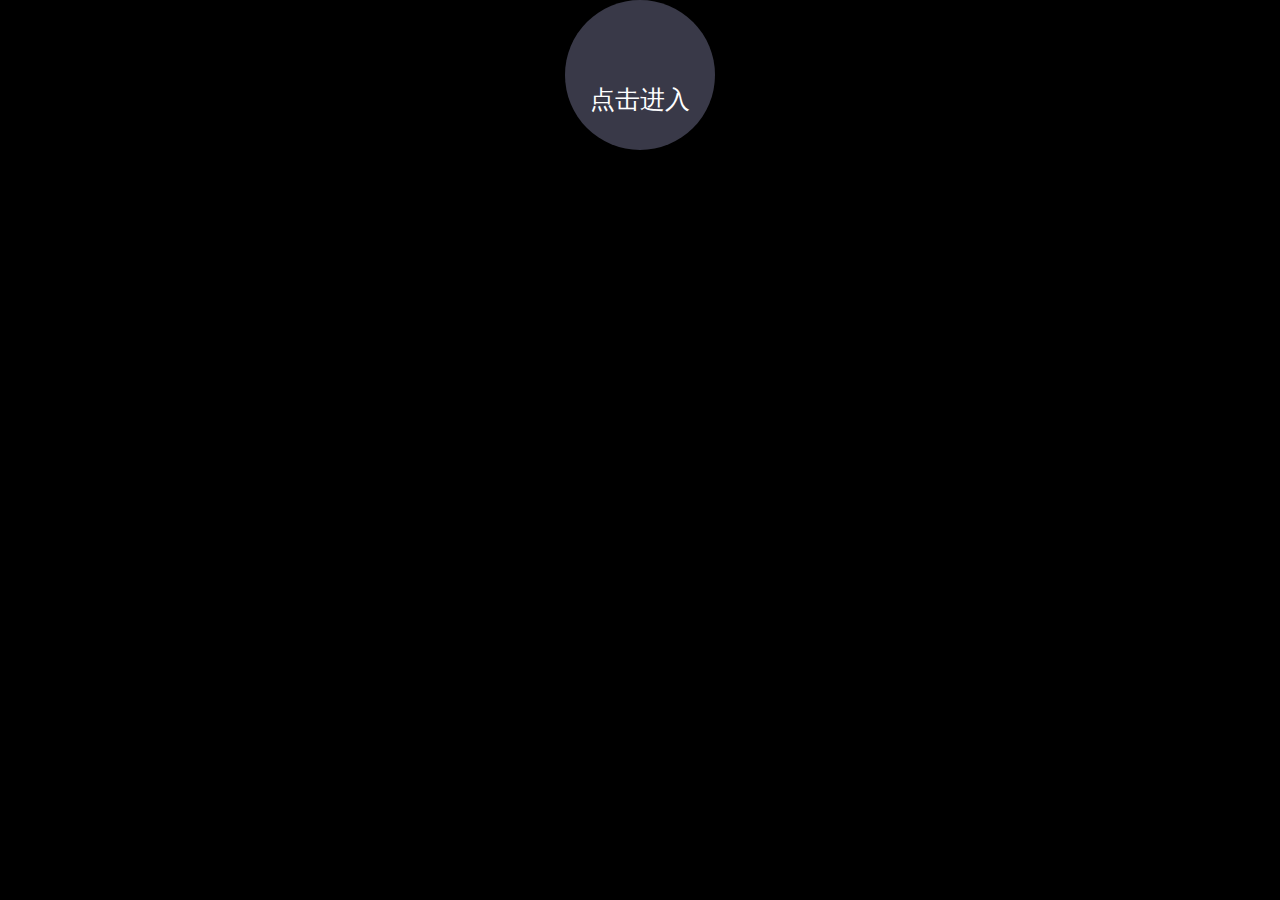
<file: index.html>
<!DOCTYPE html>
<html lang="en">
<head>
	<meta charset="UTF-8">
	<title>主页</title>
	<style type="text/css">
		*
		{
			margin: 0;
			padding: 0;
		}
		body
		{
			background-color:#000;
		}
		.a
		{
			background-color: #393948;
			width: 150px;
			height: 150px;
			border-radius:100px;
			text-align:center;
			font-size:25px;
			line-height:200px;
			margin:auto;
			transition:all 1s;
		}
		.a:hover
		{
			background-color:#fff;
		}
		a
		{
			width:20px;
			height:20px;
			border:1px solid #393948;
			transition:all 1s;
			background-color:#393948;
			text-decoration:none;
			color:#fff;
		}
		a:hover
		{
			background-color:#fff;
			color:#000;
		}
	</style>
</head>
<body>
		<div class="a">
			<a href="myweb.html">点击进入</a>
		</div>
	<script type="text/javascript">
	</script>
</body>
</html>
</file>
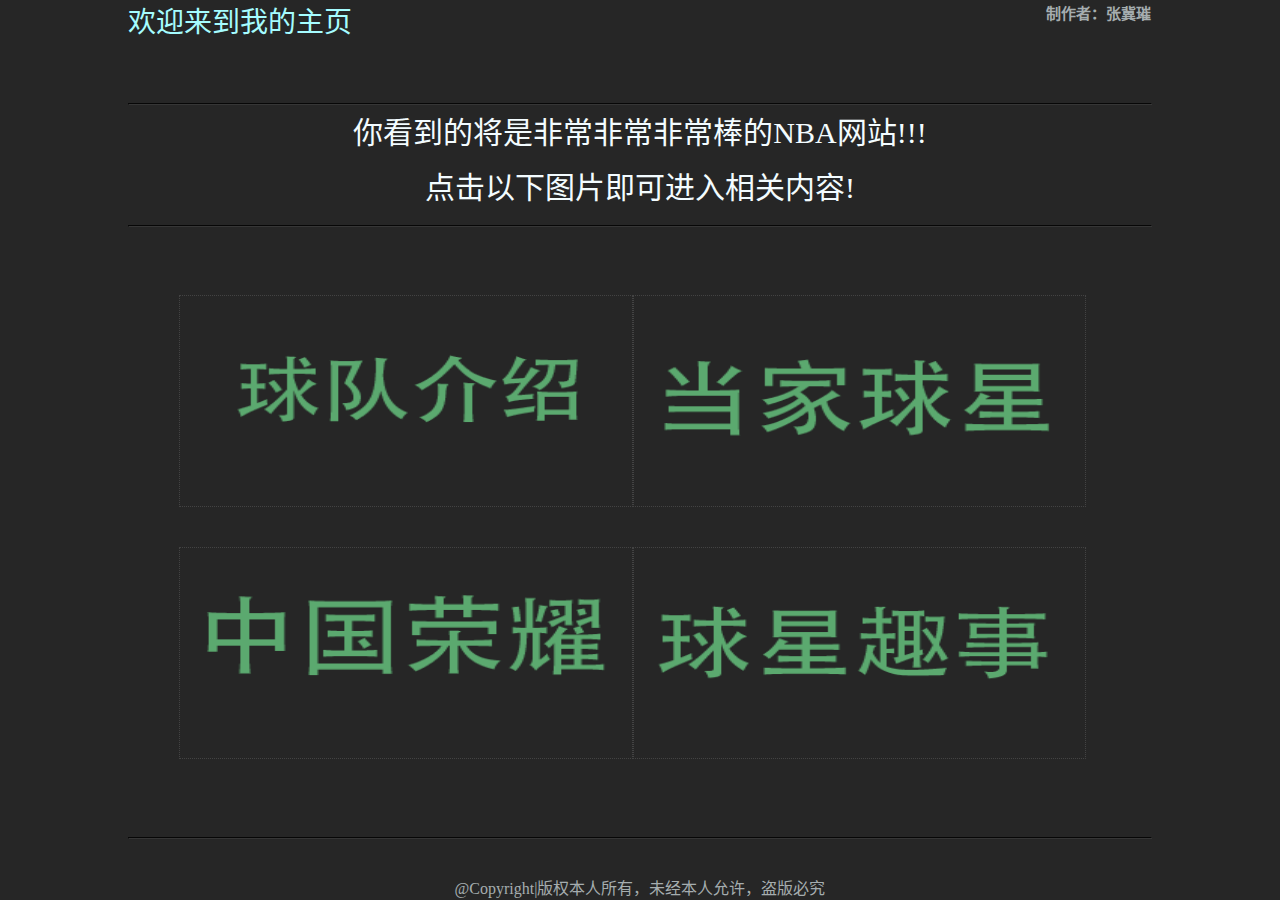
<file: myweb.html>
﻿<!DOCTYPE html>
<html lang="zh-cn">
<head>
	<meta charset="UTF-8">
	<title>我的个人特色网站</title>
	<link rel="stylesheet" type="text/css" href="css/main.css"/>
	<link rel="stylesheet" type="text/css" href="css/animate.css">
	<script src="js/wow.js"></script>
	<script src="js/main.js"></script>
</head>
<body>
	<div class="body">
		<div class="section1">
			<div class="p1 wow slideInLeft">
				欢迎来到我的主页
			</div>
			<div class="p2 wow slideInRight" data-wow-delay="0.5s">
				制作者：张冀璀
			</div>
		</div>
		<hr />
		<div class="section2">
				<div class="wow flash" data-wow-delay="0.8s">
					你看到的将是非常非常非常棒的NBA网站!!!
				<br />
					点击以下图片即可进入相关内容!
				</div>
		</div>
		<hr />
		<div class="section3">
			<ul>
				<li class="wow slideInLeft" data-wow-delay="1s">
					<a href="html/introduction.html">
						<img src="images/icon2.png" onmouseover="this.src='images/icon2.jpg'" onmouseout="this.src='images/icon2.png'">
					</a>
				</li>
				<li class="wow slideInRight" data-wow-delay="1.2s">
					<a href="html/star.html">
						<img src="images/icon4.png" onmouseover="this.src='images/icon3.png'" onmouseout="this.src='images/icon4.png'">
					</a>
				</li>
				<li class="wow slideInLeft" data-wow-delay="1.4s">
					<a href="html/chinaStar.html">
						<img src="images/icon1.png" onmouseover="this.src='images/icon6.png'" onmouseout="this.src='images/icon1.png'">
					</a>
				</li>
				<li class="wow slideInRight" data-wow-delay="1.6s">
					<a href="html/fun.html">
						<img src="images/icon5.png" onmouseover="this.src='images/icon7.png'" onmouseout="this.src='images/icon5.png'">
					</a>
				</li>
			</ul>
		</div>
		<hr />
		<div class="section4">
			<p>@Copyright|版权本人所有，未经本人允许，盗版必究</p>
		</div>
	<div>

</body>
</html>
</file>
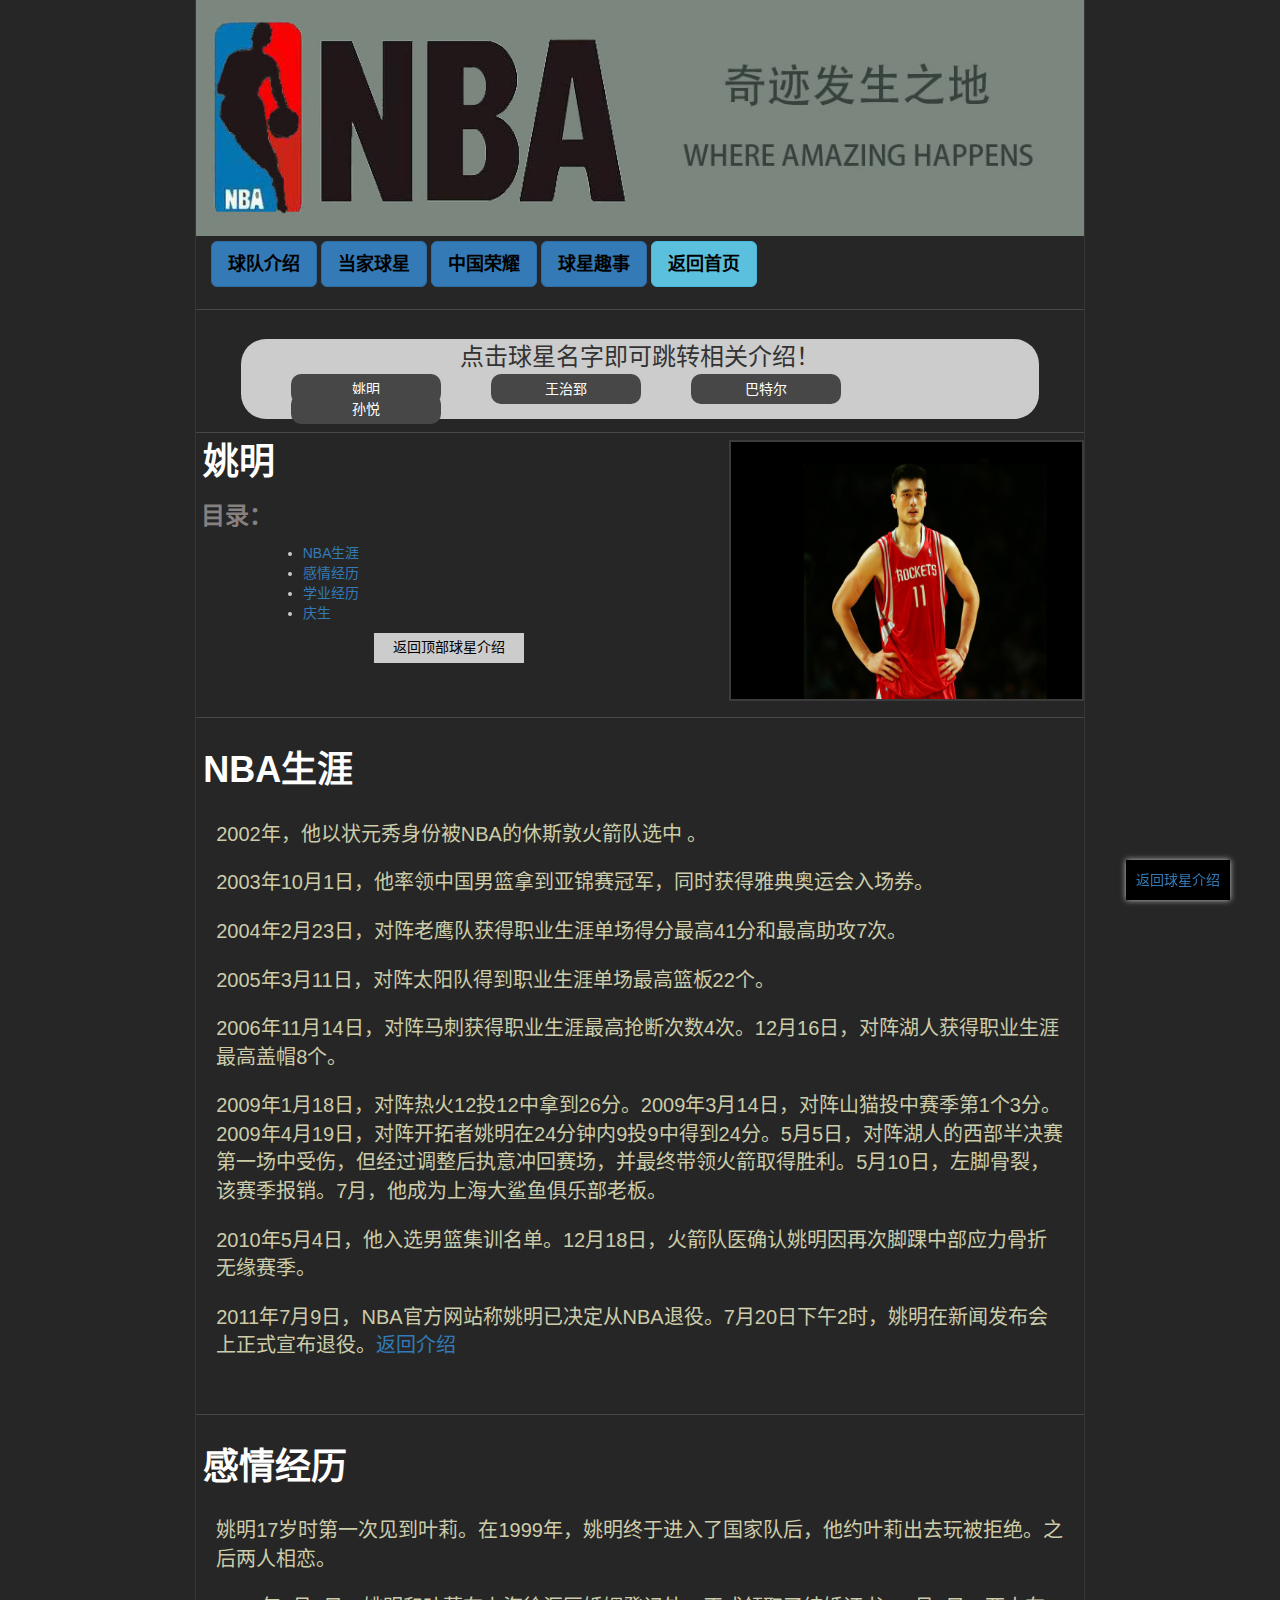
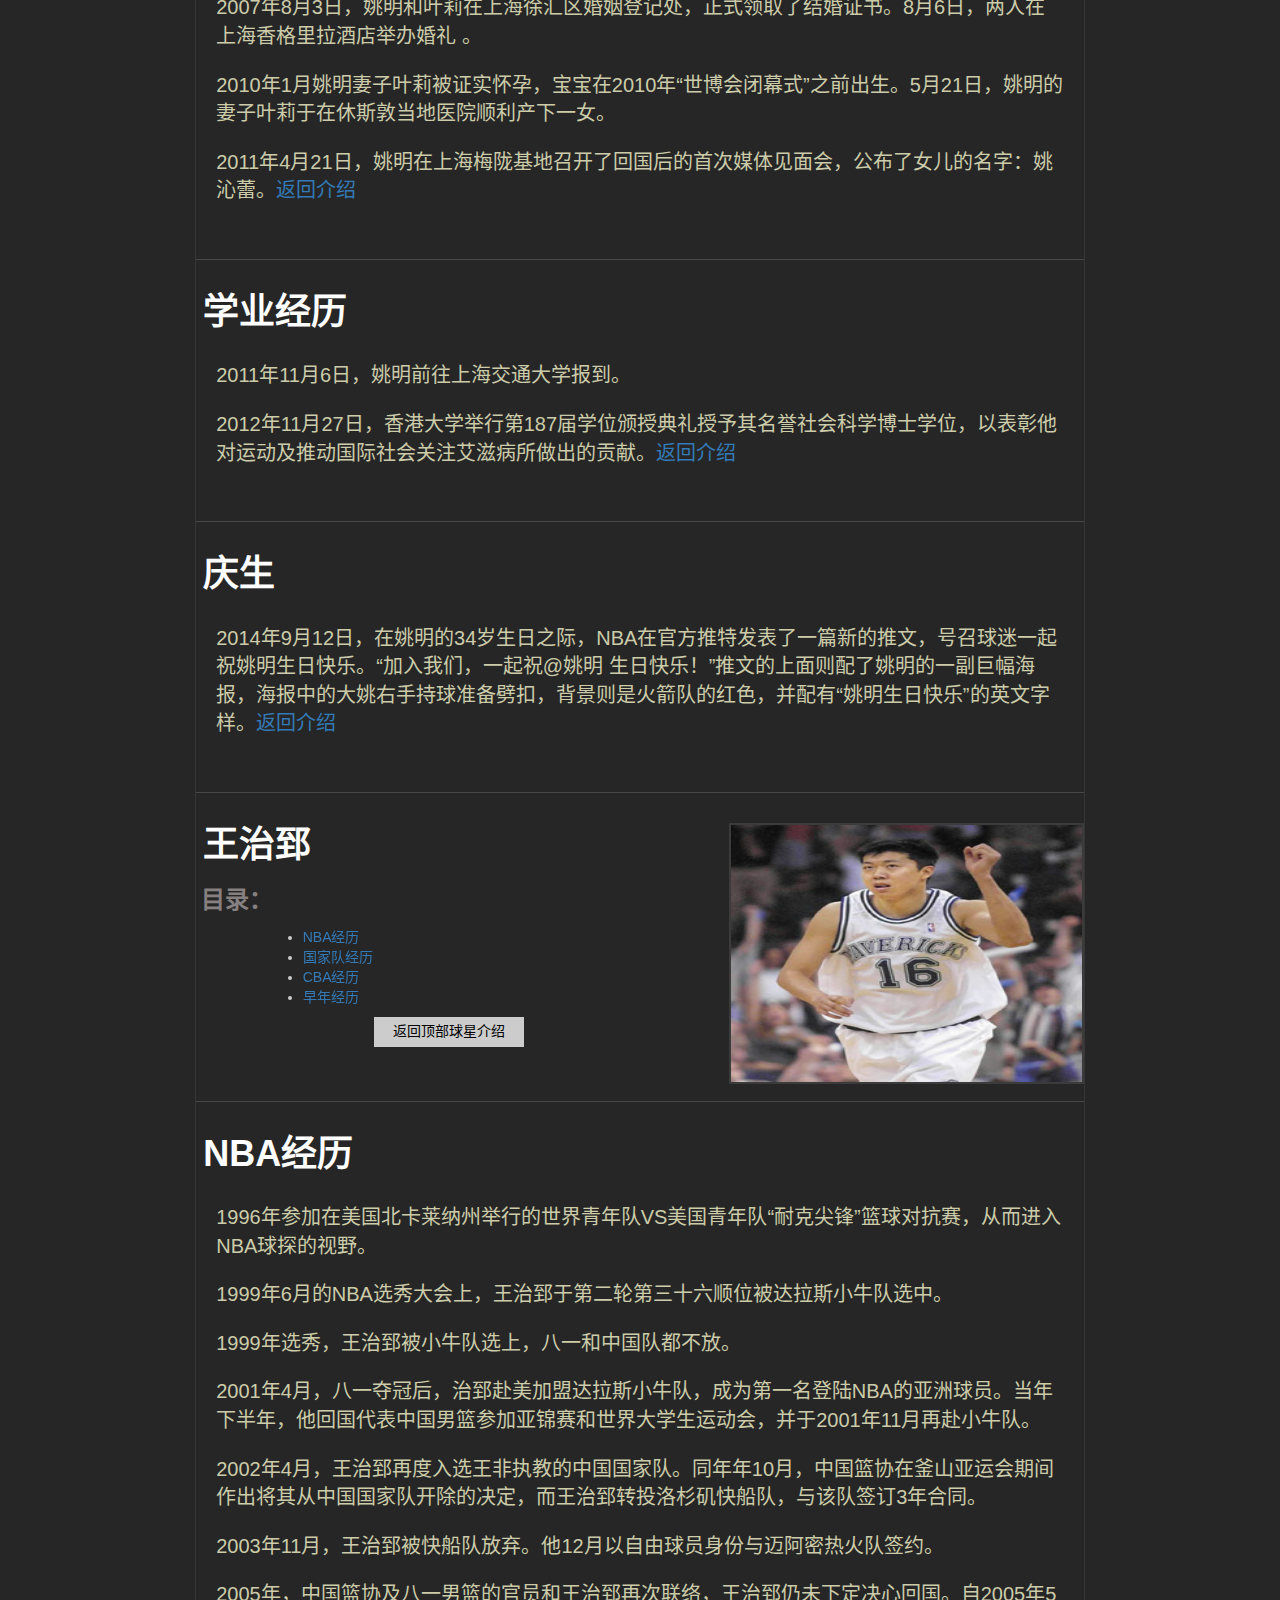
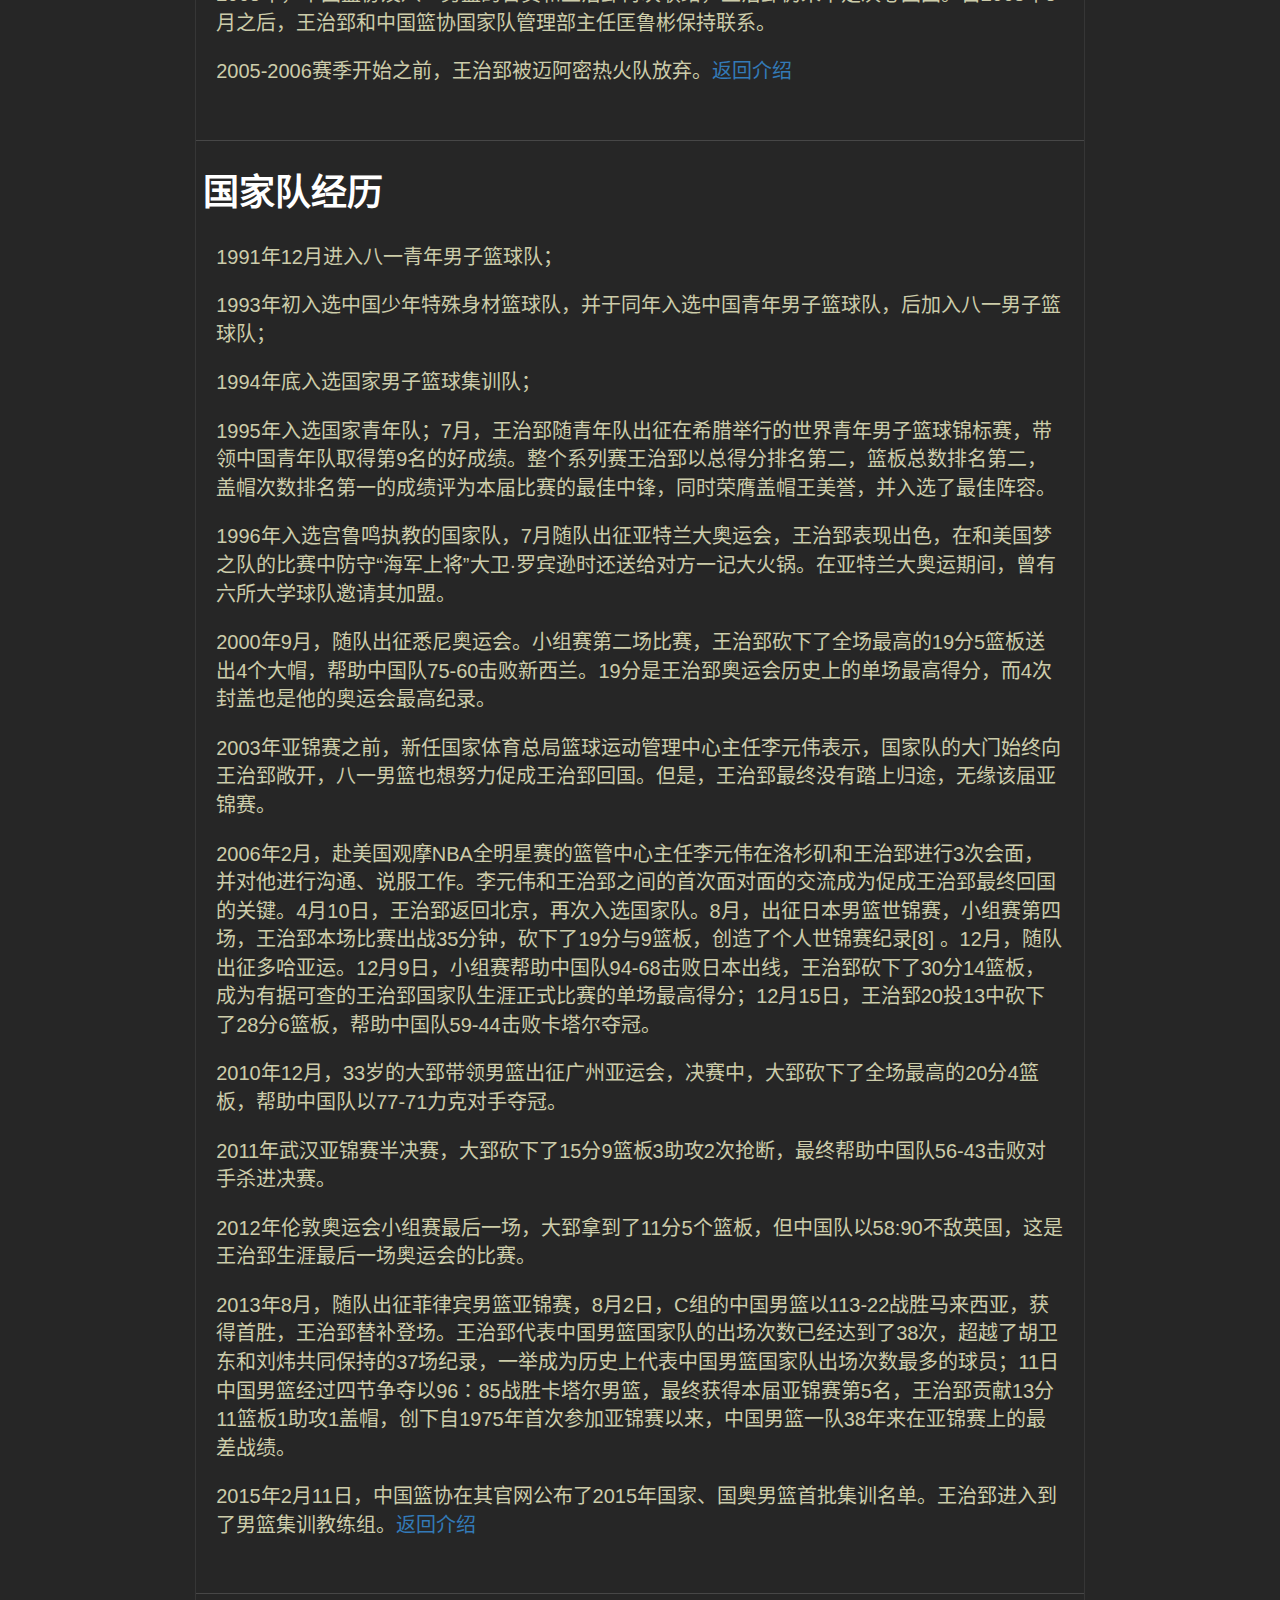
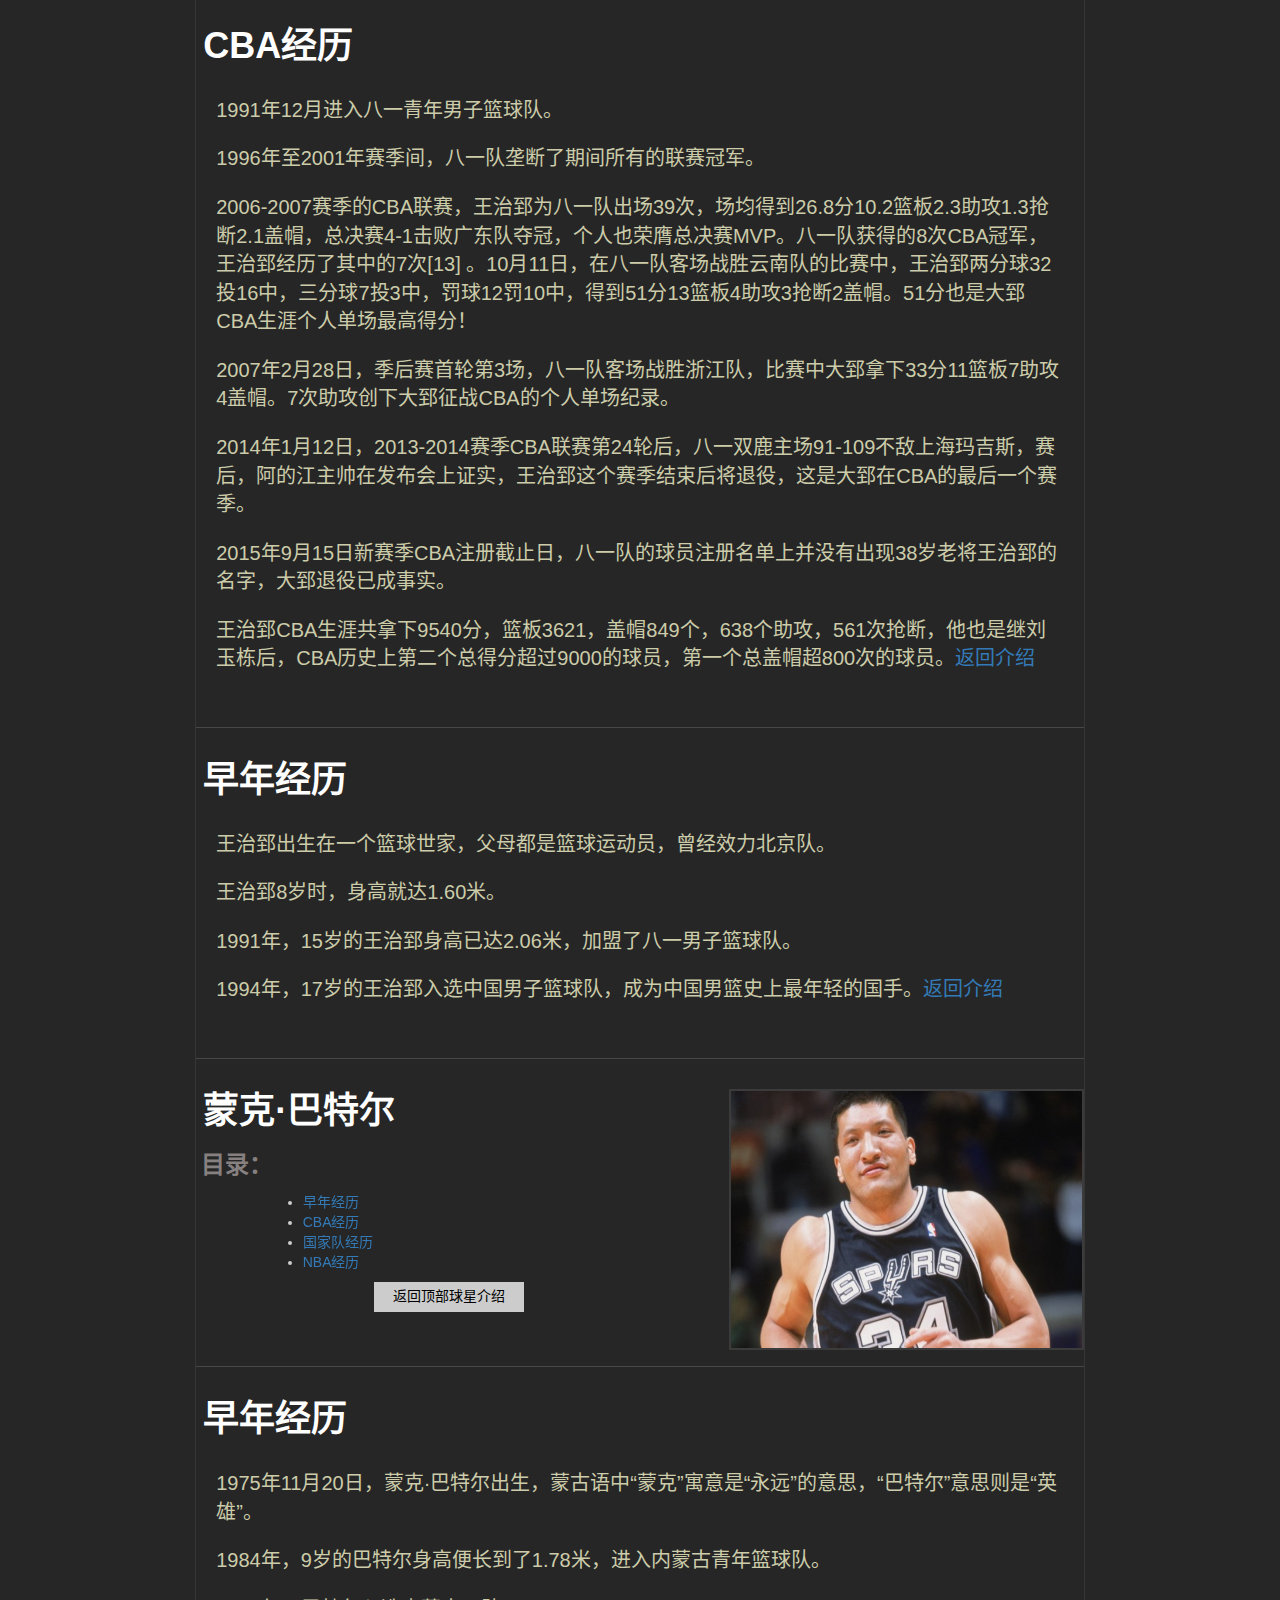
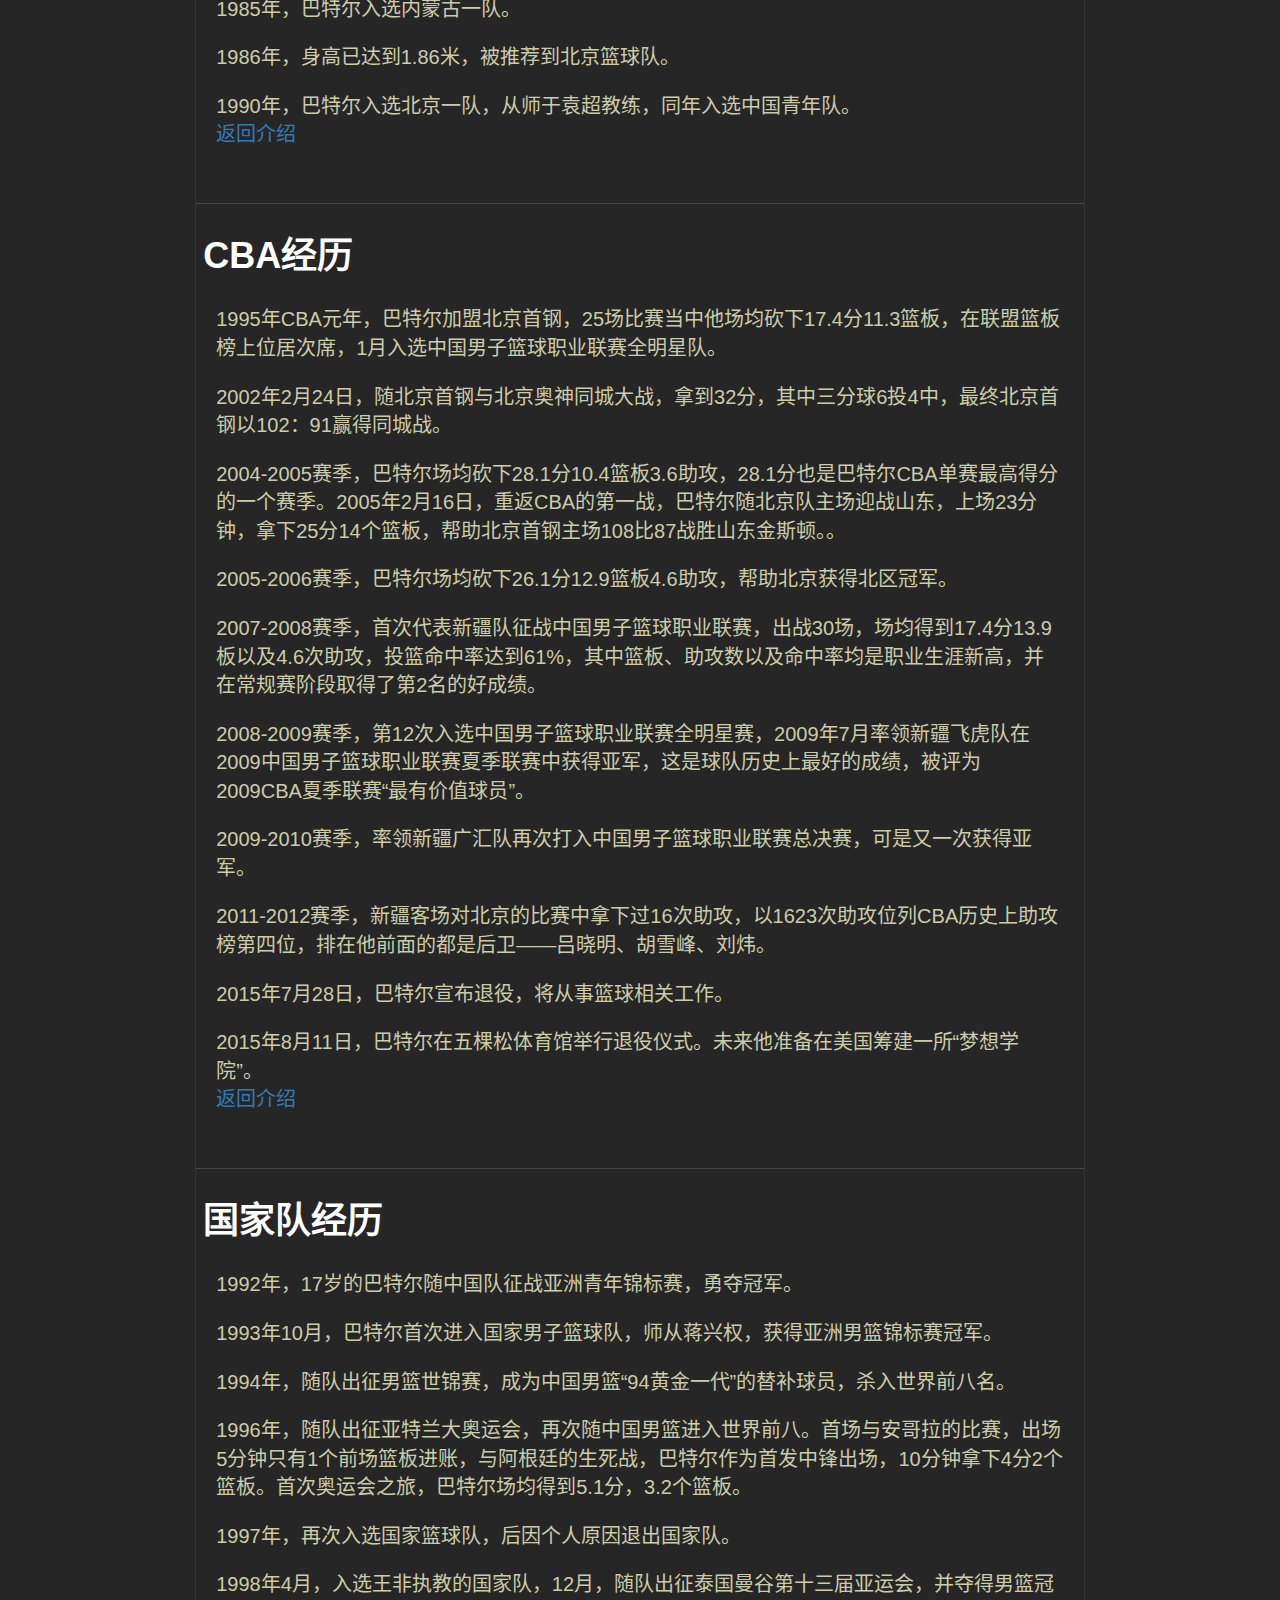
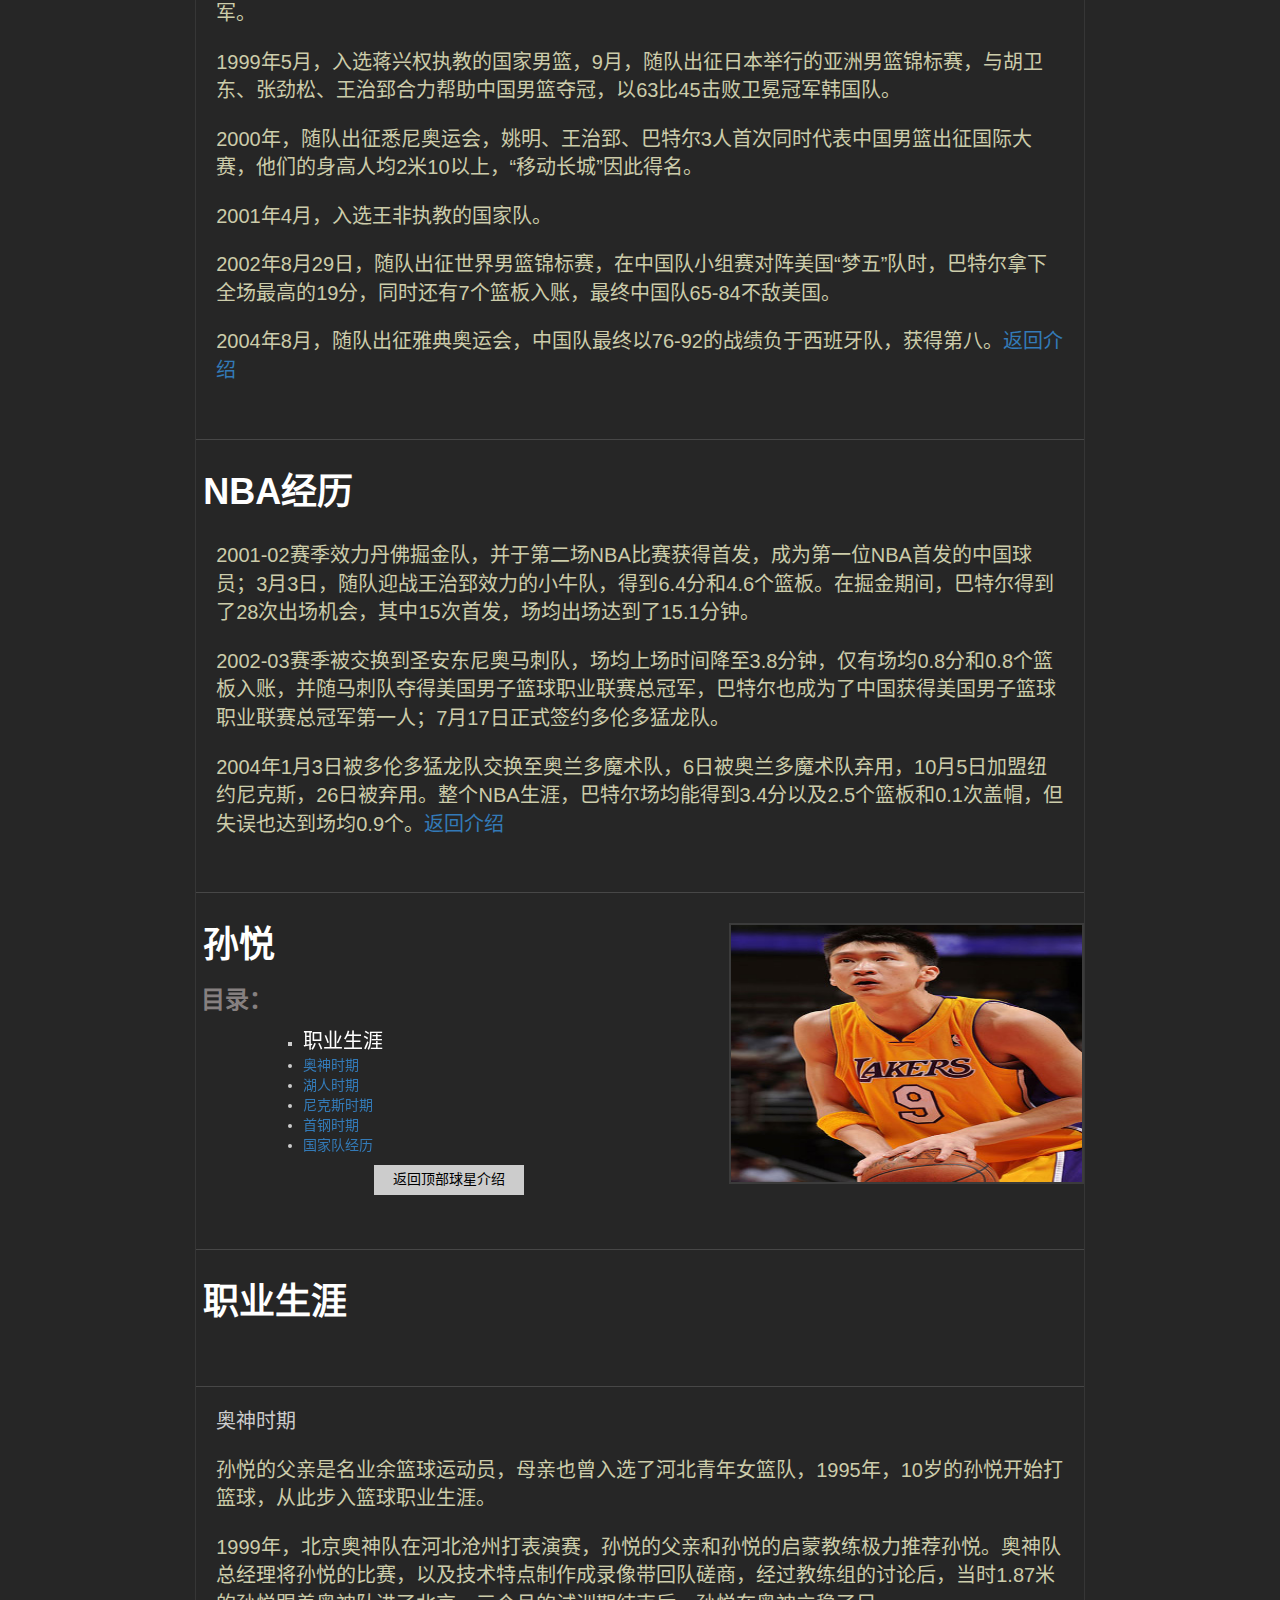
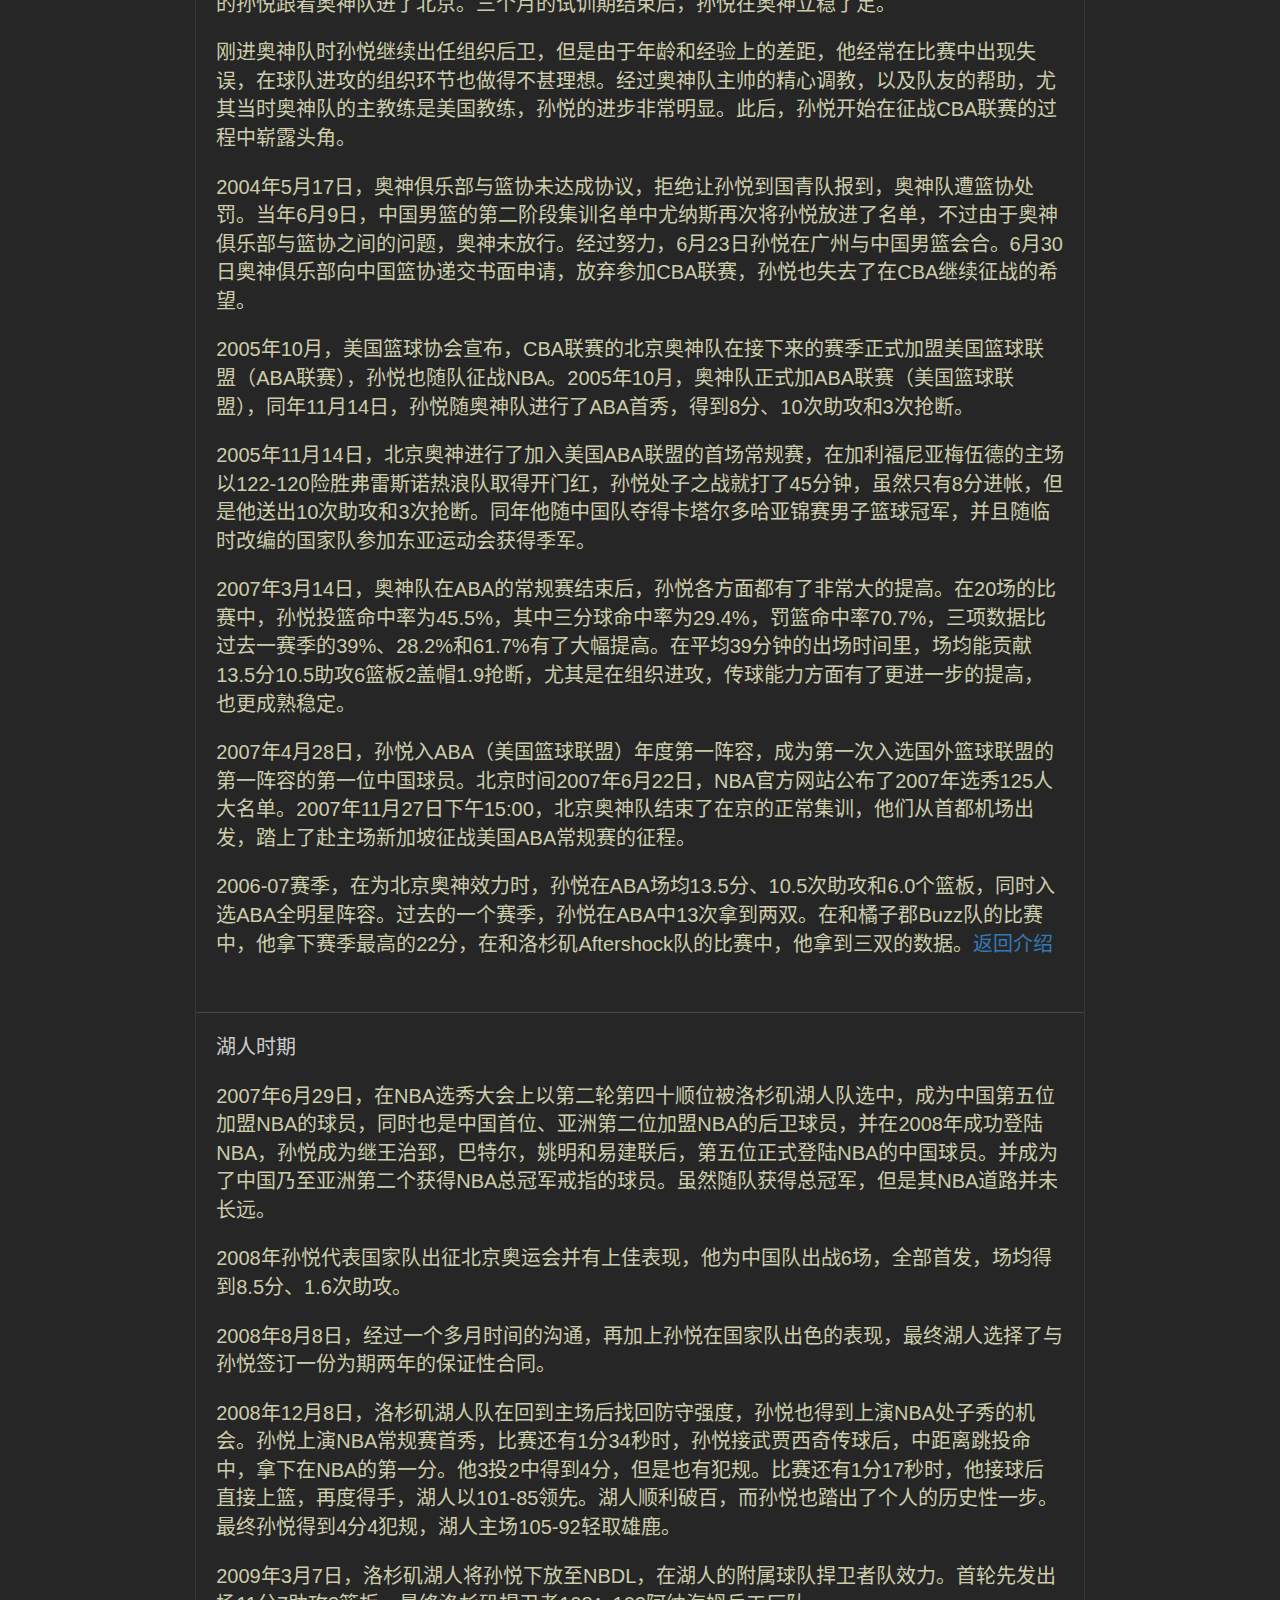
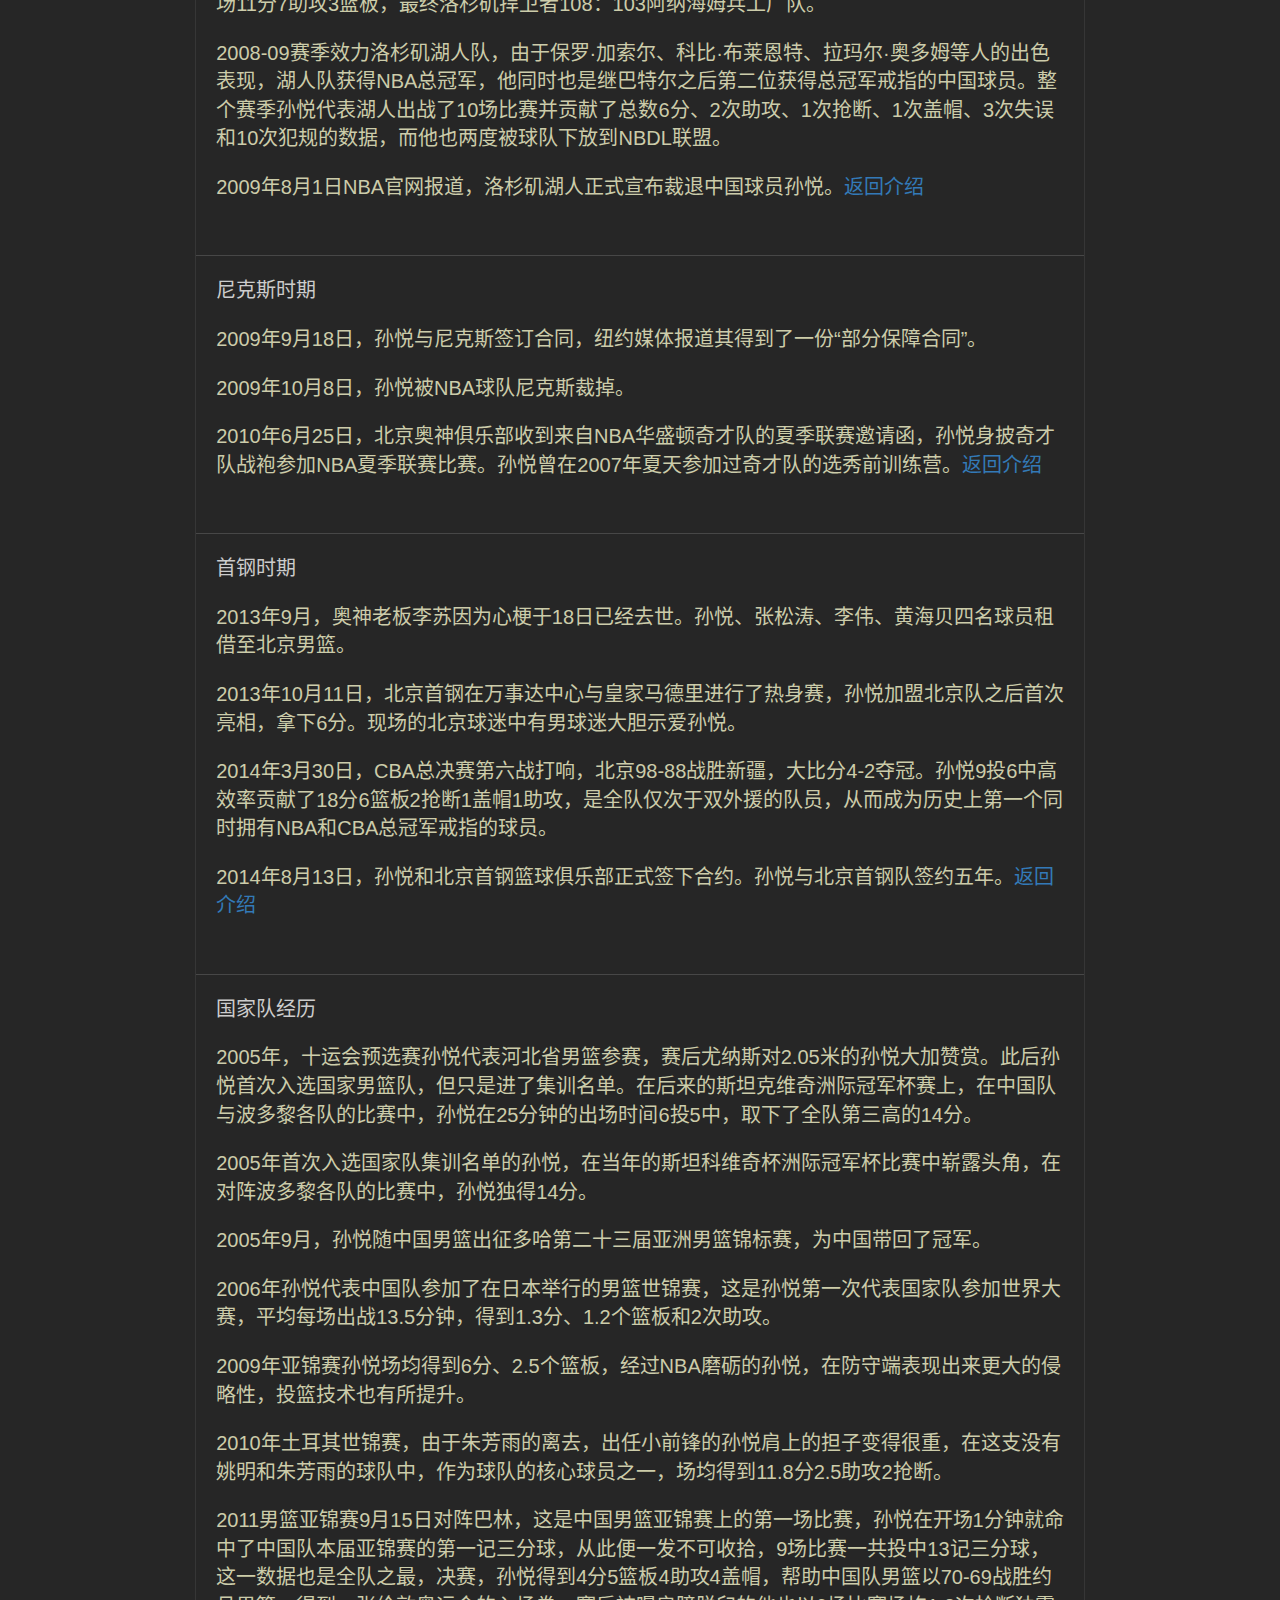
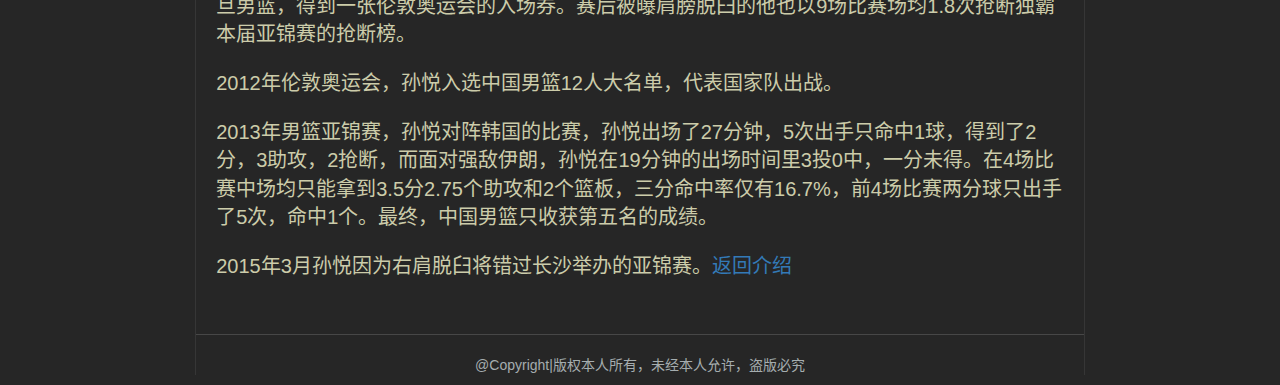
<file: html/chinaStar.html>
<!DOCTYPE html>
<html lang="zh-cn">
<head>
	<meta charset="UTF-8">
	<title>中国荣耀</title>
	<link rel="stylesheet" type="text/css" href="../css/bootstrap.css">
	<link rel="stylesheet" type="text/css" href="../css/cmain.css">
</head>
<body>
	<span id="back-to-top"><a href="#z">返回球星介绍</a></span>
	<div class="all">
		<div class="section1">
			<img src="../images/intro1.jpg">
		</div>
		<div class="section2">
			<a href="introduction.html" class="btn btn-primary btn-lg">球队介绍</a>
			<a href="star.html" class="btn btn-primary btn-lg">当家球星</a>
			<a href="#" class="btn btn-primary btn-lg">中国荣耀</a>
			<a href="fun.html" class="btn btn-primary btn-lg">球星趣事</a>
			<a href="../myweb.html" class="btn btn-info btn-lg">返回首页</a>
		</div>
		<hr>
		<div class="section3" id="z">
			<ul>
				<h3>点击球星名字即可跳转相关介绍！</h3>
				<li><a href="javascript:;">姚明</a></li>
				<li><a href="javascript:;">王治郅</a></li>
				<li><a href="javascript:;">巴特尔</a></li>
				<li><a href="javascript:;">孙悦</a></li>
			</ul>
			<hr>
		</div>
		<div class="section4">
			<h1 id="a">姚明</h1>
			<img src="../images/icon1.jpg" alt="姚明">
			<h3>目录：</h3>
			<ul>
				<li><a href="#h1">NBA生涯</a></li>
				<li><a href="#a1">感情经历</a></li>
				<li><a href="#a2">学业经历</a></li>
				<li><a href="#a3">庆生</a></li>
			</ul>
			<a href="#z" id="y">返回顶部球星介绍</a>
			<hr>
			<h1 id="h1">NBA生涯</h1>
			<p>2002年，他以状元秀身份被NBA的休斯敦火箭队选中 。</p>
			<p>2003年10月1日，他率领中国男篮拿到亚锦赛冠军，同时获得雅典奥运会入场券。</p>
			<p>2004年2月23日，对阵老鹰队获得职业生涯单场得分最高41分和最高助攻7次。</p>
			<p>2005年3月11日，对阵太阳队得到职业生涯单场最高篮板22个。</p>
			<p>2006年11月14日，对阵马刺获得职业生涯最高抢断次数4次。12月16日，对阵湖人获得职业生涯最高盖帽8个。</p>
			<p>2009年1月18日，对阵热火12投12中拿到26分。2009年3月14日，对阵山猫投中赛季第1个3分。2009年4月19日，对阵开拓者姚明在24分钟内9投9中得到24分。5月5日，对阵湖人的西部半决赛第一场中受伤，但经过调整后执意冲回赛场，并最终带领火箭取得胜利。5月10日，左脚骨裂，该赛季报销。7月，他成为上海大鲨鱼俱乐部老板。</p>
			<p>2010年5月4日，他入选男篮集训名单。12月18日，火箭队医确认姚明因再次脚踝中部应力骨折无缘赛季。</p>
			<p>2011年7月9日，NBA官方网站称姚明已决定从NBA退役。7月20日下午2时，姚明在新闻发布会上正式宣布退役。<a href="#a">返回介绍</a></p><hr>

			<h1 id="a1">感情经历</h1>
			<p>姚明17岁时第一次见到叶莉。在1999年，姚明终于进入了国家队后，他约叶莉出去玩被拒绝。之后两人相恋。</p>
			<p>2007年8月3日，姚明和叶莉在上海徐汇区婚姻登记处，正式领取了结婚证书。8月6日，两人在上海香格里拉酒店举办婚礼 。</p>
			<p>2010年1月姚明妻子叶莉被证实怀孕，宝宝在2010年“世博会闭幕式”之前出生。5月21日，姚明的妻子叶莉于在休斯敦当地医院顺利产下一女。</p>
			<p>2011年4月21日，姚明在上海梅陇基地召开了回国后的首次媒体见面会，公布了女儿的名字：姚沁蕾。<a href="#a">返回介绍</a></p><hr>

			<h1 id="a2">学业经历</h1>
			<p>2011年11月6日，姚明前往上海交通大学报到。</p>
			<p>2012年11月27日，香港大学举行第187届学位颁授典礼授予其名誉社会科学博士学位，以表彰他对运动及推动国际社会关注艾滋病所做出的贡献。<a href="#a">返回介绍</a></p><hr>

			<h1 id="a3">庆生</h1>
			<p>2014年9月12日，在姚明的34岁生日之际，NBA在官方推特发表了一篇新的推文，号召球迷一起祝姚明生日快乐。“加入我们，一起祝@姚明 生日快乐！”推文的上面则配了姚明的一副巨幅海报，海报中的大姚右手持球准备劈扣，背景则是火箭队的红色，并配有“姚明生日快乐”的英文字样。<a href="#a">返回介绍</a></p><hr>
		</div>
		<div class="section5">
			<h1 id="b">王治郅</h1>
			<img src="../images/icon7.jpg" alt="王治郅">
			<h3>目录：</h3>
			<ul>
				<li><a href="#b1">NBA经历</a></li>
				<li><a href="#b2">国家队经历</a></li>
				<li><a href="#b3">CBA经历</a></li>
				<li><a href="#b4">早年经历</a></li>
			</ul>
			<a href="#z" id="y">返回顶部球星介绍</a>
			<hr>
			<h1 id="b1">NBA经历</h1>
			<p>1996年参加在美国北卡莱纳州举行的世界青年队VS美国青年队“耐克尖锋”篮球对抗赛，从而进入NBA球探的视野。</p>
			<p>1999年6月的NBA选秀大会上，王治郅于第二轮第三十六顺位被达拉斯小牛队选中。</p>
			<p>1999年选秀，王治郅被小牛队选上，八一和中国队都不放。</p>
			<p>2001年4月，八一夺冠后，治郅赴美加盟达拉斯小牛队，成为第一名登陆NBA的亚洲球员。当年下半年，他回国代表中国男篮参加亚锦赛和世界大学生运动会，并于2001年11月再赴小牛队。</p>
			<p>2002年4月，王治郅再度入选王非执教的中国国家队。同年年10月，中国篮协在釜山亚运会期间作出将其从中国国家队开除的决定，而王治郅转投洛杉矶快船队，与该队签订3年合同。</p>
			<p>2003年11月，王治郅被快船队放弃。他12月以自由球员身份与迈阿密热火队签约。</p>
			<p>2005年，中国篮协及八一男篮的官员和王治郅再次联络，王治郅仍未下定决心回国。自2005年5月之后，王治郅和中国篮协国家队管理部主任匡鲁彬保持联系。</p>
			<p>2005-2006赛季开始之前，王治郅被迈阿密热火队放弃。<a href="#b">返回介绍</a></p><hr>

			<h1 id="b2">国家队经历</h1>
			<p>1991年12月进入八一青年男子篮球队；</p>
			<p>1993年初入选中国少年特殊身材篮球队，并于同年入选中国青年男子篮球队，后加入八一男子篮球队；</p>
			<p>1994年底入选国家男子篮球集训队；</p>
			<p>1995年入选国家青年队；7月，王治郅随青年队出征在希腊举行的世界青年男子篮球锦标赛，带领中国青年队取得第9名的好成绩。整个系列赛王治郅以总得分排名第二，篮板总数排名第二，盖帽次数排名第一的成绩评为本届比赛的最佳中锋，同时荣膺盖帽王美誉，并入选了最佳阵容。</p>
			<p>1996年入选宫鲁鸣执教的国家队，7月随队出征亚特兰大奥运会，王治郅表现出色，在和美国梦之队的比赛中防守“海军上将”大卫·罗宾逊时还送给对方一记大火锅。在亚特兰大奥运期间，曾有六所大学球队邀请其加盟。</p>
			<p>2000年9月，随队出征悉尼奥运会。小组赛第二场比赛，王治郅砍下了全场最高的19分5篮板送出4个大帽，帮助中国队75-60击败新西兰。19分是王治郅奥运会历史上的单场最高得分，而4次封盖也是他的奥运会最高纪录。</p>
			<p>2003年亚锦赛之前，新任国家体育总局篮球运动管理中心主任李元伟表示，国家队的大门始终向王治郅敞开，八一男篮也想努力促成王治郅回国。但是，王治郅最终没有踏上归途，无缘该届亚锦赛。</p>
			<p>2006年2月，赴美国观摩NBA全明星赛的篮管中心主任李元伟在洛杉矶和王治郅进行3次会面，并对他进行沟通、说服工作。李元伟和王治郅之间的首次面对面的交流成为促成王治郅最终回国的关键。4月10日，王治郅返回北京，再次入选国家队。8月，出征日本男篮世锦赛，小组赛第四场，王治郅本场比赛出战35分钟，砍下了19分与9篮板，创造了个人世锦赛纪录[8]  。12月，随队出征多哈亚运。12月9日，小组赛帮助中国队94-68击败日本出线，王治郅砍下了30分14篮板，成为有据可查的王治郅国家队生涯正式比赛的单场最高得分；12月15日，王治郅20投13中砍下了28分6篮板，帮助中国队59-44击败卡塔尔夺冠。</p>
			<p>2010年12月，33岁的大郅带领男篮出征广州亚运会，决赛中，大郅砍下了全场最高的20分4篮板，帮助中国队以77-71力克对手夺冠。</p>
			<p>2011年武汉亚锦赛半决赛，大郅砍下了15分9篮板3助攻2次抢断，最终帮助中国队56-43击败对手杀进决赛。</p>
			<p>2012年伦敦奥运会小组赛最后一场，大郅拿到了11分5个篮板，但中国队以58:90不敌英国，这是王治郅生涯最后一场奥运会的比赛。</p>
			<p>2013年8月，随队出征菲律宾男篮亚锦赛，8月2日，C组的中国男篮以113-22战胜马来西亚，获得首胜，王治郅替补登场。王治郅代表中国男篮国家队的出场次数已经达到了38次，超越了胡卫东和刘炜共同保持的37场纪录，一举成为历史上代表中国男篮国家队出场次数最多的球员；11日中国男篮经过四节争夺以96∶85战胜卡塔尔男篮，最终获得本届亚锦赛第5名，王治郅贡献13分11篮板1助攻1盖帽，创下自1975年首次参加亚锦赛以来，中国男篮一队38年来在亚锦赛上的最差战绩。</p>
			<p>2015年2月11日，中国篮协在其官网公布了2015年国家、国奥男篮首批集训名单。王治郅进入到了男篮集训教练组。<a href="#b">返回介绍</a></p><hr>

			<h1 id="b3">CBA经历</h1>
			<p>1991年12月进入八一青年男子篮球队。</p>
			<p>1996年至2001年赛季间，八一队垄断了期间所有的联赛冠军。</p>
			<p>2006-2007赛季的CBA联赛，王治郅为八一队出场39次，场均得到26.8分10.2篮板2.3助攻1.3抢断2.1盖帽，总决赛4-1击败广东队夺冠，个人也荣膺总决赛MVP。八一队获得的8次CBA冠军，王治郅经历了其中的7次[13]  。10月11日，在八一队客场战胜云南队的比赛中，王治郅两分球32投16中，三分球7投3中，罚球12罚10中，得到51分13篮板4助攻3抢断2盖帽。51分也是大郅CBA生涯个人单场最高得分！</p>
			<p>2007年2月28日，季后赛首轮第3场，八一队客场战胜浙江队，比赛中大郅拿下33分11篮板7助攻4盖帽。7次助攻创下大郅征战CBA的个人单场纪录。</p>
			<p>2014年1月12日，2013-2014赛季CBA联赛第24轮后，八一双鹿主场91-109不敌上海玛吉斯，赛后，阿的江主帅在发布会上证实，王治郅这个赛季结束后将退役，这是大郅在CBA的最后一个赛季。</p>
			<p>2015年9月15日新赛季CBA注册截止日，八一队的球员注册名单上并没有出现38岁老将王治郅的名字，大郅退役已成事实。</p>
			<p>王治郅CBA生涯共拿下9540分，篮板3621，盖帽849个，638个助攻，561次抢断，他也是继刘玉栋后，CBA历史上第二个总得分超过9000的球员，第一个总盖帽超800次的球员。<a href="#b">返回介绍</a></p><hr>

			<h1 id="b4">早年经历</h1>
			<p>王治郅出生在一个篮球世家，父母都是篮球运动员，曾经效力北京队。</p>
			<p>王治郅8岁时，身高就达1.60米。</p>
			<p>1991年，15岁的王治郅身高已达2.06米，加盟了八一男子篮球队。</p>
			<p>1994年，17岁的王治郅入选中国男子篮球队，成为中国男篮史上最年轻的国手。<a href="#b">返回介绍</a></p><hr>
		</div>
		<div class="section6">
			<h1 id="c">蒙克·巴特尔</h1>
			<img src="../images/icon8.jpg" alt="巴特尔">
			<h3>目录：</h3>
			<ul>
				<li><a href="#c1">早年经历</a></li>
				<li><a href="#c2">CBA经历</a></li>
				<li><a href="#c3">国家队经历</a></li>
				<li><a href="#c4">NBA经历</a></li>
			</ul>
			<a href="#z" id="y">返回顶部球星介绍</a>
			<hr>
			<h1 id="c1">早年经历</h1>
			<p>1975年11月20日，蒙克·巴特尔出生，蒙古语中“蒙克”寓意是“永远”的意思，“巴特尔”意思则是“英雄”。</p>
			<p>1984年，9岁的巴特尔身高便长到了1.78米，进入内蒙古青年篮球队。</p>
			<p>1985年，巴特尔入选内蒙古一队。</p>
			<p>1986年，身高已达到1.86米，被推荐到北京篮球队。</p>
			<p>1990年，巴特尔入选北京一队，从师于袁超教练，同年入选中国青年队。<br><a href="#c">返回介绍</a></p><hr>

			<h1 id="c2">CBA经历</h1>
			<p>1995年CBA元年，巴特尔加盟北京首钢，25场比赛当中他场均砍下17.4分11.3篮板，在联盟篮板榜上位居次席，1月入选中国男子篮球职业联赛全明星队。</p>
			<p>2002年2月24日，随北京首钢与北京奥神同城大战，拿到32分，其中三分球6投4中，最终北京首钢以102：91赢得同城战。</p>
			<p>2004-2005赛季，巴特尔场均砍下28.1分10.4篮板3.6助攻，28.1分也是巴特尔CBA单赛最高得分的一个赛季。2005年2月16日，重返CBA的第一战，巴特尔随北京队主场迎战山东，上场23分钟，拿下25分14个篮板，帮助北京首钢主场108比87战胜山东金斯顿。。</p>
			<p>2005-2006赛季，巴特尔场均砍下26.1分12.9篮板4.6助攻，帮助北京获得北区冠军。</p>
			<p>2007-2008赛季，首次代表新疆队征战中国男子篮球职业联赛，出战30场，场均得到17.4分13.9板以及4.6次助攻，投篮命中率达到61%，其中篮板、助攻数以及命中率均是职业生涯新高，并在常规赛阶段取得了第2名的好成绩。</p>
			<p>2008-2009赛季，第12次入选中国男子篮球职业联赛全明星赛，2009年7月率领新疆飞虎队在2009中国男子篮球职业联赛夏季联赛中获得亚军，这是球队历史上最好的成绩，被评为2009CBA夏季联赛“最有价值球员”。</p>
			<p>2009-2010赛季，率领新疆广汇队再次打入中国男子篮球职业联赛总决赛，可是又一次获得亚军。</p>
			<p>2011-2012赛季，新疆客场对北京的比赛中拿下过16次助攻，以1623次助攻位列CBA历史上助攻榜第四位，排在他前面的都是后卫——吕晓明、胡雪峰、刘炜。</p>
			<p>2015年7月28日，巴特尔宣布退役，将从事篮球相关工作。</p>
			<p>2015年8月11日，巴特尔在五棵松体育馆举行退役仪式。未来他准备在美国筹建一所“梦想学院”。<br><a href="#c">返回介绍</a></p><hr>

			<h1 id="c3">国家队经历</h1>
			<p>1992年，17岁的巴特尔随中国队征战亚洲青年锦标赛，勇夺冠军。</p>
			<p>1993年10月，巴特尔首次进入国家男子篮球队，师从蒋兴权，获得亚洲男篮锦标赛冠军。</p>
			<p>1994年，随队出征男篮世锦赛，成为中国男篮“94黄金一代”的替补球员，杀入世界前八名。</p>
			<p>1996年，随队出征亚特兰大奥运会，再次随中国男篮进入世界前八。首场与安哥拉的比赛，出场5分钟只有1个前场篮板进账，与阿根廷的生死战，巴特尔作为首发中锋出场，10分钟拿下4分2个篮板。首次奥运会之旅，巴特尔场均得到5.1分，3.2个篮板。</p>
			<p>1997年，再次入选国家篮球队，后因个人原因退出国家队。</p>
			<p>1998年4月，入选王非执教的国家队，12月，随队出征泰国曼谷第十三届亚运会，并夺得男篮冠军。</p>
			<p>1999年5月，入选蒋兴权执教的国家男篮，9月，随队出征日本举行的亚洲男篮锦标赛，与胡卫东、张劲松、王治郅合力帮助中国男篮夺冠，以63比45击败卫冕冠军韩国队。</p>
			<p>2000年，随队出征悉尼奥运会，姚明、王治郅、巴特尔3人首次同时代表中国男篮出征国际大赛，他们的身高人均2米10以上，“移动长城”因此得名。
			<p>2001年4月，入选王非执教的国家队。</p>
			<p>2002年8月29日，随队出征世界男篮锦标赛，在中国队小组赛对阵美国“梦五”队时，巴特尔拿下全场最高的19分，同时还有7个篮板入账，最终中国队65-84不敌美国。</p>
			<p>2004年8月，随队出征雅典奥运会，中国队最终以76-92的战绩负于西班牙队，获得第八。<a href="#c">返回介绍</a></p><hr>

			<h1 id="c4">NBA经历</h1>
			<p>2001-02赛季效力丹佛掘金队，并于第二场NBA比赛获得首发，成为第一位NBA首发的中国球员；3月3日，随队迎战王治郅效力的小牛队，得到6.4分和4.6个篮板。在掘金期间，巴特尔得到了28次出场机会，其中15次首发，场均出场达到了15.1分钟。</p>
			<p>2002-03赛季被交换到圣安东尼奥马刺队，场均上场时间降至3.8分钟，仅有场均0.8分和0.8个篮板入账，并随马刺队夺得美国男子篮球职业联赛总冠军，巴特尔也成为了中国获得美国男子篮球职业联赛总冠军第一人；7月17日正式签约多伦多猛龙队。</p>
			<p>2004年1月3日被多伦多猛龙队交换至奥兰多魔术队，6日被奥兰多魔术队弃用，10月5日加盟纽约尼克斯，26日被弃用。整个NBA生涯，巴特尔场均能得到3.4分以及2.5个篮板和0.1次盖帽，但失误也达到场均0.9个。<a href="#c">返回介绍</a></p><hr>
		</div>
		<div class="section7">
			<h1 id="d">孙悦</h1>
			<img src="../images/icon9.jpg" alt="孙悦">
			<h3>目录：</h3>
			<ul>
				<li><a href="#h1111">职业生涯</a></li>
				<li><a href="#d1">奥神时期</a></li>
				<li><a href="#d2">湖人时期</a></li>
				<li><a href="#d3">尼克斯时期</a></li>
				<li><a href="#d4">首钢时期</a></li>
				<li><a href="#d5">国家队经历</a></li>
			</ul>
			<a href="#z" id="y">返回顶部球星介绍</a>
			<hr>
			<h1 id="h1111">职业生涯</h1>
			<hr>
			<p class="title" id="d1">奥神时期</p>
			<p>孙悦的父亲是名业余篮球运动员，母亲也曾入选了河北青年女篮队，1995年，10岁的孙悦开始打篮球，从此步入篮球职业生涯。</p>
			<p>1999年，北京奥神队在河北沧州打表演赛，孙悦的父亲和孙悦的启蒙教练极力推荐孙悦。奥神队总经理将孙悦的比赛，以及技术特点制作成录像带回队磋商，经过教练组的讨论后，当时1.87米的孙悦跟着奥神队进了北京。三个月的试训期结束后，孙悦在奥神立稳了足。</p>
			<p>刚进奥神队时孙悦继续出任组织后卫，但是由于年龄和经验上的差距，他经常在比赛中出现失误，在球队进攻的组织环节也做得不甚理想。经过奥神队主帅的精心调教，以及队友的帮助，尤其当时奥神队的主教练是美国教练，孙悦的进步非常明显。此后，孙悦开始在征战CBA联赛的过程中崭露头角。</p>
			<p>2004年5月17日，奥神俱乐部与篮协未达成协议，拒绝让孙悦到国青队报到，奥神队遭篮协处罚。当年6月9日，中国男篮的第二阶段集训名单中尤纳斯再次将孙悦放进了名单，不过由于奥神俱乐部与篮协之间的问题，奥神未放行。经过努力，6月23日孙悦在广州与中国男篮会合。6月30 日奥神俱乐部向中国篮协递交书面申请，放弃参加CBA联赛，孙悦也失去了在CBA继续征战的希望。</p>
			<p>2005年10月，美国篮球协会宣布，CBA联赛的北京奥神队在接下来的赛季正式加盟美国篮球联盟（ABA联赛），孙悦也随队征战NBA。2005年10月，奥神队正式加ABA联赛（美国篮球联盟），同年11月14日，孙悦随奥神队进行了ABA首秀，得到8分、10次助攻和3次抢断。</p>
			<p>2005年11月14日，北京奥神进行了加入美国ABA联盟的首场常规赛，在加利福尼亚梅伍德的主场以122-120险胜弗雷斯诺热浪队取得开门红，孙悦处子之战就打了45分钟，虽然只有8分进帐，但是他送出10次助攻和3次抢断。同年他随中国队夺得卡塔尔多哈亚锦赛男子篮球冠军，并且随临时改编的国家队参加东亚运动会获得季军。</p>
			<p>2007年3月14日，奥神队在ABA的常规赛结束后，孙悦各方面都有了非常大的提高。在20场的比赛中，孙悦投篮命中率为45.5%，其中三分球命中率为29.4%，罚篮命中率70.7%，三项数据比过去一赛季的39%、28.2%和61.7%有了大幅提高。在平均39分钟的出场时间里，场均能贡献13.5分10.5助攻6篮板2盖帽1.9抢断，尤其是在组织进攻，传球能力方面有了更进一步的提高，也更成熟稳定。</p>
			<p>2007年4月28日，孙悦入ABA（美国篮球联盟）年度第一阵容，成为第一次入选国外篮球联盟的第一阵容的第一位中国球员。北京时间2007年6月22日，NBA官方网站公布了2007年选秀125人大名单。2007年11月27日下午15:00，北京奥神队结束了在京的正常集训，他们从首都机场出发，踏上了赴主场新加坡征战美国ABA常规赛的征程。</p>
			<p>2006-07赛季，在为北京奥神效力时，孙悦在ABA场均13.5分、10.5次助攻和6.0个篮板，同时入选ABA全明星阵容。过去的一个赛季，孙悦在ABA中13次拿到两双。在和橘子郡Buzz队的比赛中，他拿下赛季最高的22分，在和洛杉矶Aftershock队的比赛中，他拿到三双的数据。<a href="#d">返回介绍</a></p><hr>

			<p class="title" id="d2">湖人时期</p>
			<p>2007年6月29日，在NBA选秀大会上以第二轮第四十顺位被洛杉矶湖人队选中，成为中国第五位加盟NBA的球员，同时也是中国首位、亚洲第二位加盟NBA的后卫球员，并在2008年成功登陆NBA，孙悦成为继王治郅，巴特尔，姚明和易建联后，第五位正式登陆NBA的中国球员。并成为了中国乃至亚洲第二个获得NBA总冠军戒指的球员。虽然随队获得总冠军，但是其NBA道路并未长远。</p>
			<p>2008年孙悦代表国家队出征北京奥运会并有上佳表现，他为中国队出战6场，全部首发，场均得到8.5分、1.6次助攻。</p>
			<p>2008年8月8日，经过一个多月时间的沟通，再加上孙悦在国家队出色的表现，最终湖人选择了与孙悦签订一份为期两年的保证性合同。</p>
			<p>2008年12月8日，洛杉矶湖人队在回到主场后找回防守强度，孙悦也得到上演NBA处子秀的机会。孙悦上演NBA常规赛首秀，比赛还有1分34秒时，孙悦接武贾西奇传球后，中距离跳投命中，拿下在NBA的第一分。他3投2中得到4分，但是也有犯规。比赛还有1分17秒时，他接球后直接上篮，再度得手，湖人以101-85领先。湖人顺利破百，而孙悦也踏出了个人的历史性一步。最终孙悦得到4分4犯规，湖人主场105-92轻取雄鹿。</p>
			<p>2009年3月7日，洛杉矶湖人将孙悦下放至NBDL，在湖人的附属球队捍卫者队效力。首轮先发出场11分7助攻3篮板，最终洛杉矶捍卫者108：103阿纳海姆兵工厂队。</p>
			<p>2008-09赛季效力洛杉矶湖人队，由于保罗·加索尔、科比·布莱恩特、拉玛尔·奥多姆等人的出色表现，湖人队获得NBA总冠军，他同时也是继巴特尔之后第二位获得总冠军戒指的中国球员。整个赛季孙悦代表湖人出战了10场比赛并贡献了总数6分、2次助攻、1次抢断、1次盖帽、3次失误和10次犯规的数据，而他也两度被球队下放到NBDL联盟。</p>
			<p>2009年8月1日NBA官网报道，洛杉矶湖人正式宣布裁退中国球员孙悦。<a href="#d">返回介绍</a></p><hr>

			<p class="title" id="d3">尼克斯时期</p>
			<p>2009年9月18日，孙悦与尼克斯签订合同，纽约媒体报道其得到了一份“部分保障合同”。</p>
			<p>2009年10月8日，孙悦被NBA球队尼克斯裁掉。</p>
			<p>2010年6月25日，北京奥神俱乐部收到来自NBA华盛顿奇才队的夏季联赛邀请函，孙悦身披奇才队战袍参加NBA夏季联赛比赛。孙悦曾在2007年夏天参加过奇才队的选秀前训练营。<a href="#d">返回介绍</a></p><hr>

			<p class="title" id="d4">首钢时期</p>
			<p>2013年9月，奥神老板李苏因为心梗于18日已经去世。孙悦、张松涛、李伟、黄海贝四名球员租借至北京男篮。</p>
			<p>2013年10月11日，北京首钢在万事达中心与皇家马德里进行了热身赛，孙悦加盟北京队之后首次亮相，拿下6分。现场的北京球迷中有男球迷大胆示爱孙悦。</p>
			<p>2014年3月30日，CBA总决赛第六战打响，北京98-88战胜新疆，大比分4-2夺冠。孙悦9投6中高效率贡献了18分6篮板2抢断1盖帽1助攻，是全队仅次于双外援的队员，从而成为历史上第一个同时拥有NBA和CBA总冠军戒指的球员。</p>
			<p>2014年8月13日，孙悦和北京首钢篮球俱乐部正式签下合约。孙悦与北京首钢队签约五年。<a href="#d">返回介绍</a></p><hr>

			<p class="title" id="d5">国家队经历</p>
			<p>2005年，十运会预选赛孙悦代表河北省男篮参赛，赛后尤纳斯对2.05米的孙悦大加赞赏。此后孙悦首次入选国家男篮队，但只是进了集训名单。在后来的斯坦克维奇洲际冠军杯赛上，在中国队与波多黎各队的比赛中，孙悦在25分钟的出场时间6投5中，取下了全队第三高的14分。</p>
			<p>2005年首次入选国家队集训名单的孙悦，在当年的斯坦科维奇杯洲际冠军杯比赛中崭露头角，在对阵波多黎各队的比赛中，孙悦独得14分。</p>
			<p>2005年9月，孙悦随中国男篮出征多哈第二十三届亚洲男篮锦标赛，为中国带回了冠军。</p>
			<p>2006年孙悦代表中国队参加了在日本举行的男篮世锦赛，这是孙悦第一次代表国家队参加世界大赛，平均每场出战13.5分钟，得到1.3分、1.2个篮板和2次助攻。</p>
			<p>2009年亚锦赛孙悦场均得到6分、2.5个篮板，经过NBA磨砺的孙悦，在防守端表现出来更大的侵略性，投篮技术也有所提升。</p>
			<p>2010年土耳其世锦赛，由于朱芳雨的离去，出任小前锋的孙悦肩上的担子变得很重，在这支没有姚明和朱芳雨的球队中，作为球队的核心球员之一，场均得到11.8分2.5助攻2抢断。</p>
			<p>2011男篮亚锦赛9月15日对阵巴林，这是中国男篮亚锦赛上的第一场比赛，孙悦在开场1分钟就命中了中国队本届亚锦赛的第一记三分球，从此便一发不可收拾，9场比赛一共投中13记三分球，这一数据也是全队之最，决赛，孙悦得到4分5篮板4助攻4盖帽，帮助中国队男篮以70-69战胜约旦男篮，得到一张伦敦奥运会的入场券。赛后被曝肩膀脱臼的他也以9场比赛场均1.8次抢断独霸本届亚锦赛的抢断榜。</p>
			<p>2012年伦敦奥运会，孙悦入选中国男篮12人大名单，代表国家队出战。</p>
			<p>2013年男篮亚锦赛，孙悦对阵韩国的比赛，孙悦出场了27分钟，5次出手只命中1球，得到了2分，3助攻，2抢断，而面对强敌伊朗，孙悦在19分钟的出场时间里3投0中，一分未得。在4场比赛中场均只能拿到3.5分2.75个助攻和2个篮板，三分命中率仅有16.7%，前4场比赛两分球只出手了5次，命中1个。最终，中国男篮只收获第五名的成绩。</p>
			<p>2015年3月孙悦因为右肩脱臼将错过长沙举办的亚锦赛。<a href="#d">返回介绍</a></p><hr>
		</div>
		<div class="section8">
			<p>@Copyright|版权本人所有，未经本人允许，盗版必究</p>
		</div>
	</div>
	<script src="../js/jquery.min.js"></script>
	<script src="../js/bootstrap.min.js"></script>
	<script src="../js/smain.js"></script>
</body>
</html>
</file>
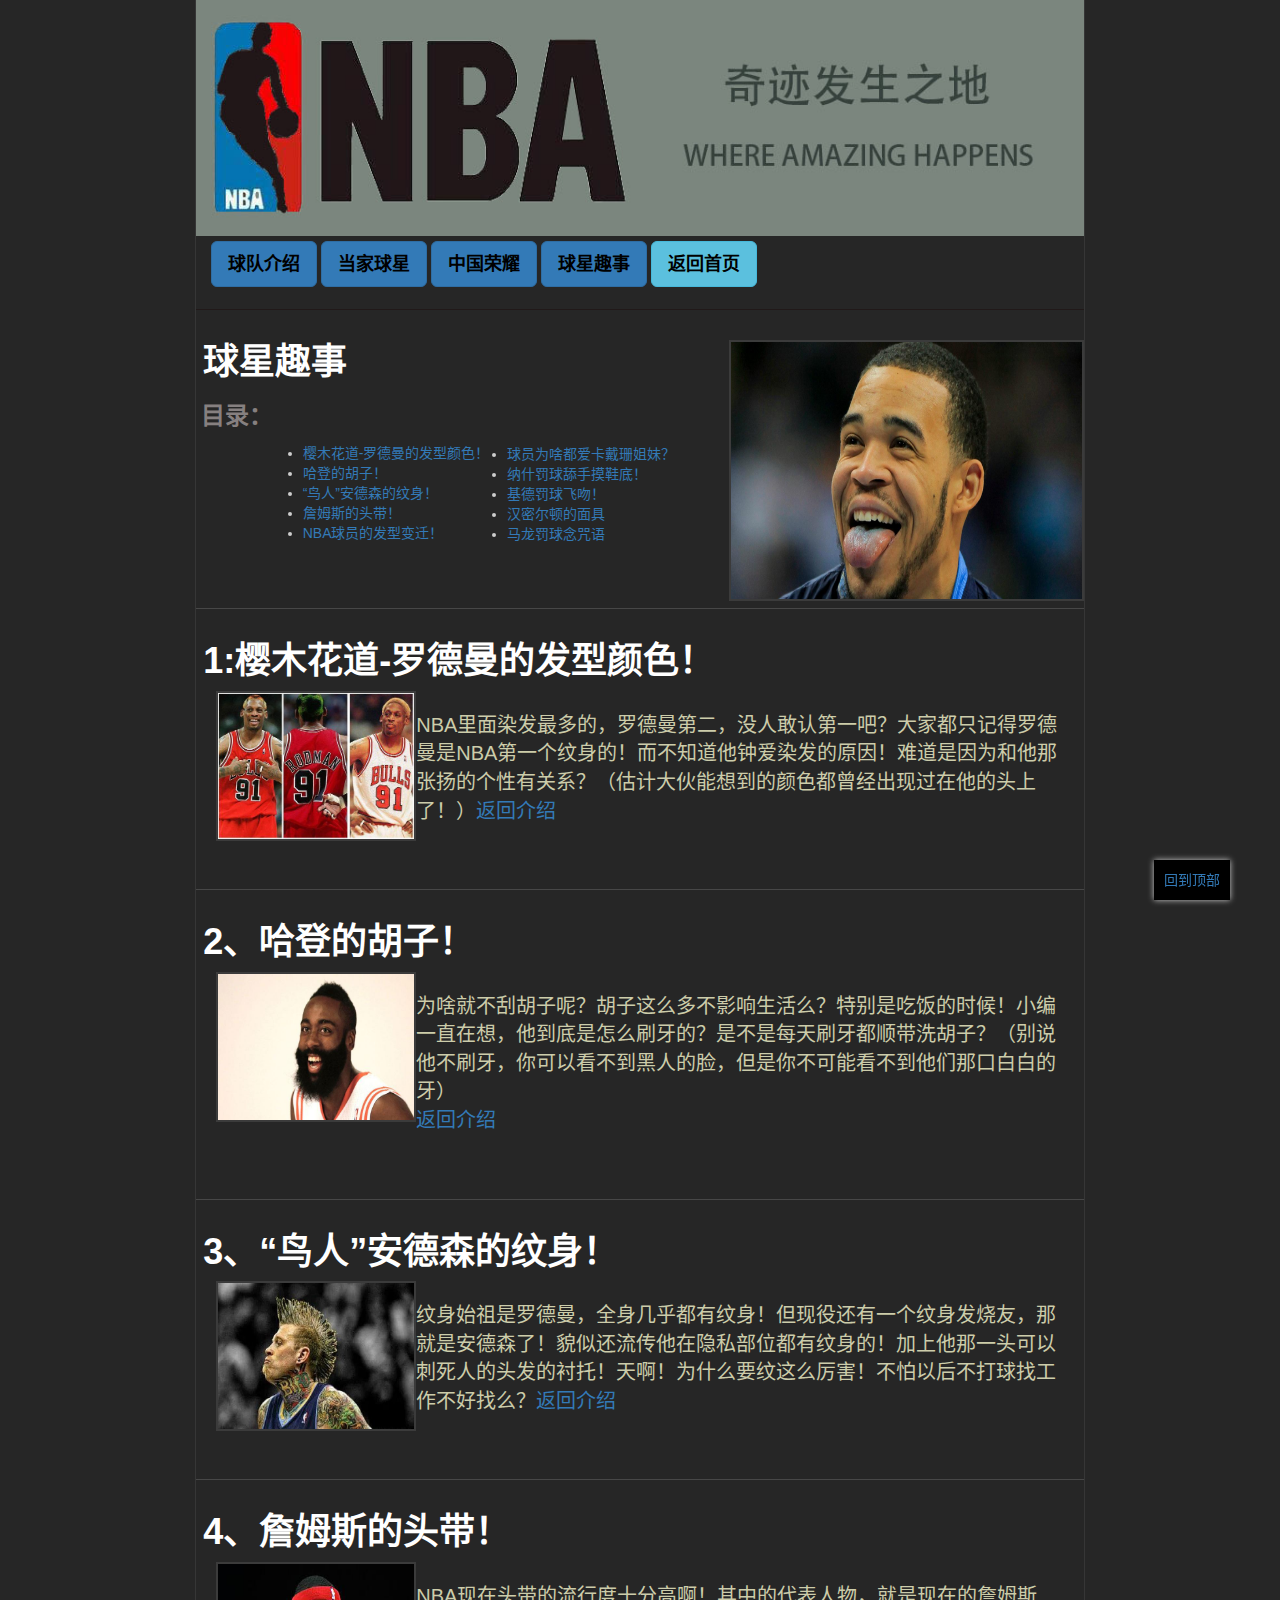
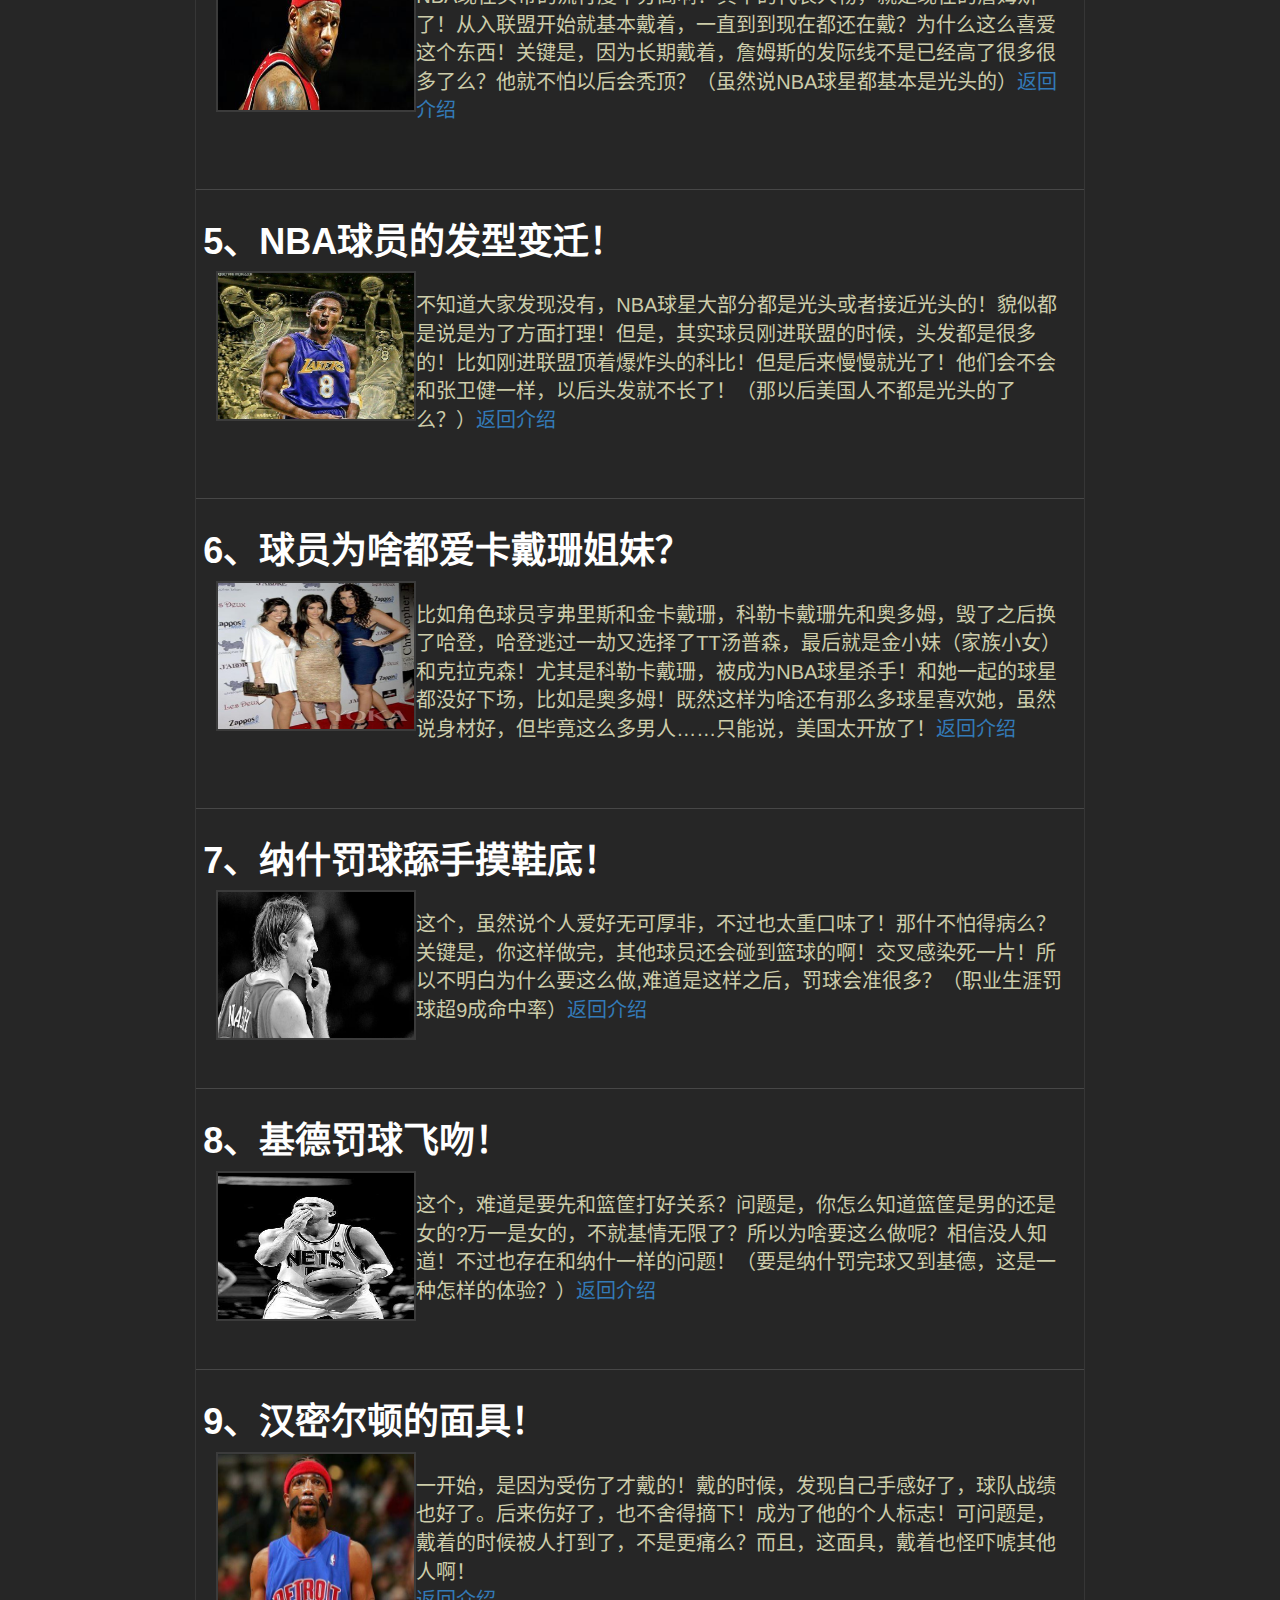
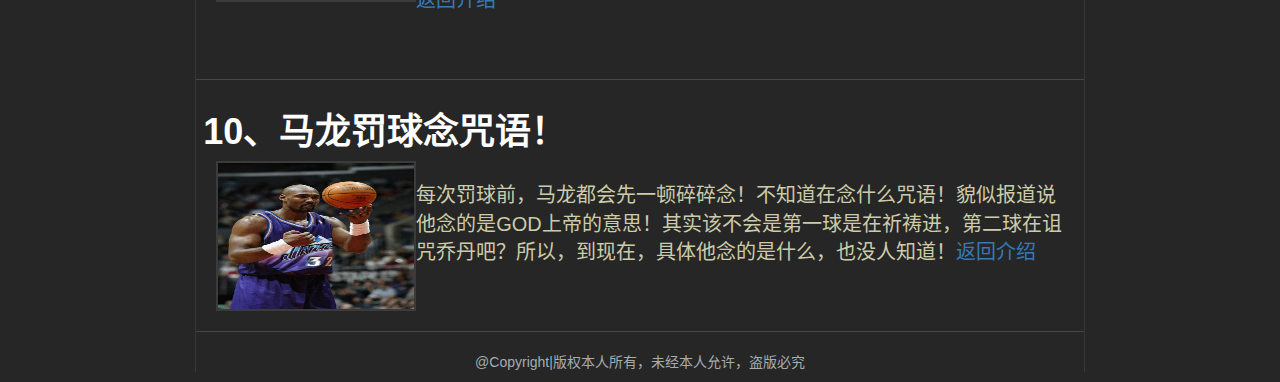
<file: html/fun.html>
<!DOCTYPE html>
<html lang="zh-cn">
<head>
	<meta charset="UTF-8">
	<title>球星趣事</title>
	<link rel="stylesheet" type="text/css" href="../css/bootstrap.css">
	<link rel="stylesheet" type="text/css" href="../css/fmain.css">
</head>
<body>
	<span id="back-to-top"><a href="#a">回到顶部</a></span>
	<div class="all">
		<div class="section1">
			<img src="../images/intro1.jpg">
		</div>
		<div class="section2">
			<a href="introduction.html" class="btn btn-primary btn-lg">球队介绍</a>
			<a href="star.html" class="btn btn-primary btn-lg">当家球星</a>
			<a href="chinaStar.html" class="btn btn-primary btn-lg">中国荣耀</a>
			<a href="#" class="btn btn-primary btn-lg">球星趣事</a>
			<a href="../myweb.html" class="btn btn-info btn-lg">返回首页</a>
		</div>
		<hr>
		<div class="section3">
			<h1 id="a">球星趣事</h1>
			<img src="../images/icon7.png" alt="贾维尔·麦基">
			<h3>目录：</h3>
			<ul id="aa1">
				<li><a href="#a1">樱木花道-罗德曼的发型颜色！</a></li>
				<li><a href="#a2">哈登的胡子！</a></li>
				<li><a href="#a3">“鸟人”安德森的纹身！</a></li>
				<li><a href="#a4">詹姆斯的头带！</a></li>
				<li><a href="#a5">NBA球员的发型变迁！</a></li>
			</ul>
			<ul id="aa2">
				<li><a href="#a6">球员为啥都爱卡戴珊姐妹？</a></li>
				<li><a href="#a7">纳什罚球舔手摸鞋底！</a></li>
				<li><a href="#a8">基德罚球飞吻！</a></li>
				<li><a href="#a9">汉密尔顿的面具</a></li>
				<li><a href="#a10">马龙罚球念咒语</a></li>
			</ul>
			<hr>
			<h1 id="a1">1:樱木花道-罗德曼的发型颜色！</h1>
			<p><img class="images" src="../images/fun1.jpg">NBA里面染发最多的，罗德曼第二，没人敢认第一吧？大家都只记得罗德曼是NBA第一个纹身的！而不知道他钟爱染发的原因！难道是因为和他那张扬的个性有关系？（估计大伙能想到的颜色都曾经出现过在他的头上了！）<a href="#a">返回介绍</a></p>
			<hr>
			<h1 id="a2">2、哈登的胡子！</h1>
			<p><img class="images" src="../images/fun2.jpg">为啥就不刮胡子呢？胡子这么多不影响生活么？特别是吃饭的时候！小编一直在想，他到底是怎么刷牙的？是不是每天刷牙都顺带洗胡子？（别说他不刷牙，你可以看不到黑人的脸，但是你不可能看不到他们那口白白的牙）<br><a href="#a">返回介绍</a></p>
			<hr>
			<h1 id="a3">3、“鸟人”安德森的纹身！</h1>
			<p><img class="images" src="../images/fun3.jpg">纹身始祖是罗德曼，全身几乎都有纹身！但现役还有一个纹身发烧友，那就是安德森了！貌似还流传他在隐私部位都有纹身的！加上他那一头可以刺死人的头发的衬托！天啊！为什么要纹这么厉害！不怕以后不打球找工作不好找么？<a href="#a">返回介绍</a></p>
			<hr>
			<h1 id="a4">4、詹姆斯的头带！</h1>
			<p><img class="images" src="../images/fun4.jpg">NBA现在头带的流行度十分高啊！其中的代表人物，就是现在的詹姆斯了！从入联盟开始就基本戴着，一直到到现在都还在戴？为什么这么喜爱这个东西！关键是，因为长期戴着，詹姆斯的发际线不是已经高了很多很多了么？他就不怕以后会秃顶？（虽然说NBA球星都基本是光头的）<a href="#a">返回介绍</a></p>
			<hr>
			<h1 id="a5">5、NBA球员的发型变迁！</h1>
			<p><img class="images" src="../images/fun5.jpg">不知道大家发现没有，NBA球星大部分都是光头或者接近光头的！貌似都是说是为了方面打理！但是，其实球员刚进联盟的时候，头发都是很多的！比如刚进联盟顶着爆炸头的科比！但是后来慢慢就光了！他们会不会和张卫健一样，以后头发就不长了！（那以后美国人不都是光头的了么？）<a href="#a">返回介绍</a></p>
			<hr>
			<h1 id="a6">6、球员为啥都爱卡戴珊姐妹？</h1>
			<p><img class="images" src="../images/fun6.jpg">比如角色球员亨弗里斯和金卡戴珊，科勒卡戴珊先和奥多姆，毁了之后换了哈登，哈登逃过一劫又选择了TT汤普森，最后就是金小妹（家族小女）和克拉克森！尤其是科勒卡戴珊，被成为NBA球星杀手！和她一起的球星都没好下场，比如是奥多姆！既然这样为啥还有那么多球星喜欢她，虽然说身材好，但毕竟这么多男人……只能说，美国太开放了！<a href="#a">返回介绍</a></p>
			<hr>
			<h1 id="a7">7、纳什罚球舔手摸鞋底！</h1>
			<p><img class="images" src="../images/fun7.jpg">这个，虽然说个人爱好无可厚非，不过也太重口味了！那什不怕得病么？关键是，你这样做完，其他球员还会碰到篮球的啊！交叉感染死一片！所以不明白为什么要这么做,难道是这样之后，罚球会准很多？（职业生涯罚球超9成命中率）<a href="#a">返回介绍</a></p>
			<hr>
			<h1 id="a8">8、基德罚球飞吻！</h1>
			<p><img class="images" src="../images/fun8.jpg">这个，难道是要先和篮筐打好关系？问题是，你怎么知道篮筐是男的还是女的?万一是女的，不就基情无限了？所以为啥要这么做呢？相信没人知道！不过也存在和纳什一样的问题！（要是纳什罚完球又到基德，这是一种怎样的体验？）<a href="#a">返回介绍</a></p>
			<hr>
			<h1 id="a9">9、汉密尔顿的面具！</h1>
			<p><img class="images" src="../images/fun9.jpg">一开始，是因为受伤了才戴的！戴的时候，发现自己手感好了，球队战绩也好了。后来伤好了，也不舍得摘下！成为了他的个人标志！可问题是，戴着的时候被人打到了，不是更痛么？而且，这面具，戴着也怪吓唬其他人啊！<br><a href="#a">返回介绍</a></p>
			<hr>
			<h1 id="a10">10、马龙罚球念咒语！</h1>
			<p><img class="images" src="../images/fun10.jpg">每次罚球前，马龙都会先一顿碎碎念！不知道在念什么咒语！貌似报道说他念的是GOD上帝的意思！其实该不会是第一球是在祈祷进，第二球在诅咒乔丹吧？所以，到现在，具体他念的是什么，也没人知道！<a href="#a">返回介绍</a></p>
			<hr>
		</div>
		<div class="section4">
			<p>@Copyright|版权本人所有，未经本人允许，盗版必究</p>
		</div>
	</div>

	<script src="../js/jquery.min.js"></script>
	<script src="../js/bootstrap.min.js"></script>
</body>
</html>
</file>
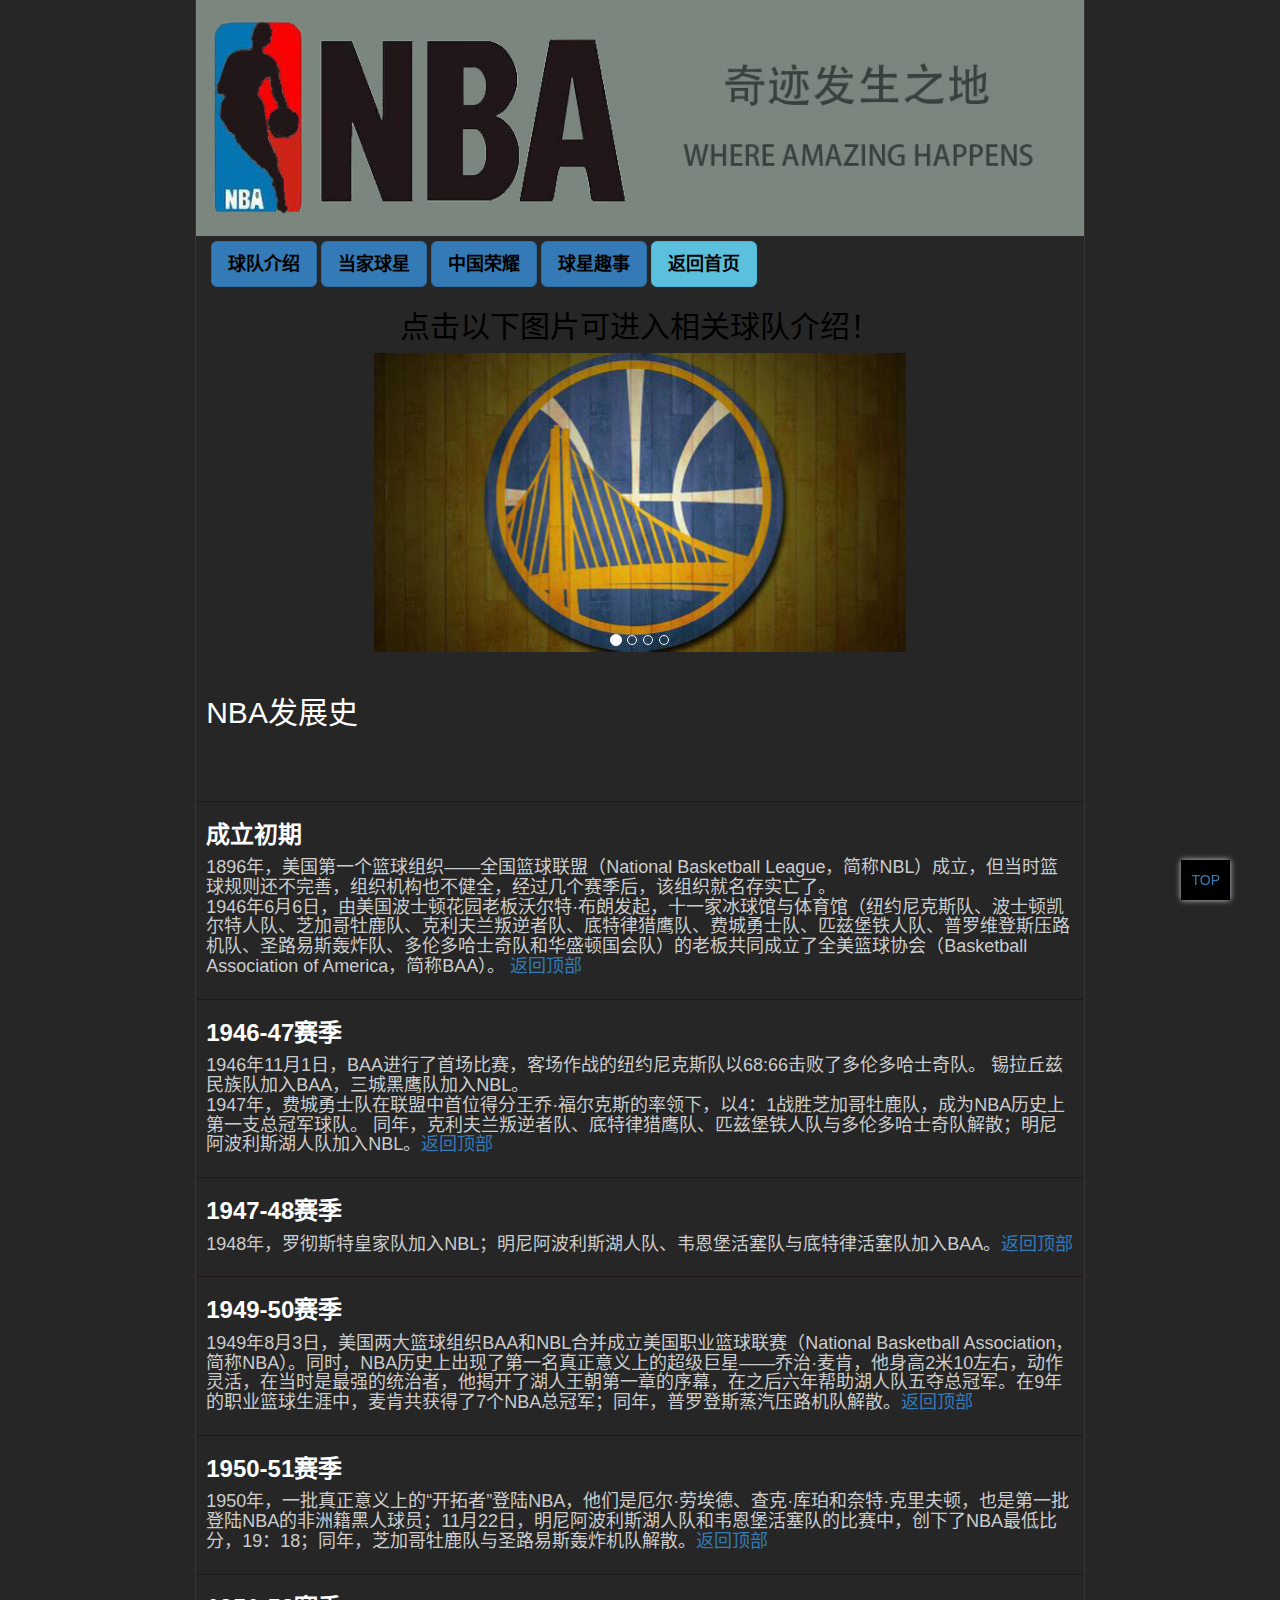
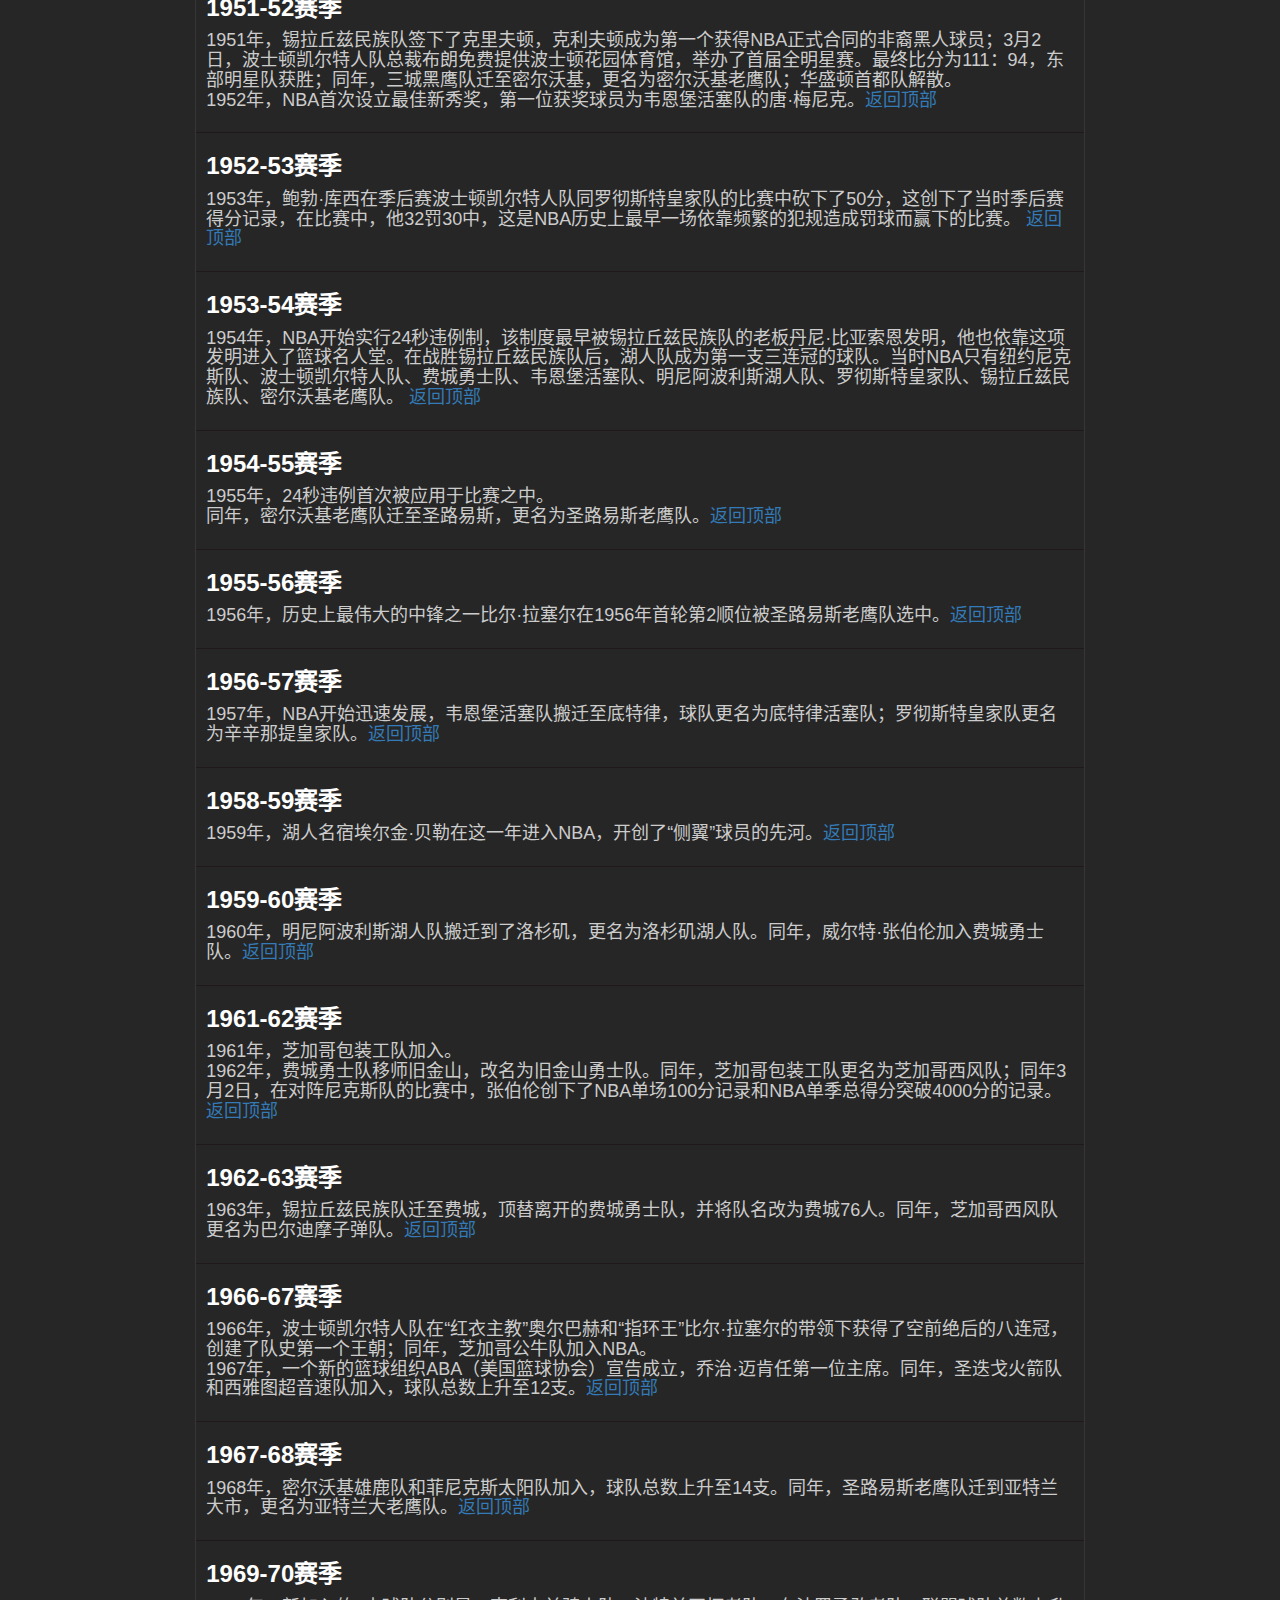
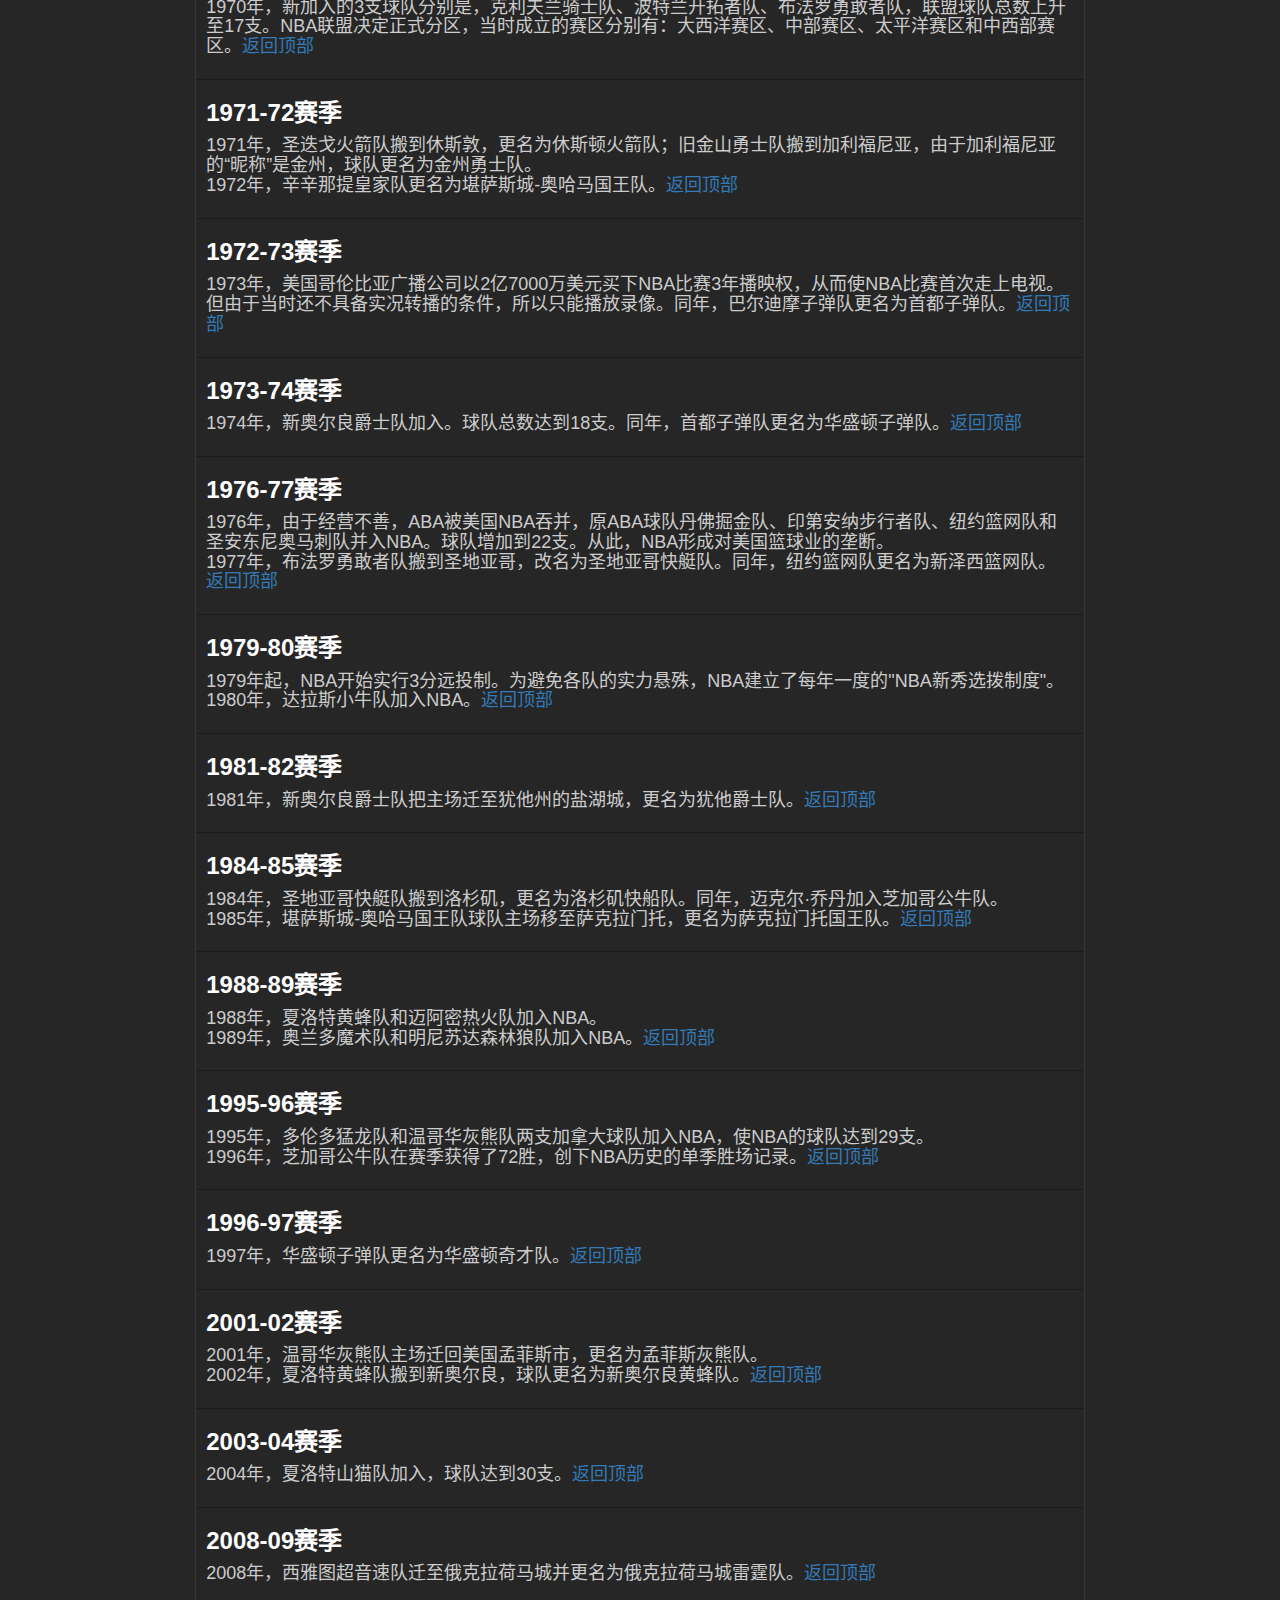
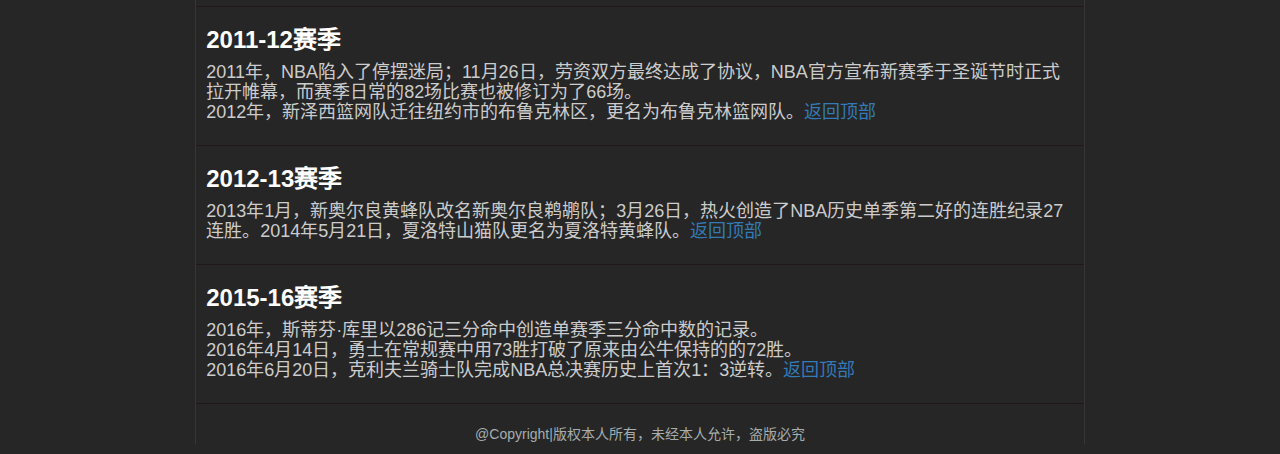
<file: html/introduction.html>
<!DOCTYPE html>
<html lang="zh-cn">
<head>
	<meta charset="UTF-8">
	<title>球队介绍</title>
	<link rel="stylesheet" type="text/css" href="../css/bootstrap.css">
	<link rel="stylesheet" type="text/css" href="../css/imain.css">
</head>
<body>
	<span id="back-to-top"><a href="#a">TOP</a></span>
	<div class="all">
		<div class="section1">
			<img src="../images/intro1.jpg">
		</div>
		<div class="section2">
			<a href="#" class="btn btn-primary btn-lg">球队介绍</a>
			<a href="star.html" class="btn btn-primary btn-lg">当家球星</a>
			<a href="chinaStar.html" class="btn btn-primary btn-lg">中国荣耀</a>
			<a href="fun.html" class="btn btn-primary btn-lg">球星趣事</a>
			<a href="../myweb.html" class="btn btn-info btn-lg">返回首页</a>
		</div>

		<div class="section3">
			<h2>点击以下图片可进入相关球队介绍！</h2>
		</div>

		<div class="section4">
			<div class="section44">
				<div id="carousel-example-generic" class="carousel slide" data-ride="carousel">
					
					<ol class="carousel-indicators">
						<li data-target="#carousel-example-generic" data-slide-to="0" class="active"></li>
						<li data-target="#carousel-example-generic" data-slide-to="1"></li>
						<li data-target="#carousel-example-generic" data-slide-to="2"></li>
						<li data-target="#carousel-example-generic" data-slide-to="3"></li>
					</ol>

					<div class="carousel-inner" role="listbox">
						<div class="item active">
							<a href="yongshi.html">
								<img src="../images/introBg1.jpg">
							</a>
						</div>
						<div class="item">
							<a href="kuaichuan.html">
								<img src="../images/introBg2.jpg">
							</a>
						</div>
						<div class="item">
							<a href="qishi.html">
								<img src="../images/introBg3.jpg">
							</a>
						</div>
						<div class="item">
							<a href="maci.html">
								<img src="../images/introBg4.jpg">
							</a>
						</div>
					</div>
				</div>
			</div>
		</div>

		<div class="section5">
			<h2 id="a">NBA发展史</h2>
			<br><br><hr>
			<h3>成立初期</h3>
			<h4>1896年，美国第一个篮球组织——全国篮球联盟（National Basketball League，简称NBL）成立，但当时篮球规则还不完善，组织机构也不健全，经过几个赛季后，该组织就名存实亡了。<br>
			1946年6月6日，由美国波士顿花园老板沃尔特·布朗发起，十一家冰球馆与体育馆（纽约尼克斯队、波士顿凯尔特人队、芝加哥牡鹿队、克利夫兰叛逆者队、底特律猎鹰队、费城勇士队、匹兹堡铁人队、普罗维登斯压路机队、圣路易斯轰炸队、多伦多哈士奇队和华盛顿国会队）的老板共同成立了全美篮球协会（Basketball Association of America，简称BAA）。
			<a href="#a">返回顶部</a></h4><hr>
			<h3>1946-47赛季</h3>
			<h4>1946年11月1日，BAA进行了首场比赛，客场作战的纽约尼克斯队以68:66击败了多伦多哈士奇队。 锡拉丘兹民族队加入BAA，三城黑鹰队加入NBL。<br>
			1947年，费城勇士队在联盟中首位得分王乔·福尔克斯的率领下，以4：1战胜芝加哥牡鹿队，成为NBA历史上第一支总冠军球队。 同年，克利夫兰叛逆者队、底特律猎鹰队、匹兹堡铁人队与多伦多哈士奇队解散；明尼阿波利斯湖人队加入NBL。<a href="#a">返回顶部</a></h4><hr>
			<h3>1947-48赛季</h3>
			<h4>1948年，罗彻斯特皇家队加入NBL；明尼阿波利斯湖人队、韦恩堡活塞队与底特律活塞队加入BAA。<a href="#a">返回顶部</a></h4><hr>
			<h3>1949-50赛季</h3>
			<h4>1949年8月3日，美国两大篮球组织BAA和NBL合并成立美国职业篮球联赛（National Basketball Association，简称NBA）。同时，NBA历史上出现了第一名真正意义上的超级巨星——乔治·麦肯，他身高2米10左右，动作灵活，在当时是最强的统治者，他揭开了湖人王朝第一章的序幕，在之后六年帮助湖人队五夺总冠军。在9年的职业篮球生涯中，麦肯共获得了7个NBA总冠军；同年，普罗登斯蒸汽压路机队解散。<a href="#a">返回顶部</a></h4><hr>
			<h3>1950-51赛季</h3>
			<h4>1950年，一批真正意义上的“开拓者”登陆NBA，他们是厄尔·劳埃德、查克·库珀和奈特·克里夫顿，也是第一批登陆NBA的非洲籍黑人球员；11月22日，明尼阿波利斯湖人队和韦恩堡活塞队的比赛中，创下了NBA最低比分，19：18；同年，芝加哥牡鹿队与圣路易斯轰炸机队解散。<a href="#a">返回顶部</a></h4><hr>
			<h3>1951-52赛季</h3>
			<h4>1951年，锡拉丘兹民族队签下了克里夫顿，克利夫顿成为第一个获得NBA正式合同的非裔黑人球员；3月2日，波士顿凯尔特人队总裁布朗免费提供波士顿花园体育馆，举办了首届全明星赛。最终比分为111：94，东部明星队获胜；同年，三城黑鹰队迁至密尔沃基，更名为密尔沃基老鹰队；华盛顿首都队解散。<br>
			1952年，NBA首次设立最佳新秀奖，第一位获奖球员为韦恩堡活塞队的唐·梅尼克。<a href="#a">返回顶部</a></h4><hr>
			<h3>1952-53赛季</h3>
			<h4>1953年，鲍勃·库西在季后赛波士顿凯尔特人队同罗彻斯特皇家队的比赛中砍下了50分，这创下了当时季后赛得分记录，在比赛中，他32罚30中，这是NBA历史上最早一场依靠频繁的犯规造成罚球而赢下的比赛。 <a href="#a">返回顶部</a></h4><hr>
			<h3>1953-54赛季</h3>
			<h4>1954年，NBA开始实行24秒违例制，该制度最早被锡拉丘兹民族队的老板丹尼·比亚索恩发明，他也依靠这项发明进入了篮球名人堂。在战胜锡拉丘兹民族队后，湖人队成为第一支三连冠的球队。当时NBA只有纽约尼克斯队、波士顿凯尔特人队、费城勇士队、韦恩堡活塞队、明尼阿波利斯湖人队、罗彻斯特皇家队、锡拉丘兹民族队、密尔沃基老鹰队。 <a href="#a">返回顶部</a></h4><hr>
			<h3>1954-55赛季</h3>
			<h4>1955年，24秒违例首次被应用于比赛之中。<br>			同年，密尔沃基老鹰队迁至圣路易斯，更名为圣路易斯老鹰队。<a href="#a">返回顶部</a></h4><hr>
			<h3>1955-56赛季</h3>
			<h4>1956年，历史上最伟大的中锋之一比尔·拉塞尔在1956年首轮第2顺位被圣路易斯老鹰队选中。<a href="#a">返回顶部</a></h4><hr>
			<h3>1956-57赛季</h3>
			<h4>1957年，NBA开始迅速发展，韦恩堡活塞队搬迁至底特律，球队更名为底特律活塞队；罗彻斯特皇家队更名为辛辛那提皇家队。<a href="#a">返回顶部</a></h4><hr>
			<h3>1958-59赛季</h3>
			<h4>1959年，湖人名宿埃尔金·贝勒在这一年进入NBA，开创了“侧翼”球员的先河。<a href="#a">返回顶部</a></h4><hr>
			<h3>1959-60赛季</h3>
			<h4>1960年，明尼阿波利斯湖人队搬迁到了洛杉矶，更名为洛杉矶湖人队。同年，威尔特·张伯伦加入费城勇士队。<a href="#a">返回顶部</a></h4><hr>
			<h3>1961-62赛季</h3>
			<h4>1961年，芝加哥包装工队加入。<br>
			1962年，费城勇士队移师旧金山，改名为旧金山勇士队。同年，芝加哥包装工队更名为芝加哥西风队；同年3月2日，在对阵尼克斯队的比赛中，张伯伦创下了NBA单场100分记录和NBA单季总得分突破4000分的记录。<a href="#a">返回顶部</a></h4><hr>
			<h3>1962-63赛季</h3>
			<h4>1963年，锡拉丘兹民族队迁至费城，顶替离开的费城勇士队，并将队名改为费城76人。同年，芝加哥西风队更名为巴尔迪摩子弹队。<a href="#a">返回顶部</a></h4><hr>
			<h3>1966-67赛季</h3>
			<h4>1966年，波士顿凯尔特人队在“红衣主教”奥尔巴赫和“指环王”比尔·拉塞尔的带领下获得了空前绝后的八连冠，创建了队史第一个王朝；同年，芝加哥公牛队加入NBA。<br>
			1967年，一个新的篮球组织ABA（美国篮球协会）宣告成立，乔治·迈肯任第一位主席。同年，圣迭戈火箭队和西雅图超音速队加入，球队总数上升至12支。<a href="#a">返回顶部</a></h4><hr>
			<h3>1967-68赛季</h3>
			<h4>1968年，密尔沃基雄鹿队和菲尼克斯太阳队加入，球队总数上升至14支。同年，圣路易斯老鹰队迁到亚特兰大市，更名为亚特兰大老鹰队。<a href="#a">返回顶部</a></h4><hr>
			<h3>1969-70赛季</h3>
			<h4>1970年，新加入的3支球队分别是，克利夫兰骑士队、波特兰开拓者队、布法罗勇敢者队，联盟球队总数上升至17支。NBA联盟决定正式分区，当时成立的赛区分别有：大西洋赛区、中部赛区、太平洋赛区和中西部赛区。<a href="#a">返回顶部</a></h4><hr>
			<h3>1971-72赛季</h3>
			<h4>1971年，圣迭戈火箭队搬到休斯敦，更名为休斯顿火箭队；旧金山勇士队搬到加利福尼亚，由于加利福尼亚的“昵称”是金州，球队更名为金州勇士队。<br>
			1972年，辛辛那提皇家队更名为堪萨斯城-奥哈马国王队。<a href="#a">返回顶部</a></h4><hr>
			<h3>1972-73赛季</h3>
			<h4>1973年，美国哥伦比亚广播公司以2亿7000万美元买下NBA比赛3年播映权，从而使NBA比赛首次走上电视。但由于当时还不具备实况转播的条件，所以只能播放录像。同年，巴尔迪摩子弹队更名为首都子弹队。<a href="#a">返回顶部</a></h4><hr>
			<h3>1973-74赛季</h3>
			<h4>1974年，新奥尔良爵士队加入。球队总数达到18支。同年，首都子弹队更名为华盛顿子弹队。<a href="#a">返回顶部</a></h4><hr>
			<h3>1976-77赛季</h3>
			<h4>1976年，由于经营不善，ABA被美国NBA吞并，原ABA球队丹佛掘金队、印第安纳步行者队、纽约篮网队和圣安东尼奥马刺队并入NBA。球队增加到22支。从此，NBA形成对美国篮球业的垄断。<br>
			1977年，布法罗勇敢者队搬到圣地亚哥，改名为圣地亚哥快艇队。同年，纽约篮网队更名为新泽西篮网队。<a href="#a">返回顶部</a></h4><hr>
			<h3>1979-80赛季</h3>
			<h4>1979年起，NBA开始实行3分远投制。为避免各队的实力悬殊，NBA建立了每年一度的"NBA新秀选拨制度"。<br>
			1980年，达拉斯小牛队加入NBA。<a href="#a">返回顶部</a></h4><hr>
			<h3>1981-82赛季</h3>
			<h4>1981年，新奥尔良爵士队把主场迁至犹他州的盐湖城，更名为犹他爵士队。<a href="#a">返回顶部</a></h4><hr>
			<h3>1984-85赛季</h3>
			<h4>1984年，圣地亚哥快艇队搬到洛杉矶，更名为洛杉矶快船队。同年，迈克尔·乔丹加入芝加哥公牛队。<br>
			1985年，堪萨斯城-奥哈马国王队球队主场移至萨克拉门托，更名为萨克拉门托国王队。<a href="#a">返回顶部</a></h4><hr>
			<h3>1988-89赛季</h3>
			<h4>1988年，夏洛特黄蜂队和迈阿密热火队加入NBA。<br>
			1989年，奥兰多魔术队和明尼苏达森林狼队加入NBA。<a href="#a">返回顶部</a></h4><hr>
			<h3>1995-96赛季</h3>
			<h4>1995年，多伦多猛龙队和温哥华灰熊队两支加拿大球队加入NBA，使NBA的球队达到29支。<br>
			1996年，芝加哥公牛队在赛季获得了72胜，创下NBA历史的单季胜场记录。<a href="#a">返回顶部</a></h4> <hr>
			<h3>1996-97赛季</h3>
			<h4>1997年，华盛顿子弹队更名为华盛顿奇才队。<a href="#a">返回顶部</a></h4><hr> 
			<h3>2001-02赛季</h3>
			<h4>2001年，温哥华灰熊队主场迁回美国孟菲斯市，更名为孟菲斯灰熊队。<br>
			2002年，夏洛特黄蜂队搬到新奥尔良，球队更名为新奥尔良黄蜂队。<a href="#a">返回顶部</a></h4><hr> 
			<h3>2003-04赛季</h3>
			<h4>2004年，夏洛特山猫队加入，球队达到30支。<a href="#a">返回顶部</a></h4><hr>
			<h3>2008-09赛季</h3>
			<h4>2008年，西雅图超音速队迁至俄克拉荷马城并更名为俄克拉荷马城雷霆队。<a href="#a">返回顶部</a></h4> <hr>
			<h3>2011-12赛季</h3>
			<h4>2011年，NBA陷入了停摆迷局；11月26日，劳资双方最终达成了协议，NBA官方宣布新赛季于圣诞节时正式拉开帷幕，而赛季日常的82场比赛也被修订为了66场。<br>
			2012年，新泽西篮网队迁往纽约市的布鲁克林区，更名为布鲁克林篮网队。<a href="#a">返回顶部</a></h4> <hr>
			<h3>2012-13赛季</h3>
			<h4>2013年1月，新奥尔良黄蜂队改名新奥尔良鹈鹕队；3月26日，热火创造了NBA历史单季第二好的连胜纪录27连胜。2014年5月21日，夏洛特山猫队更名为夏洛特黄蜂队。<a href="#a">返回顶部</a></h4> <hr>
			<h3>2015-16赛季</h3>
			<h4>2016年，斯蒂芬·库里以286记三分命中创造单赛季三分命中数的记录。<br>
			2016年4月14日，勇士在常规赛中用73胜打破了原来由公牛保持的的72胜。<br>
			2016年6月20日，克利夫兰骑士队完成NBA总决赛历史上首次1：3逆转。<a href="#a">返回顶部</a></h4> 
		</div>
		<hr>
		<div class="section6">
			<p>@Copyright|版权本人所有，未经本人允许，盗版必究</p>
		</div>
	</div>

	<script src="../js/jquery.min.js"></script>
	<script src="../js/bootstrap.min.js"></script>
</body>
</html>
</file>
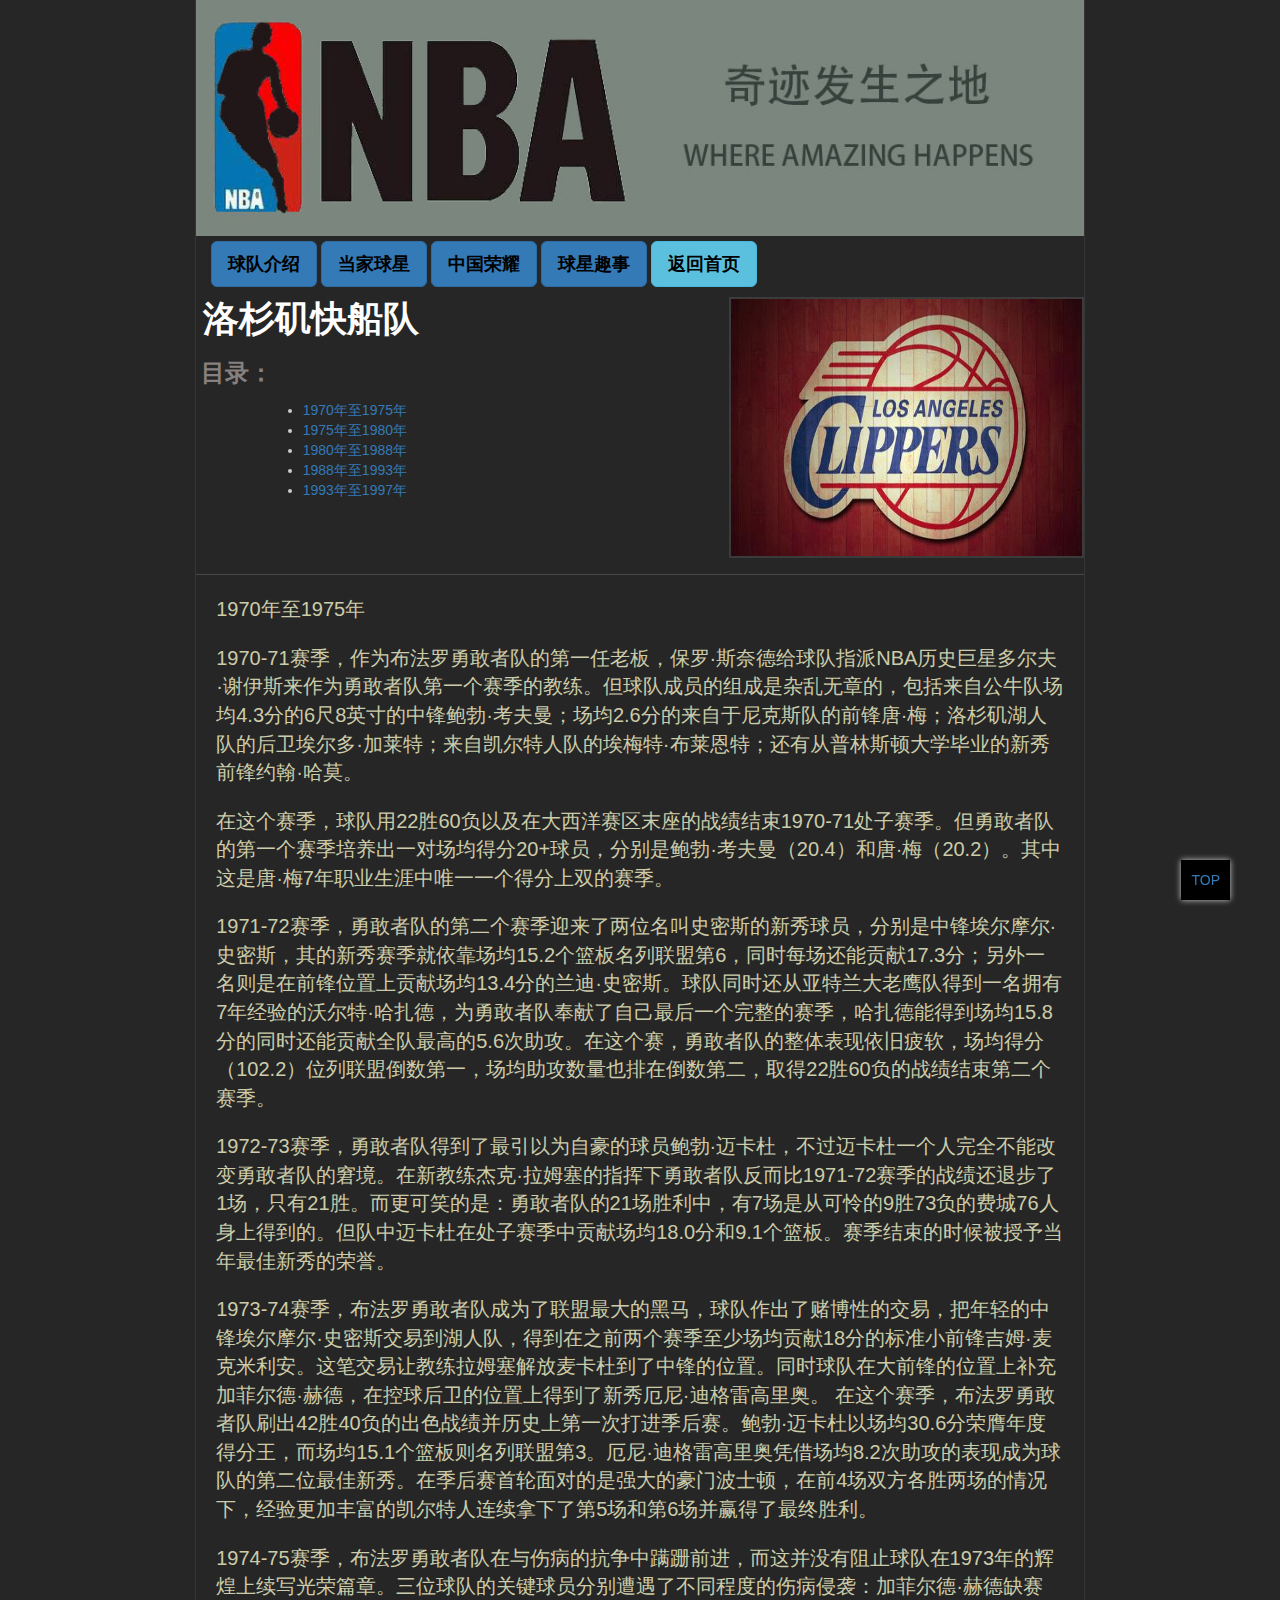
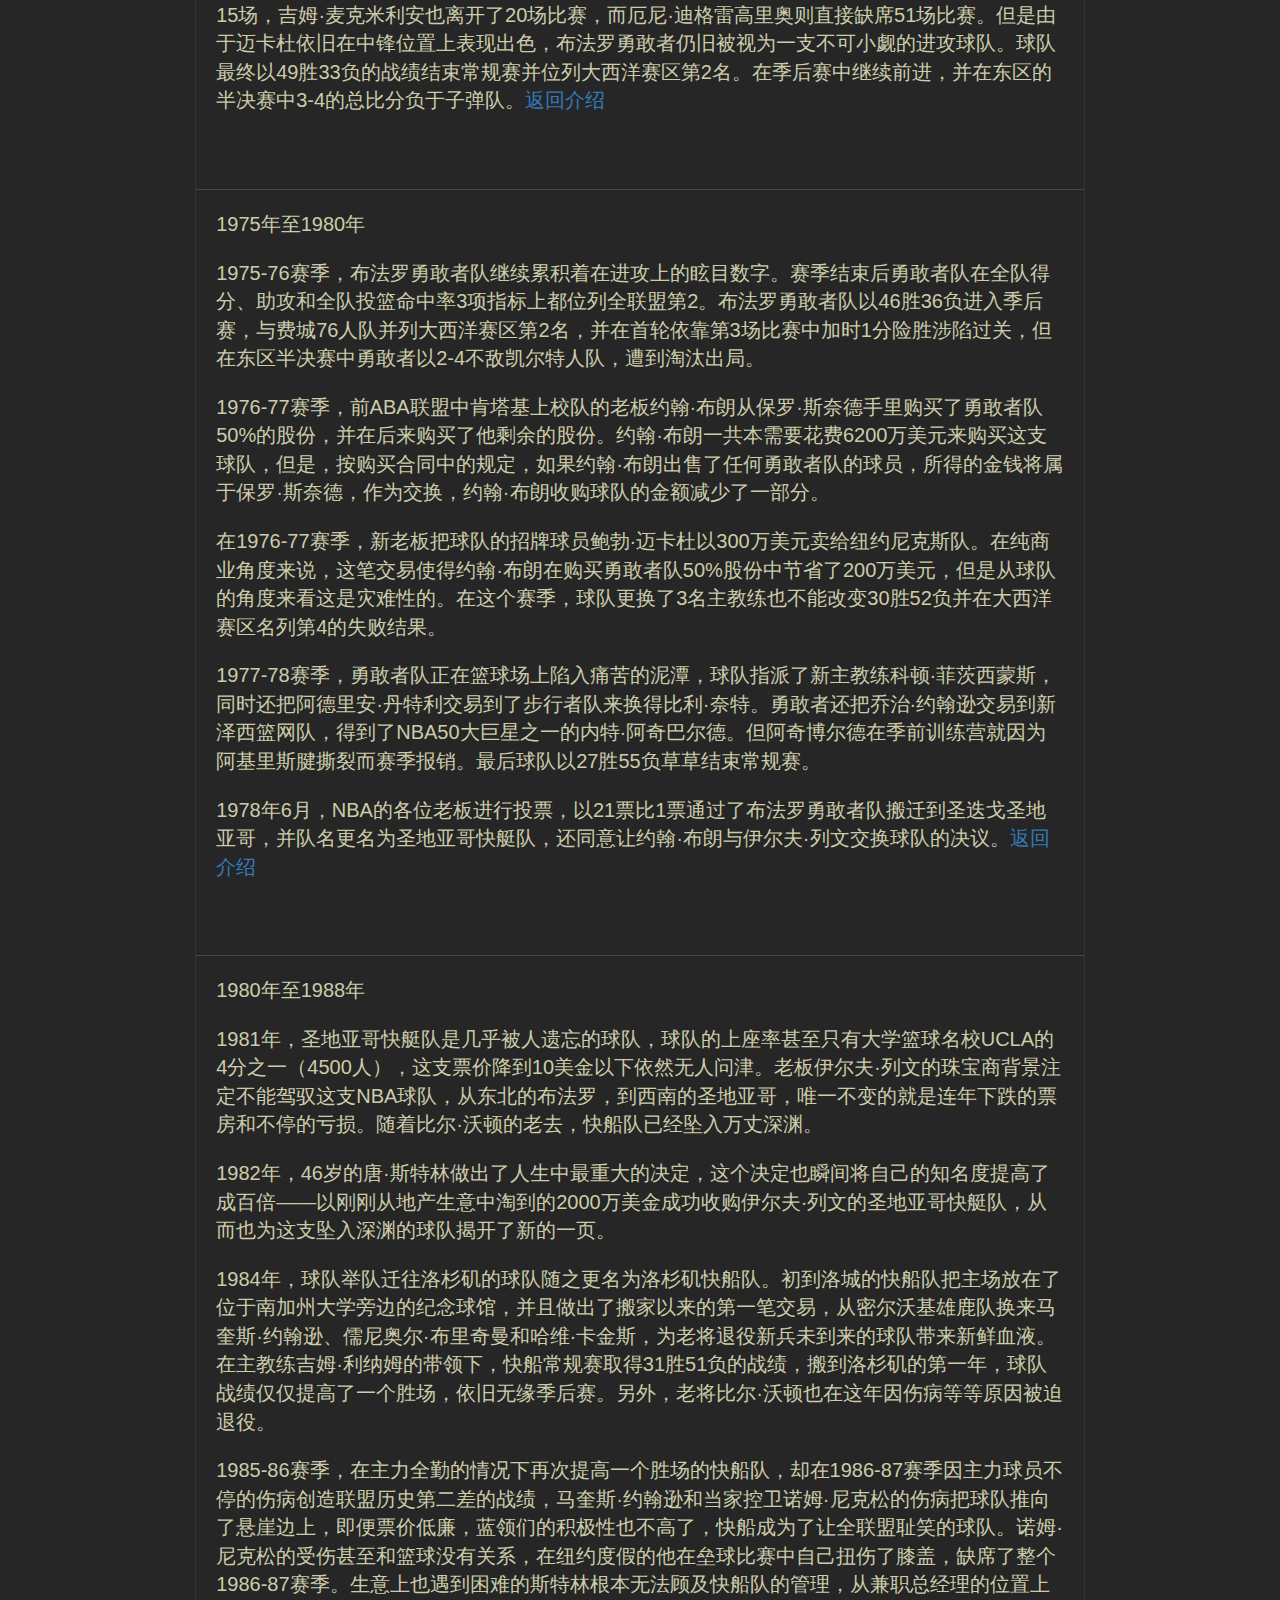
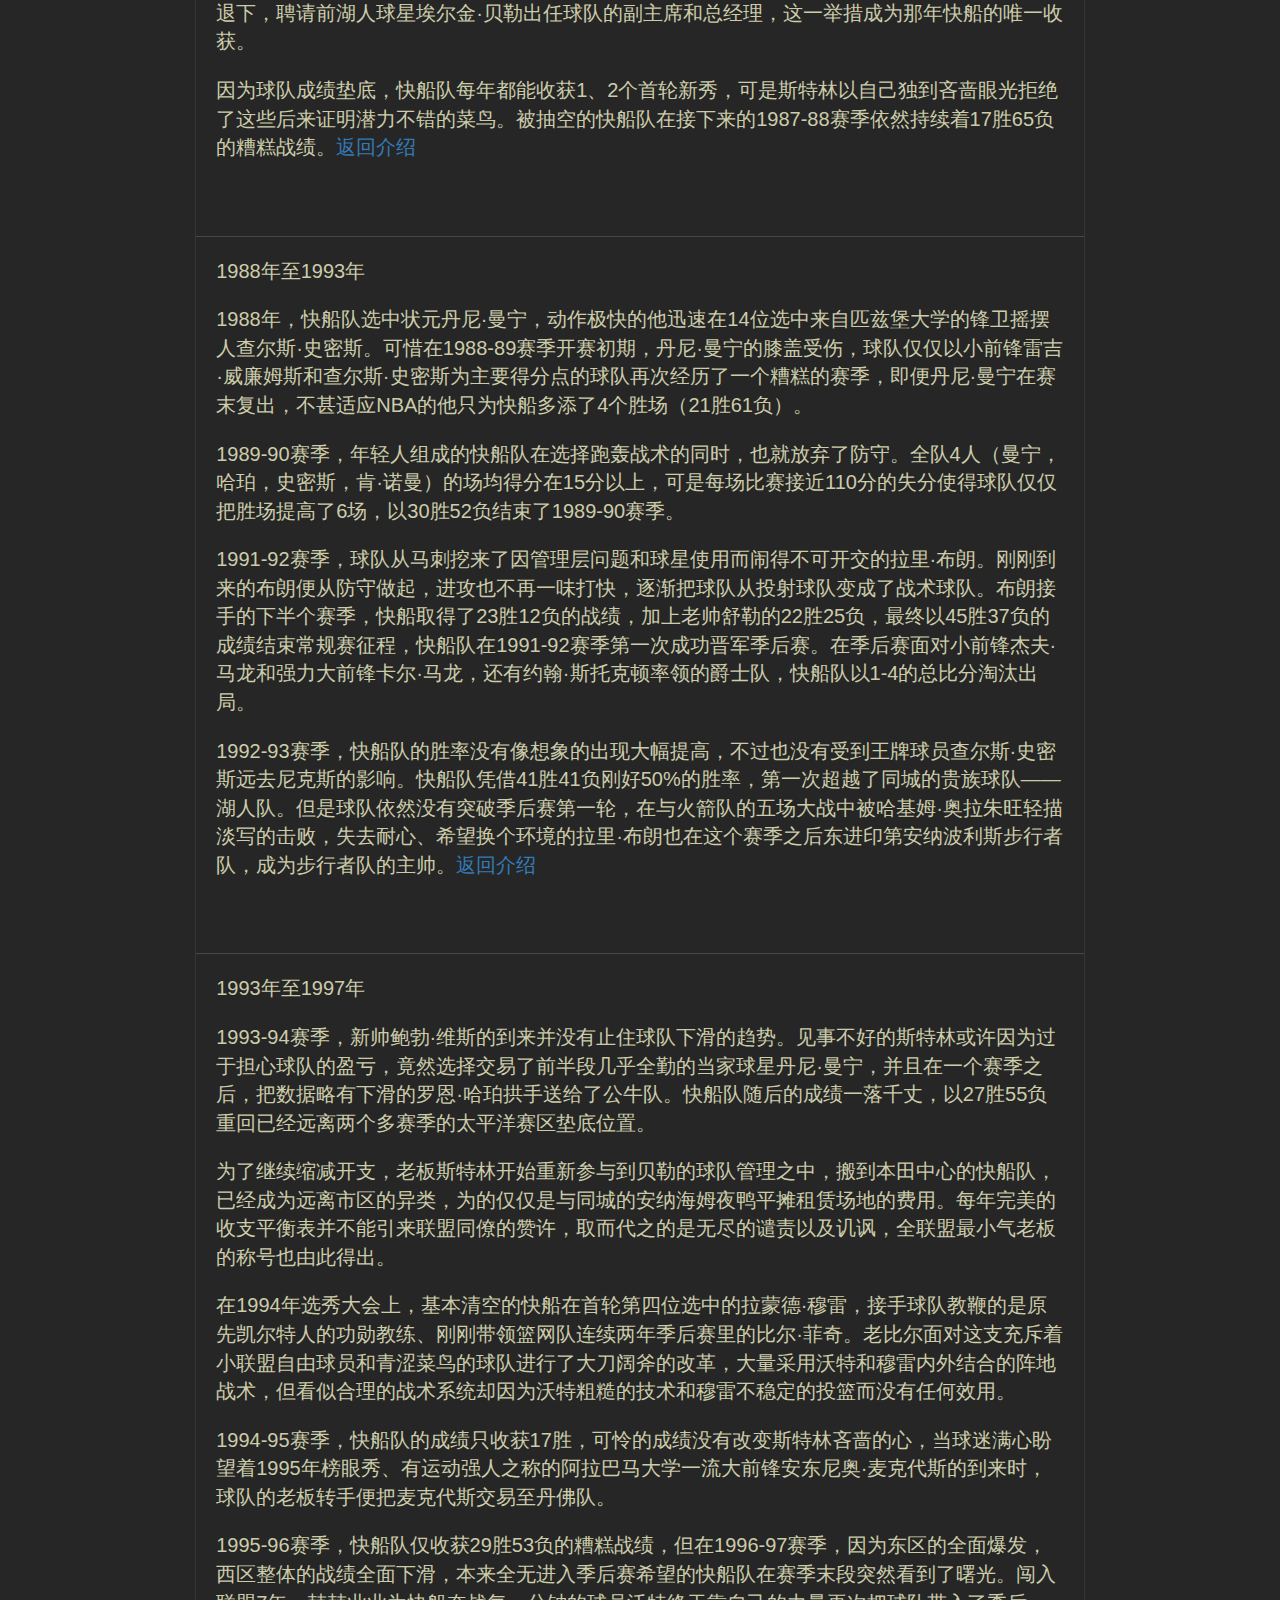
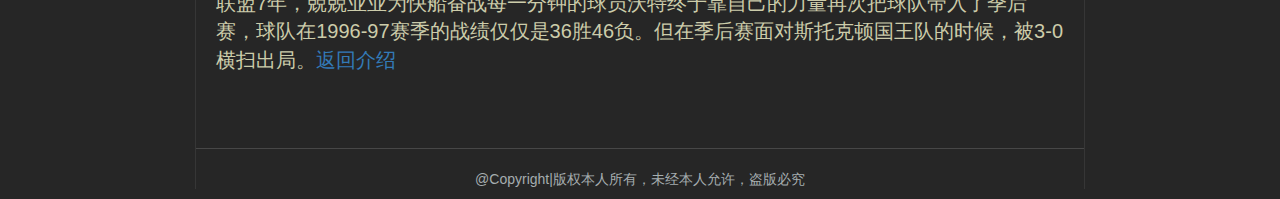
<file: html/kuaichuan.html>
<!DOCTYPE html>
<html lang="en">
<head>
	<meta charset="UTF-8">
	<title>快船队介绍</title>
	<link rel="stylesheet" type="text/css" href="../css/bootstrap.css">
	<link rel="stylesheet" type="text/css" href="../css/kmain.css">
</head>
<body>
	<span id="back-to-top"><a href="#a">TOP</a></span>
	<div class="all">
		<div class="section1">
			<img src="../images/intro1.jpg">
		</div>
		<div class="section2">
			<a href="introduction.html" class="btn btn-primary btn-lg">球队介绍</a>
			<a href="star.html" class="btn btn-primary btn-lg">当家球星</a>
			<a href="chinaStar.html" class="btn btn-primary btn-lg">中国荣耀</a>
			<a href="fun.html" class="btn btn-primary btn-lg">球星趣事</a>
			<a href="../myweb.html" class="btn btn-info btn-lg">返回首页</a>
		</div>
		<div class="section3">
			<h1 id="a">洛杉矶快船队</h1>
			<img src="../images/introBg2.jpg" alt="快船队">
			<h3>目录：</h3>
			<ul>
				<li><a href="#a1">1970年至1975年</a></li>
				<li><a href="#a2">1975年至1980年</a></li>
				<li><a href="#a3">1980年至1988年</a></li>
				<li><a href="#a4">1988年至1993年</a></li>
				<li><a href="#a5">1993年至1997年</a></li>
			</ul>
			<hr>
			<p class="title" id="#a1">1970年至1975年</p>
			<p>1970-71赛季，作为布法罗勇敢者队的第一任老板，保罗·斯奈德给球队指派NBA历史巨星多尔夫·谢伊斯来作为勇敢者队第一个赛季的教练。但球队成员的组成是杂乱无章的，包括来自公牛队场均4.3分的6尺8英寸的中锋鲍勃·考夫曼；场均2.6分的来自于尼克斯队的前锋唐·梅；洛杉矶湖人队的后卫埃尔多·加莱特；来自凯尔特人队的埃梅特·布莱恩特；还有从普林斯顿大学毕业的新秀前锋约翰·哈莫。</p>
			<p>在这个赛季，球队用22胜60负以及在大西洋赛区末座的战绩结束1970-71处子赛季。但勇敢者队的第一个赛季培养出一对场均得分20+球员，分别是鲍勃·考夫曼（20.4）和唐·梅（20.2）。其中这是唐·梅7年职业生涯中唯一一个得分上双的赛季。</p>
			<p>1971-72赛季，勇敢者队的第二个赛季迎来了两位名叫史密斯的新秀球员，分别是中锋埃尔摩尔·史密斯，其的新秀赛季就依靠场均15.2个篮板名列联盟第6，同时每场还能贡献17.3分；另外一名则是在前锋位置上贡献场均13.4分的兰迪·史密斯。球队同时还从亚特兰大老鹰队得到一名拥有7年经验的沃尔特·哈扎德，为勇敢者队奉献了自己最后一个完整的赛季，哈扎德能得到场均15.8分的同时还能贡献全队最高的5.6次助攻。在这个赛，勇敢者队的整体表现依旧疲软，场均得分（102.2）位列联盟倒数第一，场均助攻数量也排在倒数第二，取得22胜60负的战绩结束第二个赛季。</p>
			<p>1972-73赛季，勇敢者队得到了最引以为自豪的球员鲍勃·迈卡杜，不过迈卡杜一个人完全不能改变勇敢者队的窘境。在新教练杰克·拉姆塞的指挥下勇敢者队反而比1971-72赛季的战绩还退步了1场，只有21胜。而更可笑的是：勇敢者队的21场胜利中，有7场是从可怜的9胜73负的费城76人身上得到的。但队中迈卡杜在处子赛季中贡献场均18.0分和9.1个篮板。赛季结束的时候被授予当年最佳新秀的荣誉。</p>
			<p>1973-74赛季，布法罗勇敢者队成为了联盟最大的黑马，球队作出了赌博性的交易，把年轻的中锋埃尔摩尔·史密斯交易到湖人队，得到在之前两个赛季至少场均贡献18分的标准小前锋吉姆·麦克米利安。这笔交易让教练拉姆塞解放麦卡杜到了中锋的位置。同时球队在大前锋的位置上补充加菲尔德·赫德，在控球后卫的位置上得到了新秀厄尼·迪格雷高里奥。
			在这个赛季，布法罗勇敢者队刷出42胜40负的出色战绩并历史上第一次打进季后赛。鲍勃·迈卡杜以场均30.6分荣膺年度得分王，而场均15.1个篮板则名列联盟第3。厄尼·迪格雷高里奥凭借场均8.2次助攻的表现成为球队的第二位最佳新秀。在季后赛首轮面对的是强大的豪门波士顿，在前4场双方各胜两场的情况下，经验更加丰富的凯尔特人连续拿下了第5场和第6场并赢得了最终胜利。</p>
			<p>1974-75赛季，布法罗勇敢者队在与伤病的抗争中蹒跚前进，而这并没有阻止球队在1973年的辉煌上续写光荣篇章。三位球队的关键球员分别遭遇了不同程度的伤病侵袭：加菲尔德·赫德缺赛15场，吉姆·麦克米利安也离开了20场比赛，而厄尼·迪格雷高里奥则直接缺席51场比赛。但是由于迈卡杜依旧在中锋位置上表现出色，布法罗勇敢者仍旧被视为一支不可小觑的进攻球队。球队最终以49胜33负的战绩结束常规赛并位列大西洋赛区第2名。在季后赛中继续前进，并在东区的半决赛中3-4的总比分负于子弹队。<a href="#a">返回介绍</a></p><hr>

			<p class="title" id="a2">1975年至1980年</p>
			<p>1975-76赛季，布法罗勇敢者队继续累积着在进攻上的眩目数字。赛季结束后勇敢者队在全队得分、助攻和全队投篮命中率3项指标上都位列全联盟第2。布法罗勇敢者队以46胜36负进入季后赛，与费城76人队并列大西洋赛区第2名，并在首轮依靠第3场比赛中加时1分险胜涉陷过关，但在东区半决赛中勇敢者以2-4不敌凯尔特人队，遭到淘汰出局。</p>
			<p>1976-77赛季，前ABA联盟中肯塔基上校队的老板约翰·布朗从保罗·斯奈德手里购买了勇敢者队50%的股份，并在后来购买了他剩余的股份。约翰·布朗一共本需要花费6200万美元来购买这支球队，但是，按购买合同中的规定，如果约翰·布朗出售了任何勇敢者队的球员，所得的金钱将属于保罗·斯奈德，作为交换，约翰·布朗收购球队的金额减少了一部分。</p>
			<p>在1976-77赛季，新老板把球队的招牌球员鲍勃·迈卡杜以300万美元卖给纽约尼克斯队。在纯商业角度来说，这笔交易使得约翰·布朗在购买勇敢者队50%股份中节省了200万美元，但是从球队的角度来看这是灾难性的。在这个赛季，球队更换了3名主教练也不能改变30胜52负并在大西洋赛区名列第4的失败结果。</p>
			<p>1977-78赛季，勇敢者队正在篮球场上陷入痛苦的泥潭，球队指派了新主教练科顿·菲茨西蒙斯，同时还把阿德里安·丹特利交易到了步行者队来换得比利·奈特。勇敢者还把乔治·约翰逊交易到新泽西篮网队，得到了NBA50大巨星之一的内特·阿奇巴尔德。但阿奇博尔德在季前训练营就因为阿基里斯腱撕裂而赛季报销。最后球队以27胜55负草草结束常规赛。</p>
			<p>1978年6月，NBA的各位老板进行投票，以21票比1票通过了布法罗勇敢者队搬迁到圣迭戈圣地亚哥，并队名更名为圣地亚哥快艇队，还同意让约翰·布朗与伊尔夫·列文交换球队的决议。<a href="#a">返回介绍</a></p><hr>

			<p class="title" id="a3">1980年至1988年</p>
			<p>1981年，圣地亚哥快艇队是几乎被人遗忘的球队，球队的上座率甚至只有大学篮球名校UCLA的4分之一（4500人），这支票价降到10美金以下依然无人问津。老板伊尔夫·列文的珠宝商背景注定不能驾驭这支NBA球队，从东北的布法罗，到西南的圣地亚哥，唯一不变的就是连年下跌的票房和不停的亏损。随着比尔·沃顿的老去，快船队已经坠入万丈深渊。</p>
			<p>1982年，46岁的唐·斯特林做出了人生中最重大的决定，这个决定也瞬间将自己的知名度提高了成百倍——以刚刚从地产生意中淘到的2000万美金成功收购伊尔夫·列文的圣地亚哥快艇队，从而也为这支坠入深渊的球队揭开了新的一页。</p>
			<p>1984年，球队举队迁往洛杉矶的球队随之更名为洛杉矶快船队。初到洛城的快船队把主场放在了位于南加州大学旁边的纪念球馆，并且做出了搬家以来的第一笔交易，从密尔沃基雄鹿队换来马奎斯·约翰逊、儒尼奥尔·布里奇曼和哈维·卡金斯，为老将退役新兵未到来的球队带来新鲜血液。在主教练吉姆·利纳姆的带领下，快船常规赛取得31胜51负的战绩，搬到洛杉矶的第一年，球队战绩仅仅提高了一个胜场，依旧无缘季后赛。另外，老将比尔·沃顿也在这年因伤病等等原因被迫退役。</p>
			<p>1985-86赛季，在主力全勤的情况下再次提高一个胜场的快船队，却在1986-87赛季因主力球员不停的伤病创造联盟历史第二差的战绩，马奎斯·约翰逊和当家控卫诺姆·尼克松的伤病把球队推向了悬崖边上，即便票价低廉，蓝领们的积极性也不高了，快船成为了让全联盟耻笑的球队。诺姆·尼克松的受伤甚至和篮球没有关系，在纽约度假的他在垒球比赛中自己扭伤了膝盖，缺席了整个1986-87赛季。生意上也遇到困难的斯特林根本无法顾及快船队的管理，从兼职总经理的位置上退下，聘请前湖人球星埃尔金·贝勒出任球队的副主席和总经理，这一举措成为那年快船的唯一收获。</p>
			<p>因为球队成绩垫底，快船队每年都能收获1、2个首轮新秀，可是斯特林以自己独到吝啬眼光拒绝了这些后来证明潜力不错的菜鸟。被抽空的快船队在接下来的1987-88赛季依然持续着17胜65负的糟糕战绩。<a href="#a">返回介绍</a></p><hr>

			<p class="title" id="a4">1988年至1993年</p>
			<p>1988年，快船队选中状元丹尼·曼宁，动作极快的他迅速在14位选中来自匹兹堡大学的锋卫摇摆人查尔斯·史密斯。可惜在1988-89赛季开赛初期，丹尼·曼宁的膝盖受伤，球队仅仅以小前锋雷吉·威廉姆斯和查尔斯·史密斯为主要得分点的球队再次经历了一个糟糕的赛季，即便丹尼·曼宁在赛末复出，不甚适应NBA的他只为快船多添了4个胜场（21胜61负）。</p>
			<p>1989-90赛季，年轻人组成的快船队在选择跑轰战术的同时，也就放弃了防守。全队4人（曼宁，哈珀，史密斯，肯·诺曼）的场均得分在15分以上，可是每场比赛接近110分的失分使得球队仅仅把胜场提高了6场，以30胜52负结束了1989-90赛季。</p>
			<p>1991-92赛季，球队从马刺挖来了因管理层问题和球星使用而闹得不可开交的拉里·布朗。刚刚到来的布朗便从防守做起，进攻也不再一味打快，逐渐把球队从投射球队变成了战术球队。布朗接手的下半个赛季，快船取得了23胜12负的战绩，加上老帅舒勒的22胜25负，最终以45胜37负的成绩结束常规赛征程，快船队在1991-92赛季第一次成功晋军季后赛。在季后赛面对小前锋杰夫·马龙和强力大前锋卡尔·马龙，还有约翰·斯托克顿率领的爵士队，快船队以1-4的总比分淘汰出局。</p>
			<p>1992-93赛季，快船队的胜率没有像想象的出现大幅提高，不过也没有受到王牌球员查尔斯·史密斯远去尼克斯的影响。快船队凭借41胜41负刚好50%的胜率，第一次超越了同城的贵族球队——湖人队。但是球队依然没有突破季后赛第一轮，在与火箭队的五场大战中被哈基姆·奥拉朱旺轻描淡写的击败，失去耐心、希望换个环境的拉里·布朗也在这个赛季之后东进印第安纳波利斯步行者队，成为步行者队的主帅。<a href="#a">返回介绍</a></p><hr>

			<p class="title" id="a5">1993年至1997年</p>
			<p>1993-94赛季，新帅鲍勃·维斯的到来并没有止住球队下滑的趋势。见事不好的斯特林或许因为过于担心球队的盈亏，竟然选择交易了前半段几乎全勤的当家球星丹尼·曼宁，并且在一个赛季之后，把数据略有下滑的罗恩·哈珀拱手送给了公牛队。快船队随后的成绩一落千丈，以27胜55负重回已经远离两个多赛季的太平洋赛区垫底位置。</p>
			<p>为了继续缩减开支，老板斯特林开始重新参与到贝勒的球队管理之中，搬到本田中心的快船队，已经成为远离市区的异类，为的仅仅是与同城的安纳海姆夜鸭平摊租赁场地的费用。每年完美的收支平衡表并不能引来联盟同僚的赞许，取而代之的是无尽的谴责以及讥讽，全联盟最小气老板的称号也由此得出。</p>
			<p>在1994年选秀大会上，基本清空的快船在首轮第四位选中的拉蒙德·穆雷，接手球队教鞭的是原先凯尔特人的功勋教练、刚刚带领篮网队连续两年季后赛里的比尔·菲奇。老比尔面对这支充斥着小联盟自由球员和青涩菜鸟的球队进行了大刀阔斧的改革，大量采用沃特和穆雷内外结合的阵地战术，但看似合理的战术系统却因为沃特粗糙的技术和穆雷不稳定的投篮而没有任何效用。</p>
			<p>1994-95赛季，快船队的成绩只收获17胜，可怜的成绩没有改变斯特林吝啬的心，当球迷满心盼望着1995年榜眼秀、有运动强人之称的阿拉巴马大学一流大前锋安东尼奥·麦克代斯的到来时，球队的老板转手便把麦克代斯交易至丹佛队。</p>
			<p>1995-96赛季，快船队仅收获29胜53负的糟糕战绩，但在1996-97赛季，因为东区的全面爆发，西区整体的战绩全面下滑，本来全无进入季后赛希望的快船队在赛季末段突然看到了曙光。闯入联盟7年，兢兢业业为快船奋战每一分钟的球员沃特终于靠自己的力量再次把球队带入了季后赛，球队在1996-97赛季的战绩仅仅是36胜46负。但在季后赛面对斯托克顿国王队的时候，被3-0横扫出局。<a href="#a">返回介绍</a></p><hr>
		</div>
		<div class="section4">
			<p>@Copyright|版权本人所有，未经本人允许，盗版必究</p>
		</div>
	</div>
	<script src="../js/jquery.min.js"></script>
	<script src="../js/bootstrap.min.js"></script>
</body>
</html>
</file>
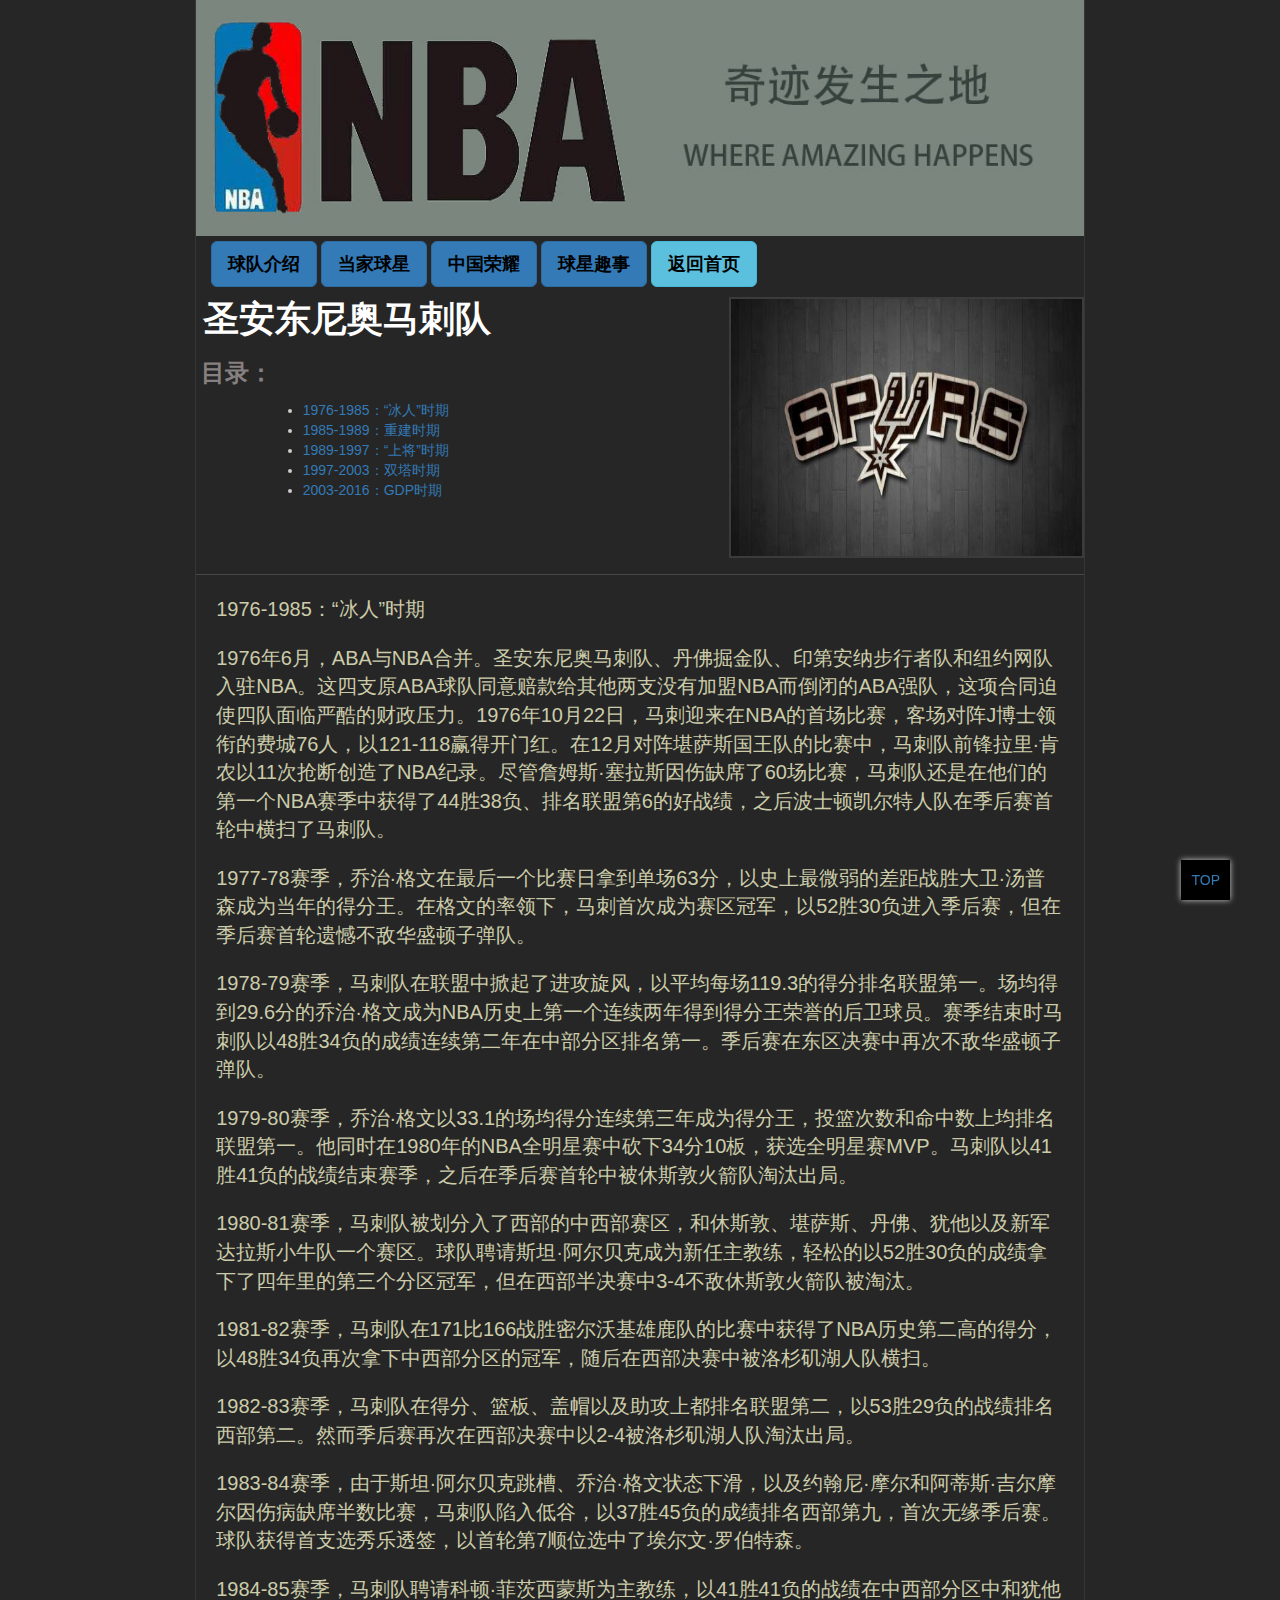
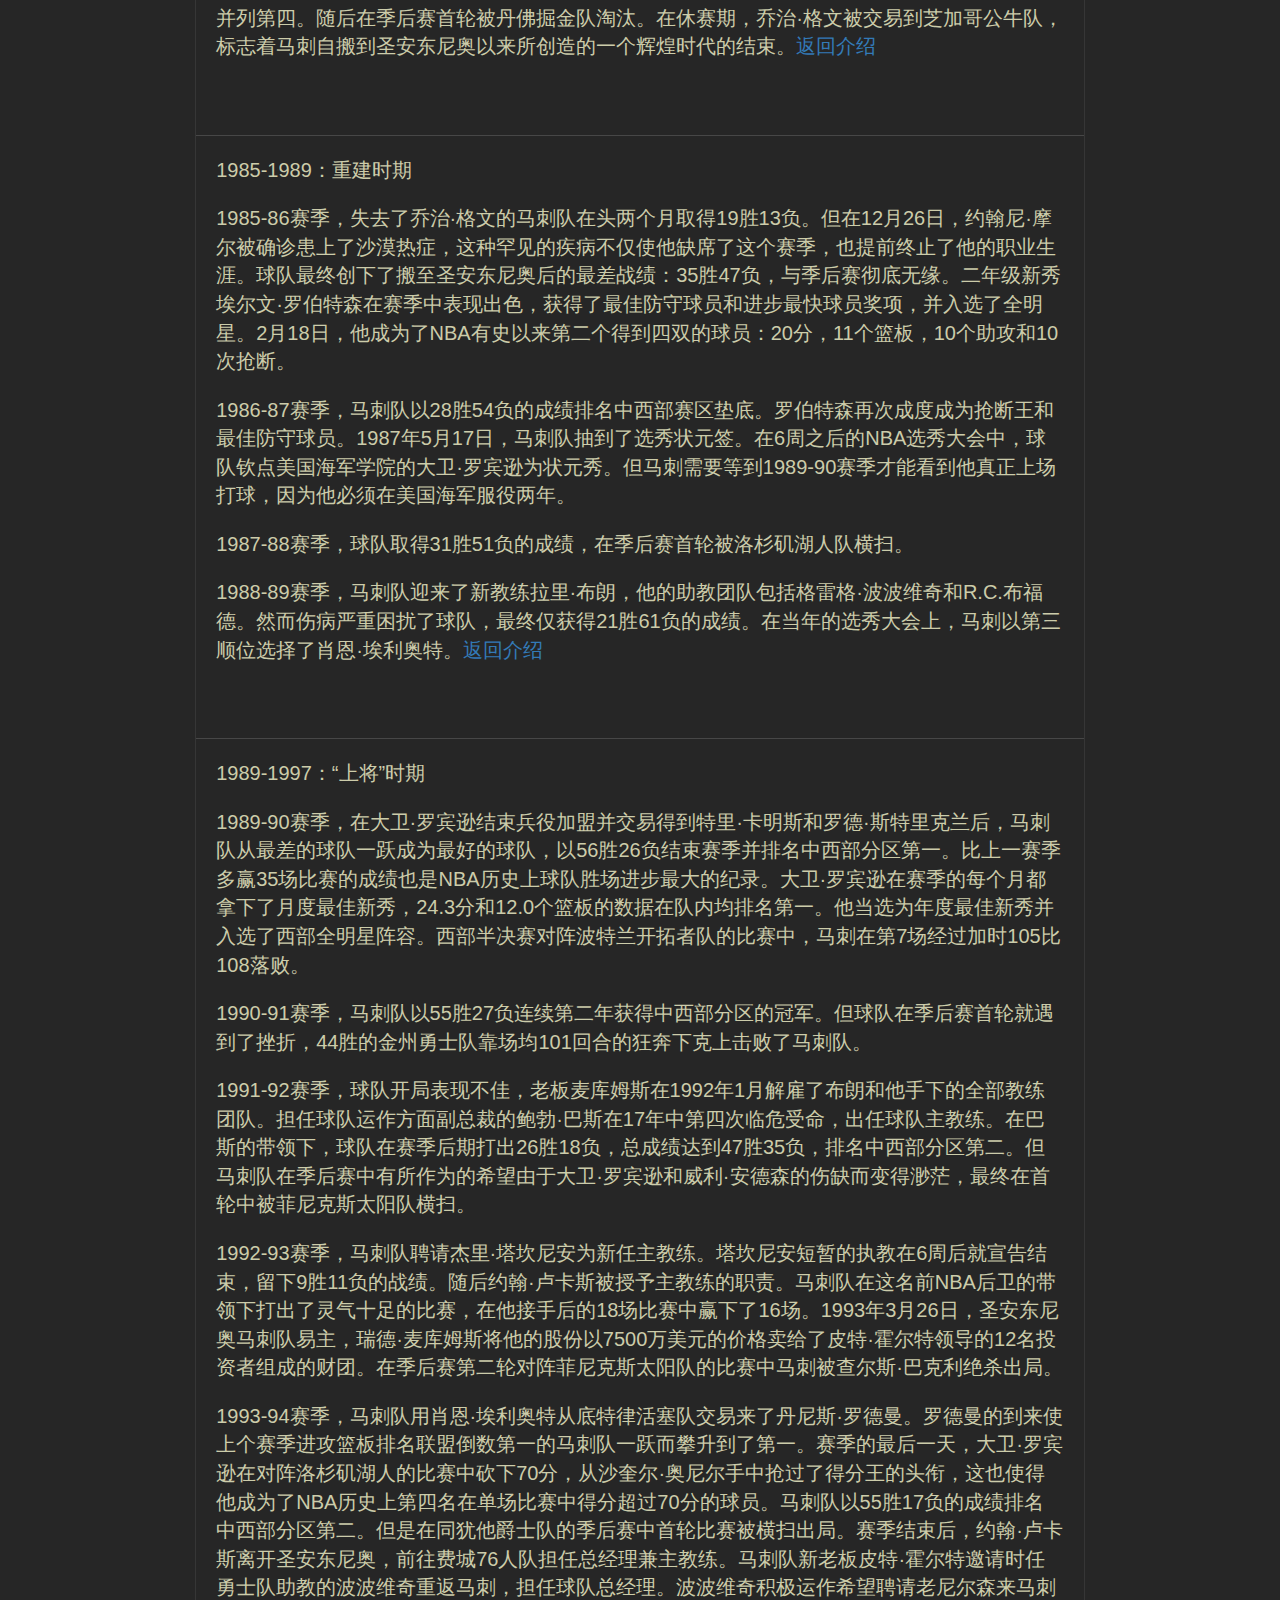
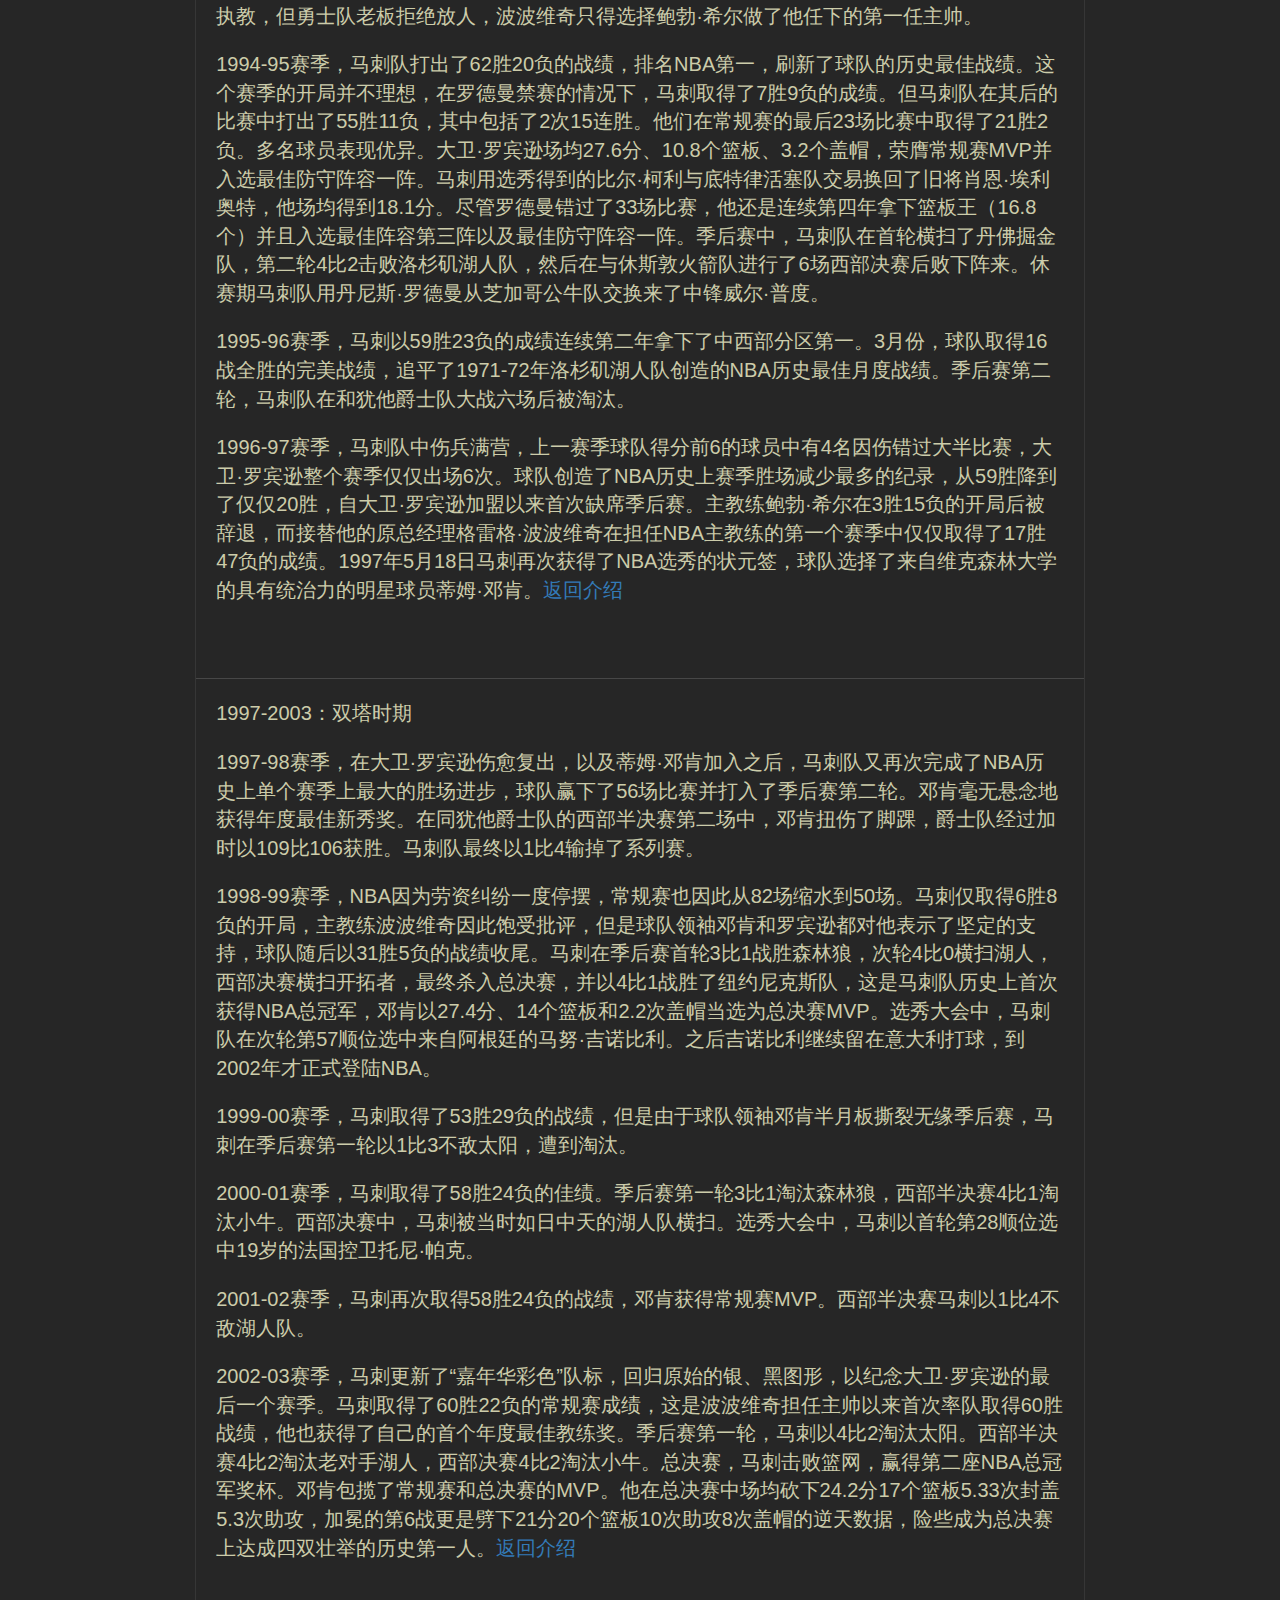
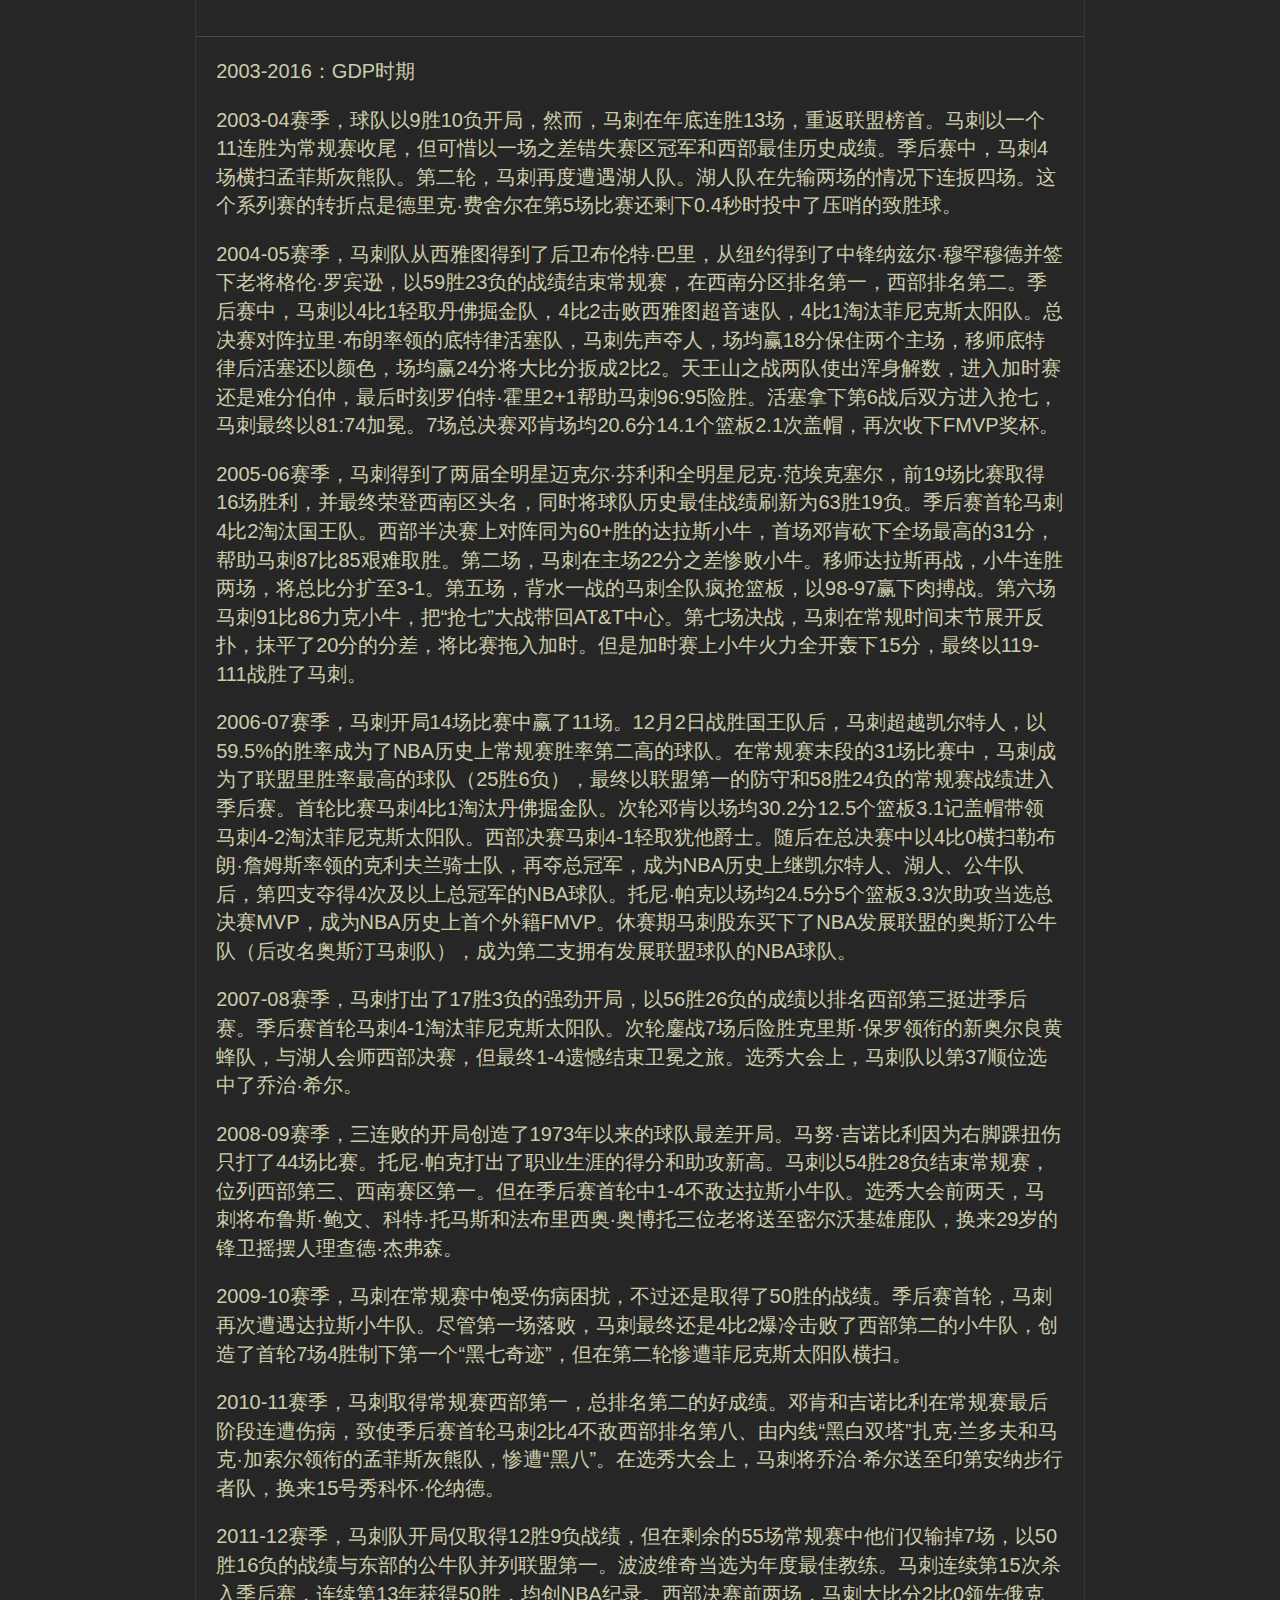
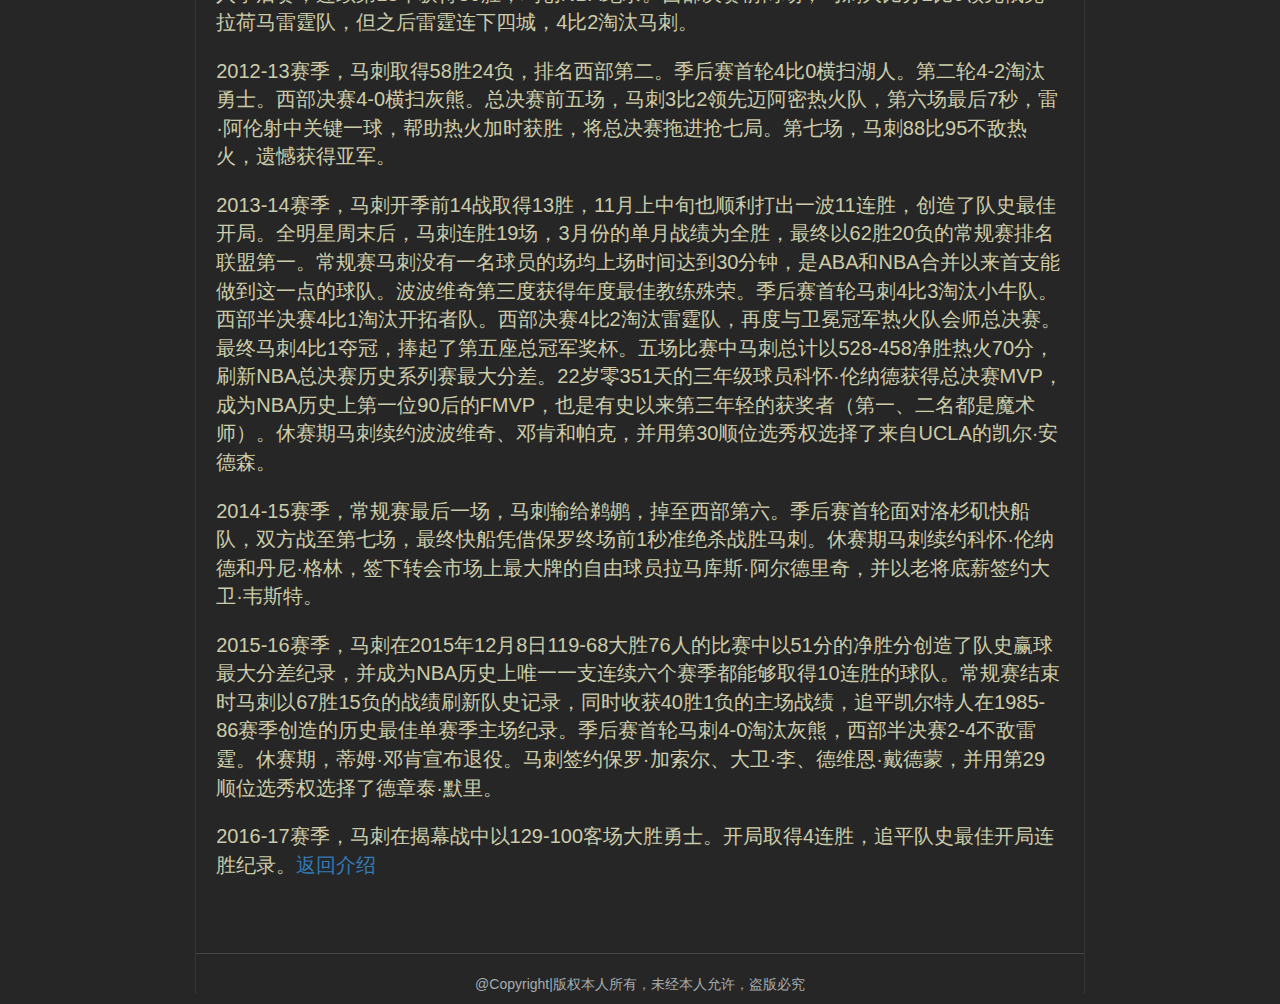
<file: html/maci.html>
<!DOCTYPE html>
<html lang="en">
<head>
	<meta charset="UTF-8">
	<title>马刺队介绍</title>
	<link rel="stylesheet" type="text/css" href="../css/bootstrap.css">
	<link rel="stylesheet" type="text/css" href="../css/mmian.css">
</head>
<body>
	<span id="back-to-top"><a href="#a">TOP</a></span>
	<div class="all">
		<div class="section1">
			<img src="../images/intro1.jpg">
		</div>
		<div class="section2">
			<a href="introduction.html" class="btn btn-primary btn-lg">球队介绍</a>
			<a href="star.html" class="btn btn-primary btn-lg">当家球星</a>
			<a href="chinaStar.html" class="btn btn-primary btn-lg">中国荣耀</a>
			<a href="fun.html" class="btn btn-primary btn-lg">球星趣事</a>
			<a href="../myweb.html" class="btn btn-info btn-lg">返回首页</a>
		</div>
		<div class="section3">
			<h1 id="a">圣安东尼奥马刺队</h1>
			<img src="../images/introBg4.jpg" alt="马刺队">
			<h3>目录：</h3>
			<ul>
				<li><a href="#a1">1976-1985：“冰人”时期</a></li>
				<li><a href="#a2">1985-1989：重建时期</a></li>
				<li><a href="#a3">1989-1997：“上将”时期</a></li>
				<li><a href="#a4">1997-2003：双塔时期</a></li>
				<li><a href="#a5">2003-2016：GDP时期</a></li>
			</ul>
			<hr>
			<p class="title" id="a1">1976-1985：“冰人”时期</p>
			<p>1976年6月，ABA与NBA合并。圣安东尼奥马刺队、丹佛掘金队、印第安纳步行者队和纽约网队入驻NBA。这四支原ABA球队同意赔款给其他两支没有加盟NBA而倒闭的ABA强队，这项合同迫使四队面临严酷的财政压力。1976年10月22日，马刺迎来在NBA的首场比赛，客场对阵J博士领衔的费城76人，以121-118赢得开门红。在12月对阵堪萨斯国王队的比赛中，马刺队前锋拉里·肯农以11次抢断创造了NBA纪录。尽管詹姆斯·塞拉斯因伤缺席了60场比赛，马刺队还是在他们的第一个NBA赛季中获得了44胜38负、排名联盟第6的好战绩，之后波士顿凯尔特人队在季后赛首轮中横扫了马刺队。</p>
			<p>1977-78赛季，乔治·格文在最后一个比赛日拿到单场63分，以史上最微弱的差距战胜大卫·汤普森成为当年的得分王。在格文的率领下，马刺首次成为赛区冠军，以52胜30负进入季后赛，但在季后赛首轮遗憾不敌华盛顿子弹队。</p>
			<p>1978-79赛季，马刺队在联盟中掀起了进攻旋风，以平均每场119.3的得分排名联盟第一。场均得到29.6分的乔治·格文成为NBA历史上第一个连续两年得到得分王荣誉的后卫球员。赛季结束时马刺队以48胜34负的成绩连续第二年在中部分区排名第一。季后赛在东区决赛中再次不敌华盛顿子弹队。</p>
			<p>1979-80赛季，乔治·格文以33.1的场均得分连续第三年成为得分王，投篮次数和命中数上均排名联盟第一。他同时在1980年的NBA全明星赛中砍下34分10板，获选全明星赛MVP。马刺队以41胜41负的战绩结束赛季，之后在季后赛首轮中被休斯敦火箭队淘汰出局。</p>
			<p>1980-81赛季，马刺队被划分入了西部的中西部赛区，和休斯敦、堪萨斯、丹佛、犹他以及新军达拉斯小牛队一个赛区。球队聘请斯坦·阿尔贝克成为新任主教练，轻松的以52胜30负的成绩拿下了四年里的第三个分区冠军，但在西部半决赛中3-4不敌休斯敦火箭队被淘汰。</p>
			<p>1981-82赛季，马刺队在171比166战胜密尔沃基雄鹿队的比赛中获得了NBA历史第二高的得分，以48胜34负再次拿下中西部分区的冠军，随后在西部决赛中被洛杉矶湖人队横扫。</p>
			<p>1982-83赛季，马刺队在得分、篮板、盖帽以及助攻上都排名联盟第二，以53胜29负的战绩排名西部第二。然而季后赛再次在西部决赛中以2-4被洛杉矶湖人队淘汰出局。</p>
			<p>1983-84赛季，由于斯坦·阿尔贝克跳槽、乔治·格文状态下滑，以及约翰尼·摩尔和阿蒂斯·吉尔摩尔因伤病缺席半数比赛，马刺队陷入低谷，以37胜45负的成绩排名西部第九，首次无缘季后赛。球队获得首支选秀乐透签，以首轮第7顺位选中了埃尔文·罗伯特森。</p>
			<p>1984-85赛季，马刺队聘请科顿·菲茨西蒙斯为主教练，以41胜41负的战绩在中西部分区中和犹他并列第四。随后在季后赛首轮被丹佛掘金队淘汰。在休赛期，乔治·格文被交易到芝加哥公牛队，标志着马刺自搬到圣安东尼奥以来所创造的一个辉煌时代的结束。<a href="#a">返回介绍</a></p><hr>

			<p class="title" id="a2">1985-1989：重建时期</p>
			<p>1985-86赛季，失去了乔治·格文的马刺队在头两个月取得19胜13负。但在12月26日，约翰尼·摩尔被确诊患上了沙漠热症，这种罕见的疾病不仅使他缺席了这个赛季，也提前终止了他的职业生涯。球队最终创下了搬至圣安东尼奥后的最差战绩：35胜47负，与季后赛彻底无缘。二年级新秀埃尔文·罗伯特森在赛季中表现出色，获得了最佳防守球员和进步最快球员奖项，并入选了全明星。2月18日，他成为了NBA有史以来第二个得到四双的球员：20分，11个篮板，10个助攻和10次抢断。</p>
			<p>1986-87赛季，马刺队以28胜54负的成绩排名中西部赛区垫底。罗伯特森再次成度成为抢断王和最佳防守球员。1987年5月17日，马刺队抽到了选秀状元签。在6周之后的NBA选秀大会中，球队钦点美国海军学院的大卫·罗宾逊为状元秀。但马刺需要等到1989-90赛季才能看到他真正上场打球，因为他必须在美国海军服役两年。</p>
			<p>1987-88赛季，球队取得31胜51负的成绩，在季后赛首轮被洛杉矶湖人队横扫。</p>
			<p>1988-89赛季，马刺队迎来了新教练拉里·布朗，他的助教团队包括格雷格·波波维奇和R.C.布福德。然而伤病严重困扰了球队，最终仅获得21胜61负的成绩。在当年的选秀大会上，马刺以第三顺位选择了肖恩·埃利奥特。<a href="#a">返回介绍</a></p><hr>

			<p class="title" id="a3">1989-1997：“上将”时期</p>
			<p>1989-90赛季，在大卫·罗宾逊结束兵役加盟并交易得到特里·卡明斯和罗德·斯特里克兰后，马刺队从最差的球队一跃成为最好的球队，以56胜26负结束赛季并排名中西部分区第一。比上一赛季多赢35场比赛的成绩也是NBA历史上球队胜场进步最大的纪录。大卫·罗宾逊在赛季的每个月都拿下了月度最佳新秀，24.3分和12.0个篮板的数据在队内均排名第一。他当选为年度最佳新秀并入选了西部全明星阵容。西部半决赛对阵波特兰开拓者队的比赛中，马刺在第7场经过加时105比108落败。</p>
			<p>1990-91赛季，马刺队以55胜27负连续第二年获得中西部分区的冠军。但球队在季后赛首轮就遇到了挫折，44胜的金州勇士队靠场均101回合的狂奔下克上击败了马刺队。</p>
			<p>1991-92赛季，球队开局表现不佳，老板麦库姆斯在1992年1月解雇了布朗和他手下的全部教练团队。担任球队运作方面副总裁的鲍勃·巴斯在17年中第四次临危受命，出任球队主教练。在巴斯的带领下，球队在赛季后期打出26胜18负，总成绩达到47胜35负，排名中西部分区第二。但马刺队在季后赛中有所作为的希望由于大卫·罗宾逊和威利·安德森的伤缺而变得渺茫，最终在首轮中被菲尼克斯太阳队横扫。</p>
			<p>1992-93赛季，马刺队聘请杰里·塔坎尼安为新任主教练。塔坎尼安短暂的执教在6周后就宣告结束，留下9胜11负的战绩。随后约翰·卢卡斯被授予主教练的职责。马刺队在这名前NBA后卫的带领下打出了灵气十足的比赛，在他接手后的18场比赛中赢下了16场。1993年3月26日，圣安东尼奥马刺队易主，瑞德·麦库姆斯将他的股份以7500万美元的价格卖给了皮特·霍尔特领导的12名投资者组成的财团。在季后赛第二轮对阵菲尼克斯太阳队的比赛中马刺被查尔斯·巴克利绝杀出局。</p>
			<p>1993-94赛季，马刺队用肖恩·埃利奥特从底特律活塞队交易来了丹尼斯·罗德曼。罗德曼的到来使上个赛季进攻篮板排名联盟倒数第一的马刺队一跃而攀升到了第一。赛季的最后一天，大卫·罗宾逊在对阵洛杉矶湖人的比赛中砍下70分，从沙奎尔·奥尼尔手中抢过了得分王的头衔，这也使得他成为了NBA历史上第四名在单场比赛中得分超过70分的球员。马刺队以55胜17负的成绩排名中西部分区第二。但是在同犹他爵士队的季后赛中首轮比赛被横扫出局。赛季结束后，约翰·卢卡斯离开圣安东尼奥，前往费城76人队担任总经理兼主教练。马刺队新老板皮特·霍尔特邀请时任勇士队助教的波波维奇重返马刺，担任球队总经理。波波维奇积极运作希望聘请老尼尔森来马刺执教，但勇士队老板拒绝放人，波波维奇只得选择鲍勃·希尔做了他任下的第一任主帅。</p>
			<p>1994-95赛季，马刺队打出了62胜20负的战绩，排名NBA第一，刷新了球队的历史最佳战绩。这个赛季的开局并不理想，在罗德曼禁赛的情况下，马刺取得了7胜9负的成绩。但马刺队在其后的比赛中打出了55胜11负，其中包括了2次15连胜。他们在常规赛的最后23场比赛中取得了21胜2负。多名球员表现优异。大卫·罗宾逊场均27.6分、10.8个篮板、3.2个盖帽，荣膺常规赛MVP并入选最佳防守阵容一阵。马刺用选秀得到的比尔·柯利与底特律活塞队交易换回了旧将肖恩·埃利奥特，他场均得到18.1分。尽管罗德曼错过了33场比赛，他还是连续第四年拿下篮板王（16.8个）并且入选最佳阵容第三阵以及最佳防守阵容一阵。季后赛中，马刺队在首轮横扫了丹佛掘金队，第二轮4比2击败洛杉矶湖人队，然后在与休斯敦火箭队进行了6场西部决赛后败下阵来。休赛期马刺队用丹尼斯·罗德曼从芝加哥公牛队交换来了中锋威尔·普度。</p>
			<p>1995-96赛季，马刺以59胜23负的成绩连续第二年拿下了中西部分区第一。3月份，球队取得16战全胜的完美战绩，追平了1971-72年洛杉矶湖人队创造的NBA历史最佳月度战绩。季后赛第二轮，马刺队在和犹他爵士队大战六场后被淘汰。</p>
			<p>1996-97赛季，马刺队中伤兵满营，上一赛季球队得分前6的球员中有4名因伤错过大半比赛，大卫·罗宾逊整个赛季仅仅出场6次。球队创造了NBA历史上赛季胜场减少最多的纪录，从59胜降到了仅仅20胜，自大卫·罗宾逊加盟以来首次缺席季后赛。主教练鲍勃·希尔在3胜15负的开局后被辞退，而接替他的原总经理格雷格·波波维奇在担任NBA主教练的第一个赛季中仅仅取得了17胜47负的成绩。1997年5月18日马刺再次获得了NBA选秀的状元签，球队选择了来自维克森林大学的具有统治力的明星球员蒂姆·邓肯。<a href="#a">返回介绍</a></p><hr>

			<p class="title" id="a4">1997-2003：双塔时期</p>
			<p>1997-98赛季，在大卫·罗宾逊伤愈复出，以及蒂姆·邓肯加入之后，马刺队又再次完成了NBA历史上单个赛季上最大的胜场进步，球队赢下了56场比赛并打入了季后赛第二轮。邓肯毫无悬念地获得年度最佳新秀奖。在同犹他爵士队的西部半决赛第二场中，邓肯扭伤了脚踝，爵士队经过加时以109比106获胜。马刺队最终以1比4输掉了系列赛。</p>
			<p>1998-99赛季，NBA因为劳资纠纷一度停摆，常规赛也因此从82场缩水到50场。马刺仅取得6胜8负的开局，主教练波波维奇因此饱受批评，但是球队领袖邓肯和罗宾逊都对他表示了坚定的支持，球队随后以31胜5负的战绩收尾。马刺在季后赛首轮3比1战胜森林狼，次轮4比0横扫湖人，西部决赛横扫开拓者，最终杀入总决赛，并以4比1战胜了纽约尼克斯队，这是马刺队历史上首次获得NBA总冠军，邓肯以27.4分、14个篮板和2.2次盖帽当选为总决赛MVP。选秀大会中，马刺队在次轮第57顺位选中来自阿根廷的马努·吉诺比利。之后吉诺比利继续留在意大利打球，到2002年才正式登陆NBA。</p>
			<p>1999-00赛季，马刺取得了53胜29负的战绩，但是由于球队领袖邓肯半月板撕裂无缘季后赛，马刺在季后赛第一轮以1比3不敌太阳，遭到淘汰。</p>
			<p>2000-01赛季，马刺取得了58胜24负的佳绩。季后赛第一轮3比1淘汰森林狼，西部半决赛4比1淘汰小牛。西部决赛中，马刺被当时如日中天的湖人队横扫。选秀大会中，马刺以首轮第28顺位选中19岁的法国控卫托尼·帕克。</p>
			<p>2001-02赛季，马刺再次取得58胜24负的战绩，邓肯获得常规赛MVP。西部半决赛马刺以1比4不敌湖人队。</p>
			<p>2002-03赛季，马刺更新了“嘉年华彩色”队标，回归原始的银、黑图形，以纪念大卫·罗宾逊的最后一个赛季。马刺取得了60胜22负的常规赛成绩，这是波波维奇担任主帅以来首次率队取得60胜战绩，他也获得了自己的首个年度最佳教练奖。季后赛第一轮，马刺以4比2淘汰太阳。西部半决赛4比2淘汰老对手湖人，西部决赛4比2淘汰小牛。总决赛，马刺击败篮网，赢得第二座NBA总冠军奖杯。邓肯包揽了常规赛和总决赛的MVP。他在总决赛中场均砍下24.2分17个篮板5.33次封盖5.3次助攻，加冕的第6战更是劈下21分20个篮板10次助攻8次盖帽的逆天数据，险些成为总决赛上达成四双壮举的历史第一人。<a href="#a">返回介绍</a></p><hr>

			<p class="title" id="a5">2003-2016：GDP时期</p>
			<p>2003-04赛季，球队以9胜10负开局，然而，马刺在年底连胜13场，重返联盟榜首。马刺以一个11连胜为常规赛收尾，但可惜以一场之差错失赛区冠军和西部最佳历史成绩。季后赛中，马刺4场横扫孟菲斯灰熊队。第二轮，马刺再度遭遇湖人队。湖人队在先输两场的情况下连扳四场。这个系列赛的转折点是德里克·费舍尔在第5场比赛还剩下0.4秒时投中了压哨的致胜球。</p>
			<p>2004-05赛季，马刺队从西雅图得到了后卫布伦特·巴里，从纽约得到了中锋纳兹尔·穆罕穆德并签下老将格伦·罗宾逊，以59胜23负的战绩结束常规赛，在西南分区排名第一，西部排名第二。季后赛中，马刺以4比1轻取丹佛掘金队，4比2击败西雅图超音速队，4比1淘汰菲尼克斯太阳队。总决赛对阵拉里·布朗率领的底特律活塞队，马刺先声夺人，场均赢18分保住两个主场，移师底特律后活塞还以颜色，场均赢24分将大比分扳成2比2。天王山之战两队使出浑身解数，进入加时赛还是难分伯仲，最后时刻罗伯特·霍里2+1帮助马刺96:95险胜。活塞拿下第6战后双方进入抢七，马刺最终以81:74加冕。7场总决赛邓肯场均20.6分14.1个篮板2.1次盖帽，再次收下FMVP奖杯。 </p>
			<p>2005-06赛季，马刺得到了两届全明星迈克尔·芬利和全明星尼克·范埃克塞尔，前19场比赛取得16场胜利，并最终荣登西南区头名，同时将球队历史最佳战绩刷新为63胜19负。季后赛首轮马刺4比2淘汰国王队。西部半决赛上对阵同为60+胜的达拉斯小牛，首场邓肯砍下全场最高的31分，帮助马刺87比85艰难取胜。第二场，马刺在主场22分之差惨败小牛。移师达拉斯再战，小牛连胜两场，将总比分扩至3-1。第五场，背水一战的马刺全队疯抢篮板，以98-97赢下肉搏战。第六场马刺91比86力克小牛，把“抢七”大战带回AT&T中心。第七场决战，马刺在常规时间末节展开反扑，抹平了20分的分差，将比赛拖入加时。但是加时赛上小牛火力全开轰下15分，最终以119-111战胜了马刺。</p>
			<p>2006-07赛季，马刺开局14场比赛中赢了11场。12月2日战胜国王队后，马刺超越凯尔特人，以59.5%的胜率成为了NBA历史上常规赛胜率第二高的球队。在常规赛末段的31场比赛中，马刺成为了联盟里胜率最高的球队（25胜6负），最终以联盟第一的防守和58胜24负的常规赛战绩进入季后赛。首轮比赛马刺4比1淘汰丹佛掘金队。次轮邓肯以场均30.2分12.5个篮板3.1记盖帽带领马刺4-2淘汰菲尼克斯太阳队。西部决赛马刺4-1轻取犹他爵士。随后在总决赛中以4比0横扫勒布朗·詹姆斯率领的克利夫兰骑士队，再夺总冠军，成为NBA历史上继凯尔特人、湖人、公牛队后，第四支夺得4次及以上总冠军的NBA球队。托尼·帕克以场均24.5分5个篮板3.3次助攻当选总决赛MVP，成为NBA历史上首个外籍FMVP。休赛期马刺股东买下了NBA发展联盟的奥斯汀公牛队（后改名奥斯汀马刺队），成为第二支拥有发展联盟球队的NBA球队。</p>
			<p>2007-08赛季，马刺打出了17胜3负的强劲开局，以56胜26负的成绩以排名西部第三挺进季后赛。季后赛首轮马刺4-1淘汰菲尼克斯太阳队。次轮鏖战7场后险胜克里斯·保罗领衔的新奥尔良黄蜂队，与湖人会师西部决赛，但最终1-4遗憾结束卫冕之旅。选秀大会上，马刺队以第37顺位选中了乔治·希尔。</p>
			<p>2008-09赛季，三连败的开局创造了1973年以来的球队最差开局。马努·吉诺比利因为右脚踝扭伤只打了44场比赛。托尼·帕克打出了职业生涯的得分和助攻新高。马刺以54胜28负结束常规赛，位列西部第三、西南赛区第一。但在季后赛首轮中1-4不敌达拉斯小牛队。选秀大会前两天，马刺将布鲁斯·鲍文、科特·托马斯和法布里西奥·奥博托三位老将送至密尔沃基雄鹿队，换来29岁的锋卫摇摆人理查德·杰弗森。</p>
			<p>2009-10赛季，马刺在常规赛中饱受伤病困扰，不过还是取得了50胜的战绩。季后赛首轮，马刺再次遭遇达拉斯小牛队。尽管第一场落败，马刺最终还是4比2爆冷击败了西部第二的小牛队，创造了首轮7场4胜制下第一个“黑七奇迹”，但在第二轮惨遭菲尼克斯太阳队横扫。</p>
			<p>2010-11赛季，马刺取得常规赛西部第一，总排名第二的好成绩。邓肯和吉诺比利在常规赛最后阶段连遭伤病，致使季后赛首轮马刺2比4不敌西部排名第八、由内线“黑白双塔”扎克·兰多夫和马克·加索尔领衔的孟菲斯灰熊队，惨遭“黑八”。在选秀大会上，马刺将乔治·希尔送至印第安纳步行者队，换来15号秀科怀·伦纳德。</p>
			<p>2011-12赛季，马刺队开局仅取得12胜9负战绩，但在剩余的55场常规赛中他们仅输掉7场，以50胜16负的战绩与东部的公牛队并列联盟第一。波波维奇当选为年度最佳教练。马刺连续第15次杀入季后赛，连续第13年获得50胜，均创NBA纪录。西部决赛前两场，马刺大比分2比0领先俄克拉荷马雷霆队，但之后雷霆连下四城，4比2淘汰马刺。</p>
			<p>2012-13赛季，马刺取得58胜24负，排名西部第二。季后赛首轮4比0横扫湖人。第二轮4-2淘汰勇士。西部决赛4-0横扫灰熊。总决赛前五场，马刺3比2领先迈阿密热火队，第六场最后7秒，雷·阿伦射中关键一球，帮助热火加时获胜，将总决赛拖进抢七局。第七场，马刺88比95不敌热火，遗憾获得亚军。</p>
			<p>2013-14赛季，马刺开季前14战取得13胜，11月上中旬也顺利打出一波11连胜，创造了队史最佳开局。全明星周末后，马刺连胜19场，3月份的单月战绩为全胜，最终以62胜20负的常规赛排名联盟第一。常规赛马刺没有一名球员的场均上场时间达到30分钟，是ABA和NBA合并以来首支能做到这一点的球队。波波维奇第三度获得年度最佳教练殊荣。季后赛首轮马刺4比3淘汰小牛队。西部半决赛4比1淘汰开拓者队。西部决赛4比2淘汰雷霆队，再度与卫冕冠军热火队会师总决赛。最终马刺4比1夺冠，捧起了第五座总冠军奖杯。五场比赛中马刺总计以528-458净胜热火70分，刷新NBA总决赛历史系列赛最大分差。22岁零351天的三年级球员科怀·伦纳德获得总决赛MVP，成为NBA历史上第一位90后的FMVP，也是有史以来第三年轻的获奖者（第一、二名都是魔术师）。休赛期马刺续约波波维奇、邓肯和帕克，并用第30顺位选秀权选择了来自UCLA的凯尔·安德森。</p>
			<p>2014-15赛季，常规赛最后一场，马刺输给鹈鹕，掉至西部第六。季后赛首轮面对洛杉矶快船队，双方战至第七场，最终快船凭借保罗终场前1秒准绝杀战胜马刺。休赛期马刺续约科怀·伦纳德和丹尼·格林，签下转会市场上最大牌的自由球员拉马库斯·阿尔德里奇，并以老将底薪签约大卫·韦斯特。</p>
			<p>2015-16赛季，马刺在2015年12月8日119-68大胜76人的比赛中以51分的净胜分创造了队史赢球最大分差纪录，并成为NBA历史上唯一一支连续六个赛季都能够取得10连胜的球队。常规赛结束时马刺以67胜15负的战绩刷新队史记录，同时收获40胜1负的主场战绩，追平凯尔特人在1985-86赛季创造的历史最佳单赛季主场纪录。季后赛首轮马刺4-0淘汰灰熊，西部半决赛2-4不敌雷霆。休赛期，蒂姆·邓肯宣布退役。马刺签约保罗·加索尔、大卫·李、德维恩·戴德蒙，并用第29顺位选秀权选择了德章泰·默里。</p>
			<p>2016-17赛季，马刺在揭幕战中以129-100客场大胜勇士。开局取得4连胜，追平队史最佳开局连胜纪录。<a href="#a">返回介绍</a></p><hr>
		</div>
		<div class="section4">
			<p>@Copyright|版权本人所有，未经本人允许，盗版必究</p>
		</div>
	</div>
	<script src="../js/jquery.min.js"></script>
	<script src="../js/bootstrap.min.js"></script>
</body>
</html>
</file>
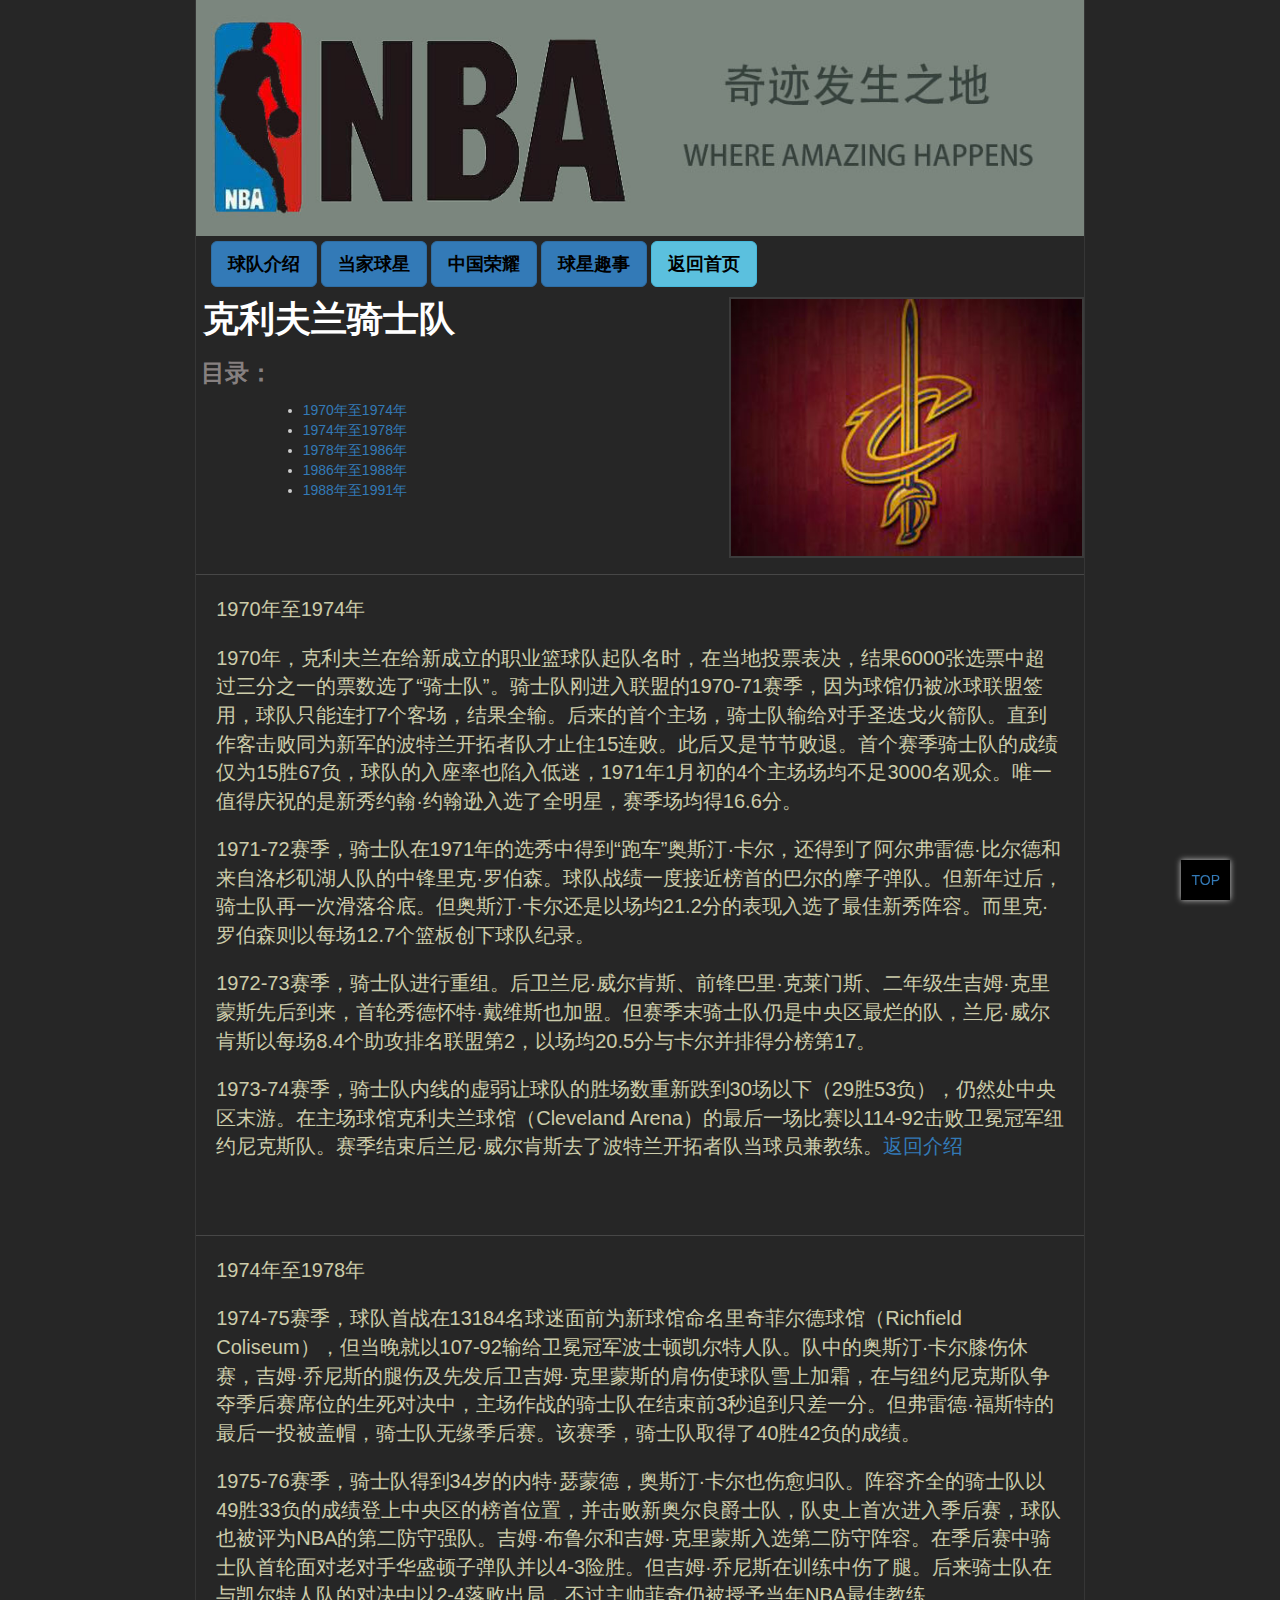
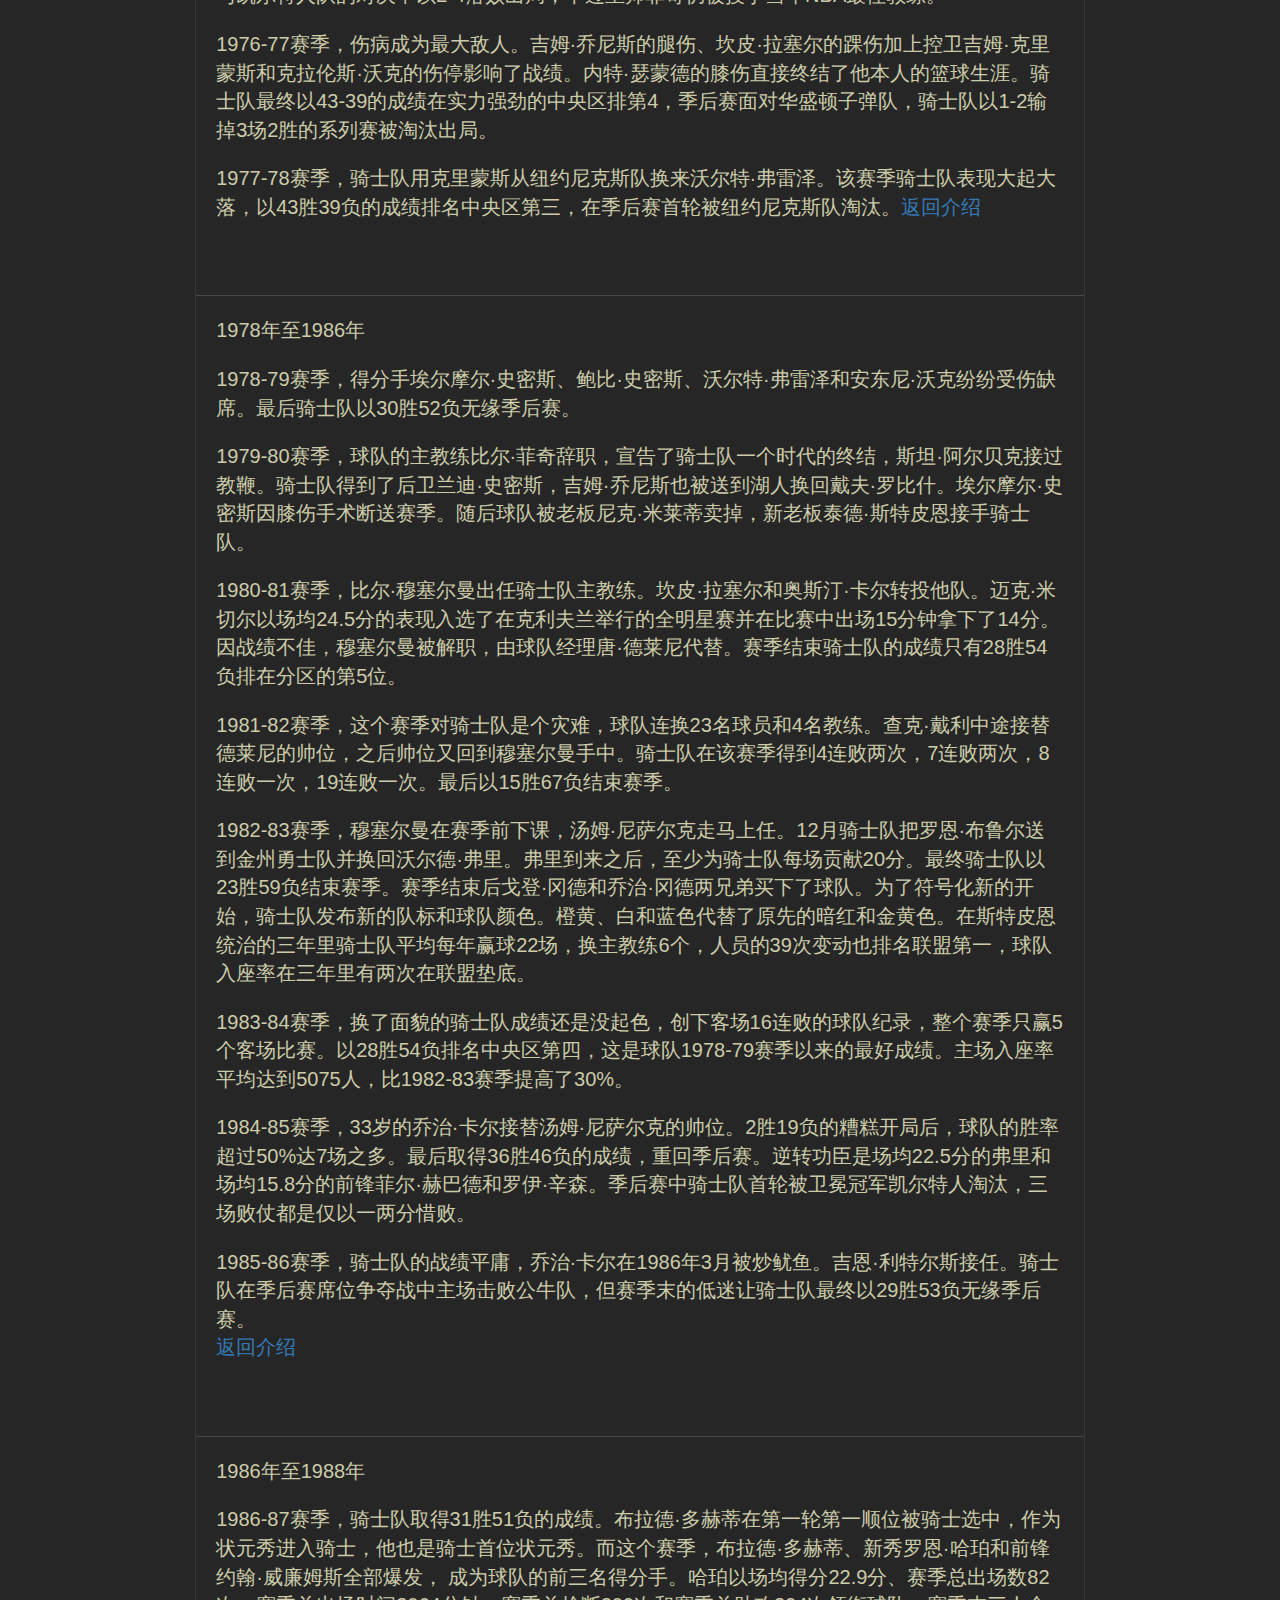
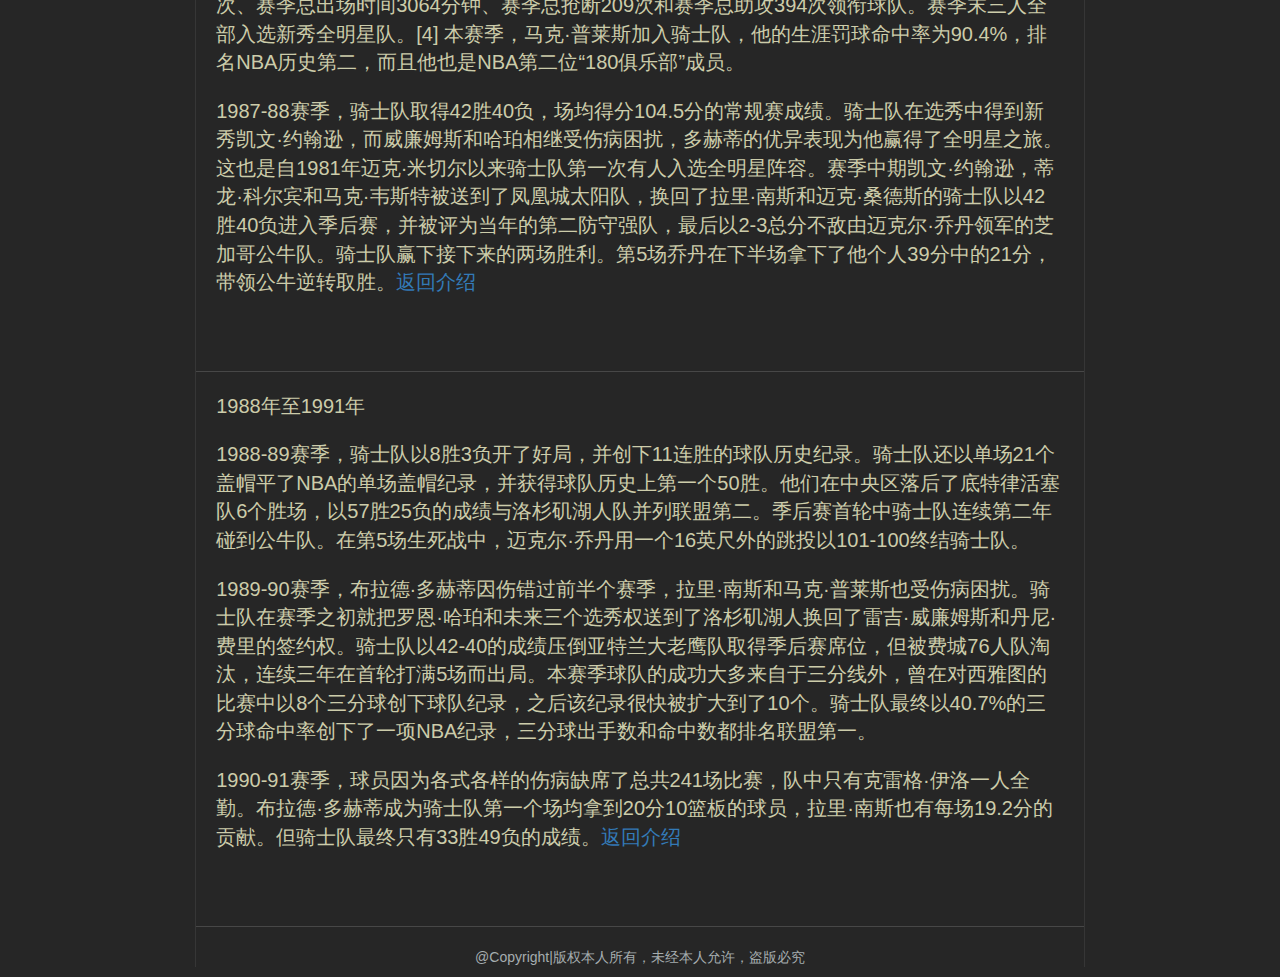
<file: html/qishi.html>
<!DOCTYPE html>
<html lang="en">
<head>
	<meta charset="UTF-8">
	<title>骑士队介绍</title>
	<link rel="stylesheet" type="text/css" href="../css/bootstrap.css">
	<link rel="stylesheet" type="text/css" href="../css/qmain.css">
</head>
<body>
	<span id="back-to-top"><a href="#a">TOP</a></span>
	<div class="all">
		<div class="section1">
			<img src="../images/intro1.jpg">
		</div>
		<div class="section2">
			<a href="introduction.html" class="btn btn-primary btn-lg">球队介绍</a>
			<a href="star.html" class="btn btn-primary btn-lg">当家球星</a>
			<a href="chinaStar.html" class="btn btn-primary btn-lg">中国荣耀</a>
			<a href="fun.html" class="btn btn-primary btn-lg">球星趣事</a>
			<a href="../myweb.html" class="btn btn-info btn-lg">返回首页</a>
		</div>
		<div class="section3">
			<h1 id="a">克利夫兰骑士队</h1>
			<img src="../images/introBg3.jpg" alt="骑士队">
			<h3>目录：</h3>
			<ul>
				<li><a href="#a1">1970年至1974年</a></li>
				<li><a href="#a2">1974年至1978年</a></li>
				<li><a href="#a3">1978年至1986年</a></li>
				<li><a href="#a4">1986年至1988年</a></li>
				<li><a href="#a5">1988年至1991年</a></li>
			</ul>
			<hr>
			<p class="title" id="a1">1970年至1974年</p>
			<p>1970年，克利夫兰在给新成立的职业篮球队起队名时，在当地投票表决，结果6000张选票中超过三分之一的票数选了“骑士队”。骑士队刚进入联盟的1970-71赛季，因为球馆仍被冰球联盟签用，球队只能连打7个客场，结果全输。后来的首个主场，骑士队输给对手圣迭戈火箭队。直到作客击败同为新军的波特兰开拓者队才止住15连败。此后又是节节败退。首个赛季骑士队的成绩仅为15胜67负，球队的入座率也陷入低迷，1971年1月初的4个主场场均不足3000名观众。唯一值得庆祝的是新秀约翰·约翰逊入选了全明星，赛季场均得16.6分。</p>
			<p>1971-72赛季，骑士队在1971年的选秀中得到“跑车”奥斯汀·卡尔，还得到了阿尔弗雷德·比尔德和来自洛杉矶湖人队的中锋里克·罗伯森。球队战绩一度接近榜首的巴尔的摩子弹队。但新年过后，骑士队再一次滑落谷底。但奥斯汀·卡尔还是以场均21.2分的表现入选了最佳新秀阵容。而里克·罗伯森则以每场12.7个篮板创下球队纪录。</p>
			<p>1972-73赛季，骑士队进行重组。后卫兰尼·威尔肯斯、前锋巴里·克莱门斯、二年级生吉姆·克里蒙斯先后到来，首轮秀德怀特·戴维斯也加盟。但赛季末骑士队仍是中央区最烂的队，兰尼·威尔肯斯以每场8.4个助攻排名联盟第2，以场均20.5分与卡尔并排得分榜第17。</p>
			<p>1973-74赛季，骑士队内线的虚弱让球队的胜场数重新跌到30场以下（29胜53负），仍然处中央区末游。在主场球馆克利夫兰球馆（Cleveland Arena）的最后一场比赛以114-92击败卫冕冠军纽约尼克斯队。赛季结束后兰尼·威尔肯斯去了波特兰开拓者队当球员兼教练。<a href="#a">返回介绍</a></p><hr>

			<p class="title" id="a2">1974年至1978年</p>
			<p>1974-75赛季，球队首战在13184名球迷面前为新球馆命名里奇菲尔德球馆（Richfield Coliseum），但当晚就以107-92输给卫冕冠军波士顿凯尔特人队。队中的奥斯汀·卡尔膝伤休赛，吉姆·乔尼斯的腿伤及先发后卫吉姆·克里蒙斯的肩伤使球队雪上加霜，在与纽约尼克斯队争夺季后赛席位的生死对决中，主场作战的骑士队在结束前3秒追到只差一分。但弗雷德·福斯特的最后一投被盖帽，骑士队无缘季后赛。该赛季，骑士队取得了40胜42负的成绩。</p>
			<p>1975-76赛季，骑士队得到34岁的内特·瑟蒙德，奥斯汀·卡尔也伤愈归队。阵容齐全的骑士队以49胜33负的成绩登上中央区的榜首位置，并击败新奥尔良爵士队，队史上首次进入季后赛，球队也被评为NBA的第二防守强队。吉姆·布鲁尔和吉姆·克里蒙斯入选第二防守阵容。在季后赛中骑士队首轮面对老对手华盛顿子弹队并以4-3险胜。但吉姆·乔尼斯在训练中伤了腿。后来骑士队在与凯尔特人队的对决中以2-4落败出局，不过主帅菲奇仍被授予当年NBA最佳教练。</p>
			<p>1976-77赛季，伤病成为最大敌人。吉姆·乔尼斯的腿伤、坎皮·拉塞尔的踝伤加上控卫吉姆·克里蒙斯和克拉伦斯·沃克的伤停影响了战绩。内特·瑟蒙德的膝伤直接终结了他本人的篮球生涯。骑士队最终以43-39的成绩在实力强劲的中央区排第4，季后赛面对华盛顿子弹队，骑士队以1-2输掉3场2胜的系列赛被淘汰出局。</p>
			<p>1977-78赛季，骑士队用克里蒙斯从纽约尼克斯队换来沃尔特·弗雷泽。该赛季骑士队表现大起大落，以43胜39负的成绩排名中央区第三，在季后赛首轮被纽约尼克斯队淘汰。<a href="#a">返回介绍</a></p><hr>

			<p class="title" id="a3">1978年至1986年</p>
			<p>1978-79赛季，得分手埃尔摩尔·史密斯、鲍比·史密斯、沃尔特·弗雷泽和安东尼·沃克纷纷受伤缺席。最后骑士队以30胜52负无缘季后赛。</p>
			<p>1979-80赛季，球队的主教练比尔·菲奇辞职，宣告了骑士队一个时代的终结，斯坦·阿尔贝克接过教鞭。骑士队得到了后卫兰迪·史密斯，吉姆·乔尼斯也被送到湖人换回戴夫·罗比什。埃尔摩尔·史密斯因膝伤手术断送赛季。随后球队被老板尼克·米莱蒂卖掉，新老板泰德·斯特皮恩接手骑士队。</p>
			<p>1980-81赛季，比尔·穆塞尔曼出任骑士队主教练。坎皮·拉塞尔和奥斯汀·卡尔转投他队。迈克·米切尔以场均24.5分的表现入选了在克利夫兰举行的全明星赛并在比赛中出场15分钟拿下了14分。因战绩不佳，穆塞尔曼被解职，由球队经理唐·德莱尼代替。赛季结束骑士队的成绩只有28胜54负排在分区的第5位。</p>
			<p>1981-82赛季，这个赛季对骑士队是个灾难，球队连换23名球员和4名教练。查克·戴利中途接替德莱尼的帅位，之后帅位又回到穆塞尔曼手中。骑士队在该赛季得到4连败两次，7连败两次，8连败一次，19连败一次。最后以15胜67负结束赛季。</p>
			<p>1982-83赛季，穆塞尔曼在赛季前下课，汤姆·尼萨尔克走马上任。12月骑士队把罗恩·布鲁尔送到金州勇士队并换回沃尔德·弗里。弗里到来之后，至少为骑士队每场贡献20分。最终骑士队以23胜59负结束赛季。赛季结束后戈登·冈德和乔治·冈德两兄弟买下了球队。为了符号化新的开始，骑士队发布新的队标和球队颜色。橙黄、白和蓝色代替了原先的暗红和金黄色。在斯特皮恩统治的三年里骑士队平均每年赢球22场，换主教练6个，人员的39次变动也排名联盟第一，球队入座率在三年里有两次在联盟垫底。</p>
			<p>1983-84赛季，换了面貌的骑士队成绩还是没起色，创下客场16连败的球队纪录，整个赛季只赢5个客场比赛。以28胜54负排名中央区第四，这是球队1978-79赛季以来的最好成绩。主场入座率平均达到5075人，比1982-83赛季提高了30%。</p>
			<p>1984-85赛季，33岁的乔治·卡尔接替汤姆·尼萨尔克的帅位。2胜19负的糟糕开局后，球队的胜率超过50%达7场之多。最后取得36胜46负的成绩，重回季后赛。逆转功臣是场均22.5分的弗里和场均15.8分的前锋菲尔·赫巴德和罗伊·辛森。季后赛中骑士队首轮被卫冕冠军凯尔特人淘汰，三场败仗都是仅以一两分惜败。</p>
			<p>1985-86赛季，骑士队的战绩平庸，乔治·卡尔在1986年3月被炒鱿鱼。吉恩·利特尔斯接任。骑士队在季后赛席位争夺战中主场击败公牛队，但赛季末的低迷让骑士队最终以29胜53负无缘季后赛。<br><a href="#a">返回介绍</a></p><hr>

			<p class="title" id="a4">1986年至1988年</p>
			<p>1986-87赛季，骑士队取得31胜51负的成绩。布拉德·多赫蒂在第一轮第一顺位被骑士选中，作为状元秀进入骑士，他也是骑士首位状元秀。而这个赛季，布拉德·多赫蒂、新秀罗恩·哈珀和前锋约翰·威廉姆斯全部爆发， 成为球队的前三名得分手。哈珀以场均得分22.9分、赛季总出场数82次、赛季总出场时间3064分钟、赛季总抢断209次和赛季总助攻394次领衔球队。赛季末三人全部入选新秀全明星队。[4]  本赛季，马克·普莱斯加入骑士队，他的生涯罚球命中率为90.4%，排名NBA历史第二，而且他也是NBA第二位“180俱乐部”成员。</p>
			<p>1987-88赛季，骑士队取得42胜40负，场均得分104.5分的常规赛成绩。骑士队在选秀中得到新秀凯文·约翰逊，而威廉姆斯和哈珀相继受伤病困扰，多赫蒂的优异表现为他赢得了全明星之旅。这也是自1981年迈克·米切尔以来骑士队第一次有人入选全明星阵容。赛季中期凯文·约翰逊，蒂龙·科尔宾和马克·韦斯特被送到了凤凰城太阳队，换回了拉里·南斯和迈克·桑德斯的骑士队以42胜40负进入季后赛，并被评为当年的第二防守强队，最后以2-3总分不敌由迈克尔·乔丹领军的芝加哥公牛队。骑士队赢下接下来的两场胜利。第5场乔丹在下半场拿下了他个人39分中的21分，带领公牛逆转取胜。<a href="#a">返回介绍</a></p><hr>

			<p class="title" id="a5">1988年至1991年</p>
			<p>1988-89赛季，骑士队以8胜3负开了好局，并创下11连胜的球队历史纪录。骑士队还以单场21个盖帽平了NBA的单场盖帽纪录，并获得球队历史上第一个50胜。他们在中央区落后了底特律活塞队6个胜场，以57胜25负的成绩与洛杉矶湖人队并列联盟第二。季后赛首轮中骑士队连续第二年碰到公牛队。在第5场生死战中，迈克尔·乔丹用一个16英尺外的跳投以101-100终结骑士队。</p>
			<p>1989-90赛季，布拉德·多赫蒂因伤错过前半个赛季，拉里·南斯和马克·普莱斯也受伤病困扰。骑士队在赛季之初就把罗恩·哈珀和未来三个选秀权送到了洛杉矶湖人换回了雷吉·威廉姆斯和丹尼·费里的签约权。骑士队以42-40的成绩压倒亚特兰大老鹰队取得季后赛席位，但被费城76人队淘汰，连续三年在首轮打满5场而出局。本赛季球队的成功大多来自于三分线外，曾在对西雅图的比赛中以8个三分球创下球队纪录，之后该纪录很快被扩大到了10个。骑士队最终以40.7%的三分球命中率创下了一项NBA纪录，三分球出手数和命中数都排名联盟第一。</p>
			<p>1990-91赛季，球员因为各式各样的伤病缺席了总共241场比赛，队中只有克雷格·伊洛一人全勤。布拉德·多赫蒂成为骑士队第一个场均拿到20分10篮板的球员，拉里·南斯也有每场19.2分的贡献。但骑士队最终只有33胜49负的成绩。<a href="#a">返回介绍</a></p><hr>
		</div>
		<div class="section4">
			<p>@Copyright|版权本人所有，未经本人允许，盗版必究</p>
		</div>
	</div>
	<script src="../js/jquery.min.js"></script>
	<script src="../js/bootstrap.min.js"></script>
</body>
</html>
</file>
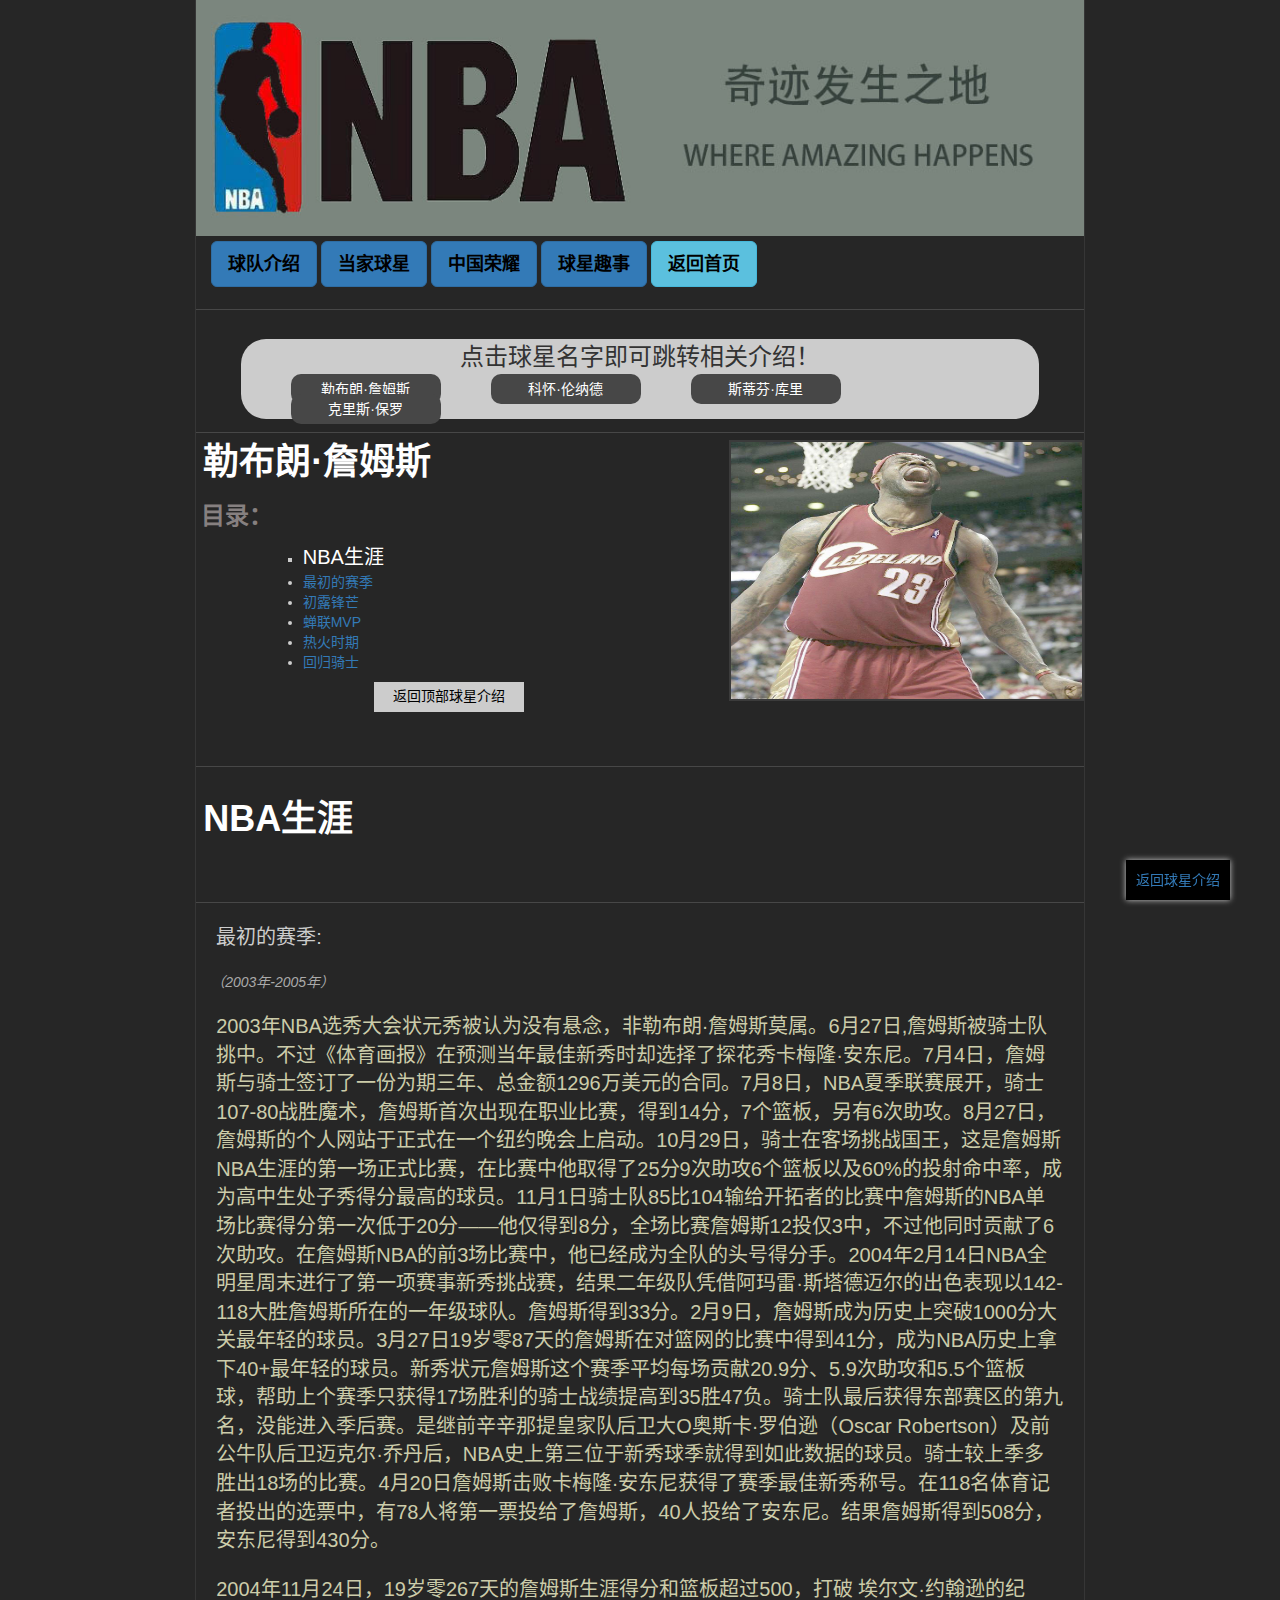
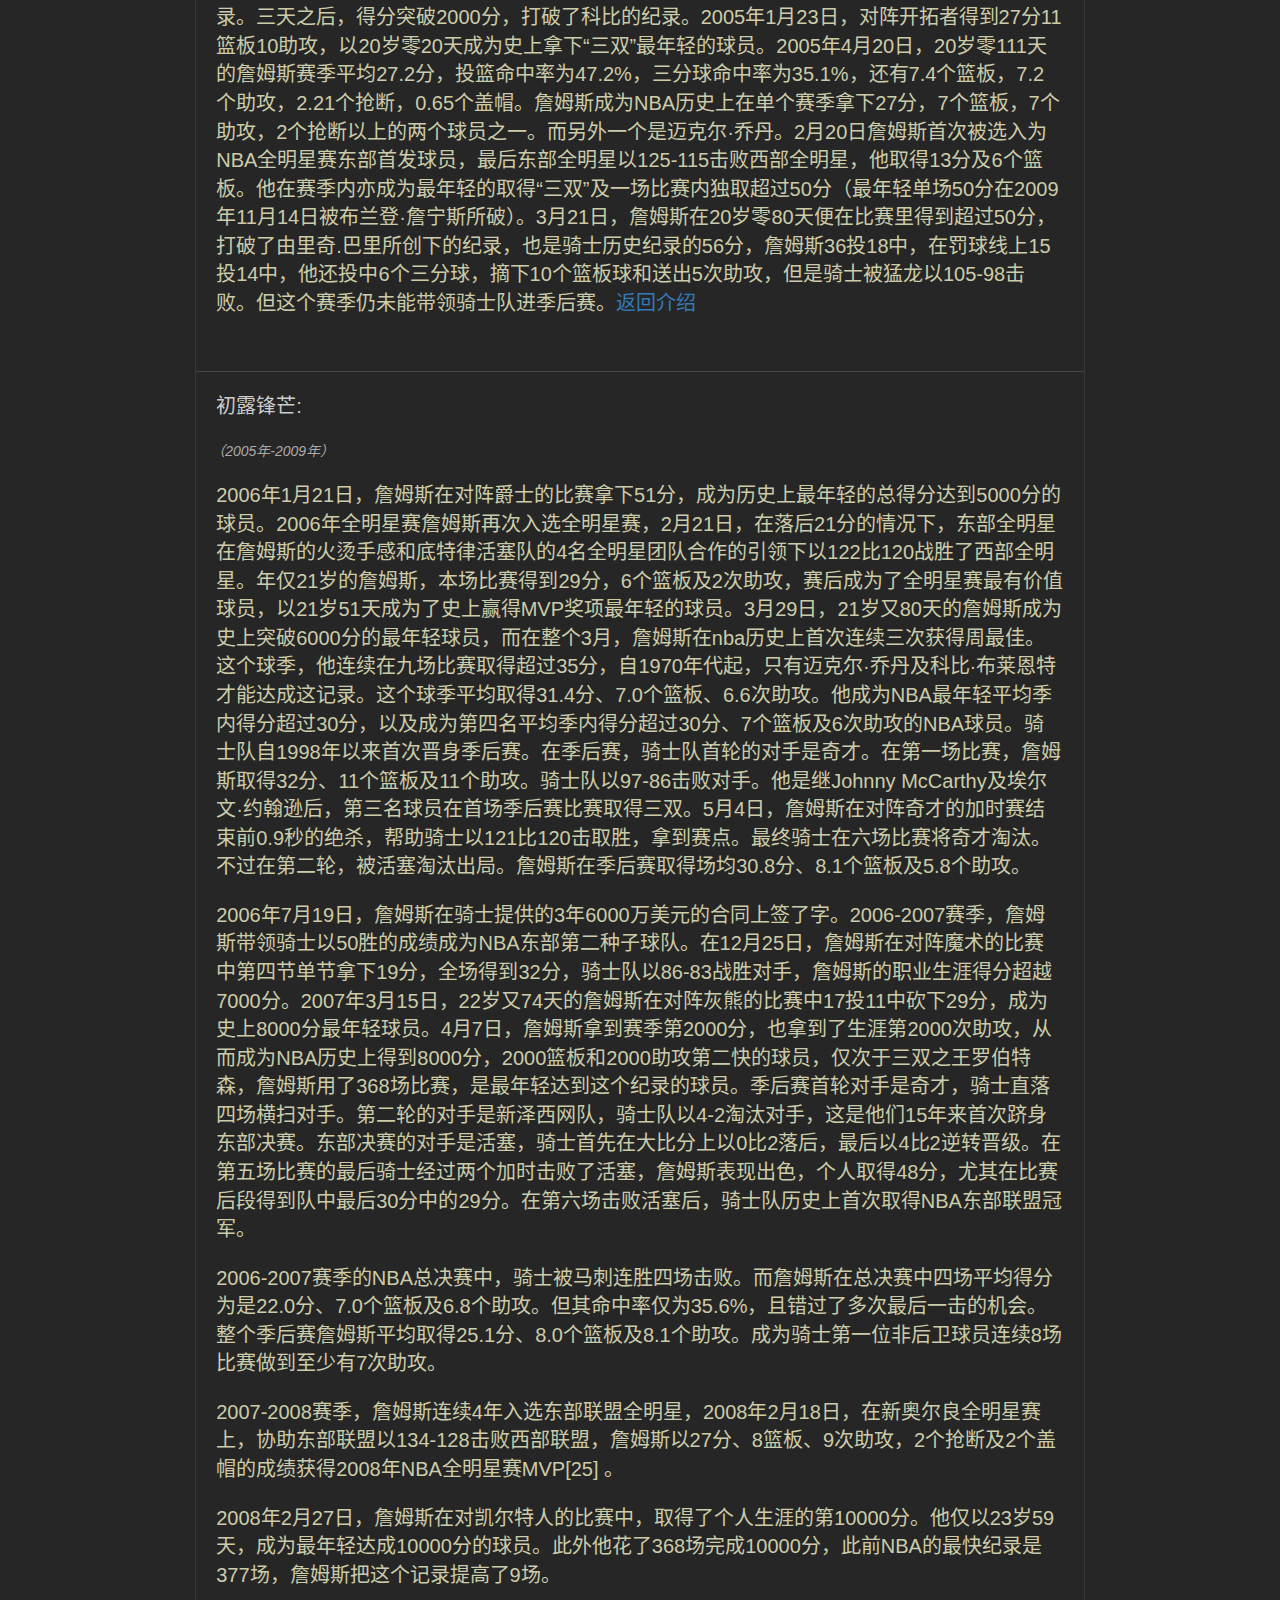
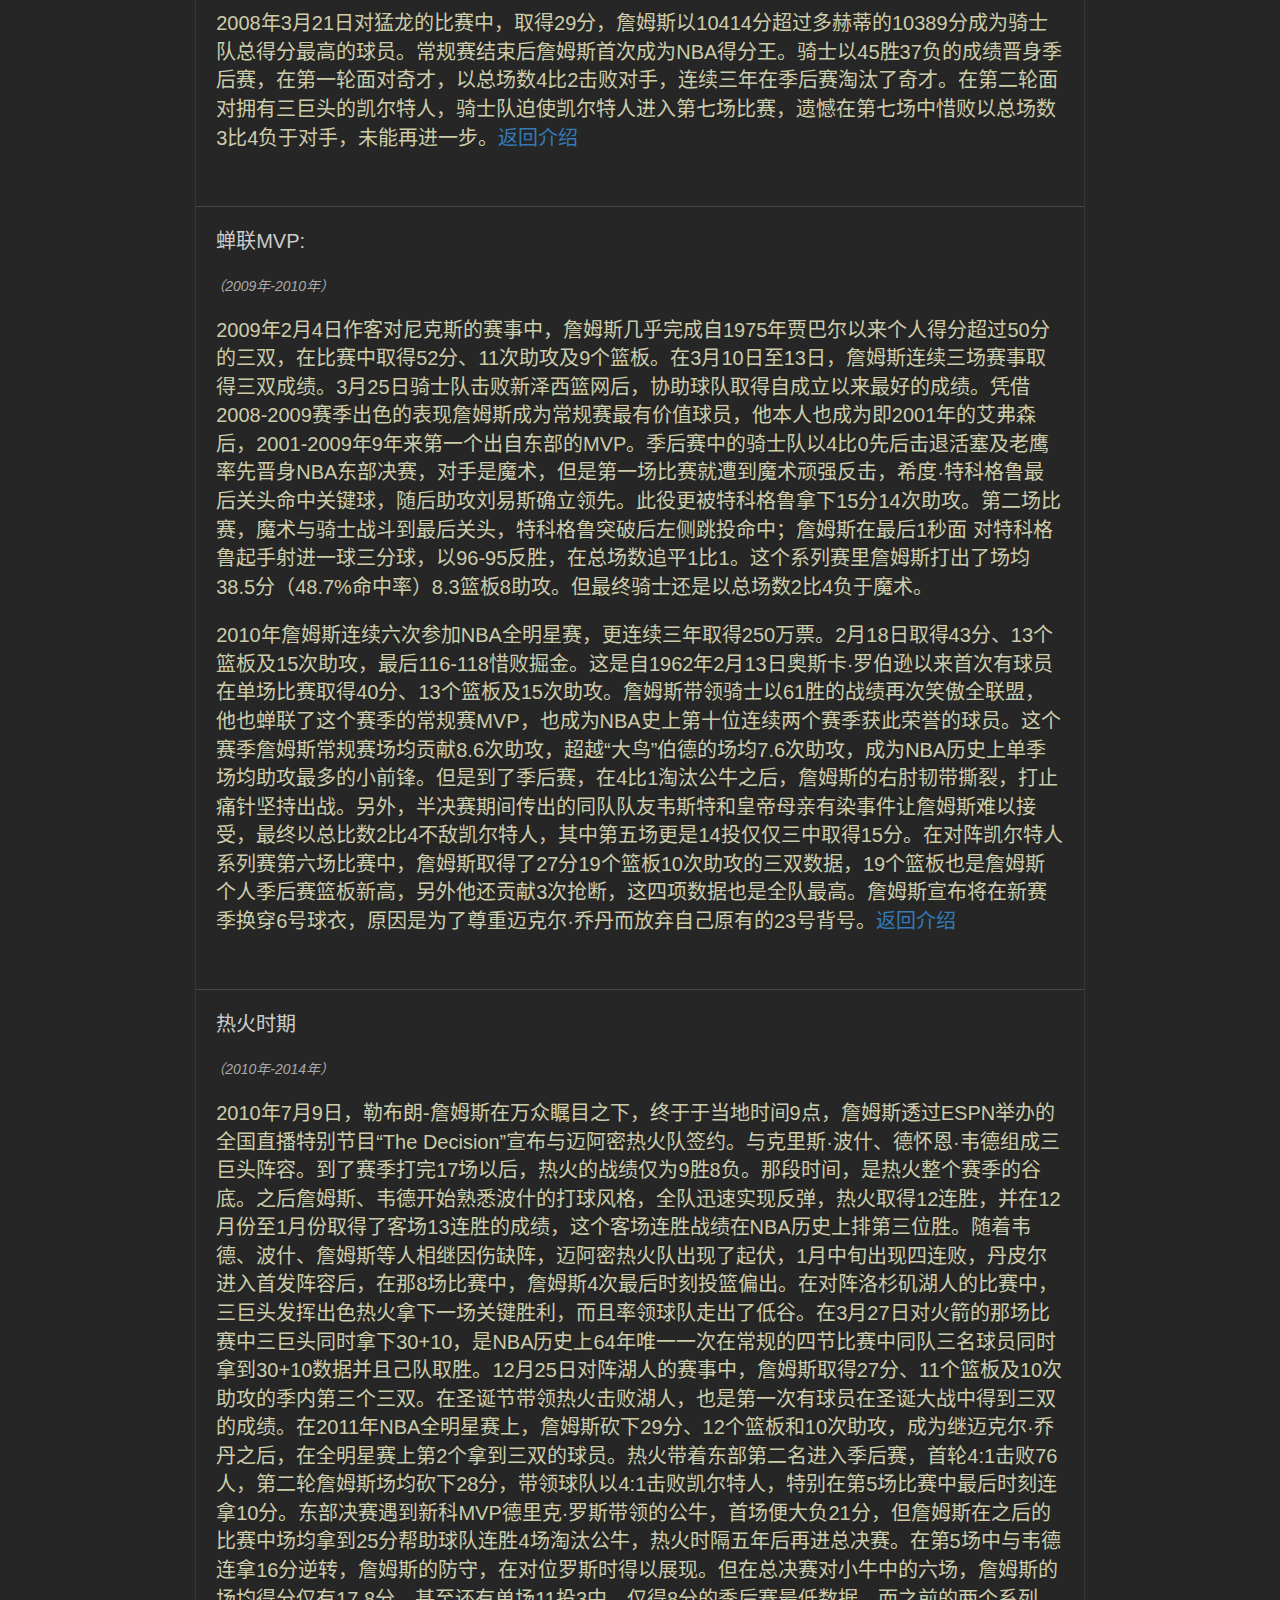
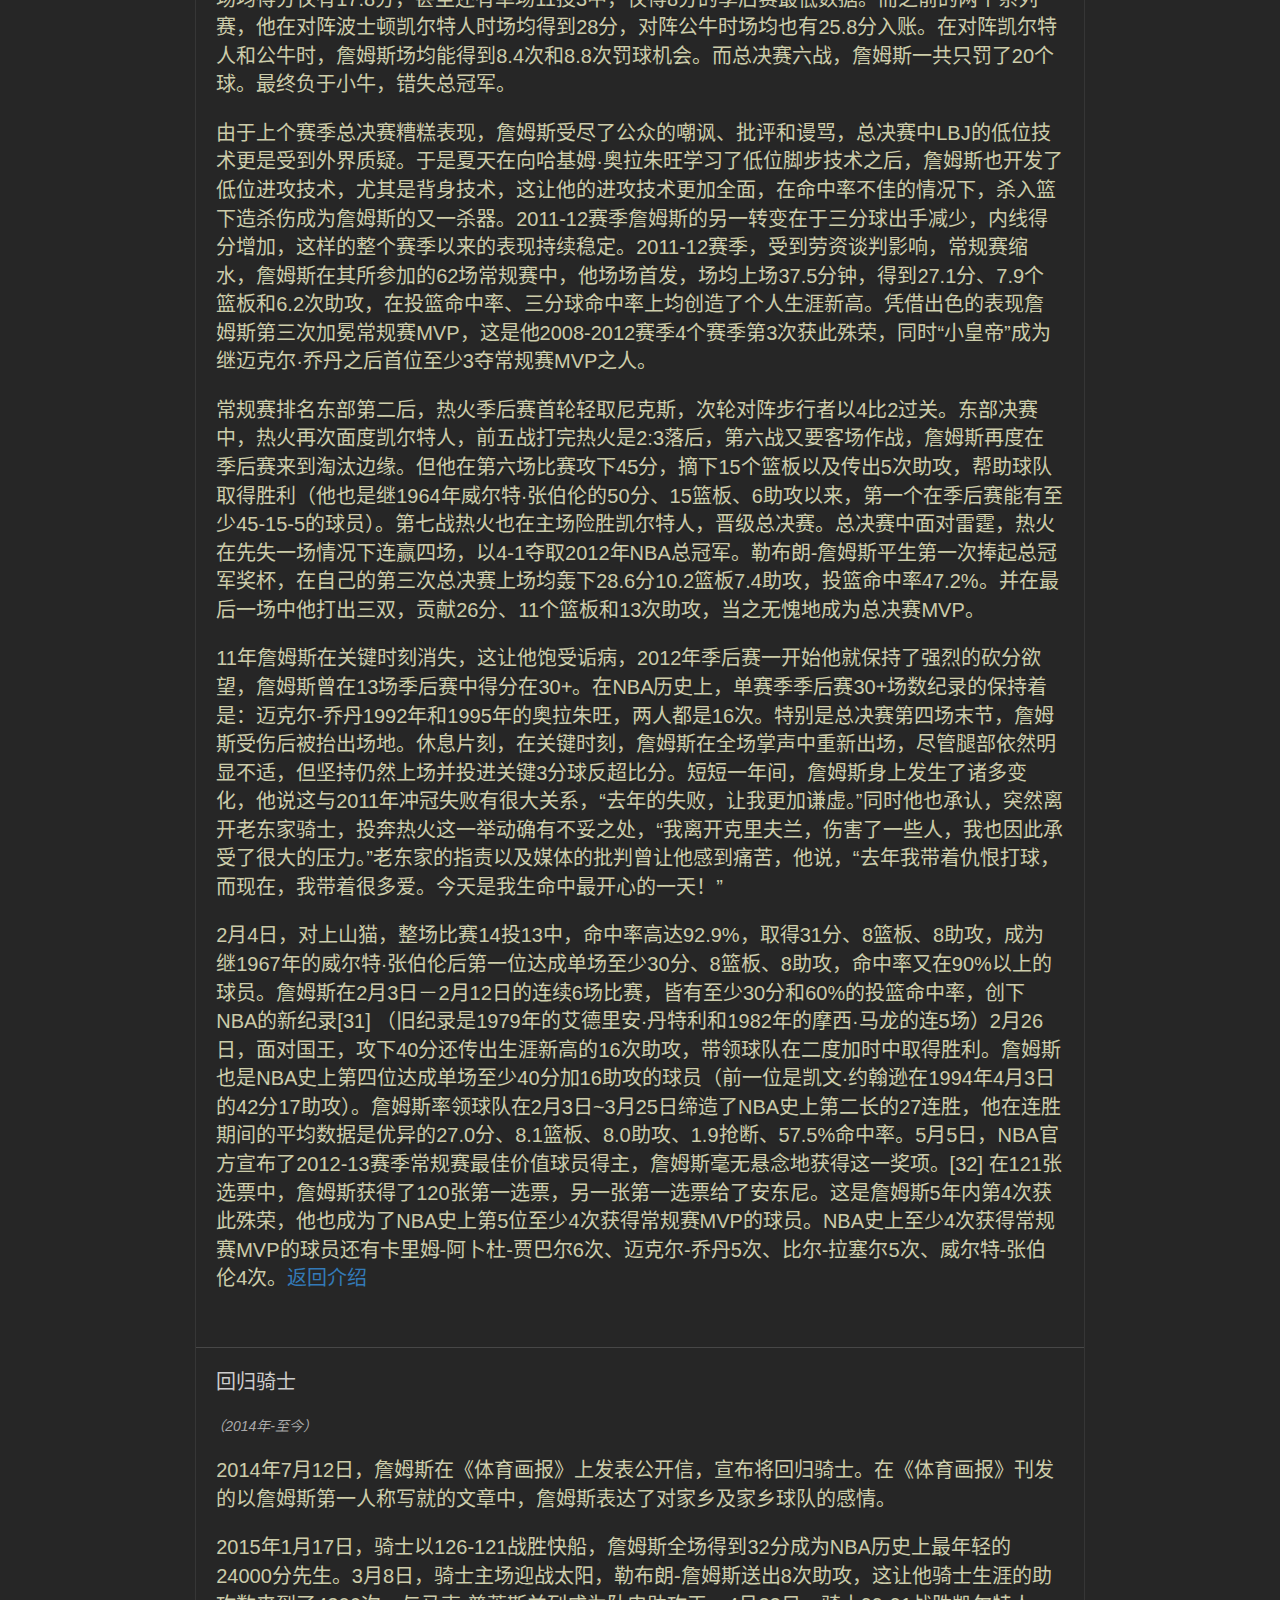
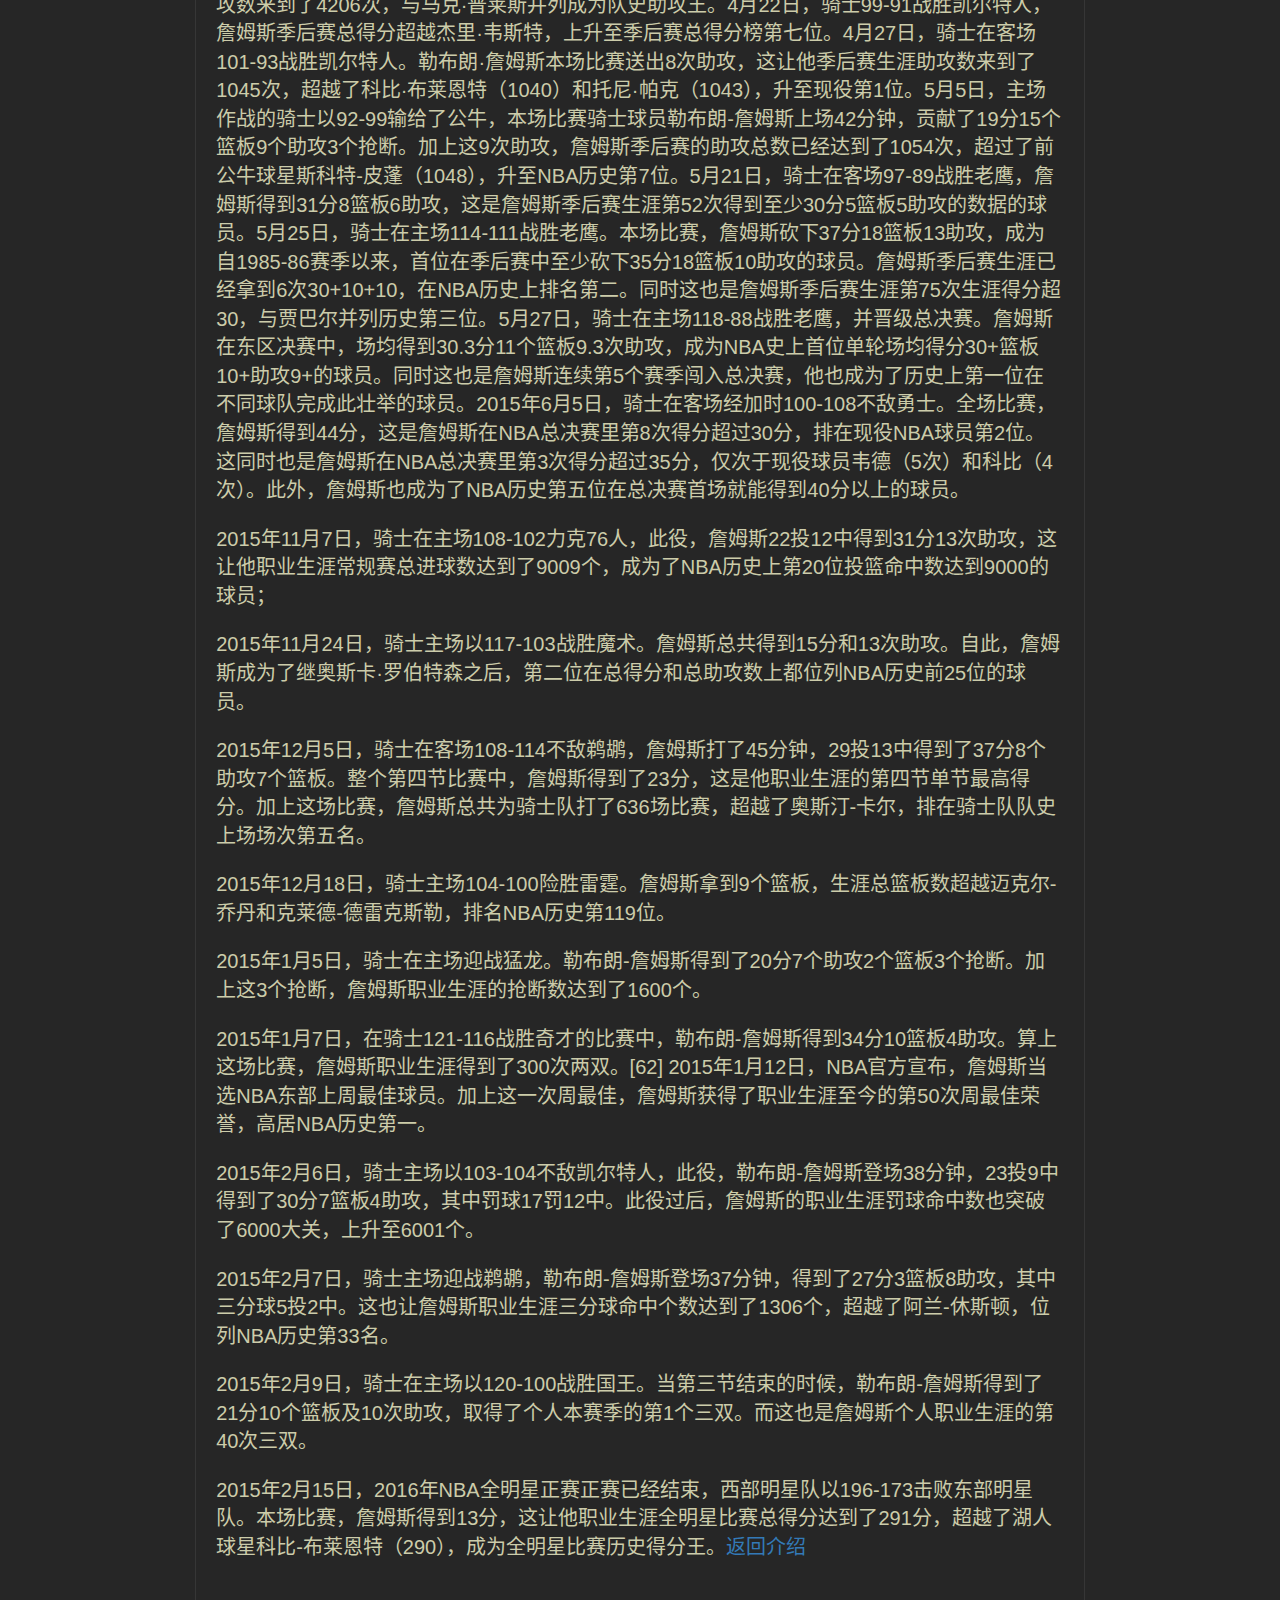
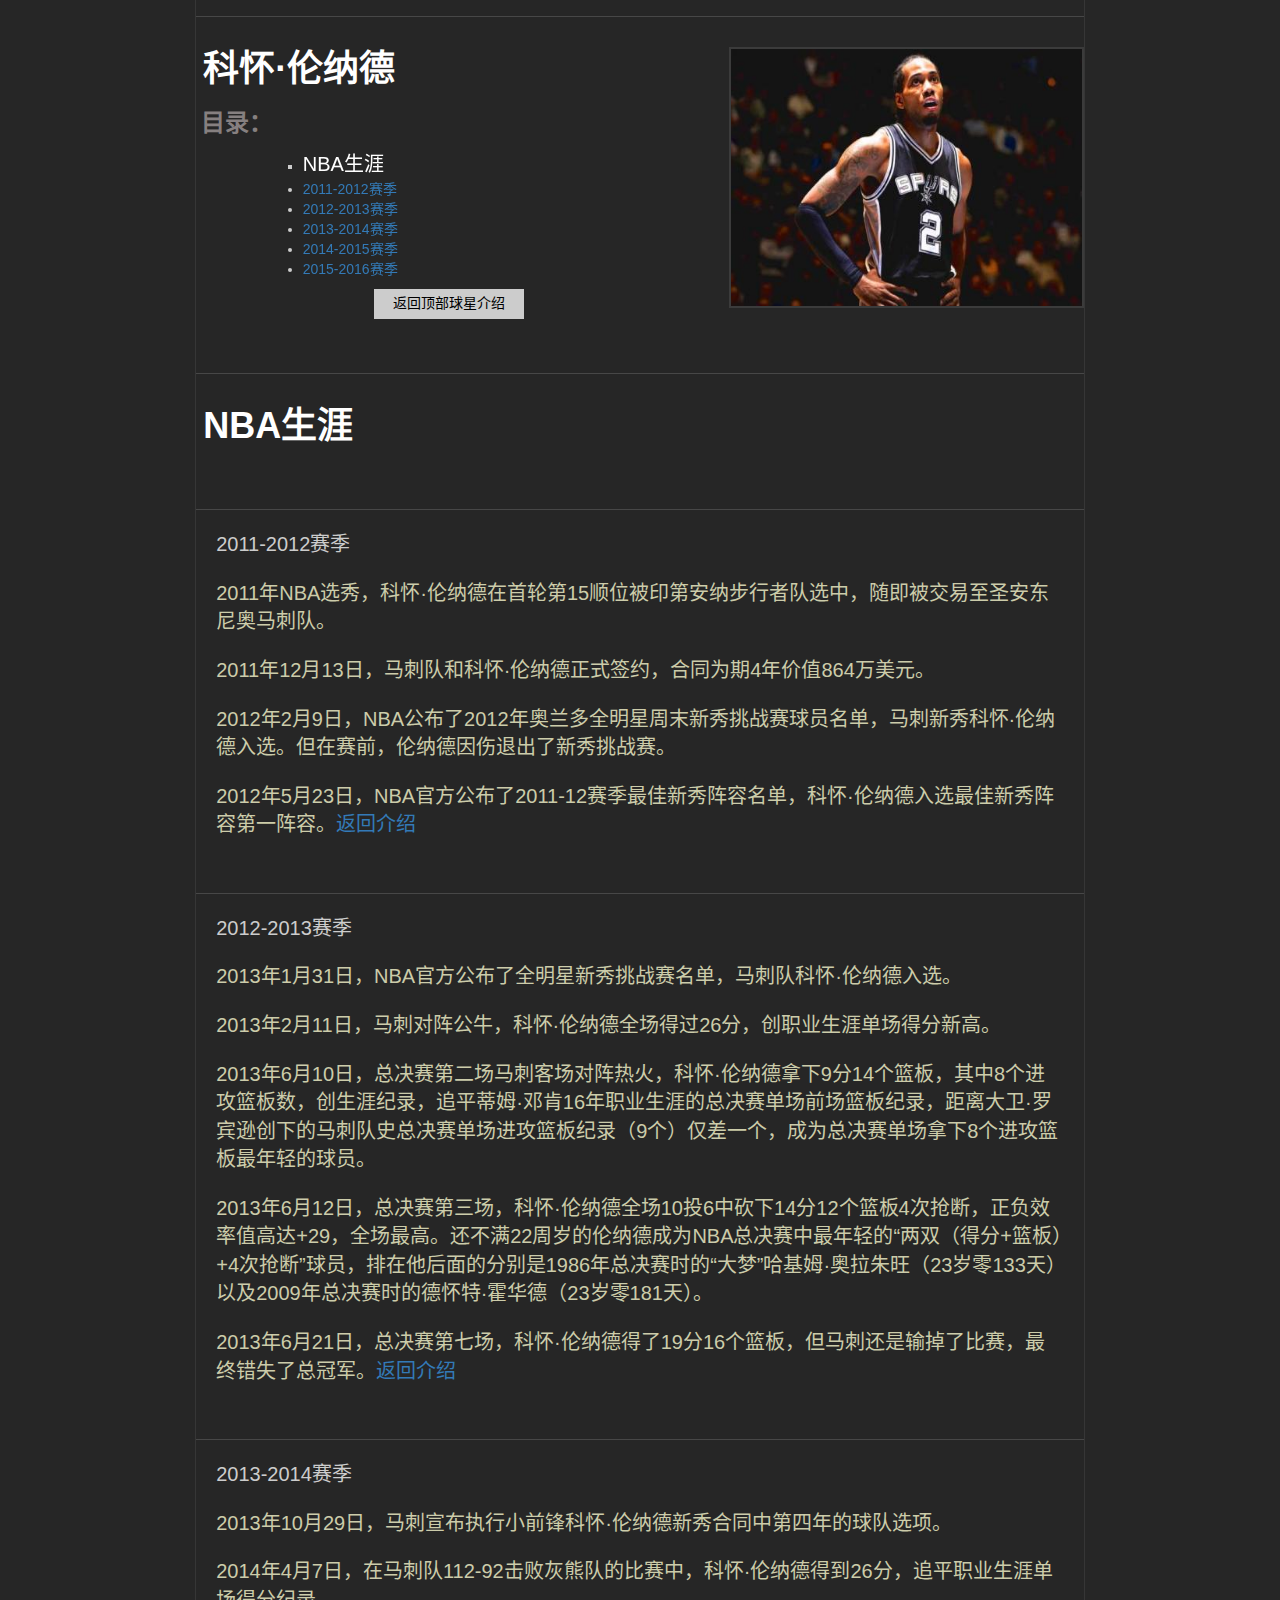
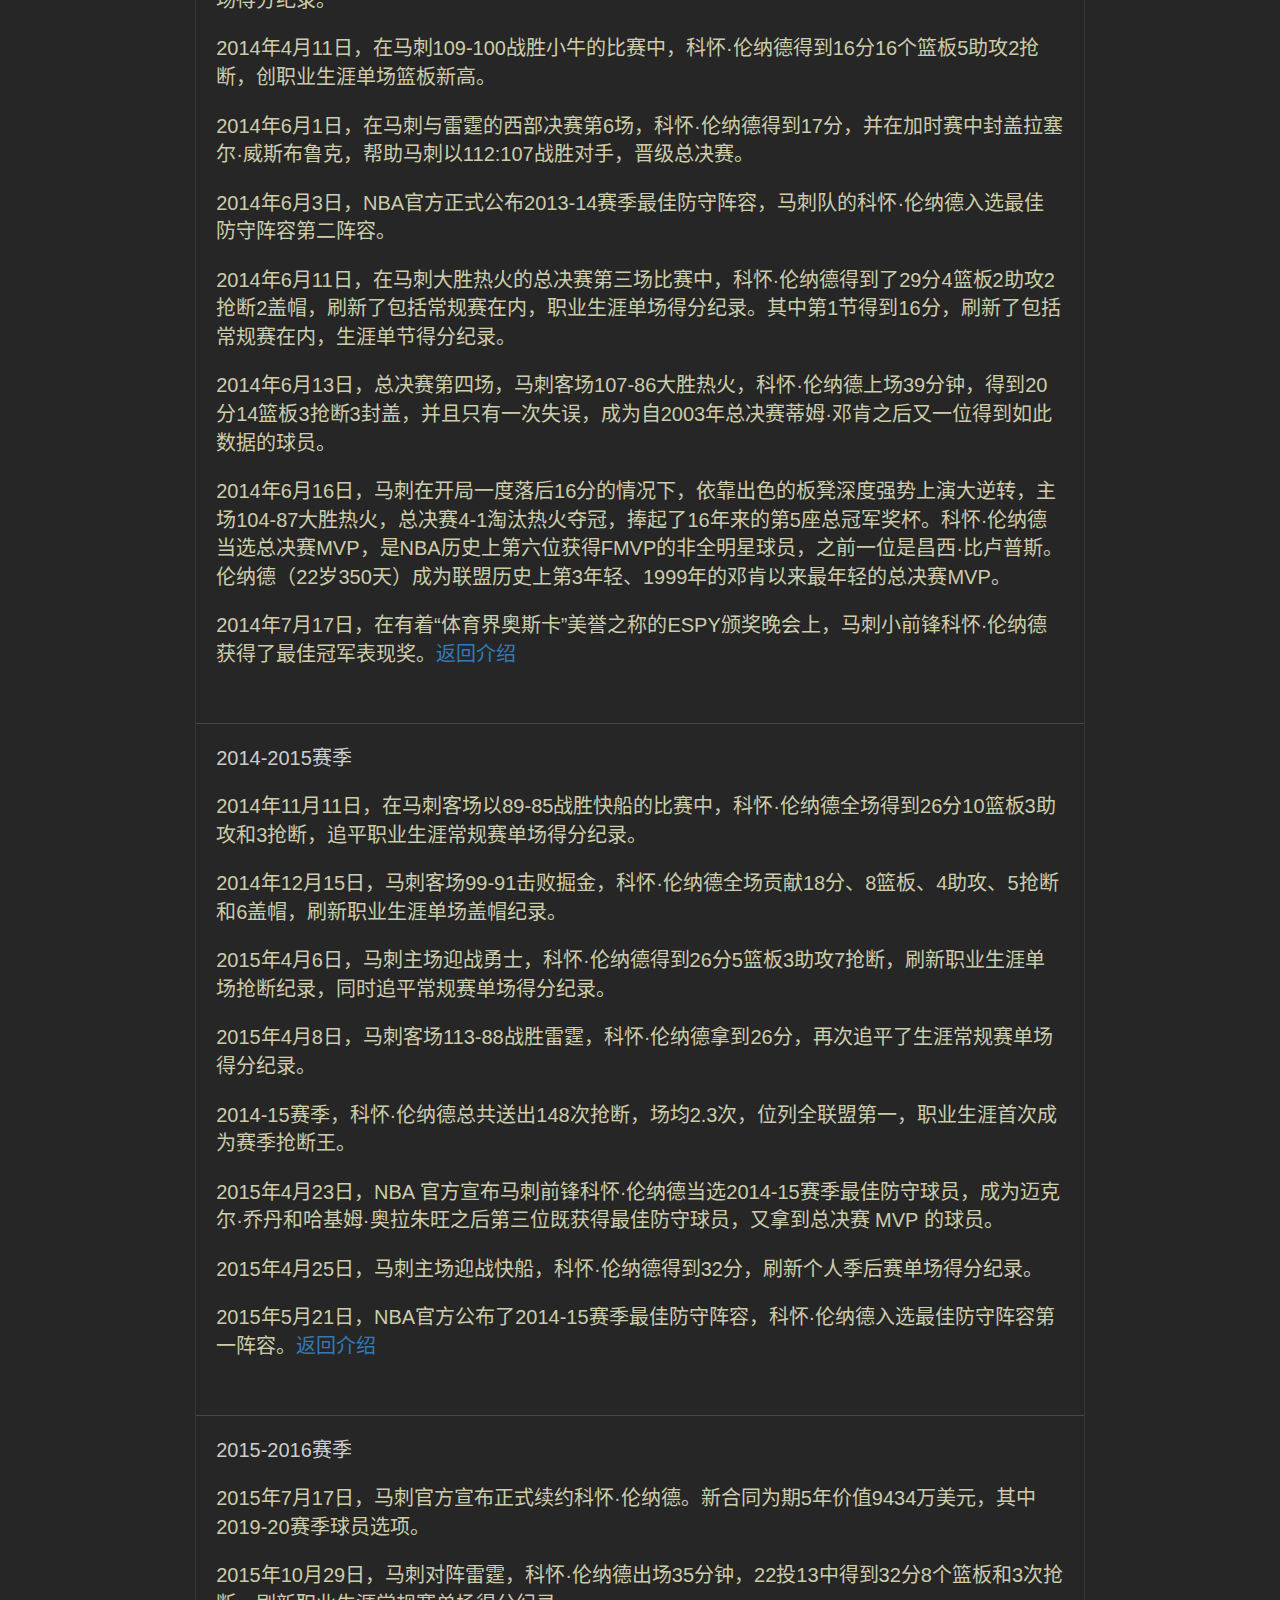
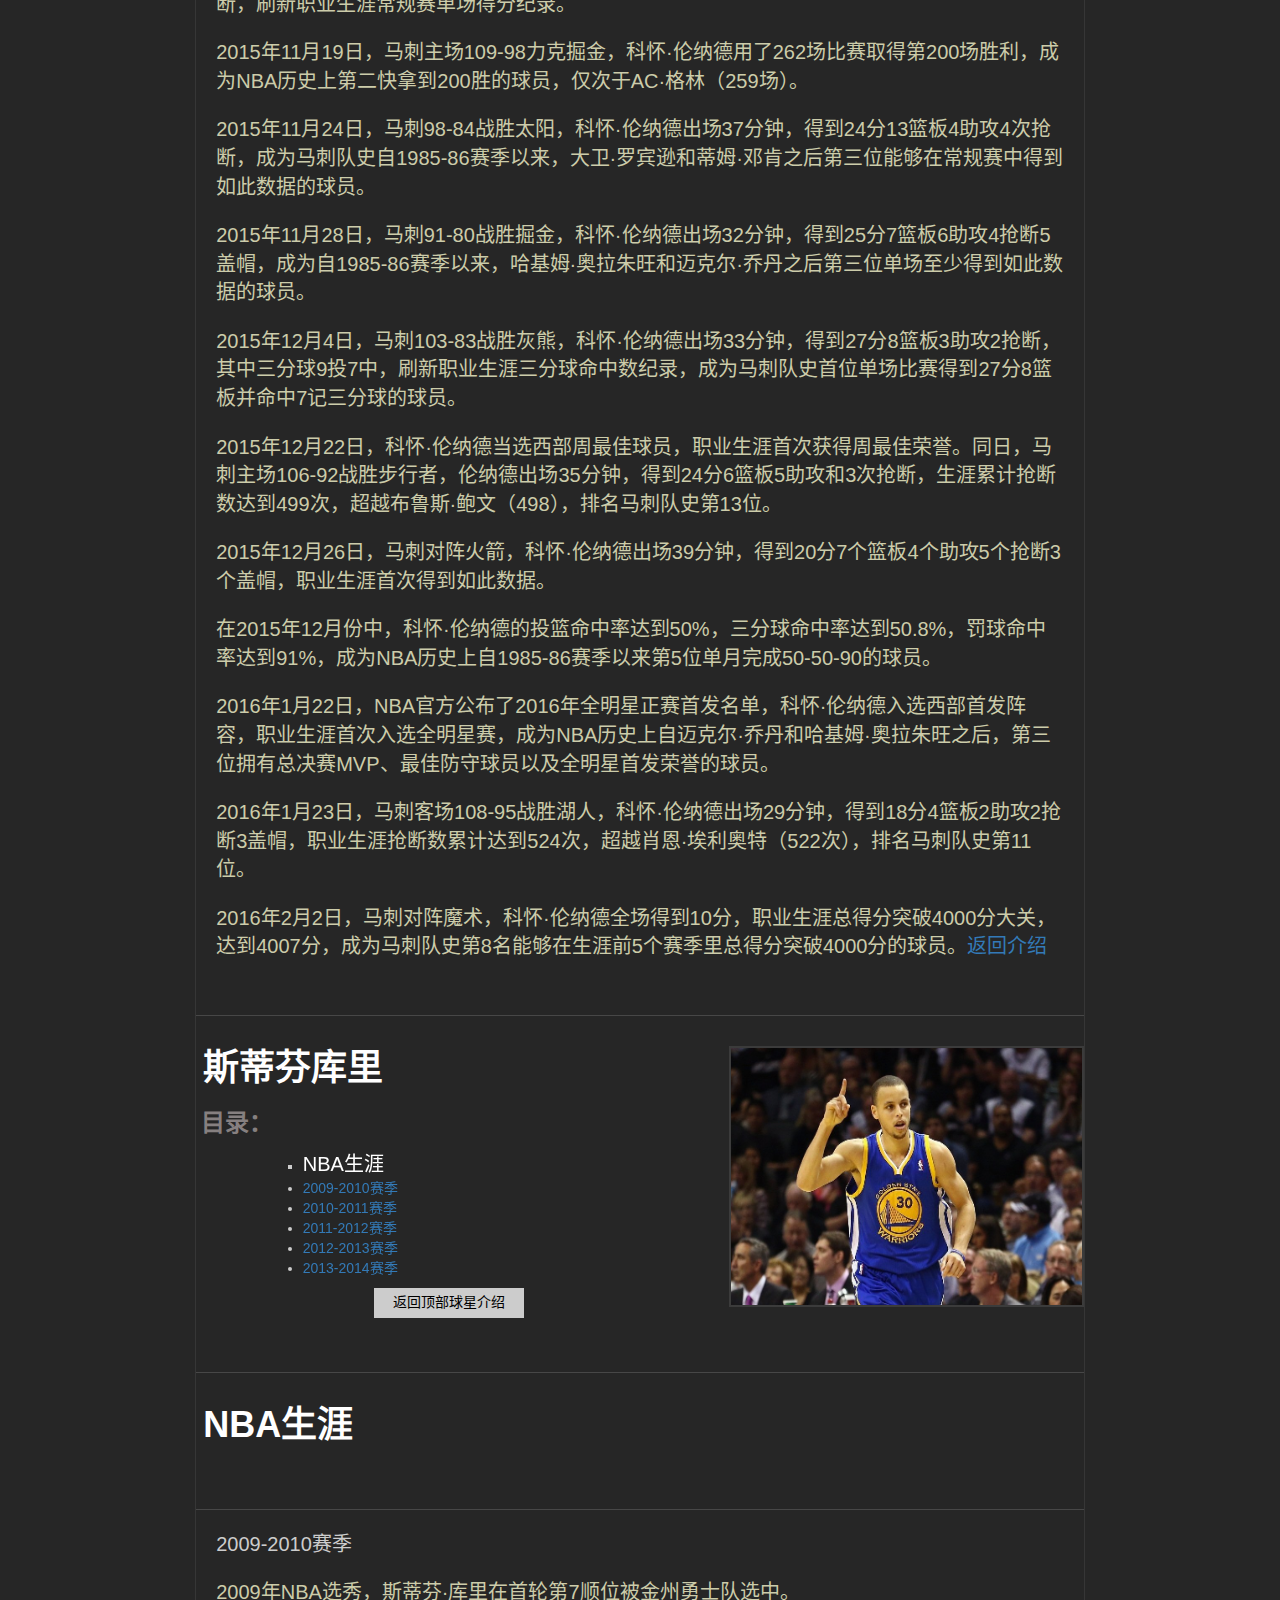
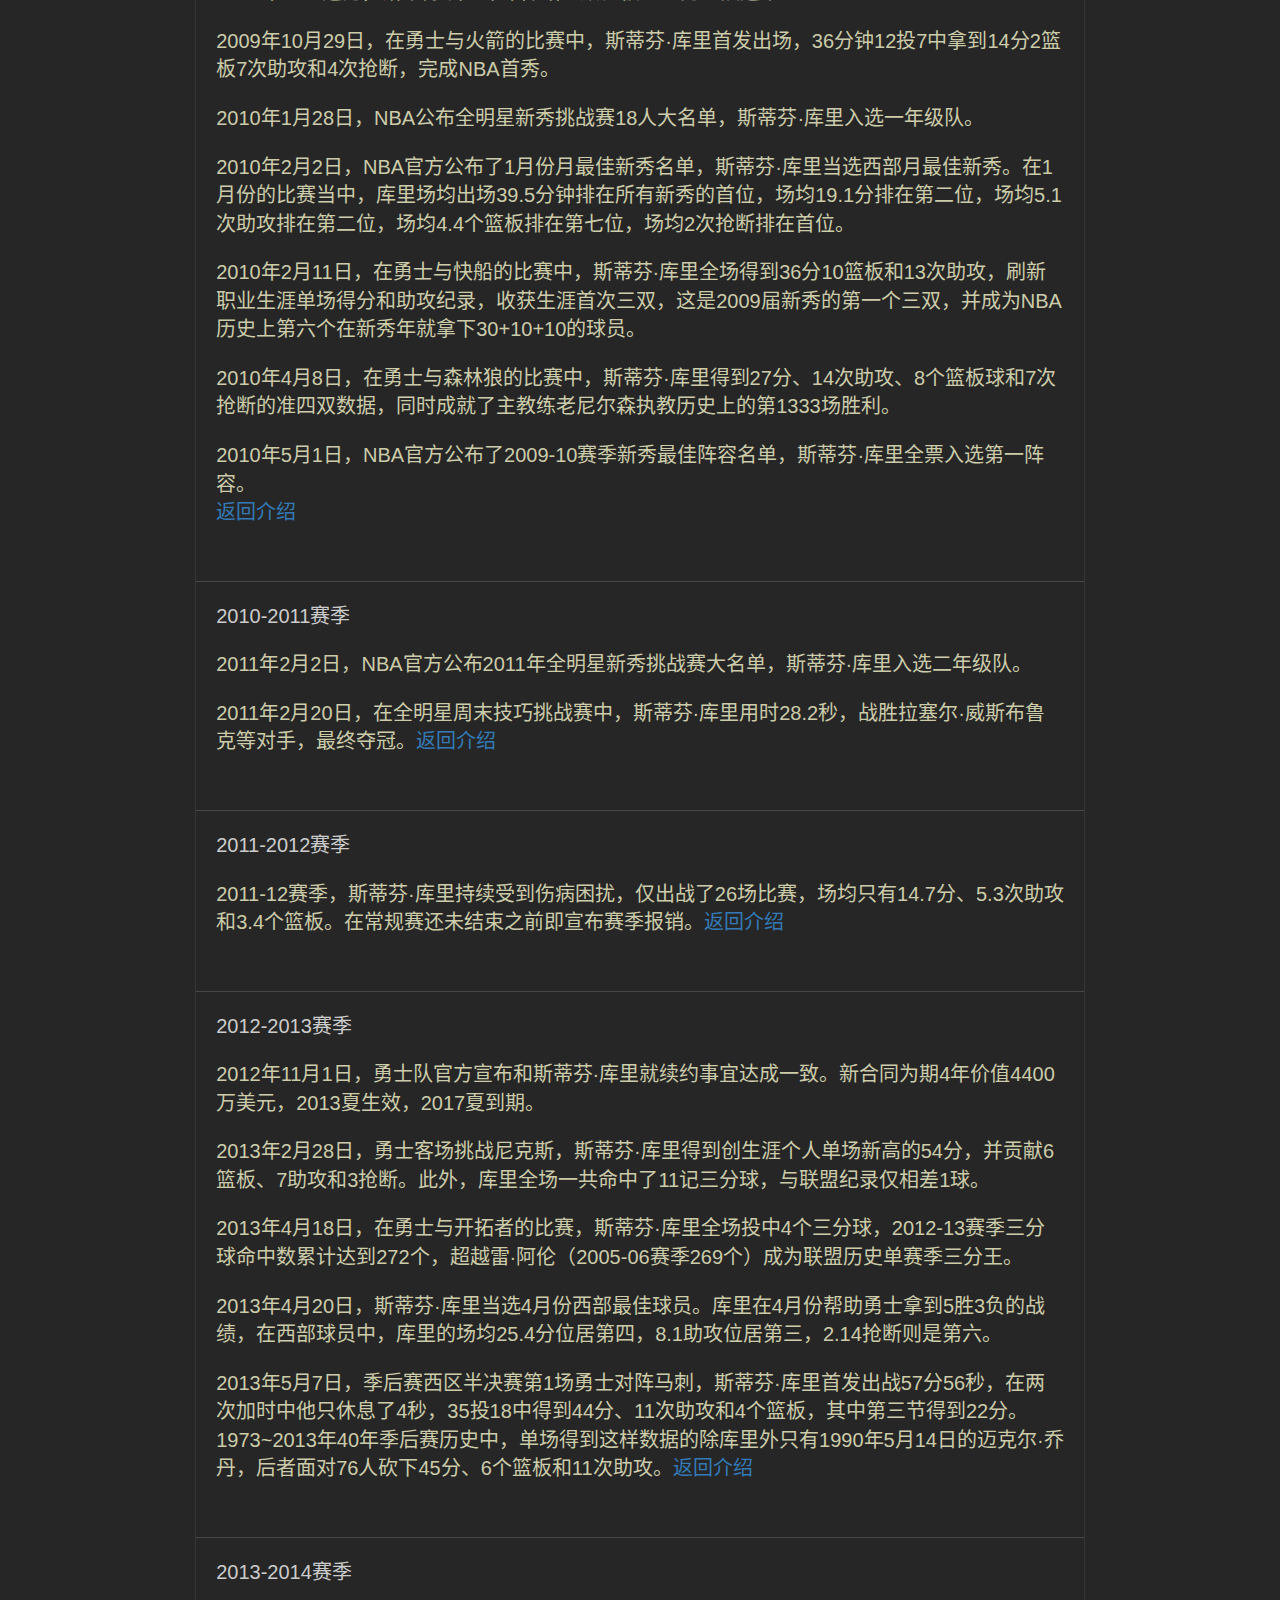
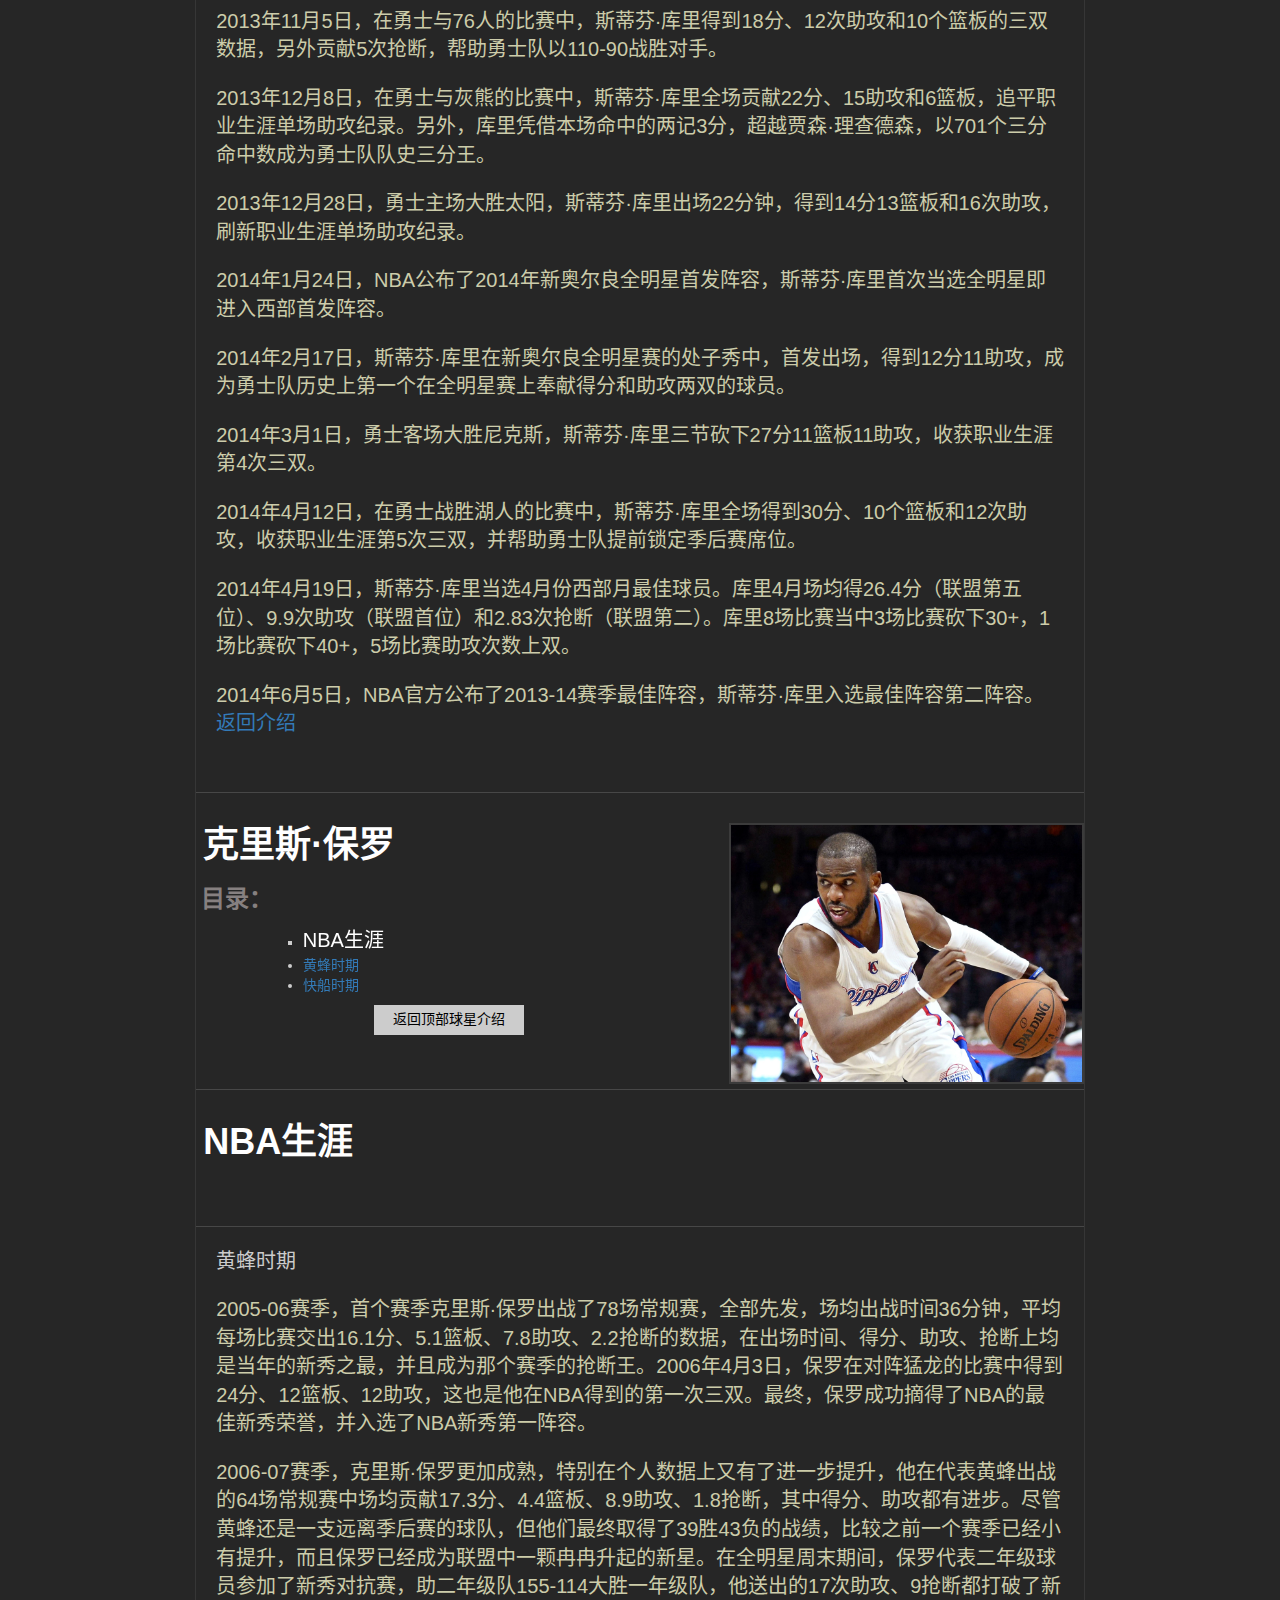
<file: html/star.html>
<!DOCTYPE html>
<html lang="zh-cn">
<head>
	<meta charset="UTF-8">
	<title>当家球星</title>
	<link rel="stylesheet" type="text/css" href="../css/bootstrap.css">
	<link rel="stylesheet" type="text/css" href="../css/smain.css">
</head>
<body>
	<span id="back-to-top"><a href="#z">返回球星介绍</a></span>
	<div class="all">
		<div class="section1">
			<img src="../images/intro1.jpg">
		</div>
		<div class="section2">
			<a href="introduction.html" class="btn btn-primary btn-lg">球队介绍</a>
			<a href="#" class="btn btn-primary btn-lg">当家球星</a>
			<a href="chinaStar.html" class="btn btn-primary btn-lg">中国荣耀</a>
			<a href="fun.html" class="btn btn-primary btn-lg">球星趣事</a>
			<a href="../myweb.html" class="btn btn-info btn-lg">返回首页</a>
		</div>
		<hr>
		<div class="section3" id="z">
			<ul>
				<h3>点击球星名字即可跳转相关介绍！</h3>
				<li><a href="javascript:;">勒布朗·詹姆斯</a></li>
				<li><a href="javascript:;">科怀·伦纳德</a></li>
				<li><a href="javascript:;">斯蒂芬·库里</a></li>
				<li><a href="javascript:;">克里斯·保罗</a></li>
			</ul>
			<hr>
		</div>
		<div class="section4">
			<h1 id="a">勒布朗·詹姆斯</h1>
			<img src="../images/icon3.jpg" alt="詹姆斯">
			<h3>目录：</h3>
			<ul>
				<li><a href="#h1">NBA生涯</a></li>
				<li><a href="#a1">最初的赛季</a></li>
				<li><a href="#a2">初露锋芒</a></li>
				<li><a href="#a3">蝉联MVP</a></li>
				<li><a href="#a4">热火时期</a></li>
				<li><a href="#a5">回归骑士</a></li>
			</ul>
			<a href="#z" id="y">返回顶部球星介绍</a>
			<hr>
			<h1 id="h1">NBA生涯</h1>
			<hr>
			<p class="title" id="a1">最初的赛季:</p>
			<i>（2003年-2005年）</i>
			<p>2003年NBA选秀大会状元秀被认为没有悬念，非勒布朗·詹姆斯莫属。6月27日,詹姆斯被骑士队挑中。不过《体育画报》在预测当年最佳新秀时却选择了探花秀卡梅隆·安东尼。7月4日，詹姆斯与骑士签订了一份为期三年、总金额1296万美元的合同。7月8日，NBA夏季联赛展开，骑士107-80战胜魔术，詹姆斯首次出现在职业比赛，得到14分，7个篮板，另有6次助攻。8月27日，詹姆斯的个人网站于正式在一个纽约晚会上启动。10月29日，骑士在客场挑战国王，这是詹姆斯NBA生涯的第一场正式比赛，在比赛中他取得了25分9次助攻6个篮板以及60%的投射命中率，成为高中生处子秀得分最高的球员。11月1日骑士队85比104输给开拓者的比赛中詹姆斯的NBA单场比赛得分第一次低于20分——他仅得到8分，全场比赛詹姆斯12投仅3中，不过他同时贡献了6次助攻。在詹姆斯NBA的前3场比赛中，他已经成为全队的头号得分手。2004年2月14日NBA全明星周末进行了第一项赛事新秀挑战赛，结果二年级队凭借阿玛雷·斯塔德迈尔的出色表现以142-118大胜詹姆斯所在的一年级球队。詹姆斯得到33分。2月9日，詹姆斯成为历史上突破1000分大关最年轻的球员。3月27日19岁零87天的詹姆斯在对篮网的比赛中得到41分，成为NBA历史上拿下40+最年轻的球员。新秀状元詹姆斯这个赛季平均每场贡献20.9分、5.9次助攻和5.5个篮板球，帮助上个赛季只获得17场胜利的骑士战绩提高到35胜47负。骑士队最后获得东部赛区的第九名，没能进入季后赛。是继前辛辛那提皇家队后卫大O奥斯卡·罗伯逊（Oscar Robertson）及前公牛队后卫迈克尔·乔丹后，NBA史上第三位于新秀球季就得到如此数据的球员。骑士较上季多胜出18场的比赛。4月20日詹姆斯击败卡梅隆·安东尼获得了赛季最佳新秀称号。在118名体育记者投出的选票中，有78人将第一票投给了詹姆斯，40人投给了安东尼。结果詹姆斯得到508分，安东尼得到430分。</p>
			<p>2004年11月24日，19岁零267天的詹姆斯生涯得分和篮板超过500，打破 埃尔文·约翰逊的纪录。三天之后，得分突破2000分，打破了科比的纪录。2005年1月23日，对阵开拓者得到27分11篮板10助攻，以20岁零20天成为史上拿下“三双”最年轻的球员。2005年4月20日，20岁零111天的詹姆斯赛季平均27.2分，投篮命中率为47.2%，三分球命中率为35.1%，还有7.4个篮板，7.2个助攻，2.21个抢断，0.65个盖帽。詹姆斯成为NBA历史上在单个赛季拿下27分，7个篮板，7个助攻，2个抢断以上的两个球员之一。而另外一个是迈克尔·乔丹。2月20日詹姆斯首次被选入为NBA全明星赛东部首发球员，最后东部全明星以125-115击败西部全明星，他取得13分及6个篮板。他在赛季内亦成为最年轻的取得“三双”及一场比赛内独取超过50分（最年轻单场50分在2009年11月14日被布兰登·詹宁斯所破）。3月21日，詹姆斯在20岁零80天便在比赛里得到超过50分，打破了由里奇.巴里所创下的纪录，也是骑士历史纪录的56分，詹姆斯36投18中，在罚球线上15投14中，他还投中6个三分球，摘下10个篮板球和送出5次助攻，但是骑士被猛龙以105-98击败。但这个赛季仍未能带领骑士队进季后赛。<a href="#a">返回介绍</a></p><hr>

			<p class="title" id="a2">初露锋芒:</p>
			<i>（2005年-2009年）</i>
			<p>2006年1月21日，詹姆斯在对阵爵士的比赛拿下51分，成为历史上最年轻的总得分达到5000分的球员。2006年全明星赛詹姆斯再次入选全明星赛，2月21日，在落后21分的情况下，东部全明星在詹姆斯的火烫手感和底特律活塞队的4名全明星团队合作的引领下以122比120战胜了西部全明星。年仅21岁的詹姆斯，本场比赛得到29分，6个篮板及2次助攻，赛后成为了全明星赛最有价值球员，以21岁51天成为了史上赢得MVP奖项最年轻的球员。3月29日，21岁又80天的詹姆斯成为史上突破6000分的最年轻球员，而在整个3月，詹姆斯在nba历史上首次连续三次获得周最佳。这个球季，他连续在九场比赛取得超过35分，自1970年代起，只有迈克尔·乔丹及科比·布莱恩特才能达成这记录。这个球季平均取得31.4分、7.0个篮板、6.6次助攻。他成为NBA最年轻平均季内得分超过30分，以及成为第四名平均季内得分超过30分、7个篮板及6次助攻的NBA球员。骑士队自1998年以来首次晋身季后赛。在季后赛，骑士队首轮的对手是奇才。在第一场比赛，詹姆斯取得32分、11个篮板及11个助攻。骑士队以97-86击败对手。他是继Johnny McCarthy及埃尔文·约翰逊后，第三名球员在首场季后赛比赛取得三双。5月4日，詹姆斯在对阵奇才的加时赛结束前0.9秒的绝杀，帮助骑士以121比120击取胜，拿到赛点。最终骑士在六场比赛将奇才淘汰。不过在第二轮，被活塞淘汰出局。詹姆斯在季后赛取得场均30.8分、8.1个篮板及5.8个助攻。</p>
			<p>2006年7月19日，詹姆斯在骑士提供的3年6000万美元的合同上签了字。2006-2007赛季，詹姆斯带领骑士以50胜的成绩成为NBA东部第二种子球队。在12月25日，詹姆斯在对阵魔术的比赛中第四节单节拿下19分，全场得到32分，骑士队以86-83战胜对手，詹姆斯的职业生涯得分超越7000分。2007年3月15日，22岁又74天的詹姆斯在对阵灰熊的比赛中17投11中砍下29分，成为史上8000分最年轻球员。4月7日，詹姆斯拿到赛季第2000分，也拿到了生涯第2000次助攻，从而成为NBA历史上得到8000分，2000篮板和2000助攻第二快的球员，仅次于三双之王罗伯特森，詹姆斯用了368场比赛，是最年轻达到这个纪录的球员。季后赛首轮对手是奇才，骑士直落四场横扫对手。第二轮的对手是新泽西网队，骑士队以4-2淘汰对手，这是他们15年来首次跻身东部决赛。东部决赛的对手是活塞，骑士首先在大比分上以0比2落后，最后以4比2逆转晋级。在第五场比赛的最后骑士经过两个加时击败了活塞，詹姆斯表现出色，个人取得48分，尤其在比赛后段得到队中最后30分中的29分。在第六场击败活塞后，骑士队历史上首次取得NBA东部联盟冠军。</p>
			<p>2006-2007赛季的NBA总决赛中，骑士被马刺连胜四场击败。而詹姆斯在总决赛中四场平均得分为是22.0分、7.0个篮板及6.8个助攻。但其命中率仅为35.6%，且错过了多次最后一击的机会。整个季后赛詹姆斯平均取得25.1分、8.0个篮板及8.1个助攻。成为骑士第一位非后卫球员连续8场比赛做到至少有7次助攻。</p>
			<p>2007-2008赛季，詹姆斯连续4年入选东部联盟全明星，2008年2月18日，在新奥尔良全明星赛上，协助东部联盟以134-128击败西部联盟，詹姆斯以27分、8篮板、9次助攻，2个抢断及2个盖帽的成绩获得2008年NBA全明星赛MVP[25]  。</p>
			<p>2008年2月27日，詹姆斯在对凯尔特人的比赛中，取得了个人生涯的第10000分。他仅以23岁59天，成为最年轻达成10000分的球员。此外他花了368场完成10000分，此前NBA的最快纪录是377场，詹姆斯把这个记录提高了9场。</p>
			<p>2008年3月21日对猛龙的比赛中，取得29分，詹姆斯以10414分超过多赫蒂的10389分成为骑士队总得分最高的球员。常规赛结束后詹姆斯首次成为NBA得分王。骑士以45胜37负的成绩晋身季后赛，在第一轮面对奇才，以总场数4比2击败对手，连续三年在季后赛淘汰了奇才。在第二轮面对拥有三巨头的凯尔特人，骑士队迫使凯尔特人进入第七场比赛，遗憾在第七场中惜败以总场数3比4负于对手，未能再进一步。<a href="#a">返回介绍</a></p><hr>

			<p class="title" id="a3">蝉联MVP:</p>
			<i>（2009年-2010年）</i>
			<p>2009年2月4日作客对尼克斯的赛事中，詹姆斯几乎完成自1975年贾巴尔以来个人得分超过50分的三双，在比赛中取得52分、11次助攻及9个篮板。在3月10日至13日，詹姆斯连续三场赛事取得三双成绩。3月25日骑士队击败新泽西篮网后，协助球队取得自成立以来最好的成绩。凭借2008-2009赛季出色的表现詹姆斯成为常规赛最有价值球员，他本人也成为即2001年的艾弗森后，2001-2009年9年来第一个出自东部的MVP。季后赛中的骑士队以4比0先后击退活塞及老鹰率先晋身NBA东部决赛，对手是魔术，但是第一场比赛就遭到魔术顽强反击，希度·特科格鲁最后关头命中关键球，随后助攻刘易斯确立领先。此役更被特科格鲁拿下15分14次助攻。第二场比赛，魔术与骑士战斗到最后关头，特科格鲁突破后左侧跳投命中；詹姆斯在最后1秒面 对特科格鲁起手射进一球三分球，以96-95反胜，在总场数追平1比1。这个系列赛里詹姆斯打出了场均38.5分（48.7%命中率）8.3篮板8助攻。但最终骑士还是以总场数2比4负于魔术。</p>
			<p>2010年詹姆斯连续六次参加NBA全明星赛，更连续三年取得250万票。2月18日取得43分、13个篮板及15次助攻，最后116-118惜败掘金。这是自1962年2月13日奥斯卡·罗伯逊以来首次有球员在单场比赛取得40分、13个篮板及15次助攻。詹姆斯带领骑士以61胜的战绩再次笑傲全联盟，他也蝉联了这个赛季的常规赛MVP，也成为NBA史上第十位连续两个赛季获此荣誉的球员。这个赛季詹姆斯常规赛场均贡献8.6次助攻，超越“大鸟”伯德的场均7.6次助攻，成为NBA历史上单季场均助攻最多的小前锋。但是到了季后赛，在4比1淘汰公牛之后，詹姆斯的右肘韧带撕裂，打止痛针坚持出战。另外，半决赛期间传出的同队队友韦斯特和皇帝母亲有染事件让詹姆斯难以接受，最终以总比数2比4不敌凯尔特人，其中第五场更是14投仅仅三中取得15分。在对阵凯尔特人系列赛第六场比赛中，詹姆斯取得了27分19个篮板10次助攻的三双数据，19个篮板也是詹姆斯个人季后赛篮板新高，另外他还贡献3次抢断，这四项数据也是全队最高。詹姆斯宣布将在新赛季换穿6号球衣，原因是为了尊重迈克尔·乔丹而放弃自己原有的23号背号。<a href="#a">返回介绍</a></p><hr>

			<p class="title" id="a4">热火时期</p>
			<i>（2010年-2014年）</i>
			<p>2010年7月9日，勒布朗-詹姆斯在万众瞩目之下，终于于当地时间9点，詹姆斯透过ESPN举办的全国直播特别节目“The Decision”宣布与迈阿密热火队签约。与克里斯·波什、德怀恩·韦德组成三巨头阵容。到了赛季打完17场以后，热火的战绩仅为9胜8负。那段时间，是热火整个赛季的谷底。之后詹姆斯、韦德开始熟悉波什的打球风格，全队迅速实现反弹，热火取得12连胜，并在12月份至1月份取得了客场13连胜的成绩，这个客场连胜战绩在NBA历史上排第三位胜。随着韦德、波什、詹姆斯等人相继因伤缺阵，迈阿密热火队出现了起伏，1月中旬出现四连败，丹皮尔进入首发阵容后，在那8场比赛中，詹姆斯4次最后时刻投篮偏出。在对阵洛杉矶湖人的比赛中，三巨头发挥出色热火拿下一场关键胜利，而且率领球队走出了低谷。在3月27日对火箭的那场比赛中三巨头同时拿下30+10，是NBA历史上64年唯一一次在常规的四节比赛中同队三名球员同时拿到30+10数据并且己队取胜。12月25日对阵湖人的赛事中，詹姆斯取得27分、11个篮板及10次助攻的季内第三个三双。在圣诞节带领热火击败湖人，也是第一次有球员在圣诞大战中得到三双的成绩。在2011年NBA全明星赛上，詹姆斯砍下29分、12个篮板和10次助攻，成为继迈克尔·乔丹之后，在全明星赛上第2个拿到三双的球员。热火带着东部第二名进入季后赛，首轮4:1击败76人，第二轮詹姆斯场均砍下28分，带领球队以4:1击败凯尔特人，特别在第5场比赛中最后时刻连拿10分。东部决赛遇到新科MVP德里克·罗斯带领的公牛，首场便大负21分，但詹姆斯在之后的比赛中场均拿到25分帮助球队连胜4场淘汰公牛，热火时隔五年后再进总决赛。在第5场中与韦德连拿16分逆转，詹姆斯的防守，在对位罗斯时得以展现。但在总决赛对小牛中的六场，詹姆斯的场均得分仅有17.8分，甚至还有单场11投3中，仅得8分的季后赛最低数据。而之前的两个系列赛，他在对阵波士顿凯尔特人时场均得到28分，对阵公牛时场均也有25.8分入账。在对阵凯尔特人和公牛时，詹姆斯场均能得到8.4次和8.8次罚球机会。而总决赛六战，詹姆斯一共只罚了20个球。最终负于小牛，错失总冠军。</p>
			<p>由于上个赛季总决赛糟糕表现，詹姆斯受尽了公众的嘲讽、批评和谩骂，总决赛中LBJ的低位技术更是受到外界质疑。于是夏天在向哈基姆·奥拉朱旺学习了低位脚步技术之后，詹姆斯也开发了低位进攻技术，尤其是背身技术，这让他的进攻技术更加全面，在命中率不佳的情况下，杀入篮下造杀伤成为詹姆斯的又一杀器。2011-12赛季詹姆斯的另一转变在于三分球出手减少，内线得分增加，这样的整个赛季以来的表现持续稳定。2011-12赛季，受到劳资谈判影响，常规赛缩水，詹姆斯在其所参加的62场常规赛中，他场场首发，场均上场37.5分钟，得到27.1分、7.9个篮板和6.2次助攻，在投篮命中率、三分球命中率上均创造了个人生涯新高。凭借出色的表现詹姆斯第三次加冕常规赛MVP，这是他2008-2012赛季4个赛季第3次获此殊荣，同时“小皇帝”成为继迈克尔·乔丹之后首位至少3夺常规赛MVP之人。</p>
			<p>常规赛排名东部第二后，热火季后赛首轮轻取尼克斯，次轮对阵步行者以4比2过关。东部决赛中，热火再次面度凯尔特人，前五战打完热火是2:3落后，第六战又要客场作战，詹姆斯再度在季后赛来到淘汰边缘。但他在第六场比赛攻下45分，摘下15个篮板以及传出5次助攻，帮助球队取得胜利（他也是继1964年威尔特·张伯伦的50分、15篮板、6助攻以来，第一个在季后赛能有至少45-15-5的球员）。第七战热火也在主场险胜凯尔特人，晋级总决赛。总决赛中面对雷霆，热火在先失一场情况下连赢四场，以4-1夺取2012年NBA总冠军。勒布朗-詹姆斯平生第一次捧起总冠军奖杯，在自己的第三次总决赛上场均轰下28.6分10.2篮板7.4助攻，投篮命中率47.2%。并在最后一场中他打出三双，贡献26分、11个篮板和13次助攻，当之无愧地成为总决赛MVP。</p>
			<p>11年詹姆斯在关键时刻消失，这让他饱受诟病，2012年季后赛一开始他就保持了强烈的砍分欲望，詹姆斯曾在13场季后赛中得分在30+。在NBA历史上，单赛季季后赛30+场数纪录的保持着是：迈克尔-乔丹1992年和1995年的奥拉朱旺，两人都是16次。特别是总决赛第四场末节，詹姆斯受伤后被抬出场地。休息片刻，在关键时刻，詹姆斯在全场掌声中重新出场，尽管腿部依然明显不适，但坚持仍然上场并投进关键3分球反超比分。短短一年间，詹姆斯身上发生了诸多变化，他说这与2011年冲冠失败有很大关系，“去年的失败，让我更加谦虚。”同时他也承认，突然离开老东家骑士，投奔热火这一举动确有不妥之处，“我离开克里夫兰，伤害了一些人，我也因此承受了很大的压力。”老东家的指责以及媒体的批判曾让他感到痛苦，他说，“去年我带着仇恨打球，而现在，我带着很多爱。今天是我生命中最开心的一天！”</p>
			<p>2月4日，对上山猫，整场比赛14投13中，命中率高达92.9%，取得31分、8篮板、8助攻，成为继1967年的威尔特·张伯伦后第一位达成单场至少30分、8篮板、8助攻，命中率又在90%以上的球员。詹姆斯在2月3日－2月12日的连续6场比赛，皆有至少30分和60%的投篮命中率，创下NBA的新纪录[31]  （旧纪录是1979年的艾德里安·丹特利和1982年的摩西·马龙的连5场）2月26日，面对国王，攻下40分还传出生涯新高的16次助攻，带领球队在二度加时中取得胜利。詹姆斯也是NBA史上第四位达成单场至少40分加16助攻的球员（前一位是凯文·约翰逊在1994年4月3日的42分17助攻）。詹姆斯率领球队在2月3日~3月25日缔造了NBA史上第二长的27连胜，他在连胜期间的平均数据是优异的27.0分、8.1篮板、8.0助攻、1.9抢断、57.5%命中率。5月5日，NBA官方宣布了2012-13赛季常规赛最佳价值球员得主，詹姆斯毫无悬念地获得这一奖项。[32]  在121张选票中，詹姆斯获得了120张第一选票，另一张第一选票给了安东尼。这是詹姆斯5年内第4次获此殊荣，他也成为了NBA史上第5位至少4次获得常规赛MVP的球员。NBA史上至少4次获得常规赛MVP的球员还有卡里姆-阿卜杜-贾巴尔6次、迈克尔-乔丹5次、比尔-拉塞尔5次、威尔特-张伯伦4次。<a href="#a">返回介绍</a></p><hr>

			<p class="title" id="a5">回归骑士</p>
			<i>（2014年-至今）</i>
			<p>2014年7月12日，詹姆斯在《体育画报》上发表公开信，宣布将回归骑士。在《体育画报》刊发的以詹姆斯第一人称写就的文章中，詹姆斯表达了对家乡及家乡球队的感情。</p>
			<p>2015年1月17日，骑士以126-121战胜快船，詹姆斯全场得到32分成为NBA历史上最年轻的24000分先生。3月8日，骑士主场迎战太阳，勒布朗-詹姆斯送出8次助攻，这让他骑士生涯的助攻数来到了4206次，与马克·普莱斯并列成为队史助攻王。4月22日，骑士99-91战胜凯尔特人，詹姆斯季后赛总得分超越杰里·韦斯特，上升至季后赛总得分榜第七位。4月27日，骑士在客场101-93战胜凯尔特人。勒布朗·詹姆斯本场比赛送出8次助攻，这让他季后赛生涯助攻数来到了1045次，超越了科比·布莱恩特（1040）和托尼·帕克（1043），升至现役第1位。5月5日，主场作战的骑士以92-99输给了公牛，本场比赛骑士球员勒布朗-詹姆斯上场42分钟，贡献了19分15个篮板9个助攻3个抢断。加上这9次助攻，詹姆斯季后赛的助攻总数已经达到了1054次，超过了前公牛球星斯科特-皮蓬（1048），升至NBA历史第7位。5月21日，骑士在客场97-89战胜老鹰，詹姆斯得到31分8篮板6助攻，这是詹姆斯季后赛生涯第52次得到至少30分5篮板5助攻的数据的球员。5月25日，骑士在主场114-111战胜老鹰。本场比赛，詹姆斯砍下37分18篮板13助攻，成为自1985-86赛季以来，首位在季后赛中至少砍下35分18篮板10助攻的球员。詹姆斯季后赛生涯已经拿到6次30+10+10，在NBA历史上排名第二。同时这也是詹姆斯季后赛生涯第75次生涯得分超30，与贾巴尔并列历史第三位。5月27日，骑士在主场118-88战胜老鹰，并晋级总决赛。詹姆斯在东区决赛中，场均得到30.3分11个篮板9.3次助攻，成为NBA史上首位单轮场均得分30+篮板10+助攻9+的球员。同时这也是詹姆斯连续第5个赛季闯入总决赛，他也成为了历史上第一位在不同球队完成此壮举的球员。2015年6月5日，骑士在客场经加时100-108不敌勇士。全场比赛，詹姆斯得到44分，这是詹姆斯在NBA总决赛里第8次得分超过30分，排在现役NBA球员第2位。这同时也是詹姆斯在NBA总决赛里第3次得分超过35分，仅次于现役球员韦德（5次）和科比（4次）。此外，詹姆斯也成为了NBA历史第五位在总决赛首场就能得到40分以上的球员。</p>
			<p>2015年11月7日，骑士在主场108-102力克76人，此役，詹姆斯22投12中得到31分13次助攻，这让他职业生涯常规赛总进球数达到了9009个，成为了NBA历史上第20位投篮命中数达到9000的球员；</p>
			<p>2015年11月24日，骑士主场以117-103战胜魔术。詹姆斯总共得到15分和13次助攻。自此，詹姆斯成为了继奥斯卡·罗伯特森之后，第二位在总得分和总助攻数上都位列NBA历史前25位的球员。<br></p>
			<p>2015年12月5日，骑士在客场108-114不敌鹈鹕，詹姆斯打了45分钟，29投13中得到了37分8个助攻7个篮板。整个第四节比赛中，詹姆斯得到了23分，这是他职业生涯的第四节单节最高得分。加上这场比赛，詹姆斯总共为骑士队打了636场比赛，超越了奥斯汀-卡尔，排在骑士队队史上场场次第五名。</p>
			<p>2015年12月18日，骑士主场104-100险胜雷霆。詹姆斯拿到9个篮板，生涯总篮板数超越迈克尔-乔丹和克莱德-德雷克斯勒，排名NBA历史第119位。</p>
			<p>2015年1月5日，骑士在主场迎战猛龙。勒布朗-詹姆斯得到了20分7个助攻2个篮板3个抢断。加上这3个抢断，詹姆斯职业生涯的抢断数达到了1600个。</p>
			<p>2015年1月7日，在骑士121-116战胜奇才的比赛中，勒布朗-詹姆斯得到34分10篮板4助攻。算上这场比赛，詹姆斯职业生涯得到了300次两双。[62] 
			2015年1月12日，NBA官方宣布，詹姆斯当选NBA东部上周最佳球员。加上这一次周最佳，詹姆斯获得了职业生涯至今的第50次周最佳荣誉，高居NBA历史第一。</p>
			<p>2015年2月6日，骑士主场以103-104不敌凯尔特人，此役，勒布朗-詹姆斯登场38分钟，23投9中得到了30分7篮板4助攻，其中罚球17罚12中。此役过后，詹姆斯的职业生涯罚球命中数也突破了6000大关，上升至6001个。</p>
			<p>2015年2月7日，骑士主场迎战鹈鹕，勒布朗-詹姆斯登场37分钟，得到了27分3篮板8助攻，其中三分球5投2中。这也让詹姆斯职业生涯三分球命中个数达到了1306个，超越了阿兰-休斯顿，位列NBA历史第33名。</p>
			<p>2015年2月9日，骑士在主场以120-100战胜国王。当第三节结束的时候，勒布朗-詹姆斯得到了21分10个篮板及10次助攻，取得了个人本赛季的第1个三双。而这也是詹姆斯个人职业生涯的第40次三双。</p>
			<p>2015年2月15日，2016年NBA全明星正赛正赛已经结束，西部明星队以196-173击败东部明星队。本场比赛，詹姆斯得到13分，这让他职业生涯全明星比赛总得分达到了291分，超越了湖人球星科比-布莱恩特（290），成为全明星比赛历史得分王。<a href="#a">返回介绍</a></p><hr>
		</div>
		<div class="section5">
			<h1 id="b">科怀·伦纳德</h1>
			<img src="../images/icon4.jpg" alt="伦纳德">
			<h3>目录：</h3>
			<ul>
				<li><a href="#h11">NBA生涯</a></li>
				<li><a href="#b1">2011-2012赛季</a></li>
				<li><a href="#b2">2012-2013赛季</a></li>
				<li><a href="#b3">2013-2014赛季</a></li>
				<li><a href="#b4">2014-2015赛季</a></li>
				<li><a href="#b5">2015-2016赛季</a></li>
			</ul>
			<a href="#z" id="y">返回顶部球星介绍</a>
			<hr>
			<h1 id="h11">NBA生涯</h1>
			<hr>
			<p class="title" id="b1">2011-2012赛季</p>
			<p>2011年NBA选秀，科怀·伦纳德在首轮第15顺位被印第安纳步行者队选中，随即被交易至圣安东尼奥马刺队。</p>
			<p>2011年12月13日，马刺队和科怀·伦纳德正式签约，合同为期4年价值864万美元。</p>
			<p>2012年2月9日，NBA公布了2012年奥兰多全明星周末新秀挑战赛球员名单，马刺新秀科怀·伦纳德入选。但在赛前，伦纳德因伤退出了新秀挑战赛。</p>
			<p>2012年5月23日，NBA官方公布了2011-12赛季最佳新秀阵容名单，科怀·伦纳德入选最佳新秀阵容第一阵容。<a href="#b">返回介绍</a></p><hr>

			<p class="title" id="b2">2012-2013赛季</p>
			<p>2013年1月31日，NBA官方公布了全明星新秀挑战赛名单，马刺队科怀·伦纳德入选。</p>
			<p>2013年2月11日，马刺对阵公牛，科怀·伦纳德全场得过26分，创职业生涯单场得分新高。</p>
			<p>2013年6月10日，总决赛第二场马刺客场对阵热火，科怀·伦纳德拿下9分14个篮板，其中8个进攻篮板数，创生涯纪录，追平蒂姆·邓肯16年职业生涯的总决赛单场前场篮板纪录，距离大卫·罗宾逊创下的马刺队史总决赛单场进攻篮板纪录（9个）仅差一个，成为总决赛单场拿下8个进攻篮板最年轻的球员。</p>
			<p>2013年6月12日，总决赛第三场，科怀·伦纳德全场10投6中砍下14分12个篮板4次抢断，正负效率值高达+29，全场最高。还不满22周岁的伦纳德成为NBA总决赛中最年轻的“两双（得分+篮板）+4次抢断”球员，排在他后面的分别是1986年总决赛时的“大梦”哈基姆·奥拉朱旺（23岁零133天）以及2009年总决赛时的德怀特·霍华德（23岁零181天）。</p>
			<p>2013年6月21日，总决赛第七场，科怀·伦纳德得了19分16个篮板，但马刺还是输掉了比赛，最终错失了总冠军。<a href="#b">返回介绍</a></p><hr>

			<p class="title" id="b3">2013-2014赛季</p>
			<p>2013年10月29日，马刺宣布执行小前锋科怀·伦纳德新秀合同中第四年的球队选项。</p>
			<p>2014年4月7日，在马刺队112-92击败灰熊队的比赛中，科怀·伦纳德得到26分，追平职业生涯单场得分纪录。</p>
			<p>2014年4月11日，在马刺109-100战胜小牛的比赛中，科怀·伦纳德得到16分16个篮板5助攻2抢断，创职业生涯单场篮板新高。</p>
			<p>2014年6月1日，在马刺与雷霆的西部决赛第6场，科怀·伦纳德得到17分，并在加时赛中封盖拉塞尔·威斯布鲁克，帮助马刺以112:107战胜对手，晋级总决赛。</p>
			<p>2014年6月3日，NBA官方正式公布2013-14赛季最佳防守阵容，马刺队的科怀·伦纳德入选最佳防守阵容第二阵容。</p>
			<p>2014年6月11日，在马刺大胜热火的总决赛第三场比赛中，科怀·伦纳德得到了29分4篮板2助攻2抢断2盖帽，刷新了包括常规赛在内，职业生涯单场得分纪录。其中第1节得到16分，刷新了包括常规赛在内，生涯单节得分纪录。</p>
			<p>2014年6月13日，总决赛第四场，马刺客场107-86大胜热火，科怀·伦纳德上场39分钟，得到20分14篮板3抢断3封盖，并且只有一次失误，成为自2003年总决赛蒂姆·邓肯之后又一位得到如此数据的球员。</p>
			<p>2014年6月16日，马刺在开局一度落后16分的情况下，依靠出色的板凳深度强势上演大逆转，主场104-87大胜热火，总决赛4-1淘汰热火夺冠，捧起了16年来的第5座总冠军奖杯。科怀·伦纳德当选总决赛MVP，是NBA历史上第六位获得FMVP的非全明星球员，之前一位是昌西·比卢普斯。伦纳德（22岁350天）成为联盟历史上第3年轻、1999年的邓肯以来最年轻的总决赛MVP。</p>
			<p>2014年7月17日，在有着“体育界奥斯卡”美誉之称的ESPY颁奖晚会上，马刺小前锋科怀·伦纳德获得了最佳冠军表现奖。<a href="#b">返回介绍</a></p><hr>

			<p class="title" id="b4">2014-2015赛季</p>
			<p>2014年11月11日，在马刺客场以89-85战胜快船的比赛中，科怀·伦纳德全场得到26分10篮板3助攻和3抢断，追平职业生涯常规赛单场得分纪录。</p>
			<p>2014年12月15日，马刺客场99-91击败掘金，科怀·伦纳德全场贡献18分、8篮板、4助攻、5抢断和6盖帽，刷新职业生涯单场盖帽纪录。</p>
			<p>2015年4月6日，马刺主场迎战勇士，科怀·伦纳德得到26分5篮板3助攻7抢断，刷新职业生涯单场抢断纪录，同时追平常规赛单场得分纪录。</p>
			<p>2015年4月8日，马刺客场113-88战胜雷霆，科怀·伦纳德拿到26分，再次追平了生涯常规赛单场得分纪录。</p>
			<p>2014-15赛季，科怀·伦纳德总共送出148次抢断，场均2.3次，位列全联盟第一，职业生涯首次成为赛季抢断王。</p>
			<p>2015年4月23日，NBA 官方宣布马刺前锋科怀·伦纳德当选2014-15赛季最佳防守球员，成为迈克尔·乔丹和哈基姆·奥拉朱旺之后第三位既获得最佳防守球员，又拿到总决赛 MVP 的球员。</p>
			<p>2015年4月25日，马刺主场迎战快船，科怀·伦纳德得到32分，刷新个人季后赛单场得分纪录。</p>
			<p>2015年5月21日，NBA官方公布了2014-15赛季最佳防守阵容，科怀·伦纳德入选最佳防守阵容第一阵容。<a href="#b">返回介绍</a></p><hr>

			<p class="title" id="b5">2015-2016赛季</p>
			<p>2015年7月17日，马刺官方宣布正式续约科怀·伦纳德。新合同为期5年价值9434万美元，其中2019-20赛季球员选项。</p>
			<p>2015年10月29日，马刺对阵雷霆，科怀·伦纳德出场35分钟，22投13中得到32分8个篮板和3次抢断，刷新职业生涯常规赛单场得分纪录。</p>
			<p>2015年11月19日，马刺主场109-98力克掘金，科怀·伦纳德用了262场比赛取得第200场胜利，成为NBA历史上第二快拿到200胜的球员，仅次于AC·格林（259场）。</p>
			<p>2015年11月24日，马刺98-84战胜太阳，科怀·伦纳德出场37分钟，得到24分13篮板4助攻4次抢断，成为马刺队史自1985-86赛季以来，大卫·罗宾逊和蒂姆·邓肯之后第三位能够在常规赛中得到如此数据的球员。</p>
			<p>2015年11月28日，马刺91-80战胜掘金，科怀·伦纳德出场32分钟，得到25分7篮板6助攻4抢断5盖帽，成为自1985-86赛季以来，哈基姆·奥拉朱旺和迈克尔·乔丹之后第三位单场至少得到如此数据的球员。</p>
			<p>2015年12月4日，马刺103-83战胜灰熊，科怀·伦纳德出场33分钟，得到27分8篮板3助攻2抢断，其中三分球9投7中，刷新职业生涯三分球命中数纪录，成为马刺队史首位单场比赛得到27分8篮板并命中7记三分球的球员。</p>
			<p>2015年12月22日，科怀·伦纳德当选西部周最佳球员，职业生涯首次获得周最佳荣誉。同日，马刺主场106-92战胜步行者，伦纳德出场35分钟，得到24分6篮板5助攻和3次抢断，生涯累计抢断数达到499次，超越布鲁斯·鲍文（498），排名马刺队史第13位。</p>
			<p>2015年12月26日，马刺对阵火箭，科怀·伦纳德出场39分钟，得到20分7个篮板4个助攻5个抢断3个盖帽，职业生涯首次得到如此数据。</p>
			<p>在2015年12月份中，科怀·伦纳德的投篮命中率达到50%，三分球命中率达到50.8%，罚球命中率达到91%，成为NBA历史上自1985-86赛季以来第5位单月完成50-50-90的球员。</p>
			<p>2016年1月22日，NBA官方公布了2016年全明星正赛首发名单，科怀·伦纳德入选西部首发阵容，职业生涯首次入选全明星赛，成为NBA历史上自迈克尔·乔丹和哈基姆·奥拉朱旺之后，第三位拥有总决赛MVP、最佳防守球员以及全明星首发荣誉的球员。</p>
			<p>2016年1月23日，马刺客场108-95战胜湖人，科怀·伦纳德出场29分钟，得到18分4篮板2助攻2抢断3盖帽，职业生涯抢断数累计达到524次，超越肖恩·埃利奥特（522次），排名马刺队史第11位。</p>
			<p>2016年2月2日，马刺对阵魔术，科怀·伦纳德全场得到10分，职业生涯总得分突破4000分大关，达到4007分，成为马刺队史第8名能够在生涯前5个赛季里总得分突破4000分的球员。<a href="#b">返回介绍</a></p><hr>
		</div>
		<div class="section6">
			<h1 id="c">斯蒂芬库里</h1>
			<img src="../images/icon5.jpg" alt="库里">
			<h3>目录：</h3>
			<ul>
				<li><a href="#h111">NBA生涯</a></li>
				<li><a href="#c1">2009-2010赛季</a></li>
				<li><a href="#c2">2010-2011赛季</a></li>
				<li><a href="#c3">2011-2012赛季</a></li>
				<li><a href="#c4">2012-2013赛季</a></li>
				<li><a href="#c5">2013-2014赛季</a></li>
			</ul>
			<a href="#z" id="y">返回顶部球星介绍</a>
			<hr>
			<h1 id="h111">NBA生涯</h1>
			<hr>
			<p class="title" id="c1">2009-2010赛季</p>
			<p>2009年NBA选秀，斯蒂芬·库里在首轮第7顺位被金州勇士队选中。</p>
			<p>2009年10月29日，在勇士与火箭的比赛中，斯蒂芬·库里首发出场，36分钟12投7中拿到14分2篮板7次助攻和4次抢断，完成NBA首秀。</p>
			<p>2010年1月28日，NBA公布全明星新秀挑战赛18人大名单，斯蒂芬·库里入选一年级队。</p>
			<p>2010年2月2日，NBA官方公布了1月份月最佳新秀名单，斯蒂芬·库里当选西部月最佳新秀。在1月份的比赛当中，库里场均出场39.5分钟排在所有新秀的首位，场均19.1分排在第二位，场均5.1次助攻排在第二位，场均4.4个篮板排在第七位，场均2次抢断排在首位。</p>
			<p>2010年2月11日，在勇士与快船的比赛中，斯蒂芬·库里全场得到36分10篮板和13次助攻，刷新职业生涯单场得分和助攻纪录，收获生涯首次三双，这是2009届新秀的第一个三双，并成为NBA历史上第六个在新秀年就拿下30+10+10的球员。</p>
			<p>2010年4月8日，在勇士与森林狼的比赛中，斯蒂芬·库里得到27分、14次助攻、8个篮板球和7次抢断的准四双数据，同时成就了主教练老尼尔森执教历史上的第1333场胜利。</p>
			<p>2010年5月1日，NBA官方公布了2009-10赛季新秀最佳阵容名单，斯蒂芬·库里全票入选第一阵容。<br><a href="#c">返回介绍</a></p><hr>

			<p class="title" id="c2">2010-2011赛季</p>
			<p>2011年2月2日，NBA官方公布2011年全明星新秀挑战赛大名单，斯蒂芬·库里入选二年级队。</p>
			<p>2011年2月20日，在全明星周末技巧挑战赛中，斯蒂芬·库里用时28.2秒，战胜拉塞尔·威斯布鲁克等对手，最终夺冠。<a href="#c">返回介绍</a></p><hr>

			<p class="title" id="c3">2011-2012赛季</p>
			<p>2011-12赛季，斯蒂芬·库里持续受到伤病困扰，仅出战了26场比赛，场均只有14.7分、5.3次助攻和3.4个篮板。在常规赛还未结束之前即宣布赛季报销。<a href="#c">返回介绍</a></p><hr>

			<p class="title" id="c4">2012-2013赛季</p>
			<p>2012年11月1日，勇士队官方宣布和斯蒂芬·库里就续约事宜达成一致。新合同为期4年价值4400万美元，2013夏生效，2017夏到期。</p>
			<p>2013年2月28日，勇士客场挑战尼克斯，斯蒂芬·库里得到创生涯个人单场新高的54分，并贡献6篮板、7助攻和3抢断。此外，库里全场一共命中了11记三分球，与联盟纪录仅相差1球。</p>
			<p>2013年4月18日，在勇士与开拓者的比赛，斯蒂芬·库里全场投中4个三分球，2012-13赛季三分球命中数累计达到272个，超越雷·阿伦（2005-06赛季269个）成为联盟历史单赛季三分王。</p>
			<p>2013年4月20日，斯蒂芬·库里当选4月份西部最佳球员。库里在4月份帮助勇士拿到5胜3负的战绩，在西部球员中，库里的场均25.4分位居第四，8.1助攻位居第三，2.14抢断则是第六。</p>
			<p>2013年5月7日，季后赛西区半决赛第1场勇士对阵马刺，斯蒂芬·库里首发出战57分56秒，在两次加时中他只休息了4秒，35投18中得到44分、11次助攻和4个篮板，其中第三节得到22分。1973~2013年40年季后赛历史中，单场得到这样数据的除库里外只有1990年5月14日的迈克尔·乔丹，后者面对76人砍下45分、6个篮板和11次助攻。<a href="#c">返回介绍</a></p><hr>

			<p class="title" id="c5">2013-2014赛季</p>
			<p>2013年11月5日，在勇士与76人的比赛中，斯蒂芬·库里得到18分、12次助攻和10个篮板的三双数据，另外贡献5次抢断，帮助勇士队以110-90战胜对手。</p>
			<p>2013年12月8日，在勇士与灰熊的比赛中，斯蒂芬·库里全场贡献22分、15助攻和6篮板，追平职业生涯单场助攻纪录。另外，库里凭借本场命中的两记3分，超越贾森·理查德森，以701个三分命中数成为勇士队队史三分王。</p>
			<p>2013年12月28日，勇士主场大胜太阳，斯蒂芬·库里出场22分钟，得到14分13篮板和16次助攻，刷新职业生涯单场助攻纪录。</p>
			<p>2014年1月24日，NBA公布了2014年新奥尔良全明星首发阵容，斯蒂芬·库里首次当选全明星即进入西部首发阵容。</p>
			<p>2014年2月17日，斯蒂芬·库里在新奥尔良全明星赛的处子秀中，首发出场，得到12分11助攻，成为勇士队历史上第一个在全明星赛上奉献得分和助攻两双的球员。</p>
			<p>2014年3月1日，勇士客场大胜尼克斯，斯蒂芬·库里三节砍下27分11篮板11助攻，收获职业生涯第4次三双。</p>
			<p>2014年4月12日，在勇士战胜湖人的比赛中，斯蒂芬·库里全场得到30分、10个篮板和12次助攻，收获职业生涯第5次三双，并帮助勇士队提前锁定季后赛席位。</p>
			<p>2014年4月19日，斯蒂芬·库里当选4月份西部月最佳球员。库里4月场均得26.4分（联盟第五位）、9.9次助攻（联盟首位）和2.83次抢断（联盟第二）。库里8场比赛当中3场比赛砍下30+，1场比赛砍下40+，5场比赛助攻次数上双。</p>
			<p>2014年6月5日，NBA官方公布了2013-14赛季最佳阵容，斯蒂芬·库里入选最佳阵容第二阵容。<br><a href="#c">返回介绍</a></p><hr>
		</div>
		<div class="section7">
			<h1 id="d">克里斯·保罗</h1>
			<img src="../images/icon6.jpg" alt="保罗">
			<h3>目录：</h3>
			<ul>
				<li><a href="#h1111">NBA生涯</a></li>
				<li><a href="#d1">黄蜂时期</a></li>
				<li><a href="#d2">快船时期</a></li>
			</ul>
			<a href="#z" id="y">返回顶部球星介绍</a>
			<hr>
			<h1 id="h1111">NBA生涯</h1>
			<hr>
			<p class="title" id="d1">黄蜂时期</p>
			<p>2005-06赛季，首个赛季克里斯·保罗出战了78场常规赛，全部先发，场均出战时间36分钟，平均每场比赛交出16.1分、5.1篮板、7.8助攻、2.2抢断的数据，在出场时间、得分、助攻、抢断上均是当年的新秀之最，并且成为那个赛季的抢断王。2006年4月3日，保罗在对阵猛龙的比赛中得到24分、12篮板、12助攻，这也是他在NBA得到的第一次三双。最终，保罗成功摘得了NBA的最佳新秀荣誉，并入选了NBA新秀第一阵容。</p>
			<p>2006-07赛季，克里斯·保罗更加成熟，特别在个人数据上又有了进一步提升，他在代表黄蜂出战的64场常规赛中场均贡献17.3分、4.4篮板、8.9助攻、1.8抢断，其中得分、助攻都有进步。尽管黄蜂还是一支远离季后赛的球队，但他们最终取得了39胜43负的战绩，比较之前一个赛季已经小有提升，而且保罗已经成为联盟中一颗冉冉升起的新星。在全明星周末期间，保罗代表二年级球员参加了新秀对抗赛，助二年级队155-114大胜一年级队，他送出的17次助攻、9抢断都打破了新秀对抗赛纪录。同时，保罗还顶替有伤的纳什参加了全明星技巧大赛。</p>
			<p>2007-08赛季，克里斯·保罗迎来了大爆发，他的场均出战时间比上赛季增加了近1分钟，场均可以交出21.2分、4篮板、11.6助攻、2.7抢断，其中助攻和抢断都是全联盟之最。这个赛季保罗职业生涯首度入选了全明星阵容，在全明星赛上他出战27分钟，贡献14分、14次助攻、7篮板、3抢断，帮助西部明星队146-119战胜东部明星队。凭借这个赛季的出色发挥，保罗入选了NBA第一阵容，同时入选了最佳防守阵容的第二队。保罗的出色也得到了许多专家的认可，他一度成为了MVP的最有力争夺者，最终他在MVP评选上排名第二，仅次于科比。黄蜂在保罗的带领下打出了56胜26负的表现，创造了黄蜂队史上最佳的常规赛战绩，勇夺西南分区头名。在季后赛中，黄蜂首轮4-1战胜小牛，次轮和马刺大战7场，最终3-4遗憾告负。保罗在12场比赛中交出场均24.1分、11.3助攻。2008年7月4日，克里斯·保罗正式同意与黄蜂顶薪续约，保罗的这份合同为3+1合同，第四年拥有球员选择项，合同总值为6800万美元。</p>
			<p>2008-09赛季，克里斯·保罗的个人进攻机会更多，他也成为了黄蜂绝对的核心。这个赛季他的场均出场时间38.5分钟是职业生涯最高的，同时场均得分22.8分也是职业生涯最高纪录。另外，他场均还可以交出11助攻、2.8抢断，均为全联盟之最。另外，保罗入选了NBA最佳防守阵容第一队、最佳阵容第二队。此外，保罗连续108场均有抢断，超越了埃尔文·罗伯特森连续105场的纪录。</p>
			<p>单赛季保罗送出了6次三双数据。由于西南赛区竞争激烈，49胜33负的黄蜂最终只排名第4，但他们还是进入了季后赛，可惜在首轮对阵掘金的比赛中黄蜂1-4告负。</p>
			<p>2009-10赛季，这个赛季对于保罗来说并不顺利，在开季打了10场比赛后，他就在和开拓者的一场较量中左膝盖受伤，此后休战了半个月时间，缺席了8场比赛。可惜伤病麻烦并没有就此结束，2月初，保罗接受左膝盖的镜关节手术，以修复撕裂的半月板。这次手术后，保罗休养了近2个月。尽管他入选了全明星阵容，可是他并没有出战。在常规赛还有最后11场时，保罗复出了，不过状态起伏较大，在打了7场比赛后，保罗又缺席了最后4战。而少了保罗的领军，黄蜂只取得37胜45负的战绩，无缘季后赛。</p>
			<p>2010-11赛季，克里斯·保罗卷土重来，在他出战的80场常规赛中，他场均可以交出15.9分、4.1篮板、9.8助攻、2.4抢断的数据，职业生涯第5次摘得了联盟的抢断王称号。这个赛季他也第4次得到了入选全明星的机会，并入选了NBA最佳防守阵容第二队，最佳阵容第三队。黄蜂也重新燃起了季后赛的希望，他们以46胜36负的战绩取得西南区的第3名。在季后赛中，他们遇到了卫冕冠军湖人，最终2-4不敌。保罗在其中一场比赛中还贡献了三双数据。<a href="#d">返回介绍</a></p><hr>

			<p class="title" id="d2">快船时期</p>
			<p>2011年11月15日，快船黄蜂正式达成交易，黄蜂从快船获得前锋艾尔-法鲁克·阿米奴、后卫埃里克·戈登、中锋克里斯·卡曼以及不受保护的首轮选秀权（从森林狼获得）；快船则从黄蜂获得克里斯·保罗及两个2015年的次轮选秀权。</p>
			<p>2011-12赛季，克里斯·保罗场均可以得到19.8分3.6板9.1助攻2.5抢断。其场均9.1次助攻排在助攻榜的第三名。保罗以场均2.5次抢断第四次夺得抢断王的头衔，也借此超越了迈克尔·乔丹、阿伦·艾弗森等一干球星，成为了联盟历史上四夺抢断王的第一人。</p>
			<p>2012-13赛季，克里斯·保罗带领快船取得了56胜，夺取了球队第一个太平洋区冠军的头衔。他场均贡献16.9分9.7次助攻，并以2.4次抢断排在全联盟第一，在2012年12月份，快船队当月打出了16战全胜的纪录，保罗也当仁不让地成为了西部月最佳球员。</p>
			<p>2012年12月21日，快船迎战黄蜂，保罗面对旧主砍下10分12助攻，职业生涯助攻突破5000次。拿到5000次助攻，保罗用了510场比赛，历史上，仅有4名球员在达到5000次助攻时耗费的场次比保罗少。他们分别是奥斯卡·罗伯特森、魔术师约翰逊、约翰·斯托克顿以及以赛亚·托马斯。</p>
			<p>2013年2月18日，在休斯敦全明星赛上，保罗首发出场，全场轰下20分15助攻4抢断，尤其是在末节后半段当东部将差距缩紧时，保罗连续两个三分将东部的希望全部破灭，凭借整场比赛的出色发挥，保罗职业生涯首次获得全明星MVP。自快船搬迁至洛杉矶以来，保罗是球队史上首位获得全明星MVP的球员。此外，保罗还是8年来首位获得全明星MVP的控卫。随着送出4抢断和15助攻，保罗全明星生涯场均助攻数达到12.4次，抢断数达到3.4次助攻，分别力压魔术师和里克·巴里，高居全明星历史第1。</p>
			<p>2013年3月14日，快船主场迎战灰熊，保罗全场送出24分和9次助攻，使其职业生涯总得分突破10000分。</p>
			<p>2013年3月24日，保罗在对阵篮网时拿下29分，其中17分是第四节得到，这是保罗生涯在赢球的比赛中末节得分最高的，此前是2008年在黄蜂时，面对公牛末节16分，而保罗在输球的比赛中，有4次末节17分。</p>
			<p>2013年3月27日，克里斯·保罗在对阵小牛的比赛中拿到了与德克·诺维茨基并列全场最高的33分，不过他同时还送出了追平自己职业生涯纪录的单场7次失误。这是保罗连续9天内第二次出现单场7次失误，而在此之前，他整个职业生涯一共也只有5场单场7失误的比赛。</p>
			<p>2013年7月10日，洛杉矶快船队召开新闻发布会，宣布正式与克里斯·保罗续约。双方签署的是一份5年1.07亿美金的合约，其中合同的第五年保罗拥有球员选项。</p>
			<p>2013-14赛季，由于赛季中途受伤，保罗一共缺席了20场比赛，他的总抢断次数154次少于里基·卢比奥、赛迪斯·杨，但是他的场均抢断次数却超过了两人，最终以微弱优势拿到抢断王。2011-12赛季他夺得生涯第四个抢断王时，他便已经超越了迈克尔·乔丹、阿伦·艾弗森成为了NBA历史上夺得抢断王次数最多的球员。这个赛季是保罗生涯第6次拿到抢断王，继续刷新着自己保持的历史纪录。这是保罗连续第4个赛季拿到抢断王，打破了他自己（过去三个赛季）和艾弗森（2000-01赛季到2002-03赛季）保持的连续三年封王的纪录，再次成为历史第一人。</p>
			<p>2013年11月1日，快船主场迎战金州勇士队。克里斯·保罗在不到38分钟的时间里，20投12中，三分球6投2中，17罚16中，拿到42分、15次助攻、6次抢断、2个篮板和6次失误。保罗的这项数据是自1973-74赛季有抢断统计以来，第一位在一场比赛中得分40+助攻15+抢断6+的球员。</p>
			<p>2014年2月15日，在新奥尔良全明星赛上，保罗因伤病替补出场，出战24分钟9投4中拿下11分13助攻和3抢断。</p>
			<p>2014年3月23日，在快船对阵活塞的比赛中，保罗生涯总助攻数突破6000大关，成为NBA史上第7位在前9赛季总助攻数就达到6000次的球员，前6位分别是贾森·基德、约翰·斯托克顿、"魔术师"约翰逊、伊赛亚·托马斯、诺姆·尼克松和奥斯卡·罗伯特森。</p>
			<p>2014年11月25日，快船在客场以113-92战胜黄蜂的比赛中，快船队克里斯-保罗砍下全队最高的22分15助攻5篮板，其助攻在助攻榜上超越杰里-韦斯特，排名第25位。</p>
			<p>2014年12月23日，在洛杉矶快船118-124负于圣安东尼奥马刺的比赛中，克里斯·保罗得到了25分，这让他职业生涯总得分超过了12000分。</p>
			<p>2015年1月12日，快船主场90-104不敌热火。本场比赛，保罗拿到23分9次助攻，职业生涯助攻数（6477）升至NBA历史第20位。</p>
			<p>2015年1月17日，快船以121-126不敌骑士，在本场中，后卫克里斯·保罗的总助攻数突破6500次。<br><a href="#d">返回介绍</a></p><hr>
		</div>
		<div class="section8">
			<p>@Copyright|版权本人所有，未经本人允许，盗版必究</p>
		</div>
	</div>
	<script src="../js/jquery.min.js"></script>
	<script src="../js/bootstrap.min.js"></script>
	<script src="../js/smain.js"></script>
</body>
</html>
</file>
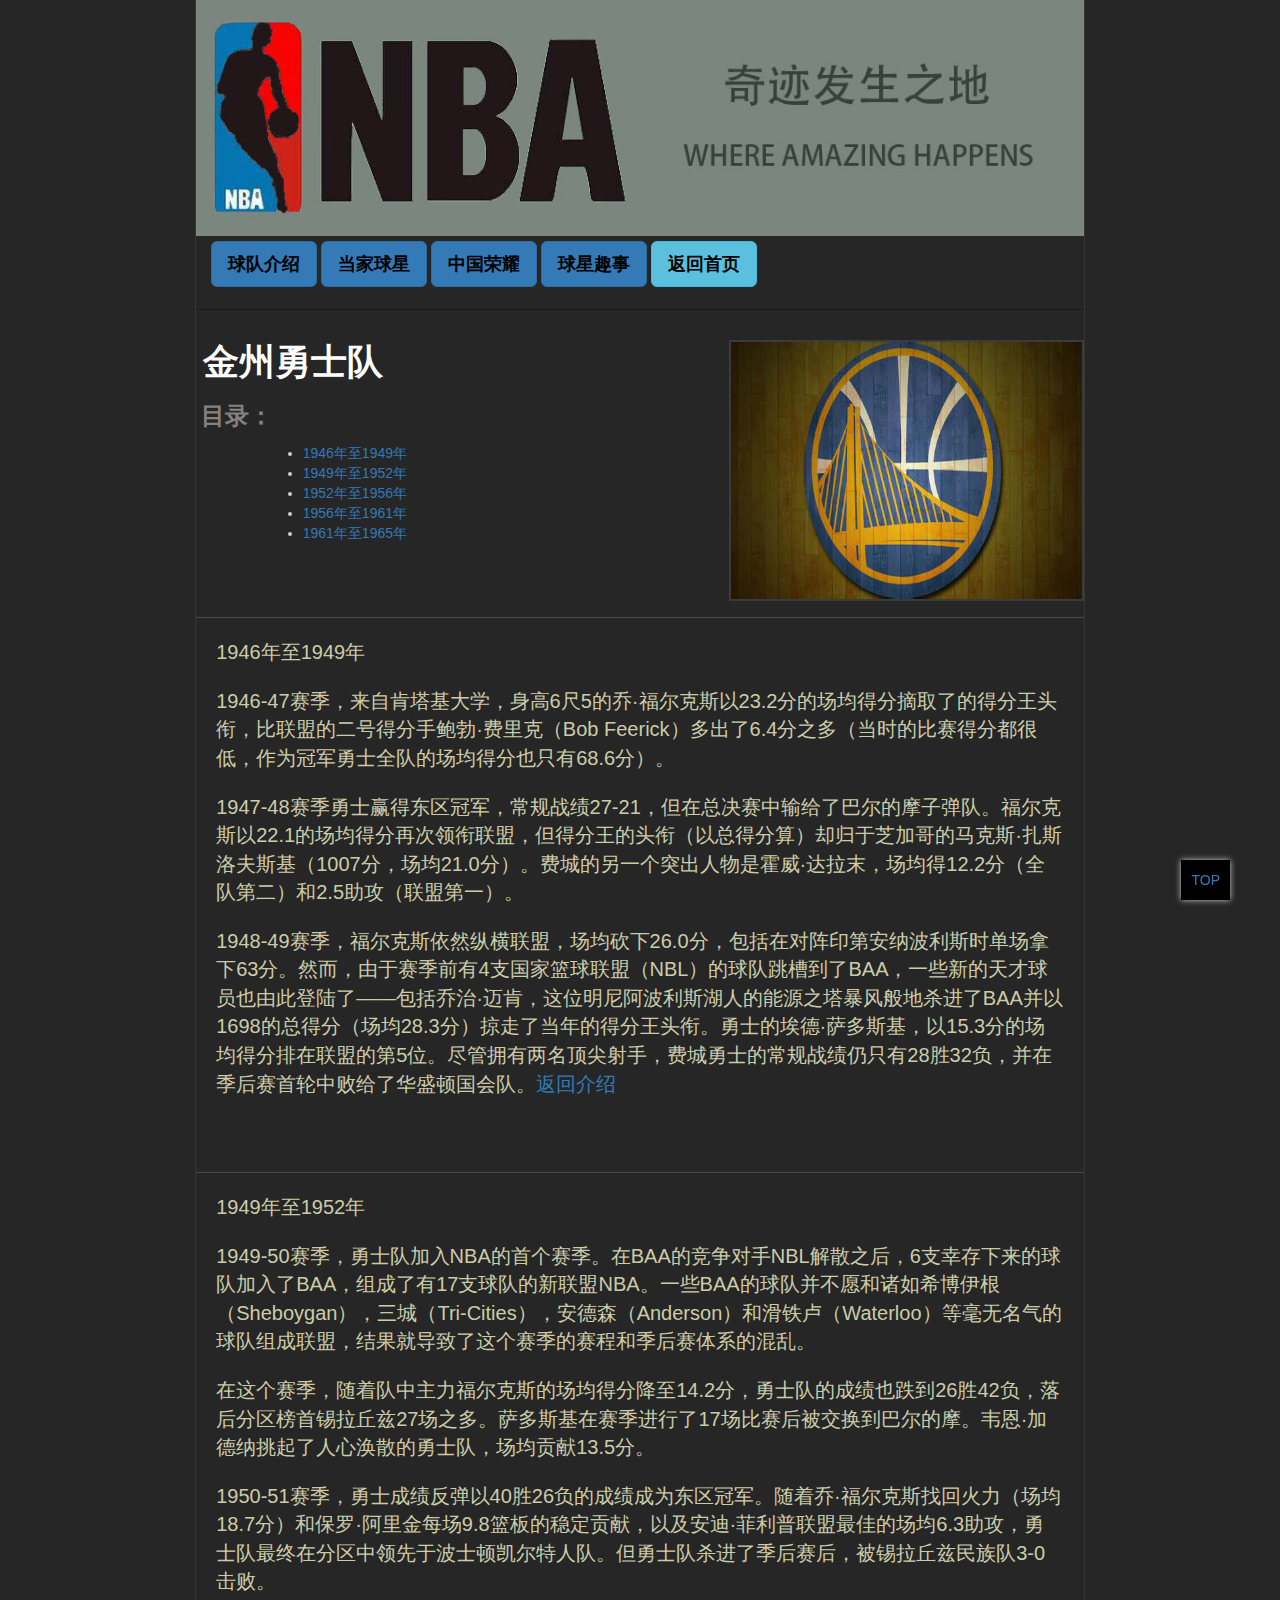
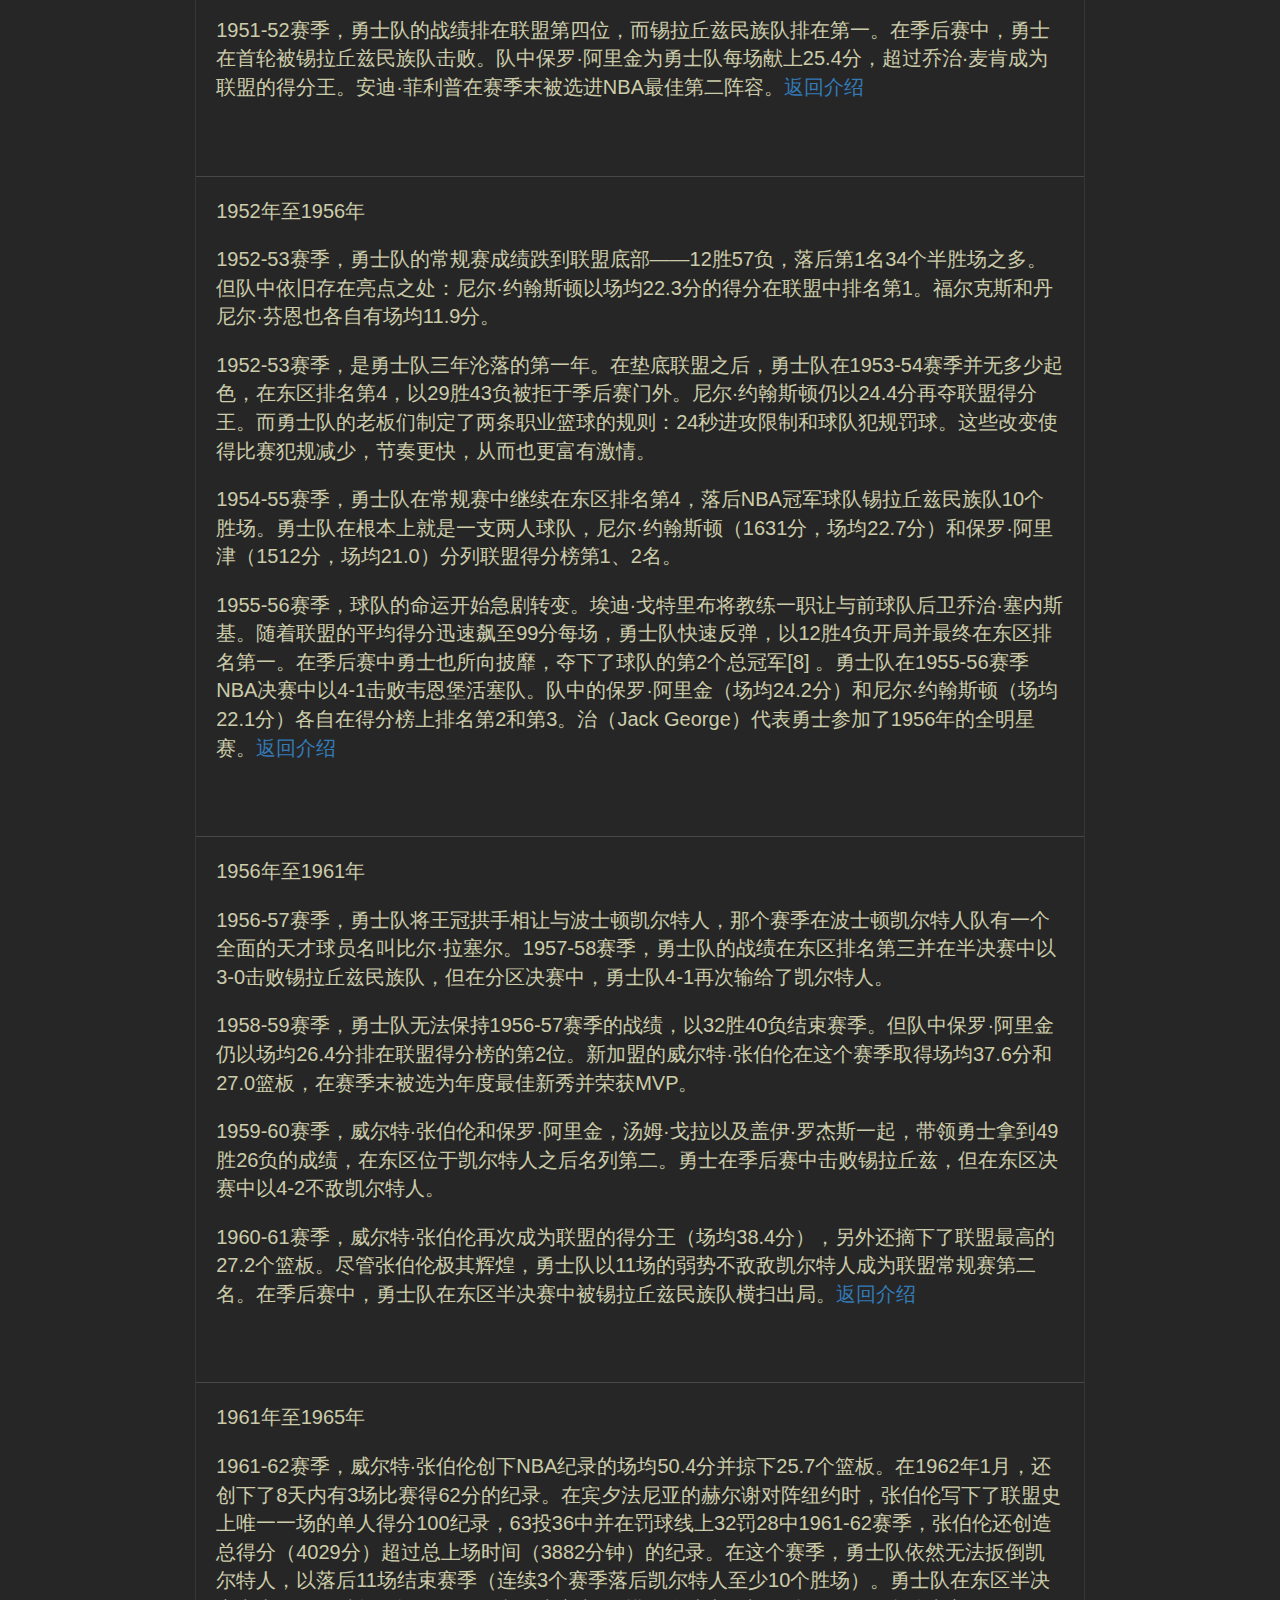
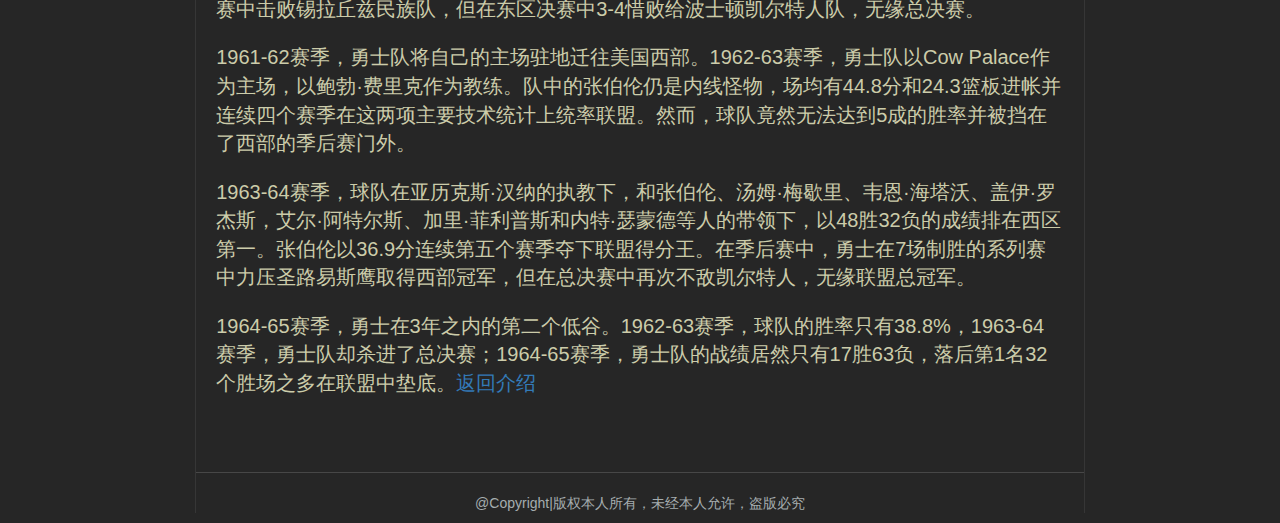
<file: html/yongshi.html>
<!DOCTYPE html>
<html lang="en">
<head>
	<meta charset="UTF-8">
	<title>勇士队介绍</title>
	<link rel="stylesheet" type="text/css" href="../css/bootstrap.css">
	<link rel="stylesheet" type="text/css" href="../css/ymain.css">
</head>
<body>
	<span id="back-to-top"><a href="#a">TOP</a></span>
	<div class="all">
		<div class="section1">
			<img src="../images/intro1.jpg">
		</div>
		<div class="section2">
			<a href="introduction.html" class="btn btn-primary btn-lg">球队介绍</a>
			<a href="star.html" class="btn btn-primary btn-lg">当家球星</a>
			<a href="chinaStar.html" class="btn btn-primary btn-lg">中国荣耀</a>
			<a href="fun.html" class="btn btn-primary btn-lg">球星趣事</a>
			<a href="../myweb.html" class="btn btn-info btn-lg">返回首页</a>
		</div>
		<hr>
		<div class="section3">
			<h1 id="a">金州勇士队</h1>
			<img src="../images/introBg1.jpg" alt="勇士队">
			<h3>目录：</h3>
			<ul>
				<li><a href="#a1">1946年至1949年</a></li>
				<li><a href="#a2">1949年至1952年</a></li>
				<li><a href="#a3">1952年至1956年</a></li>
				<li><a href="#a4">1956年至1961年</a></li>
				<li><a href="#a5">1961年至1965年</a></li>
			</ul>
			<hr>
			<p class="title" id="a1">1946年至1949年</p>
			<p>1946-47赛季，来自肯塔基大学，身高6尺5的乔·福尔克斯以23.2分的场均得分摘取了的得分王头衔，比联盟的二号得分手鲍勃·费里克（Bob Feerick）多出了6.4分之多（当时的比赛得分都很低，作为冠军勇士全队的场均得分也只有68.6分）。</p>
			<p>1947-48赛季勇士赢得东区冠军，常规战绩27-21，但在总决赛中输给了巴尔的摩子弹队。福尔克斯以22.1的场均得分再次领衔联盟，但得分王的头衔（以总得分算）却归于芝加哥的马克斯·扎斯洛夫斯基（1007分，场均21.0分）。费城的另一个突出人物是霍威·达拉末，场均得12.2分（全队第二）和2.5助攻（联盟第一）。</p>
			<p>1948-49赛季，福尔克斯依然纵横联盟，场均砍下26.0分，包括在对阵印第安纳波利斯时单场拿下63分。然而，由于赛季前有4支国家篮球联盟（NBL）的球队跳槽到了BAA，一些新的天才球员也由此登陆了——包括乔治·迈肯，这位明尼阿波利斯湖人的能源之塔暴风般地杀进了BAA并以1698的总得分（场均28.3分）掠走了当年的得分王头衔。勇士的埃德·萨多斯基，以15.3分的场均得分排在联盟的第5位。尽管拥有两名顶尖射手，费城勇士的常规战绩仍只有28胜32负，并在季后赛首轮中败给了华盛顿国会队。<a href="#a">返回介绍</a></p><hr>

			<p class="title" id="a2">1949年至1952年</p>
			<p>1949-50赛季，勇士队加入NBA的首个赛季。在BAA的竞争对手NBL解散之后，6支幸存下来的球队加入了BAA，组成了有17支球队的新联盟NBA。一些BAA的球队并不愿和诸如希博伊根（Sheboygan），三城（Tri-Cities），安德森（Anderson）和滑铁卢（Waterloo）等毫无名气的球队组成联盟，结果就导致了这个赛季的赛程和季后赛体系的混乱。
			<p>在这个赛季，随着队中主力福尔克斯的场均得分降至14.2分，勇士队的成绩也跌到26胜42负，落后分区榜首锡拉丘兹27场之多。萨多斯基在赛季进行了17场比赛后被交换到巴尔的摩。韦恩·加德纳挑起了人心涣散的勇士队，场均贡献13.5分。
			<p>1950-51赛季，勇士成绩反弹以40胜26负的成绩成为东区冠军。随着乔·福尔克斯找回火力（场均18.7分）和保罗·阿里金每场9.8篮板的稳定贡献，以及安迪·菲利普联盟最佳的场均6.3助攻，勇士队最终在分区中领先于波士顿凯尔特人队。但勇士队杀进了季后赛后，被锡拉丘兹民族队3-0击败。
			<p>1951-52赛季，勇士队的战绩排在联盟第四位，而锡拉丘兹民族队排在第一。在季后赛中，勇士在首轮被锡拉丘兹民族队击败。队中保罗·阿里金为勇士队每场献上25.4分，超过乔治·麦肯成为联盟的得分王。安迪·菲利普在赛季末被选进NBA最佳第二阵容。<a href="#a">返回介绍</a></p><hr>

			<p class="title" id="a3">1952年至1956年</p>
			<p>1952-53赛季，勇士队的常规赛成绩跌到联盟底部——12胜57负，落后第1名34个半胜场之多。但队中依旧存在亮点之处：尼尔·约翰斯顿以场均22.3分的得分在联盟中排名第1。福尔克斯和丹尼尔·芬恩也各自有场均11.9分。</p>
			<p>1952-53赛季，是勇士队三年沦落的第一年。在垫底联盟之后，勇士队在1953-54赛季并无多少起色，在东区排名第4，以29胜43负被拒于季后赛门外。尼尔·约翰斯顿仍以24.4分再夺联盟得分王。而勇士队的老板们制定了两条职业篮球的规则：24秒进攻限制和球队犯规罚球。这些改变使得比赛犯规减少，节奏更快，从而也更富有激情。</p>
			<p>1954-55赛季，勇士队在常规赛中继续在东区排名第4，落后NBA冠军球队锡拉丘兹民族队10个胜场。勇士队在根本上就是一支两人球队，尼尔·约翰斯顿（1631分，场均22.7分）和保罗·阿里津（1512分，场均21.0）分列联盟得分榜第1、2名。</p>
			<p>1955-56赛季，球队的命运开始急剧转变。埃迪·戈特里布将教练一职让与前球队后卫乔治·塞内斯基。随着联盟的平均得分迅速飙至99分每场，勇士队快速反弹，以12胜4负开局并最终在东区排名第一。在季后赛中勇士也所向披靡，夺下了球队的第2个总冠军[8]  。勇士队在1955-56赛季NBA决赛中以4-1击败韦恩堡活塞队。队中的保罗·阿里金（场均24.2分）和尼尔·约翰斯顿（场均22.1分）各自在得分榜上排名第2和第3。治（Jack George）代表勇士参加了1956年的全明星赛。<a href="#a">返回介绍</a></p><hr>

			<p class="title" id="a4">1956年至1961年</p>
			<p>1956-57赛季，勇士队将王冠拱手相让与波士顿凯尔特人，那个赛季在波士顿凯尔特人队有一个全面的天才球员名叫比尔·拉塞尔。1957-58赛季，勇士队的战绩在东区排名第三并在半决赛中以3-0击败锡拉丘兹民族队，但在分区决赛中，勇士队4-1再次输给了凯尔特人。</p>
			<p>1958-59赛季，勇士队无法保持1956-57赛季的战绩，以32胜40负结束赛季。但队中保罗·阿里金仍以场均26.4分排在联盟得分榜的第2位。新加盟的威尔特·张伯伦在这个赛季取得场均37.6分和27.0篮板，在赛季末被选为年度最佳新秀并荣获MVP。</p>
			<p>1959-60赛季，威尔特·张伯伦和保罗·阿里金，汤姆·戈拉以及盖伊·罗杰斯一起，带领勇士拿到49胜26负的成绩，在东区位于凯尔特人之后名列第二。勇士在季后赛中击败锡拉丘兹，但在东区决赛中以4-2不敌凯尔特人。</p>
			<p>1960-61赛季，威尔特·张伯伦再次成为联盟的得分王（场均38.4分），另外还摘下了联盟最高的27.2个篮板。尽管张伯伦极其辉煌，勇士队以11场的弱势不敌敌凯尔特人成为联盟常规赛第二名。在季后赛中，勇士队在东区半决赛中被锡拉丘兹民族队横扫出局。<a href="#a">返回介绍</a></p><hr>

			<p class="title" id="a5">1961年至1965年</p>
			<p>1961-62赛季，威尔特·张伯伦创下NBA纪录的场均50.4分并掠下25.7个篮板。在1962年1月，还创下了8天内有3场比赛得62分的纪录。在宾夕法尼亚的赫尔谢对阵纽约时，张伯伦写下了联盟史上唯一一场的单人得分100纪录，63投36中并在罚球线上32罚28中1961-62赛季，张伯伦还创造总得分（4029分）超过总上场时间（3882分钟）的纪录。在这个赛季，勇士队依然无法扳倒凯尔特人，以落后11场结束赛季（连续3个赛季落后凯尔特人至少10个胜场）。勇士队在东区半决赛中击败锡拉丘兹民族队，但在东区决赛中3-4惜败给波士顿凯尔特人队，无缘总决赛。</p>
			<p>1961-62赛季，勇士队将自己的主场驻地迁往美国西部。1962-63赛季，勇士队以Cow Palace作为主场，以鲍勃·费里克作为教练。队中的张伯伦仍是内线怪物，场均有44.8分和24.3篮板进帐并连续四个赛季在这两项主要技术统计上统率联盟。然而，球队竟然无法达到5成的胜率并被挡在了西部的季后赛门外。</p>
			<p>1963-64赛季，球队在亚历克斯·汉纳的执教下，和张伯伦、汤姆·梅歇里、韦恩·海塔沃、盖伊·罗杰斯，艾尔·阿特尔斯、加里·菲利普斯和内特·瑟蒙德等人的带领下，以48胜32负的成绩排在西区第一。张伯伦以36.9分连续第五个赛季夺下联盟得分王。在季后赛中，勇士在7场制胜的系列赛中力压圣路易斯鹰取得西部冠军，但在总决赛中再次不敌凯尔特人，无缘联盟总冠军。</p>
			<p>1964-65赛季，勇士在3年之内的第二个低谷。1962-63赛季，球队的胜率只有38.8%，1963-64赛季，勇士队却杀进了总决赛；1964-65赛季，勇士队的战绩居然只有17胜63负，落后第1名32个胜场之多在联盟中垫底。<a href="#a">返回介绍</a></p><hr>
		</div>
		<div class="section4">
			<p>@Copyright|版权本人所有，未经本人允许，盗版必究</p>
		</div>
	</div>

	<script src="../js/jquery.min.js"></script>
	<script src="../js/bootstrap.min.js"></script>
</body>
</html>
</file>
<file: css/main.css>
*
{
	margin:0;
	padding:0;
}
html body
{
	background-color: #262626;
	margin: auto;
}
hr
{
	 border-color: rgba(59,59,59,0.8);
	 margin-top: 10px;
}
.body
{
	text-align: center;
	width: 80%;
	margin: auto;
}
.section1
{
	height: 93px;
}
.section1 .p1
{
	display: inline-block;
	position: relative;
	float: left;
	font-size: 28px;
	color: #a5fcff;
	/*text-shadow:2px 2px 3px #f5fcff;*/
}
.section1 .p2
{
	display: inline-block;
	position: relative;
	top: 2px;
	left: -1px;
	float: right;
	color: #a5adaf;
	font-size: 15px;
	font-weight: bold;
}
.section2
{
	height: 110px;
	display: inline-block;
	font-size: 30px;
	color: #f3fcff;
	line-height: 55px;
}
.section3
{
	height: 600px;
}
.section3 ul
{
	list-style: none;
	height: 500px;
	width: 90%;
	margin:auto;
	position: relative;
	top: 8%;
}
.section3 ul li:nth-child(1)
{
	border:0.9px dotted rgba(96,96,96,0.5);
	height: 42%;
	width: 49%;
	margin-top: 20px;
	float: left;
	cursor: pointer;
}
.section3 ul li:nth-child(2)
{
	border:0.9px dotted rgba(96,96,96,0.5);
	height: 42%;
	width: 49%;
	margin-top: 20px;
	float: left;
	cursor: pointer;
}
.section3 ul li:nth-child(3)
{
	border:0.9px dotted rgba(96,96,96,0.5);
	height: 42%;
	width: 49%;
	margin-top: 40px;
	float: left;
	cursor: pointer;
}
.section3 ul li:nth-child(4)
{
	border:0.9px dotted rgba(96,96,96,0.5);
	height: 42%;
	width: 49%;
	margin-top: 40px;
	float: left;
	cursor: pointer;
}
.section3 ul li img
{
	height: 210px;
	width: 100%;
}
.section4
{
	height: 60px;
}
.section4 p
{
	position: relative;
	top: 65%;
	margin-top: -3px;
	color: #a5adaf;
	/*text-shadow: 1px 1px 2px #f5fcff;*/
}
</file>
<file: css/cmain.css>
*
{
	margin: 0;
	padding: 0;
}
body
{
	background-color: #262626;
	width: 100%;
	height: 100%;
}
#back-to-top {
    background-color: black;
    bottom: 0;
    box-shadow: 0 0 6px #ccc;
    color: #444444;
    padding: 10px 10px;
    position: fixed;
    right: 50px;
    cursor: pointer;
}
.all
{
	height: 100%;
	width: 69.5%;
	margin:auto;
	border-left: 1px solid rgba(59,59,59,0.8);
	border-right: 1px solid rgba(59,59,59,0.8);
}
hr
{
	border-color: #474747;
}
.section1 img
{
	width: 100%;
}
.section2
{
	margin-top: 5px;
	margin-left: 15px;
	background-color: #262626;
	color: #383838;
}
.section2 a
{
	color: black;
	font-weight: bold;
}
.section3
{
	width: 100%;
	height: 100px;
	background-color: #262626;
	margin-top: 10px;
}
.section3 ul
{
	position: relative;
	top: 9%;
	width: 90%;
	height: 80px;
	background-color: #ccc;
	margin:auto;
	border-radius: 25px;
}
.section3 ul li
{
	width: 150px;
	height: 30px;
	background-color: #474747;
	list-style: none;
	margin-left: 50px;
	margin-top: -10px;
	float: left;
	text-align: center;
	border-radius: 10px;
	line-height: 30px;
}
.section3 ul li a
{
	color: white;
}
.section3 ul li a:hover
{
	color: #222;
}
.section3 h3
{
	line-height: 35px;
	text-align: center;
}
.section4 h1
{
	color: white;
	font-weight: bold;
	display: inline-block;
	margin-left: 7px;
}
.section4 h3
{
	margin-left: 5px;
	width: 100px;
	height: 30px;
	color: rgb(134,128,128);
	font-weight: bold;
}
.section4 img
{
	margin-top: 10px;
	border: 2px solid rgb(59,59,59);
	float: right;
	width: 40%;
	height: 261px;
}
.section4 #y
{
	width: 150px;
	height: 30px;
	margin-left: 178px;
	background-color: #ccc;
	display: inline-block;
	text-align: center;
	line-height: 28px;
	color: black;
}
.section4 #y:hover
{
	color: #bd2222;
}
.section4 ul
{
	color: #ccc;
	position: relative;
	left: 12%;
}
.section4 hr
{
	margin-top: 54px;
	border-color: #474747;
}
.section4 p
{
	margin: 20px;
	color: #cca;
	font-size: 20px;
}
.section4 i
{
	margin-left: 15px;
	color: #aaa;
}
.section5 h1
{
	margin-left: 7px;
	color: white;
	font-weight: bold;
	display: inline-block;
}
.section5 h3
{
	margin-left: 5px;
	width: 100px;
	height: 30px;
	color: rgb(134,128,128);
	font-weight: bold;
}
.section5 img
{
	margin-top: 10px;
	border: 2px solid rgb(59,59,59);
	float: right;
	width: 40%;
	height: 261px;
}
.section5 ul
{
	color: #ccc;
	position: relative;
	left: 12%;
}
.section5 hr
{
	margin-top: 54px;
	border-color: #474747;
}
.section5 p
{
	margin: 20px;
	color: #cca;
	font-size: 20px;
}
.section5 #y
{
	width: 150px;
	height: 30px;
	margin-left: 178px;
	background-color: #ccc;
	display: inline-block;
	text-align: center;
	line-height: 28px;
	color: black;
}
.section5 #y:hover
{
	color: #bd2222;
}
.section5 ul li
{
	width: 100px;
}


.section6 h1
{
	margin-left: 7px;
	color: white;
	font-weight: bold;
	display: inline-block;
}
.section6 h3
{
	margin-left: 5px;
	width: 100px;
	height: 30px;
	color: rgb(134,128,128);
	font-weight: bold;
}
.section6 img
{
	margin-top: 10px;
	border: 2px solid rgb(59,59,59);
	float: right;
	width: 40%;
	height: 261px;
}
.section6 ul
{
	color: #ccc;
	position: relative;
	left: 12%;
}
.section6 hr
{
	margin-top: 54px;
	border-color: #474747;
}
.section6 p
{
	margin: 20px;
	color: #cca;
	font-size: 20px;
}
.section6 #y
{
	width: 150px;
	height: 30px;
	margin-left: 178px;
	background-color: #ccc;
	display: inline-block;
	text-align: center;
	line-height: 28px;
	color: black;
}
.section6 #y:hover
{
	color: #bd2222;
}
.section6 ul li
{
	width: 100px;
}


.section7 h1
{
	margin-left: 7px;
	color: white;
	font-weight: bold;
	display: inline-block;
}
.section7 h3
{
	margin-left: 5px;
	width: 100px;
	height: 30px;
	color: rgb(134,128,128);
	font-weight: bold;
}
.section7 img
{
	margin-top: 10px;
	border: 2px solid rgb(59,59,59);
	float: right;
	width: 40%;
	height: 261px;
}
.section7 ul
{
	color: #ccc;
	position: relative;
	left: 12%;
}
.section7 hr
{
	margin-top: 54px;
	border-color: #474747;
}
.section7 p
{
	margin: 20px;
	color: #cca;
	font-size: 20px;
}
.section7 .title
{
	color: #ccc;
	margin-left: 20px;
}
.section7 #y
{
	width: 150px;
	height: 30px;
	margin-left: 178px;
	background-color: #ccc;
	display: inline-block;
	text-align: center;
	line-height: 28px;
	color: black;
}
.section7 #y:hover
{
	color: #bd2222;
}
.section7 ul li
{
	width: 100px;
}
.section7 ul li:nth-child(1) a
{
	color: white;
	font-size: 20px;
}
.section7 ul li:nth-child(1)
{
	list-style: square;
}
.section8 p
{
	color: #a5adaf;
	text-align: center;
}
</file>
<file: css/fmain.css>
*
{
	margin: 0;
	padding: 0;
}
body
{
	background-color: #262626;
	width: 100%;
	height: 100%;
}
#back-to-top {
    background-color: black;
    bottom: 0;
    box-shadow: 0 0 6px #ccc;
    color: #444444;
    padding: 10px 10px;
    position: fixed;
    right: 50px;
    cursor: pointer;
}
.all
{
	height: 100%;
	width: 69.5%;
	margin:auto;
	border-left: 1px solid rgba(59,59,59,0.8);
	border-right: 1px solid rgba(59,59,59,0.8);
}
hr
{
	background-color: rgb(59,59,59);
}
.section1 img
{
	width: 100%;
}
.section2
{
	margin-top: 5px;
	margin-left: 15px;
	background-color: #262626;
	color: #383838;
}
.section2 a
{
	color: black;
	font-weight: bold;
}

.section3 h1
{
	color: white;
	font-weight: bold;
	display: inline-block;
	margin-left: 7px;
}
.section3 h3
{
	margin-left: 5px;
	width: 100px;
	height: 30px;
	color: rgb(134,128,128);
	font-weight: bold;
}
.section3 img
{
	margin-top: 10px;
	border: 2px solid rgb(59,59,59);
	float: right;
	width: 40%;
	height: 261px;
}
.section3 #aa1
{
	color: #ccc;
	position: relative;
	left: 12%;
}
.section3 #aa1 li
{
	width: 200px;
	height: 20px;
}
.section3 #aa2
{
	color: #ccc;
	position: relative;
	left: 35%;
	margin-top: -109px;
}
.section3 hr
{
	margin-top: 64px;
	border-color: #474747;
}
.section3 p
{
	margin: 20px;
	color: #cca;
	font-size: 20px;
}
.section3 .images
{
	width: 200px;
	float: left;
	height: 150px;
	margin-top: -20px;
}

.section4 p
{
	color: #a5adaf;
	text-align: center;
}
</file>
<file: css/imain.css>
*
{
	margin: 0;
	padding: 0;
}
body
{
	background-color: #262626;
	width: 100%;
	height: 100%;
}
#back-to-top {
    background-color: black;
    bottom: 0;
    box-shadow: 0 0 6px #ccc;
    color: #444444;
    padding: 10px 10px;
    position: fixed;
    right: 50px;
    cursor: pointer;
}
.all
{
	height: 100%;
	width: 69.5%;
	margin:auto;
	border-left: 1px solid rgba(59,59,59,0.8);
	border-right: 1px solid rgba(59,59,59,0.8);
}
hr
{
	background-color: rgb(59,59,59);
}
.section1 img
{
	width: 100%;
}
.section2
{
	margin-top: 5px;
	margin-left: 15px;
	background-color: #262626;
	color: #383838;
}
.section2 a
{
	color: black;
	font-weight: bold;
}
.section3
{
	height: 54px;
	color: black;
	background-color: #262626;
}
.section3 h2
{
	line-height: 56px;
	text-align: center;
}
.section44
{
	width: 60%;
	height: 200px;
	margin: 0 auto;
}
.section44 img
{
	width: 100%;
}
.section5
{
	color: white;
}
.section5 h2
{
	margin: 10px;
	margin-top: 143px;
}
.section5 h3
{
	margin: 10px;
	font-weight: bold;
}
.section5 h4
{
	margin: 10px;
	color: #ccc;
}
.section6 p
{
	color: #a5adaf;
	text-align: center;
}
</file>
<file: css/kmain.css>
*
{
	margin: 0;
	padding: 0;
}
body
{
	background-color: #262626;
	width: 100%;
	height: 100%;
}
#back-to-top {
    background-color: black;
    bottom: 0;
    box-shadow: 0 0 6px #ccc;
    color: #444444;
    padding: 10px 10px;
    position: fixed;
    right: 50px;
    cursor: pointer;
}
.all
{
	height: 100%;
	width: 69.5%;
	margin:auto;
	border-left: 1px solid rgba(59,59,59,0.8);
	border-right: 1px solid rgba(59,59,59,0.8);
}
hr
{
	background-color: rgb(59,59,59);
}
.section1 img
{
	width: 100%;
}
.section2
{
	margin-top: 5px;
	margin-left: 15px;
	background-color: #262626;
	color: #383838;
}
.section2 a
{
	color: black;
	font-weight: bold;
}
.section3 h1
{
	color: white;
	font-weight: bold;
	display: inline-block;
	margin-left: 7px;
}
.section3 h3
{
	margin-left: 5px;
	width: 100px;
	height: 30px;
	color: rgb(134,128,128);
	font-weight: bold;
}
.section3 img
{
	margin-top: 10px;
	border: 2px solid rgb(59,59,59);
	float: right;
	width: 40%;
	height: 261px;
}
.section3 ul
{
	color: #ccc;
	position: relative;
	left: 12%;
}
.section3 hr
{
	margin-top: 74px;
	border-color: #474747;
}
.section3 p
{
	margin: 20px;
	color: #cca;
	font-size: 20px;
}
.section4 p
{
	color: #a5adaf;
	text-align: center;
}
</file>
<file: css/mmian.css>
*
{
	margin: 0;
	padding: 0;
}
body
{
	background-color: #262626;
	width: 100%;
	height: 100%;
}
#back-to-top {
    background-color: black;
    bottom: 0;
    box-shadow: 0 0 6px #ccc;
    color: #444444;
    padding: 10px 10px;
    position: fixed;
    right: 50px;
    cursor: pointer;
}
.all
{
	height: 100%;
	width: 69.5%;
	margin:auto;
	border-left: 1px solid rgba(59,59,59,0.8);
	border-right: 1px solid rgba(59,59,59,0.8);
}
hr
{
	background-color: rgb(59,59,59);
}
.section1 img
{
	width: 100%;
}
.section2
{
	margin-top: 5px;
	margin-left: 15px;
	background-color: #262626;
	color: #383838;
}
.section2 a
{
	color: black;
	font-weight: bold;
}
.section3 h1
{
	color: white;
	font-weight: bold;
	display: inline-block;
	margin-left: 7px;
}
.section3 h3
{
	margin-left: 5px;
	width: 100px;
	height: 30px;
	color: rgb(134,128,128);
	font-weight: bold;
}
.section3 img
{
	margin-top: 10px;
	border: 2px solid rgb(59,59,59);
	float: right;
	width: 40%;
	height: 261px;
}
.section3 ul
{
	color: #ccc;
	position: relative;
	left: 12%;
}
.section3 hr
{
	margin-top: 74px;
	border-color: #474747;
}
.section3 p
{
	margin: 20px;
	color: #cca;
	font-size: 20px;
}
.section4 p
{
	color: #a5adaf;
	text-align: center;
}
</file>
<file: css/qmain.css>
*
{
	margin: 0;
	padding: 0;
}
body
{
	background-color: #262626;
	width: 100%;
	height: 100%;
}
#back-to-top {
    background-color: black;
    bottom: 0;
    box-shadow: 0 0 6px #ccc;
    color: #444444;
    padding: 10px 10px;
    position: fixed;
    right: 50px;
    cursor: pointer;
}
.all
{
	height: 100%;
	width: 69.5%;
	margin:auto;
	border-left: 1px solid rgba(59,59,59,0.8);
	border-right: 1px solid rgba(59,59,59,0.8);
}
hr
{
	background-color: rgb(59,59,59);
}
.section1 img
{
	width: 100%;
}
.section2
{
	margin-top: 5px;
	margin-left: 15px;
	background-color: #262626;
	color: #383838;
}
.section2 a
{
	color: black;
	font-weight: bold;
}
.section3 h1
{
	color: white;
	font-weight: bold;
	display: inline-block;
	margin-left: 7px;
}
.section3 h3
{
	margin-left: 5px;
	width: 100px;
	height: 30px;
	color: rgb(134,128,128);
	font-weight: bold;
}
.section3 img
{
	margin-top: 10px;
	border: 2px solid rgb(59,59,59);
	float: right;
	width: 40%;
	height: 261px;
}
.section3 ul
{
	color: #ccc;
	position: relative;
	left: 12%;
}
.section3 hr
{
	margin-top: 74px;
	border-color: #474747;
}
.section3 p
{
	margin: 20px;
	color: #cca;
	font-size: 20px;
}
.section4 p
{
	color: #a5adaf;
	text-align: center;
}
</file>
<file: css/smain.css>
*
{
	margin: 0;
	padding: 0;
}
body
{
	background-color: #262626;
	width: 100%;
	height: 100%;
}
#back-to-top {
    background-color: black;
    bottom: 0;
    box-shadow: 0 0 6px #ccc;
    color: #444444;
    padding: 10px 10px;
    position: fixed;
    right: 50px;
    cursor: pointer;
}
.all
{
	height: 100%;
	width: 69.5%;
	margin:auto;
	border-left: 1px solid rgba(59,59,59,0.8);
	border-right: 1px solid rgba(59,59,59,0.8);
}
hr
{
	border-color: #474747;
}
.section1 img
{
	width: 100%;
}
.section2
{
	margin-top: 5px;
	margin-left: 15px;
	background-color: #262626;
	color: #383838;
}
.section2 a
{
	color: black;
	font-weight: bold;
}
.section3
{
	width: 100%;
	height: 100px;
	background-color: #262626;
	margin-top: 10px;
}
.section3 ul
{
	position: relative;
	top: 9%;
	width: 90%;
	height: 80px;
	background-color: #ccc;
	margin:auto;
	border-radius: 25px;
}
.section3 ul li
{
	width: 150px;
	height: 30px;
	background-color: #474747;
	list-style: none;
	margin-left: 50px;
	margin-top: -10px;
	float: left;
	text-align: center;
	border-radius: 10px;
	line-height: 30px;
}
.section3 ul li a
{
	color: white;
}
.section3 ul li a:hover
{
	color: #222;
}
.section3 h3
{
	line-height: 35px;
	text-align: center;
}
.section4 h1
{
	color: white;
	font-weight: bold;
	display: inline-block;
	margin-left: 7px;
}
.section4 h3
{
	margin-left: 5px;
	width: 100px;
	height: 30px;
	color: rgb(134,128,128);
	font-weight: bold;
}
.section4 img
{
	margin-top: 10px;
	border: 2px solid rgb(59,59,59);
	float: right;
	width: 40%;
	height: 261px;
}
.section4 #y
{
	width: 150px;
	height: 30px;
	margin-left: 178px;
	background-color: #ccc;
	display: inline-block;
	text-align: center;
	line-height: 28px;
	color: black;
}
.section4 #y:hover
{
	color: #bd2222;
}
.section4 ul
{
	color: #ccc;
	position: relative;
	left: 12%;
}
.section4 ul li:nth-child(1) a
{
	color: white;
	font-size: 20px;
}
.section4 ul li:nth-child(1)
{
	list-style: square;
}
.section4 hr
{
	margin-top: 54px;
	border-color: #474747;
}
.section4 p
{
	margin: 20px;
	color: #cca;
	font-size: 20px;
}
.section4 i
{
	margin-left: 15px;
	color: #aaa;
}
.section4 .title
{
	color: #ccc;
	margin-left: 20px;
}
.section5 h1
{
	margin-left: 7px;
	color: white;
	font-weight: bold;
	display: inline-block;
}
.section5 h3
{
	margin-left: 5px;
	width: 100px;
	height: 30px;
	color: rgb(134,128,128);
	font-weight: bold;
}
.section5 img
{
	margin-top: 10px;
	border: 2px solid rgb(59,59,59);
	float: right;
	width: 40%;
	height: 261px;
}
.section5 ul
{
	color: #ccc;
	position: relative;
	left: 12%;
}
.section5 hr
{
	margin-top: 54px;
	border-color: #474747;
}
.section5 p
{
	margin: 20px;
	color: #cca;
	font-size: 20px;
}
.section5 .title
{
	color: #ccc;
	margin-left: 20px;
}
.section5 #y
{
	width: 150px;
	height: 30px;
	margin-left: 178px;
	background-color: #ccc;
	display: inline-block;
	text-align: center;
	line-height: 28px;
	color: black;
}
.section5 #y:hover
{
	color: #bd2222;
}
.section5 ul li
{
	width: 100px;
}
.section5 ul li:nth-child(1) a
{
	color: white;
	font-size: 20px;
}
.section5 ul li:nth-child(1)
{
	list-style: square;
}


.section6 h1
{
	margin-left: 7px;
	color: white;
	font-weight: bold;
	display: inline-block;
}
.section6 h3
{
	margin-left: 5px;
	width: 100px;
	height: 30px;
	color: rgb(134,128,128);
	font-weight: bold;
}
.section6 img
{
	margin-top: 10px;
	border: 2px solid rgb(59,59,59);
	float: right;
	width: 40%;
	height: 261px;
}
.section6 ul
{
	color: #ccc;
	position: relative;
	left: 12%;
}
.section6 hr
{
	margin-top: 54px;
	border-color: #474747;
}
.section6 p
{
	margin: 20px;
	color: #cca;
	font-size: 20px;
}
.section6 .title
{
	color: #ccc;
	margin-left: 20px;
}
.section6 #y
{
	width: 150px;
	height: 30px;
	margin-left: 178px;
	background-color: #ccc;
	display: inline-block;
	text-align: center;
	line-height: 28px;
	color: black;
}
.section6 #y:hover
{
	color: #bd2222;
}
.section6 ul li
{
	width: 100px;
}
.section6 ul li:nth-child(1) a
{
	color: white;
	font-size: 20px;
}
.section6 ul li:nth-child(1)
{
	list-style: square;
}


.section7 h1
{
	margin-left: 7px;
	color: white;
	font-weight: bold;
	display: inline-block;
}
.section7 h3
{
	margin-left: 5px;
	width: 100px;
	height: 30px;
	color: rgb(134,128,128);
	font-weight: bold;
}
.section7 img
{
	margin-top: 10px;
	border: 2px solid rgb(59,59,59);
	float: right;
	width: 40%;
	height: 261px;
}
.section7 ul
{
	color: #ccc;
	position: relative;
	left: 12%;
}
.section7 hr
{
	margin-top: 54px;
	border-color: #474747;
}
.section7 p
{
	margin: 20px;
	color: #cca;
	font-size: 20px;
}
.section7 .title
{
	color: #ccc;
	margin-left: 20px;
}
.section7 #y
{
	width: 150px;
	height: 30px;
	margin-left: 178px;
	background-color: #ccc;
	display: inline-block;
	text-align: center;
	line-height: 28px;
	color: black;
}
.section7 #y:hover
{
	color: #bd2222;
}
.section7 ul li
{
	width: 100px;
}
.section7 ul li:nth-child(1) a
{
	color: white;
	font-size: 20px;
}
.section7 ul li:nth-child(1)
{
	list-style: square;
}
.section8 p
{
	color: #a5adaf;
	text-align: center;
}
</file>
<file: css/ymain.css>
*
{
	margin: 0;
	padding: 0;
}
body
{
	background-color: #262626;
	width: 100%;
	height: 100%;
}
#back-to-top {
    background-color: black;
    bottom: 0;
    box-shadow: 0 0 6px #ccc;
    color: #444444;
    padding: 10px 10px;
    position: fixed;
    right: 50px;
    cursor: pointer;
}
.all
{
	height: 100%;
	width: 69.5%;
	margin:auto;
	border-left: 1px solid rgba(59,59,59,0.8);
	border-right: 1px solid rgba(59,59,59,0.8);
}
hr
{
	background-color: rgb(59,59,59);
}
.section1 img
{
	width: 100%;
}
.section2
{
	margin-top: 5px;
	margin-left: 15px;
	background-color: #262626;
	color: #383838;
}
.section2 a
{
	color: black;
	font-weight: bold;
}
.section3 h1
{
	color: white;
	font-weight: bold;
	display: inline-block;
	margin-left: 7px;
}
.section3 h3
{
	margin-left: 5px;
	width: 100px;
	height: 30px;
	color: rgb(134,128,128);
	font-weight: bold;
}
.section3 img
{
	margin-top: 10px;
	border: 2px solid rgb(59,59,59);
	float: right;
	width: 40%;
	height: 261px;
}
.section3 ul
{
	color: #ccc;
	position: relative;
	left: 12%;
}
.section3 hr
{
	margin-top: 74px;
	border-color: #474747;
}
.section3 p
{
	margin: 20px;
	color: #cca;
	font-size: 20px;
}
.section4 p
{
	color: #a5adaf;
	text-align: center;
}
</file>
